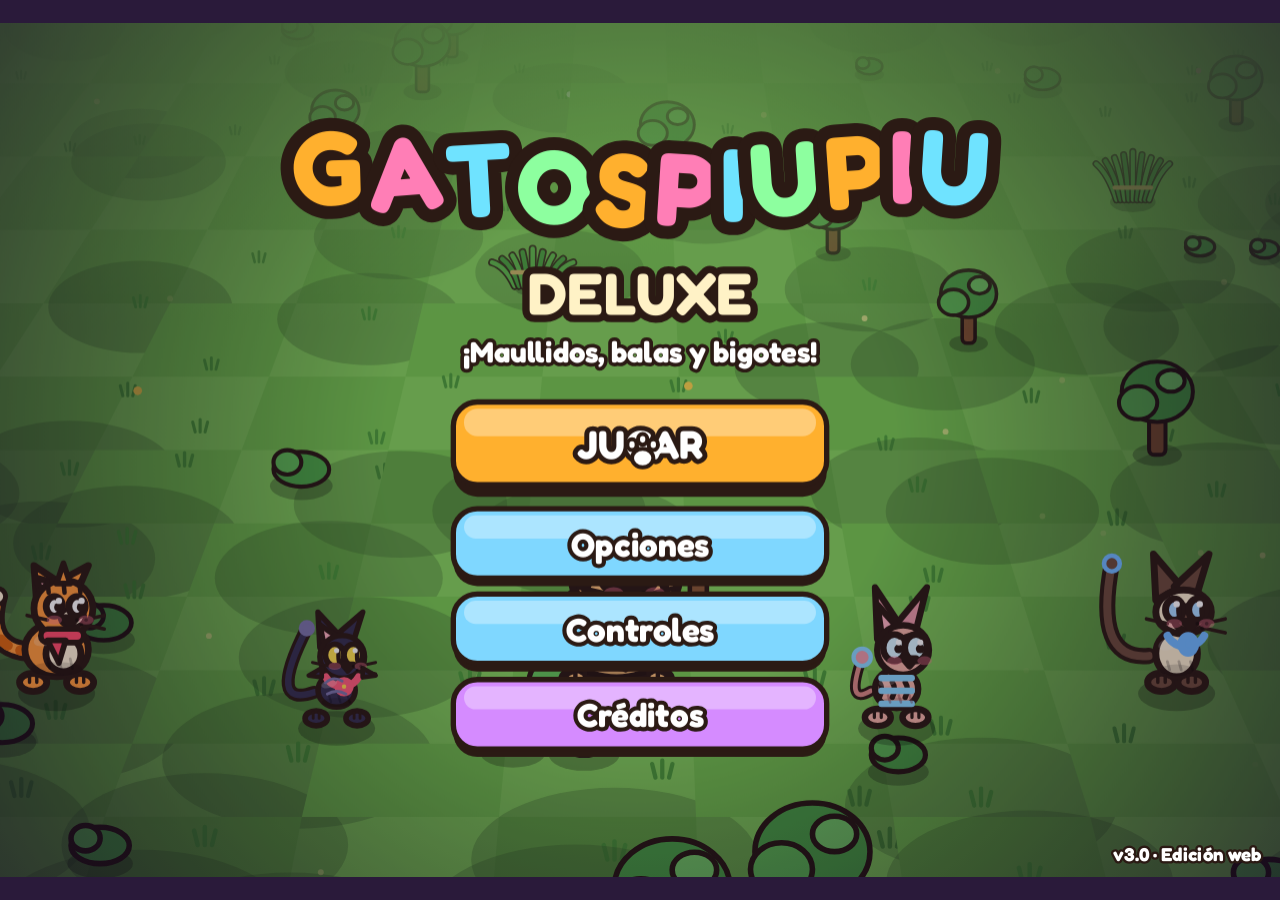
<file: index.html>
<!doctype html><html><head><meta charset=utf8><meta name=viewport content="width=device-width,initial-scale=1,viewport-fit=cover"><style>:root{color-scheme:light;box-sizing:border-box;padding-top:env(safe-area-inset-top,0px);padding-bottom:env(safe-area-inset-bottom,0px)}html{scroll-padding-top:env(safe-area-inset-top,0px)}body{margin:0;padding:0;font:14px -apple-system,BlinkMacSystemFont,sans-serif;background:#fff;color:#000}img{max-width:100%}[hidden]:not([hidden=until-found i]){display:none!important}</style></head><body>
<title>GATOSPIUPIU DELUXE</title><link href="https://fonts.googleapis.com/css2?family=Fredoka:wght@500;700&display=swap" rel="stylesheet"><style>html,body{margin:0;height:100%;background:#2a1a3a;overflow:hidden}body{display:flex;align-items:center;justify-content:center}canvas{width:min(100vw,150vh);aspect-ratio:3/2;cursor:none;touch-action:none}</style><canvas id="c" width="960" height="640"></canvas><script>(()=>{
const cv=document.getElementById('c'),x=cv.getContext('2d'),W=960,H=640,K=.5,TAU=Math.PI*2,hyp=Math.hypot,OUT='#2b1a14',FONT='Fredoka,"Baloo 2","Arial Rounded MT Bold",system-ui,sans-serif';
const S=Object.assign({res:1,master:.7,musica:.6,efectos:.8,shake:true,fps:60,verFps:false,full:false,num:true,part:1},(()=>{try{return JSON.parse(localStorage.getItem('gpp_s'))||{}}catch(e){return{}}})());S.ret='menu';const save=()=>{try{localStorage.setItem('gpp_s',JSON.stringify(S))}catch(e){}};
function resize(){const r=cv.getBoundingClientRect(),d=window.devicePixelRatio||1,k=[.75,1,1.5][S.res],w=Math.max(640,Math.min(2880,Math.round(r.width*d*k))),h=Math.round(w/1.5);if(cv.width!=w||cv.height!=h){cv.width=w;cv.height=h}}
addEventListener('resize',resize);
const R=(a,b)=>a+Math.random()*(b-a),pick=a=>a[Math.random()*a.length|0];
const CAT=[{n:'Gato naranja',s:[7,8,7,100],b:'#ff9a3c',h:'Una Sola Neurona: daño x2 por 5 s'},{n:'Gato negro',s:[4,10,9,75],b:'#4a4466',h:'Mala Suerte: invulnerable 3 s'},{n:'Gato gordo',s:[9,3,4,175],b:'#ffb25f',h:'Pisotón Corporal: golpe en área'},{n:'Gato calvo',s:[5,9,6,85],b:'#f3b9a8',h:'Reflejo Cegador: aturde cerca'},{n:'Gato Siames',s:[6,7,10,90],b:'#f4e4c6',h:'Súper Salto: dash invulnerable'}];
const WP={bigotito_pum:{n:'Bigotito Pum',t:'Pistola',d:18,c:260,v:15,b:1,sp:1.5,pf:1,al:.95,k:6,sh:1.5,s:'pistola',col:'#ffd84d',em:70,L:26,cb:'#ff7eb6'},subgatil:{n:'Subgatil',t:'Subfusil',d:9,c:95,v:18,b:1,sp:6,pf:1,al:.8,k:3,sh:1,s:'sub',col:'#ff9f43',em:30,L:30,cb:'#7a6cff'},miaufusil:{n:'Miaufusil',t:'Asalto',d:17,c:165,v:17,b:1,sp:2.5,pf:1,al:1,k:5,sh:2,s:'fusil',col:'#6fe3ff',em:55,L:40,cb:'#2fbf9b'},desnuca_ratones:{n:'Desnuca-ratones',t:'Escopeta',d:13,c:800,v:14,b:7,sp:11,pf:1,al:.4,k:12,sh:5,s:'escopeta',col:'#ff8fb1',em:150,L:34,cb:'#ff5d5d'},gatozooka:{n:'Gatozooka',t:'Bazuca',d:160,c:1200,v:11,b:1,sp:1,pf:1,al:1.1,k:14,sh:6,s:'bazuca',col:'#ff7a3c',em:260,L:40,cb:'#5fae5a',ex:110},ballesta:{n:'Ballesta Maullante',t:'Ballesta',d:105,c:620,v:21,b:1,sp:.5,pf:4,al:1,k:9,sh:3,s:'ballesta',col:'#e8c98a',em:110,L:34,cb:'#8a5a34'},laser:{n:'Láser Ronrón',t:'Láser',d:7,c:75,v:30,b:1,sp:.8,pf:99,al:.7,k:2,sh:.8,s:'laser',ht:1,hp:4.4,oh:3.5,hr:32,hd:.3,col:'#7dffd8',em:20,L:36,cb:'#4a5cff'},fuego:{n:'Lanzallamas Colita',t:'Fuego',d:4.5,c:42,v:11,b:1,sp:9,pf:4,al:.38,k:2,sh:.6,s:'fuego',col:'#ff9a2a',em:12,L:32,cb:'#d94a3a'},doble:{n:'Doble Miau',t:'Dobles',d:10,c:115,v:19,b:2,sp:5,pf:1,al:.85,k:4,sh:1.2,s:'doble',col:'#ff7edb',em:35,L:28,cb:'#222a4a'},ronroneadora:{ht:1,n:'Ronroneadora',t:'Sniper',d:105,c:1050,v:28,b:1,sp:0,pf:4,al:1.2,k:16,sh:7,s:'sniper',col:'#d8f0ff',em:220,L:48,cb:'#8a5cff'}};
const EN={escudero:{n:'Mastín escudero',hp:170,d:15,v:88,rw:45,r:18,s:1.1,sn:'clank'},cuervo:{n:'Cuervo arcano',hp:260,d:12,v:72,rw:90,r:17,s:1.2,sn:'espina'},raton:{n:'Ratón callejero',hp:30,d:7,v:150,rw:10,r:12,s:1,sn:'chill'},perro:{n:'Perro callejero',hp:110,d:13,v:105,rw:25,r:16,s:1,sn:'ladra'},bulldog:{n:'Bulldog blindado',hp:300,d:22,v:62,rw:60,r:20,s:1.05,sn:'clank'},erizo:{n:'Erizo pinchudo',hp:75,d:9,v:85,rw:30,r:15,s:1,sn:'espina'},j_rata:{n:'REY RATA',hp:1500,d:20,v:85,rw:400,r:34,s:2.7,jf:1,sn:'chill'},j_perro:{n:'PERROTE FURIOSO',hp:2600,d:28,v:100,rw:600,r:40,s:2.4,jf:1,sn:'ladra'},murci:{n:'Murciélago',hp:22,d:6,v:190,rw:12,r:11,s:1,sn:'chill'},zorro:{n:'Zorro astuto',hp:90,d:12,v:130,rw:35,r:15,s:1,sn:'ladra'},buho:{n:'Búho brujo',hp:85,d:10,v:80,rw:40,r:15,s:1.1,sn:'espina'},j_zorro:{n:'ZORRO TRAMPOSO',hp:2200,d:26,v:120,rw:700,r:36,s:2.4,jf:1,sn:'ladra'},j_buho:{n:'BÚHO ECLIPSE',hp:3000,d:22,v:75,rw:900,r:38,s:2.6,jf:1,sn:'espina'},j_reina:{n:'REINA MURCIÉLAGO',hp:3400,d:26,v:140,rw:1000,r:36,s:2.6,jf:1,sn:'chill'},j_erizo:{n:'ERIZO COLOSAL',hp:3800,d:24,v:55,rw:800,r:44,s:2.8,jf:1,sn:'espina'}};
const BG=1.5,FINAL=30,DIF=[{n:'Normal',c:'#7dff9a',h:1.35,d:1.3,v:1.18,r:1,s:.7,cnt:1.5,cap:34,bh:1.15,bd:1.15,bs:1.05,t:'Más enemigos, más rápidos y más duros'},{n:'Difícil',c:'#ffb02e',h:2.2,d:1.9,v:1.35,r:1.25,s:.5,cnt:2.1,cap:48,bh:1.55,bd:1.4,bs:1.15,t:'Hordas, élites y enemigos furiosos'},{n:'Imposible',c:'#ff5d5d',h:3.6,d:3,v:1.55,r:1.6,s:.34,cnt:3,cap:70,bh:2.1,bd:1.8,bs:1.28,t:'Solo para gatos legendarios'}],PU={dano:{e:'🔥',c:'#ff7a3c',d:10,n:'¡Daño x2!'},vel:{e:'⚡',c:'#ffe14d',d:10,n:'¡Superveloz!'},esc:{e:'🛡️',c:'#7fd7ff',d:6,n:'¡Escudo!'},iman:{e:'🧲',c:'#d58bff',d:10,n:'¡Imán de monedas!'},raf:{e:'🎯',c:'#7dff9a',d:10,n:'¡Ráfaga!'},bomba:{e:'💣',c:'#ff5d7a',d:0,n:'¡BOOM!'}},JF=['j_rata','j_perro','j_erizo','j_zorro','j_buho','j_reina'],BASE={j_rata:'raton',j_perro:'perro',j_erizo:'erizo',j_zorro:'zorro',j_buho:'buho',j_reina:'murci'},NOL=['','Calentamiento','Estampida de ratones','La manada','Lluvia de pinchos'];
const BIO=[{n:'Jardín Soleado',s:'Donde todo empezó',g:'#86d65e',g2:'#78cb52',f:'#d9f7ff',root:130},{n:'Tundra Helada',s:'Los bigotes se congelan',g:'#e4f3fc',g2:'#d0e8f6',f:'#9fc8ee',root:147},{n:'Desierto Dorado',s:'Arena en las patitas',g:'#f5d38a',g2:'#ecc376',f:'#ffe7b0',root:123},{n:'Volcán Ardiente',s:'El suelo es lava (casi)',g:'#62404f',g2:'#563544',f:'#ff9a5a',root:110}];
const KD={up:'KeyW',down:'KeyS',left:'KeyA',right:'KeyD',hab:'Space',kat:'KeyZ',rod:'KeyQ',gra:'KeyF',buy:'KeyE',drop:'KeyG',inv:'KeyI',skills:'Tab',mute:'KeyM'},KB=Object.assign({},KD,S.kb||{}),kn=c=>({Space:'ESPACIO',Tab:'TAB',ArrowUp:'↑',ArrowDown:'↓',ArrowLeft:'←',ArrowRight:'→',ShiftLeft:'SHIFT',ShiftRight:'SHIFT',Enter:'ENTER'})[c]||String(c).replace(/^(Key|Digit|Numpad)/,'');S.kb=KB;let LDT=.016,IT=0,WAIT=null,FROMOPC=0;
// ---------- AUDIO ----------
let AC,mute=false,vm=false;
function ac(){if(!AC){try{AC=new(window.AudioContext||window.webkitAudioContext)()}catch(e){}}if(AC&&AC.state=='suspended')AC.resume();return AC}
function tone(ty,f0,f1,d,v=.2,dl=0){const a=AC;if(!a||mute||AN>28)return;AN++;const o=a.createOscillator(),g=a.createGain(),s=a.currentTime+dl;o.type=ty;o.frequency.setValueAtTime(f0,s);o.frequency.exponentialRampToValueAtTime(Math.max(20,f1),s+d);g.gain.setValueAtTime(Math.max(.0002,v*S.master*(vm?S.musica*1.3:S.efectos)),s);g.gain.exponentialRampToValueAtTime(.001,s+d);o.connect(g).connect(a.destination);o.onended=()=>AN--;o.start(s);o.stop(s+d+.02)}
let NB;function noise(d,v=.2,fq=2000){const a=AC;if(!a||mute||AN>28)return;if(!NB){NB=a.createBuffer(1,a.sampleRate,a.sampleRate);const q=NB.getChannelData(0);for(let i=0;i<q.length;i++)q[i]=Math.random()*2-1}const s=a.createBufferSource(),f=a.createBiquadFilter(),g=a.createGain(),t0=a.currentTime;f.frequency.value=fq;g.gain.setValueAtTime(Math.max(.0002,v*S.master*S.efectos),t0);g.gain.exponentialRampToValueAtTime(.0005,t0+d);AN++;s.onended=()=>AN--;s.buffer=NB;s.connect(f).connect(g).connect(a.destination);s.start(t0,Math.random()*.5,d+.02)}
function sfx(n,v=1){const T=tone,N=noise;switch(n){case'pistola':T('triangle',900,200,.14,.22*v);N(.04,.08,4000);break;case'sub':T('square',700,350,.06,.07*v);break;case'fusil':T('sawtooth',500,120,.1,.09*v);break;case'escopeta':T('triangle',300,50,.3,.3*v);N(.25,.25,1500);break;case'sniper':T('sawtooth',1200,60,.45,.16*v);N(.2,.2,800);break;case'impacto':N(.05,.12*v,2500);break;case'clank':T('triangle',2000,1700,.1,.12*v);break;case'chill':T('square',1800,2800,.1,.06*v);break;case'ladra':T('sawtooth',320,170,.15,.1*v);break;case'golpe':T('sine',130,35,.3,.35*v);N(.15,.2,500);break;case'espina':T('sine',1600,800,.1,.1*v);break;case'moneda':T('square',988,988,.07,.06);T('square',1319,1319,.12,.06,.07);break;case'atun':T('sine',350,900,.25,.2);break;case'comprar':[523,659,784,1046].forEach((f,i)=>T('triangle',f,f,.12,.15,i*.08));break;case'negar':T('square',150,110,.2,.1);break;case'hab':T('sine',250,1100,.4,.25);T('triangle',500,700,.4,.1);break;case'oleada':[392,494,587,784].forEach((f,i)=>T('triangle',f,f,.18,.15,i*.12));break;case'jefe':T('sawtooth',70,50,1,.2);N(.5,.2,400);break;case'trans':[0,2,4,7,9,12,14,16].forEach((s,i)=>T('sine',330*2**(s/12),330*2**(s/12),.3,.12,i*.28));break;case'click':T('sine',900,900,.05,.15);break;case'muere':T('sine',500,100,.2,.2);N(.1,.1,2500);break;case'jmuere':T('sine',160,25,1.2,.4);N(.8,.3,900);break;case'over':[392,330,262,196].forEach((f,i)=>T('triangle',f,f,.3,.2,i*.25));break;case'cambia':T('sine',1500,1500,.04,.12);break;case'bazuca':T('sawtooth',200,40,.35,.28*v);N(.3,.25,700);break;case'ballesta':T('triangle',600,200,.1,.18*v);T('sine',1200,400,.08,.1*v);break;case'laser':T('sine',1800,900,.05,.07*v);break;case'fuego':N(.08,.12*v,1200);break;case'doble':T('triangle',800,250,.07,.16*v);T('triangle',1000,300,.07,.1*v,.02);break;case'power':[660,880,1175].forEach((f,i)=>T('triangle',f,f,.1,.12,i*.06));break;case'peligro':T('square',880,880,.15,.08);break}}
let step=0,mus=0;const SC=[[0,2,4,7,9],[0,3,5,7,10],[0,1,4,5,7],[0,3,5,6,7]];
function musica(){if(mus)return;mus=setInterval(()=>{if(!AC||mute||state=='pause')return;vm=true;setTimeout(()=>vm=false,0);const r=BIO[biome].root,s=step++,b=r*[1,1,1.335,1.5][(s>>2)&3]/2;tone('triangle',b,b,.17,.1);if(s%2==0&&Math.random()>.25){const f=r*2*2**(pick(SC[biome])/12);tone('sine',f,f,.15,.06)}if(s%4==0)tone('sine',120,45,.1,.18);if(s%4==2)noise(.04,.04,6000)},190)}
// ---------- ESTADO ----------
const fmt=n=>n>=1e6?(n/1e6).toFixed(1)+'M':n>=1e4?(n/1e3).toFixed(1)+'k':''+n,costo=()=>100+(75+G.di*25)*G.buys;const AMM={bigotito_pum:[150,80,28],subgatil:[360,150,70],miaufusil:[240,110,44],desnuca_ratones:[56,22,12],ronroneadora:[34,14,7],gatozooka:[26,10,5],ballesta:[44,18,9],laser:[450,200,100],fuego:[560,280,130],doble:[190,90,36]},AM=k=>AMM[k].map(v=>Math.round(v*G.am)),UPG={dano:{n:'Más daño',e:'💥',c:'#ff9a5a',d:'Daño +15%'},vel:{n:'Más velocidad',e:'👟',c:'#6fe3ff',d:'Velocidad +8%'},vida:{n:'Más vida',e:'❤️',c:'#ff8fb1',d:'Vida máxima +25'},cad:{n:'Más cadencia',e:'⏩',c:'#ffd84d',d:'Cadencia +8%'},crit:{n:'Más crítico',e:'🎯',c:'#8dff9f',d:'Crítico +5%'},bal:{n:'Munición',e:'🔫',c:'#c9a6ff',d:'+50% de balas'}};let hs0=0,QL=1,AN=0,VG;const PMAX=240,MAXW=5,FG=[],CHS=new Set(['raton','perro','bulldog','murci','zorro']),SKM=8,xpn=l=>Math.round(30*1.38**(l-1)),skc=r=>1+(r/2|0),SK=[{k:'fue',n:'Fuerza',e:'💪',d:'Daño +6% por rango',c:'#ff9a5a'},{k:'agi',n:'Agilidad',e:'👟',d:'Velocidad +4% por rango',c:'#6fe3ff'},{k:'vit',n:'Vitalidad',e:'❤️',d:'Vida máxima +15',c:'#ff8fb1'},{k:'pun',n:'Puntería',e:'🎯',d:'Probabilidad de crítico +2%',c:'#8dff9f'},{k:'cad',n:'Cadencia',e:'⏩',d:'Cadencia de disparo +4%',c:'#ffd84d'},{k:'reg',n:'Regeneración',e:'🌿',d:'Recupera +0.35 de vida por segundo',c:'#7dffd8'},{k:'ima',n:'Imán',e:'🧲',d:'Alcance de recogida +25',c:'#d58bff'},{k:'kat',n:'Katana y Rodada',e:'⚔️',d:'Katana +12% daño, recargas -5%',c:'#c9a6ff'}];const MN=['menu','sel','dif','opc','ctl','cred'];let state='menu',G,P,biome=0,cam={x:0,y:0},ox=0,oy=0,shake=0,tm=0,ui=[],keys={},mouse={x:480,y:320,d:0},sel=0;
const pS=q=>.6+.8*Math.min(1,Math.max(0,q/H)),sy=Y=>(Y-cam.y)*K+H/2+oy,ps=Y=>pS(sy(Y)),sx=(X,Y=cam.y)=>(X-cam.x)*ps(Y)+W/2+ox;
const shk=v=>{if(S.shake)shake=Math.max(shake,v)};
// ---------- DIBUJO BASE ----------
function rr(a,b,w,h,r){x.beginPath();x.roundRect(a,b,w,h,r)}
function txt(s,X,Y,sz,col='#fff',al='center'){x.font=`700 ${sz}px ${FONT}`;x.textAlign=al;x.textBaseline='middle';x.lineJoin='round';x.lineWidth=sz/4;x.strokeStyle=OUT;x.strokeText(s,X,Y);x.fillStyle=col;x.fillText(s,X,Y)}
function btn(s,X,Y,w,h,cb,col='#ffb02e'){const hv=mouse.x>X-w/2&&mouse.x<X+w/2&&mouse.y>Y-h/2&&mouse.y<Y+h/2,o=hv?-3:0;ui.push({X:X-w/2,Y:Y-h/2,w,h,cb});x.fillStyle=OUT;rr(X-w/2,Y-h/2+6,w,h,18);x.fill();x.fillStyle=col;x.strokeStyle=OUT;x.lineWidth=4;rr(X-w/2,Y-h/2+o,w,h,18);x.fill();x.stroke();x.fillStyle='rgba(255,255,255,.35)';rr(X-w/2+8,Y-h/2+o+5,w-16,h/3,10);x.fill();txt(s,X,Y+o+2,h*.48)}
function blob(a,b,w,h,c){x.fillStyle=c;x.beginPath();x.ellipse(a,b,w,h,0,0,TAU);x.fill();x.stroke()}
function tri(a,b,c,d,e,f,col){x.fillStyle=col;x.beginPath();x.moveTo(a,b);x.lineTo(c,d);x.lineTo(e,f);x.closePath();x.fill();x.stroke()}
function eyes(X,Y,pu=1.5,c='#fff'){for(const q of[-5,5]){blob(X+q,Y,3.6,4.3,c);x.fillStyle=OUT;x.beginPath();x.arc(X+q+pu,Y+.5,2,0,TAU);x.fill()}}
const CZ=[1,.82,1.3,.95,1.02];
function cat(i,dir,an,mv,sc=1){sc*=CZ[i];const bob=mv?Math.abs(Math.sin(an*12))*3:Math.sin(an*3),sw=mv?Math.sin(an*12)*4:0,tw=Math.sin(an*5)*5,[b,dk,lt]=[['#ff9a3c','#d9650f','#fff1d6'],['#35304f','#1f1b33','#7a74a8'],['#ffc27a','#e08a3a','#fff4de'],['#f2b3a6','#d98a85','#ffd9cf'],['#f6e8cc','#6b4a3a','#fff8e8']][i];x.save();x.scale(dir*sc,sc);x.lineJoin=x.lineCap='round';x.strokeStyle=OUT;
const T=[[-32,-18,-26,-44],[-38,-8,-16,-56],[-22,-14,-22,-26],[-24,-8,-16,-26],[-36,-12,-28,-52]][i];x.beginPath();x.moveTo(-12,-14-bob);x.quadraticCurveTo(T[0],T[1],T[2],T[3]+tw);x.lineWidth=[9,7,12,5,7][i];x.stroke();x.strokeStyle=[b,b,b,dk,dk][i];x.lineWidth=[4.5,3.5,7,2.2,3.5][i];x.stroke();if(i==0){x.strokeStyle=dk;x.setLineDash([4,6]);x.stroke();x.setLineDash([])}x.strokeStyle=OUT;x.lineWidth=3;
for(const f of[-1,1])blob(f*(i==2?9:7)+sw*f,-3,6,4,i==4?dk:b);
const bx=[14,10,21,10,9][i],by=[12,9,17,9,10][i],y0=-15-bob-(i==2?3:0);blob(0,y0,bx,by,b);if(i==0||i==2)blob(3,y0+2,bx*.55,by*.65,lt);x.lineWidth=2.5;
if(i==0)for(const q of[-7,-1,5]){x.beginPath();x.moveTo(q,y0-by+1);x.lineTo(q+1,y0-by+8);x.stroke()}
if(i==2){blob(-8,y0-5,6,5,dk);tri(-5,y0-by*.3,11,y0-by*.3,3,y0+by*.8,'#ff6a6a')}
if(i==3)for(const q of[-6,0,6]){x.beginPath();x.moveTo(q-2,y0-3);x.quadraticCurveTo(q,y0,q-2,y0+4);x.stroke()}
x.lineWidth=3;const hy=-33-bob-(i==2?2:0),hr=[13,12,15,12,11][i],ec=i==3?'#e89aa8':i==4?dk:b,eh=[14,19,8,24,20][i];
tri(-9,hy-5,-10,hy-5-eh,2,hy-11,ec);tri(8,hy-5,14,hy-5-eh,-1,hy-11,ec);if(i==0||i==1||i==3)tri(-7,hy-7,-9,hy-3-eh*.75,0,hy-11,'#ffb3c1');
blob(3,hy,i==2?hr+3:i==4?hr+1:hr,i==4?hr-1.5:i==2?hr-1:hr-.5,b);if(i==4)blob(6,hy+3,7,5.5,dk);if(i==2){blob(-5,hy+4,5.5,4.5,b);blob(11,hy+4,5.5,4.5,b)}
x.lineWidth=2;if(i==0){blob(7,hy+4,5.5,4,lt);for(const q of[-4,3,10]){x.beginPath();x.moveTo(q,hy-12);x.lineTo(q+.5,hy-7);x.stroke()}}
if(i==3){x.beginPath();x.moveTo(-3,hy-8);x.lineTo(3,hy-6);x.lineTo(9,hy-8);x.stroke()}x.lineWidth=3;
const er=[3.6,5,4.3,5.2,3.8][i],ey=[4.3,5.8,4.9,6.2,4.6][i];for(const q of[-5,5]){blob(4+q,hy-1,er,ey,['#fff','#ffe14d','#fff','#d8f4ff','#a8d8ff'][i]);x.fillStyle=OUT;x.beginPath();if(i==1||i==4)x.ellipse(6+q,hy-.5,1.2,ey*.8,0,0,TAU);else x.arc(6+q,hy-.5,2.1,0,TAU);x.fill()}

tri(3,hy+4,9,hy+4,6,hy+7.5,'#ff7a95');if(i!=3){x.lineWidth=1.6;x.beginPath();x.moveTo(12,hy+5);x.lineTo(21,hy+3);x.moveTo(12,hy+7);x.lineTo(21,hy+9);x.moveTo(-4,hy+5);x.lineTo(-13,hy+3);x.stroke()}
if(i==1){x.strokeStyle='#ff5d7a';x.lineWidth=4;x.beginPath();x.arc(3,hy+6,hr-2,.5,Math.PI-.5);x.stroke();blob(4,hy+16,3.2,3.2,'#ffd84d')}
x.fillStyle='rgba(0,0,0,.14)';x.beginPath();x.ellipse(0,y0+by*.72,bx*.8,by*.26,0,0,TAU);x.fill();x.fillStyle='rgba(255,255,255,.2)';x.beginPath();x.ellipse(-4,y0-by*.4,bx*.45,by*.25,-.3,0,TAU);x.fill();x.fillStyle='rgba(255,120,150,.4)';x.beginPath();x.ellipse(-1,hy+5,3.4,2,0,0,TAU);x.ellipse(13,hy+5,3.4,2,0,0,TAU);x.fill();x.fillStyle='#fff';for(const q of[-5,5]){x.beginPath();x.arc(5+q+(i==1||i==4?0:1),hy-3.4,1.4,0,TAU);x.fill()}
x.strokeStyle=OUT;x.lineWidth=1.5;for(const f of[-1,1]){const X=f*(i==2?9:7)+sw*f;x.beginPath();x.moveTo(X-1.6,-6);x.lineTo(X-1.6,-3);x.moveTo(X+1.6,-6);x.lineTo(X+1.6,-3);x.stroke()}x.lineWidth=2.5;
if(i==0){rr(-7,hy+9,19,6,3);x.fillStyle='#ff4d6a';x.fill();x.stroke();tri(-4,hy+14,1,hy+24,4,hy+14,'#ff4d6a');tri(0,hy-11,3,hy-20,6,hy-11,b)}
if(i==1){tri(-8,hy+6,-15,hy+10,-8,hy+11,b);tri(14,hy+6,21,hy+10,14,hy+11,b);x.strokeStyle=lt;x.lineWidth=1.5;x.beginPath();x.moveTo(-6,y0-4);x.quadraticCurveTo(-2,y0-8,3,y0-5);x.moveTo(-5,y0+2);x.quadraticCurveTo(0,y0-1,5,y0+2);x.stroke()}
if(i==2){x.beginPath();x.arc(3,hy+11,9,.3,Math.PI-.3);x.stroke();blob(2,y0+6,5,3,'#6fc3ff');tri(7,y0+6,11,y0+3,11,y0+9,'#6fc3ff')}
if(i==3){x.strokeStyle='#8ad7ff';x.lineWidth=3;for(const dy of[-5,1,7]){x.beginPath();x.moveTo(-bx*.7,y0+dy);x.lineTo(bx*.7,y0+dy);x.stroke()}}
if(i==4){x.strokeStyle='#6fb7ff';x.lineWidth=3.5;x.beginPath();x.arc(4,hy+6,hr-2,.5,Math.PI-.5);x.stroke();blob(5,hy+14,3,3.6,'#6fb7ff')}
x.fillStyle=[lt,'#7a74a8',lt,'#e89aa8',dk][i];x.beginPath();x.arc(T[2],T[3]+tw,i==3?4:3.4,0,TAU);x.fill();x.lineWidth=2;x.stroke();

if(i!=3){x.fillStyle='rgba(0,0,0,.35)';for(const[a,bb]of[[9,5],[11,7],[13,5]]){x.beginPath();x.arc(a,hy+bb,.8,0,TAU);x.fill()}}
x.strokeStyle=i==3?'rgba(120,50,60,.4)':'rgba(0,0,0,.22)';x.lineWidth=1.2;for(const q of[-1,0,1]){x.beginPath();x.moveTo(q*5+1,y0+by*.35);x.lineTo(q*5+2,y0+by*.7);x.stroke()}
x.restore()}
function gun(w,sc=1,fl=0,pp=0,tt=0,k2=0,ht=0){x.save();x.scale(sc,sc);x.lineWidth=3;x.strokeStyle=OUT;x.lineJoin='round';const L=w.L,s=w.s,C=w.cb,D=w.col,Wd='#8a5a34',MT='#cfd6ea',
B=(a,b,c,d,r,f)=>{x.fillStyle=f;rr(a,b,c,d,r);x.fill();x.stroke();x.fillStyle='rgba(255,255,255,.3)';rr(a+1.5,b+1.2,c-3,Math.max(2,d*.28),r*.6);x.fill();x.fillStyle='rgba(0,0,0,.16)';rr(a+1.5,b+d*.72,c-3,d*.22,r*.5);x.fill()},
Po=(p,f)=>{x.fillStyle=f;x.beginPath();x.moveTo(p[0][0],p[0][1]);for(let i=1;i<p.length;i++)x.lineTo(p[i][0],p[i][1]);x.closePath();x.fill();x.stroke()},
Ln=(a,b,c,d,col,wd=1.5)=>{x.strokeStyle=col;x.lineWidth=wd;x.beginPath();x.moveTo(a,b);x.lineTo(c,d);x.stroke();x.strokeStyle=OUT;x.lineWidth=3},
gl=(X,Y,r,c)=>{x.fillStyle=c;x.beginPath();x.arc(X,Y,r,0,TAU);x.fill()};
if(s=='pistola'){Po([[-3,3],[7,3],[9,18],[-3,16]],Wd);Ln(0,6,5,14,'rgba(255,255,255,.35)',2);B(-6,-6,L+4,11,5,C);const sl=-k2*6;B(-2+sl,-10,L-6,6,2,D);for(let q=0;q<4;q++)Ln(1+q*3+sl,-9,1+q*3+sl,-5,OUT,1);B(L-4,-4,11,8,3,D);x.beginPath();x.arc(L+9,0,2.4,0,TAU);x.stroke();x.beginPath();x.arc(11,3,9,.2,Math.PI-.2);x.stroke();gl(10,0,3.4,`rgba(255,120,200,${.55+.4*Math.sin(tt*6)})`);x.fillStyle='#fff';x.beginPath();x.arc(4,0,2,0,TAU);x.arc(7,0,2,0,TAU);x.moveTo(5.5,3.5);x.lineTo(2.5,.5);x.lineTo(8.5,.5);x.fill()}
else if(s=='sub'){Po([[-3,3],[6,3],[7,16],[-3,14]],Wd);B(-17,-4,13,9,3,Wd);B(-6,-6,L+2,12,5,C);B(-2,-11,18,5,2,D);tri(12,-11,14,-18,18,-11,C);tri(19,-11,22,-18,25,-11,C);x.save();x.translate(12,11);x.rotate(tt*1.2+k2*6);gl(0,0,9.5,D);x.beginPath();x.arc(0,0,9.5,0,TAU);x.stroke();for(let q=0;q<6;q++){const a=q*TAU/6;Ln(0,0,Math.cos(a)*8,Math.sin(a)*8,OUT,1.5)}gl(0,0,2.5,'#fff');x.restore();B(L-12,-5,19,10,3,D);for(let q=0;q<3;q++)gl(L-6+q*5,0,1.4,OUT);B(L+6,-3,6,6,2,MT)}
else if(s=='fusil'){Po([[-20,-5],[-3,-6],[-3,6],[-12,12],[-18,8]],Wd);gl(-14,0,2,'#ffd84d');B(-4,-7,L-8,13,5,C);B(8,-4,16,8,3,'#1b3a4a');x.fillStyle=`rgba(111,227,255,${.55+.3*Math.sin(tt*8)})`;rr(9,-3,14*(1-k2*.7),6,3);x.fill();B(L-24,-8,20,15,5,D);for(let q=0;q<3;q++)Ln(L-21+q*5,-5,L-21+q*5,3,OUT,1.5);Po([[4,6],[11,6],[13,19],[7,19]],D);B(L-6,-3,18,6,2,MT);tri(L+11,-4,L+19,-7,L+13,-1,MT);tri(L+11,4,L+19,7,L+13,1,MT);B(6,-14,16,7,3,'#2b2b4a');gl(21,-10.5,3.2,'#6fe3ff');gl(20,-11.5,1.2,'#fff');B(2-k2*4,-10,5,3,1,D)}
else if(s=='escopeta'){Po([[-20,-3],[-3,-6],[-3,7],[-16,13],[-20,6]],Wd);Ln(-17,-1,-5,-3,'rgba(255,255,255,.35)',2);B(-3,-8,16,16,4,C);gl(5,0,3,'#ffd84d');B(12,-9,L,8,3,'#8a90a0');B(12,-1,L,8,3,'#8a90a0');for(const q of[L-2,L+6])Ln(q,-9,q,7,'#ffd84d',3);B(16-pp,6,17,8,4,D);for(let q=0;q<4;q++)Ln(19-pp+q*3.5,7,19-pp+q*3.5,13,OUT,1.2);for(let q=0;q<3;q++){x.fillStyle='#ff5d5d';rr(-16+q*4,6,3,7,1);x.fill();x.fillStyle='#ffd84d';x.fillRect(-16+q*4,11,3,2)}}
else if(s=='bazuca'){Po([[-3,5],[6,5],[8,18],[-2,17]],Wd);B(-14,-11,6,21,3,D);B(-10,-9,L+12,17,7,C);B(L+1,-12,9,23,3,D);if(k2<.5)Po([[L+8,-6],[L+22,0],[L+8,6]],'#ff5d5d');gl(10,-3,2.6,'#fff');gl(18,-3,2.6,'#fff');gl(10,-3,1.1,OUT);gl(18,-3,1.1,OUT);tri(12,0,16,0,14,3,'#ff7a95');Ln(6,2,2,4,OUT,1.2);Ln(22,2,26,4,OUT,1.2);B(4,-15,10,5,2,'#2b2b4a');gl(8,-12.5,1.4,'#ff6a6a')}
else if(s=='ballesta'){B(-18,-3,L+14,8,3,Wd);B(-22,-6,8,13,3,D);const pl=L-8-8*(1-k2);x.strokeStyle=OUT;x.lineWidth=7;x.beginPath();x.moveTo(L-8,-20);x.quadraticCurveTo(L+8,0,L-8,20);x.stroke();x.strokeStyle='#8a5a34';x.lineWidth=3.5;x.stroke();x.strokeStyle='#e8e8e8';x.lineWidth=1.2;x.beginPath();x.moveTo(L-8,-20);x.lineTo(pl,0);x.lineTo(L-8,20);x.stroke();x.strokeStyle=OUT;x.lineWidth=3;if(k2<.6){B(2,-2,L+14,3,1,'#e8c98a');Po([[L+12,-4],[L+22,-.5],[L+12,3]],MT);tri(2,-5,8,-1,2,3,'#ff5d7a')}B(8,-10,12,6,3,'#2b2b4a');gl(14,-7,1.5,'#9ff');Po([[2,4],[10,4],[11,16],[3,16]],Wd)}
else if(s=='laser'){Po([[-3,3],[6,3],[8,17],[-2,16]],'#3b3b5e');B(-8,-7,L,13,6,C);B(6,-4,20,8,4,'#12223a');x.fillStyle=`rgba(125,255,216,${.5+.4*Math.sin(tt*7)})`;rr(7,-3,18*(1-k2*.6),6,3);x.fill();for(let q=0;q<3;q++)Ln(L-12+q*4,-7,L-12+q*4,6,'#9ff',2);const gp=.7+.3*Math.sin(tt*9);Po([[L-2,0],[L+8,-8*gp],[L+18,0],[L+8,8*gp]],'#7dffd8');gl(L+8,0,2.6,'#fff');Ln(-2,-7,-6,-15,OUT,2);gl(-6,-16,2,`rgba(255,80,80,${Math.sin(tt*6)>0?1:.2})`)}
else if(s=='fuego'){Po([[-3,3],[6,3],[8,17],[-2,16]],Wd);B(-6,-5,L,11,5,C);B(0,-20,22,13,6,'#d94a3a');B(4,-23,6,5,2,'#ffd84d');x.strokeStyle=OUT;x.lineWidth=4;x.beginPath();x.moveTo(20,-12);x.quadraticCurveTo(26,-6,L-8,-2);x.stroke();x.strokeStyle='#555';x.lineWidth=2;x.stroke();x.strokeStyle=OUT;x.lineWidth=3;B(L-8,-6,14,12,3,'#8a90a0');B(L+5,-8,6,16,2,D);const fq=3*Math.sin(tt*20);Po([[L+11,0],[L+17,-4],[L+24+fq,0],[L+17,4]],'#ff9a2a');Po([[L+11,0],[L+16,-2],[L+20+fq,0],[L+16,2]],'#ffe14d')}
else if(s=='doble'){Po([[-3,3],[6,3],[8,18],[-2,17]],Wd);B(-6,-12,L+4,9,4,C);B(-6,0,L+4,9,4,C);for(const yy of[-11,1]){B(L-6,yy,12,7,3,D);Ln(0,yy+4,L-8,yy+4,'#ffd84d',1.5)}gl(4,-2,2,'#ffd84d');x.fillStyle='#fff';x.beginPath();x.arc(10,-8,1.8,0,TAU);x.arc(13,-8,1.8,0,TAU);x.moveTo(11.5,-5);x.lineTo(9,-7.5);x.lineTo(14,-7.5);x.fill();B(-2-k2*4,-16,L-4,4,2,D)}
else{Po([[-22,-4],[-3,-5],[-3,7],[-14,10],[-22,7]],C);B(-24,-2,5,9,2,D);Po([[-3,3],[5,3],[7,15],[-2,14]],Wd);B(-4,-6,24,11,4,D);x.fillStyle=`rgba(190,130,255,${k2*.8})`;rr(0,-4,14,7,3);x.fill();B(16,-3,L-8,6,2,MT);for(let q=0;q<4;q++)Ln(22+q*5,-3,22+q*5,3,OUT,1.2);B(L+6,-6,9,12,2,'#8a90a8');Ln(L+9,-6,L+9,6,OUT,1.5);Ln(L+12,-6,L+12,6,OUT,1.5);B(8,-14,28,9,4,'#2b2b4a');B(5,-17,5,15,2,'#3b3b5e');B(34,-17,5,15,2,'#3b3b5e');gl(36.5,-9.5,3.4,'#9ff');x.save();x.beginPath();x.arc(36.5,-9.5,3.4,0,TAU);x.clip();Ln(34+Math.sin(tt*3)*4+2,-14,37+Math.sin(tt*3)*4,-5,'#fff',1.8);x.restore();B(18,-9,3,4,1,'#ffd84d');B(26,-9,3,4,1,'#ffd84d');x.beginPath();x.moveTo(L-6,2);x.lineTo(L-12,13);x.moveTo(L-6,2);x.lineTo(L,13);x.stroke();x.beginPath();x.moveTo(15-pp*1.2,-7);x.lineTo(15-pp*1.2,-12-pp*.6);x.stroke();gl(15-pp*1.2,-13-pp*.6,2.8,'#ffd84d')}
if(ht>0&&s=='sniper'){x.fillStyle=`rgba(255,${Math.round(150-ht)},40,${Math.min(.75,ht/110)})`;rr(16,-3,L-6,6,2);x.fill()}
if(fl){const fx=L+({pistola:6,sub:14,fusil:14,escopeta:12,sniper:18,bazuca:14,ballesta:20,laser:20,fuego:22,doble:8})[s],z=({pistola:11,sub:9,fusil:12,escopeta:20,sniper:24,bazuca:22,ballesta:8,laser:10,fuego:16,doble:9})[s];x.beginPath();for(let q=0;q<16;q++){const r=q%2?z*.45:z,a=q*Math.PI/8;x.lineTo(fx+Math.cos(a)*r,Math.sin(a)*r)}x.closePath();x.fillStyle='#fff3a0';x.fill();x.stroke();x.fillStyle='#ffb02e';x.beginPath();x.arc(fx,0,z*.3,0,TAU);x.fill()}x.restore()}
function crit(e,t){const k=e.d.base||e.k,s=e.s,j=e.jf,bk=BASE[k]||k;x.save();x.scale(e.dir*s,s);x.lineJoin=x.lineCap='round';x.strokeStyle=OUT;x.lineWidth=3;const bob=Math.abs(Math.sin(e.an*10))*2.5;if(e.ball){x.translate(0,-12);x.rotate(e.an*14);x.translate(0,12)}
if(bk=='raton'){x.beginPath();x.moveTo(-12,-8);x.quadraticCurveTo(-28,-4,-24,-20+Math.sin(e.an*6)*4);x.lineWidth=7;x.stroke();x.strokeStyle='#ffb3c1';x.lineWidth=3;x.stroke();x.strokeStyle=OUT;x.lineWidth=3;blob(0,-10-bob,14,9,'#a8a8b8');blob(9,-14-bob,6,6,'#a8a8b8');blob(-2,-22-bob,6,6,'#a8a8b8');blob(-2,-22-bob,3,3.5,'#ffb3c1');blob(6,-16-bob,6,6,'#a8a8b8');blob(6,-16-bob,3,3.5,'#ffb3c1');blob(15,-11-bob,3,3,'#ff7a95');x.fillStyle=OUT;x.beginPath();x.arc(10,-15-bob,1.8,0,TAU);x.fill()}
else if(bk=='perro'){blob(0,-13-bob,16,12,'#b5783f');blob(-9,-3,5,4,'#8a5628');blob(9,-3,5,4,'#8a5628');blob(10,-24-bob,10,9,'#c98a4b');blob(19,-21-bob,7,5,'#e3b27a');blob(22,-24-bob,2.5,2,OUT);tri(2,-27-bob,-2,-38-bob,8,-30-bob,'#8a5628');eyes(11,-26-bob,1.5);x.fillStyle='#ff7a95';x.beginPath();x.ellipse(19,-15-bob,2.5,3.5+Math.sin(t*10),0,0,TAU);x.fill();x.stroke();if(j){x.strokeStyle='#ff4d4d';x.lineWidth=5;x.beginPath();x.moveTo(1,-31-bob);x.lineTo(20,-33-bob);x.stroke();x.strokeStyle=OUT;x.lineWidth=3}}
else if(bk=='erizo'){for(let q=0;q<7;q++){const a=Math.PI+q*.5;tri(Math.cos(a)*10,-13-bob+Math.sin(a)*14,Math.cos(a)*22,-15-bob+Math.sin(a)*24,Math.cos(a+.35)*10,-13-bob+Math.sin(a+.35)*14,j?'#ff9a5a':'#7a4b2b')}blob(0,-12-bob,14,11,'#c48a5a');blob(13,-12-bob,8,6.5,'#f0cfa0');blob(19,-13-bob,2.4,2,OUT);eyes(10,-17-bob,1.5)}
else if(bk=='murci'){x.translate(0,-22+Math.sin(e.an*8)*4);const fl=Math.sin(e.an*22)*.6;for(const sg of[-1,1]){x.beginPath();x.moveTo(sg*4,-4);x.quadraticCurveTo(sg*22,-18-fl*22,sg*26,2+fl*8);x.quadraticCurveTo(sg*16,-2,sg*12,6);x.quadraticCurveTo(sg*8,0,sg*4,4);x.fillStyle='#5b3a8a';x.fill();x.stroke()}blob(0,0,7,8,'#3b2a5c');tri(-6,-6,-5,-15,-1,-8,'#3b2a5c');tri(6,-6,5,-15,1,-8,'#3b2a5c');for(const q of[-3,3])blob(q,-2,2.2,2.6,'#ff4d6a');x.fillStyle='#fff';x.fillRect(-2,3,1.5,3);x.fillRect(1,3,1.5,3);if(j){tri(-8,-9,-6,-18,-2,-10,'#ffd84d');tri(-2,-10,0,-20,2,-10,'#ffd84d');tri(2,-10,6,-18,8,-9,'#ffd84d')}}
else if(bk=='zorro'){blob(-14+Math.sin(e.an*6)*2,-14-bob,12,6,'#ff8a2a');blob(-23,-14-bob,5,4,'#fff');blob(0,-12-bob,14,10,'#ff8a2a');blob(-9,-3,4,4,'#3a2a2a');blob(9,-3,4,4,'#3a2a2a');blob(10,-22-bob,10,9,'#ff9a3c');tri(3,-26-bob,2,-37-bob,10,-30-bob,'#ff9a3c');tri(14,-27-bob,18,-37-bob,8,-30-bob,'#ff9a3c');blob(18,-19-bob,6,4.5,'#fff3e0');blob(23,-21-bob,2,1.8,OUT);eyes(11,-24-bob,1.5,'#fff3b0');blob(0,-10-bob,9,6,'#fff3e0');if(j){x.fillStyle=OUT;x.fillRect(5,-30-bob,12,4)}}
else if(bk=='buho'){blob(0,-14-bob,13,14,'#8a6a4a');blob(0,-10-bob,8,9,'#e8d2a8');tri(-12,-20-bob,-22,-10-bob,-12,-6-bob,'#6b4f33');tri(12,-20-bob,22,-10-bob,12,-6-bob,'#6b4f33');tri(-9,-26-bob,-12,-38-bob,-3,-28-bob,'#6b4f33');tri(9,-26-bob,12,-38-bob,3,-28-bob,'#6b4f33');for(const q of[-5,5]){blob(q,-22-bob,5.5,5.5,'#ffe9a8');x.fillStyle=OUT;x.beginPath();x.arc(q+1,-22-bob,2.2,0,TAU);x.fill()}tri(-2,-19-bob,2,-19-bob,0,-14-bob,'#ff9a3c');if(j)tri(-11,-36-bob,0,-58-bob,11,-36-bob,'#3a2a6a')}
if(k=='escudero'){blob(-14+Math.sin(e.an*6)*2,-14-bob,9,5,'#6b7385');blob(0,-12-bob,16,11,'#7d8aa8');blob(-9,-3,4.5,4,'#4f5870');blob(9,-3,4.5,4,'#4f5870');blob(10,-23-bob,10,9,'#9aa6c4');blob(19,-20-bob,6.5,5,'#c9d2ea');blob(22,-23-bob,2.4,2,OUT);x.fillStyle='#b8c2dc';x.beginPath();x.moveTo(0,-26-bob);x.quadraticCurveTo(10,-42-bob,21,-26-bob);x.closePath();x.fill();x.stroke();tri(2,-28-bob,-3,-38-bob,8,-32-bob,'#6b7385');eyes(12,-23-bob,1.5);tri(-4,-20-bob,6,-22-bob,0,-10-bob,'#d5dbe8')}
if(k=='cuervo'){x.translate(0,-20+Math.sin(e.an*6)*4);const fl=Math.sin(e.an*14)*.7;x.fillStyle='rgba(201,166,255,'+(.25+.15*Math.sin(e.an*8))+')';x.beginPath();x.arc(0,-4,24,0,TAU);x.fill();for(const sg of[-1,1]){x.beginPath();x.moveTo(sg*5,-4);x.quadraticCurveTo(sg*26,-20-fl*20,sg*30,4+fl*10);x.quadraticCurveTo(sg*18,0,sg*14,8);x.quadraticCurveTo(sg*9,2,sg*5,6);x.fillStyle='#3b2f5c';x.fill();x.stroke()}blob(0,0,9,11,'#2a2144');blob(0,-12,7.5,7,'#2a2144');tri(7,-13,17,-10,7,-7,'#ffb02e');for(const q of[-3,3])blob(q+2,-13,2.3,2.6,'#ff4d6a');tri(-4,-17,-2,-26,2,-18,'#2a2144');tri(-9,-3,-13,8,-5,5,'#2a2144')}
if(e.fase==2){x.fillStyle='rgba(255,60,60,.25)';x.beginPath();x.arc(0,-14,24,0,TAU);x.fill()}
if(k=='bulldog'){blob(0,-12-bob,18,12,'#8d93a3');blob(12,-17-bob,12,9,'#b4bac9');tri(-4,-24-bob,4,-34-bob,10,-24-bob,'#d5dbe8');x.fillStyle='#fff';x.beginPath();x.moveTo(14,-9-bob);x.lineTo(16,-4-bob);x.lineTo(19,-9-bob);x.fill();eyes(14,-19-bob,1.5);x.lineWidth=3;x.strokeStyle=OUT;x.strokeRect(-10,-20-bob,10,9)}
if(k=='j_rata'){tri(-9,-24-bob,-5,-36-bob,-1,-28-bob,'#ffd84d');tri(-1,-28-bob,3,-38-bob,7,-28-bob,'#ffd84d');tri(7,-28-bob,11,-36-bob,15,-24-bob,'#ffd84d')}
if(bk!='murci'&&bk!='cuervo'){x.fillStyle='rgba(0,0,0,.12)';x.beginPath();x.ellipse(0,-4-bob,13,4.5,0,0,TAU);x.fill();x.fillStyle='rgba(255,255,255,.18)';x.beginPath();x.ellipse(-3,-17-bob,8,3.8,-.3,0,TAU);x.fill()}x.lineWidth=2;
if(bk=='raton'){x.lineWidth=1.4;x.beginPath();for(const dy of[-2,1]){x.moveTo(16,-11-bob+dy);x.lineTo(25,-12-bob+dy*3)}x.stroke();x.fillStyle='#fff';x.fillRect(14,-8-bob,1.8,3)}
if(bk=='perro'){tri(18,-17-bob,19.5,-12-bob,21.5,-17-bob,'#fff');x.beginPath();x.moveTo(8,-30-bob);x.lineTo(15,-28-bob);x.stroke()}
if(k=='bulldog')for(let q=0;q<4;q++)tri(-8+q*5,-18-bob,-6+q*5,-24-bob,-3+q*5,-18-bob,'#d5dbe8');
if(k=='j_rata'){blob(2,-8-bob,3.2,3.2,'#ffd84d');blob(-5,-31-bob,1.8,1.8,'#ff4d6a');blob(3,-34-bob,1.8,1.8,'#6fe3ff');blob(11,-31-bob,1.8,1.8,'#ff4d6a');x.beginPath();x.moveTo(4,-20-bob);x.lineTo(12,-12-bob);x.stroke()}
if(k=='j_perro'){for(let q=0;q<6;q++)tri(1+q*3,-17-bob,2.5+q*3,-24-bob,4+q*3,-17-bob,'#cfd6ea');x.beginPath();x.moveTo(6,-30-bob);x.lineTo(14,-24-bob);x.stroke()}
if(k=='j_erizo')for(let q=0;q<7;q++){const a=Math.PI+q*.5;blob(Math.cos(a)*22,-15-bob+Math.sin(a)*24,2.4,2.4,'#ffcf6a')}
if(k=='j_zorro'){blob(-20,-24-bob,10,5,'#ff8a2a');blob(-26,-24-bob,4,3.5,'#fff');blob(-19,-5,9,5,'#ff8a2a');blob(-25,-5,3.5,3,'#fff')}
if(k=='j_buho'){x.strokeStyle=OUT;x.lineWidth=5;x.beginPath();x.moveTo(20,0);x.lineTo(20,-46);x.stroke();x.strokeStyle='#8a5a34';x.lineWidth=2.5;x.stroke();x.fillStyle='rgba(201,166,255,'+(.3+.2*Math.sin(t*6))+')';x.beginPath();x.arc(20,-50,10,0,TAU);x.fill();blob(20,-50,5,5,'#c9a6ff');blob(-3,-47-bob,1.6,1.6,'#ffd84d');blob(4,-41-bob,1.6,1.6,'#ffd84d')}
if(k=='j_reina'){x.fillStyle='rgba(255,106,154,.2)';x.beginPath();x.arc(0,0,22,0,TAU);x.fill()}
if(bk!='murci'&&bk!='cuervo'){x.strokeStyle='rgba(0,0,0,.25)';x.lineWidth=1.3;for(let q=0;q<5;q++){x.beginPath();x.moveTo(-10+q*5,-18-bob+Math.sin(q)*2);x.lineTo(-9+q*5,-14-bob);x.stroke()}}
if(e.jf){x.fillStyle='#ff4d4d';for(const q of[-1,1]){x.beginPath();x.arc(bk=='buho'?q*5:11,bk=='buho'?-22-bob:-24-bob,.9,0,TAU);x.fill()}}
x.restore()}
function sombra(X,Y,r){x.fillStyle='rgba(0,0,0,.25)';x.beginPath();x.ellipse(X,Y,r,r*K*.9,0,0,TAU);x.fill()}
// ---------- MUNDO ----------
const hs=(i,j,k=0)=>{const v=Math.sin(i*127.1+j*311.7+k*74.7)*43758.5453;return v-Math.floor(v)};
function prop(p){const b=biome;x.lineJoin='round';x.strokeStyle=OUT;x.lineWidth=3;sombra(0,2,p.s*18);if(p.v>.88){esp(b,p.s);return}
if(b==0){if(p.v>.5){blob(0,-8*p.s,16*p.s,10*p.s,'#4fb04a');blob(-8*p.s,-12*p.s,8*p.s,7*p.s,'#63c75a')}else{x.fillStyle='#8a5a34';rr(-6*p.s,-34*p.s,12*p.s,36*p.s,4);x.fill();x.stroke();blob(0,-44*p.s,26*p.s,22*p.s,'#4fb04a');blob(-14*p.s,-36*p.s,14*p.s,12*p.s,'#63c75a');blob(10*p.s,-52*p.s,10*p.s,8*p.s,'#7bdc6e')}}
else if(b==1){if(p.v>.5)blob(0,-8*p.s,18*p.s,11*p.s,'#fff');else{x.fillStyle='#8a5a34';rr(-4,-8,8,10,2);x.fill();x.stroke();for(let q=0;q<3;q++)tri(-20*p.s+q*3,-8-q*20*p.s,0,-34-q*20*p.s,20*p.s-q*3,-8-q*20*p.s,q?'#4fa07a':'#3f8f6c')}}
else if(b==2){if(p.v>.5)blob(0,-8*p.s,18*p.s,11*p.s,'#d6a257');else{x.fillStyle='#6cc26a';rr(-6*p.s,-40*p.s,12*p.s,42*p.s,6);x.fill();x.stroke();rr(-18*p.s,-28*p.s,10*p.s,6,3);x.fill();x.stroke();rr(-18*p.s,-34*p.s,6,12,3);x.fill();x.stroke();rr(8*p.s,-22*p.s,12*p.s,6,3);x.fill();x.stroke();rr(14*p.s,-30*p.s,6,12,3);x.fill();x.stroke()}}
else{blob(0,-12*p.s,20*p.s,15*p.s,'#6a4a5a');blob(-5,-16*p.s,9*p.s,7*p.s,'#85606f');x.strokeStyle='#ff9a3c';x.lineWidth=3;x.beginPath();x.moveTo(-4,-8);x.lineTo(2,-14*p.s);x.lineTo(10,-8);x.stroke()}}
function esp(b,s){x.lineJoin='round';x.strokeStyle=OUT;if(b==0){for(let q=-4;q<=4;q++){x.beginPath();x.moveTo(q*4,0);x.quadraticCurveTo(q*6,-20*s,q*9,-38*s+Math.abs(q)*3);x.lineWidth=7;x.strokeStyle=OUT;x.stroke();x.lineWidth=4;x.strokeStyle=q%2?'#3f9a3a':'#58b84a';x.stroke()}x.strokeStyle='#d9b36a';x.lineWidth=4;x.beginPath();x.moveTo(-18,-12);x.lineTo(18,-12);x.stroke()}
else if(b==1){for(const[a,h]of[[-10,30],[0,44],[10,26]]){tri(a-7,0,a,-h*s,a+7,0,'#9fd8ff');x.fillStyle='rgba(255,255,255,.6)';x.fillRect(a-2,-h*s+8,2,h*s*.5)}}
else if(b==2){x.lineWidth=3;blob(0,-10,14,10,'#f4ecd8');blob(-5,-12,3,3.5,OUT);blob(5,-12,3,3.5,OUT);x.fillStyle='#f4ecd8';x.fillRect(-6,-3,12,6);x.strokeRect(-6,-3,12,6)}
else{x.fillStyle='#e8e0d0';rr(-5,-24,10,24,3);x.fill();x.stroke();const g=x.createRadialGradient(0,-32,2,0,-32,46);g.addColorStop(0,'rgba(255,90,60,.7)');g.addColorStop(1,'rgba(255,90,60,0)');x.fillStyle=g;x.fillRect(-50,-80,100,100);tri(-4,-24,0,-38+Math.sin(tm*9)*2,4,-24,'#ff9a3c')}}
function suelo(){const B=BIO[biome],S=110;x.fillStyle=B.g;x.fillRect(0,0,W,H);const i0=Math.floor((cam.x-1000)/S),i1=Math.ceil((cam.x+1000)/S),j0=Math.floor((cam.y-H/2/K)/S)-1,j1=Math.ceil((cam.y+H/2/K)/S)+1,q=(i,j)=>[sx(i*S,j*S),sy(j*S)],bl=['rgba(50,90,40,.28)','rgba(110,150,200,.3)','rgba(170,120,50,.3)','rgba(20,0,10,.4)'][biome];x.lineWidth=2.5;x.lineCap='round';
for(let i=i0;i<i1;i++)for(let j=j0;j<j1;j++){const a=q(i,j),b=q(i+1,j),c=q(i+1,j+1),d=q(i,j+1);if((i+j)&1){x.fillStyle=B.g2;x.beginPath();x.moveTo(a[0],a[1]);x.lineTo(b[0],b[1]);x.lineTo(c[0],c[1]);x.lineTo(d[0],d[1]);x.fill()}
const h=hs(i,j,3),X=sx(i*S+h*S,j*S),Y=sy(j*S+hs(i,j,4)*S),s=ps(j*S);if(hs(i,j,9)>.7){x.fillStyle=bl;x.beginPath();x.ellipse(X,Y,80*s,80*K*s,0,0,TAU);x.fill()}
if(h>.3){x.save();x.translate(X,Y);x.scale(s,s);x.strokeStyle=biome==3?B.f:biome==0?'#4ea23c':biome==1?'#fff':'#d9a85a';x.beginPath();if(biome==3){x.moveTo(0,0);x.lineTo(10,5);x.lineTo(6,12);x.lineTo(14,20)}else if(biome==1)x.arc(0,0,2.5,0,TAU);else{x.moveTo(-4,0);x.lineTo(-6,-8);x.moveTo(0,0);x.lineTo(0,-10);x.moveTo(4,0);x.lineTo(6,-8)}x.stroke();if(biome==0&&h>.9){x.fillStyle=['#fff','#ffd84d','#ff8fb1'][i&1?0:j&1?1:2];x.beginPath();x.arc(8,-4,3.5,0,TAU);x.fill()}x.restore()}}}
function amb(){const t=tm,B=biome;x.fillStyle=['#fff6a0','#fff','#ffe7b0','#ff9a5a'][B];for(let i=0;i<Math.ceil([12,46,80][S.part]*QL);i++){const X=hs(i,1)*W+t*[6,-14,40,10][B]*(1+hs(i,2))+(B==0?Math.sin(t+i)*30:0),Y=hs(i,3)*H+t*[0,30,6,-26][B]*(1+hs(i,2));x.globalAlpha=.35+.4*Math.sin(t*2+i);x.beginPath();x.arc(((X%W)+W)%W,((Y%H)+H)%H,B==1?2.6:2.2,0,TAU);x.fill()}x.globalAlpha=1}
function props(L){const S=150,i0=Math.floor((cam.x-1100)/S),j0=Math.floor((cam.y-H/2/K)/S)-2;for(let i=i0;i<i0+15;i++)for(let j=j0;j<j0+H/K/S+8;j++){const h=hs(i,j,1);if(h>.55){const p={x:i*S+hs(i,j,2)*S,y:j*S+hs(i,j,5)*S,v:hs(i,j,6),s:.8+hs(i,j,7)*.5};if(hyp(p.x-P.x,p.y-P.y)>60||state!='play')L.push({y:p.y,f:()=>at(p.x,p.y,()=>prop(p))})}}}
function at(X,Y,fn){const a=sx(X,Y),b=sy(Y),s=ps(Y);if(a<-120||a>W+120||b<-80||b>H+200)return;x.save();x.translate(a,b);x.scale(s,s);fn();x.restore()}
function mundo(){suelo();if(G)for(const q of G.pz)at(q.x,q.y,()=>puddleD(q));const L=[];props(L);const t=G?G.t:tm;
if(G){const bx=G.box;L.push({y:bx.y,f:()=>at(bx.x,bx.y,()=>{sombra(0,2,24);x.lineWidth=3;x.strokeStyle=OUT;const o=bx.o>0?-8:0;x.fillStyle='#b8793a';rr(-20,-26,40,26,5);x.fill();x.stroke();x.fillStyle='#ffd84d';rr(-20,-26,40,7,3);x.fill();x.stroke();rr(-4,-20,8,9,2);x.fill();x.stroke();blob(0,-30+o,20,6,'#d98b46');if(hyp(P.x-bx.x,P.y-bx.y)<80)txt(kn(KB.buy)+' · $'+costo()+(P.inv.length>=MAXW?' · inventario lleno ('+kn(KB.drop)+' soltar)':''),0,-52+Math.sin(t*6)*2,18,'#ffe14d')})});
for(const b of G.ba)L.push({y:b.y,f:()=>at(b.x,b.y,()=>barrelD(b))});for(const q of G.gr){L.push({y:q.y,f:()=>at(q.x,q.y,()=>{sombra(0,2,9);const z=q.z||0;x.lineWidth=2.5;x.strokeStyle=OUT;blob(0,-8-z,7,7,'#6b8f3a');x.fillStyle='#4f6b2a';rr(-3,-18-z,6,5,2);x.fill();x.stroke();x.strokeStyle='#ffd84d';x.beginPath();x.arc(5,-18-z,3,0,TAU);x.stroke();if(Math.sin(t*40)>0){x.fillStyle='#ff9a3c';x.beginPath();x.arc(0,-22-z,2.5,0,TAU);x.fill()}})});L.push({y:q.ty,f:()=>at(q.tx,q.ty,()=>{x.strokeStyle='rgba(255,90,60,.7)';x.lineWidth=3;x.setLineDash([6,6]);x.beginPath();x.ellipse(0,0,150,150*K,0,0,TAU);x.stroke();x.setLineDash([])})})}for(const d of G.dr)L.push({y:d.y,f:()=>at(d.x,d.y,()=>{const z=-10+Math.sin(t*6+d.x)*3;sombra(0,2,7);if(d.t=='p'){const u=PU[d.k];x.fillStyle=u.c+'55';x.beginPath();x.arc(0,z-6,20+Math.sin(t*8)*3,0,TAU);x.fill();blob(0,z-6,14,14,u.c);x.font='18px sans-serif';x.textAlign='center';x.textBaseline='middle';x.fillStyle='#000';x.fillText(u.e,0,z-5)}else if(d.t=='w'){const w=WP[d.k],rc=d.ra||RR[0];x.fillStyle=rc.c+'55';x.beginPath();x.arc(0,z-6,22+Math.sin(t*8)*2,0,TAU);x.fill();x.save();x.translate(-12,z-5);x.rotate(-.35);gun(w,.5);x.restore();if(hyp(P.x-d.x,P.y-d.y)<64)txt(kn(KB.buy)+' · recoger '+w.n,0,z-40,15,'#ffe14d')}else if(d.t=='m'){const w=WP[d.k];x.fillStyle=w.col+'55';x.beginPath();x.arc(0,z-6,16+Math.sin(t*8)*2,0,TAU);x.fill();x.save();x.translate(-8,z-5);x.rotate(-.35);gun(w,.34);x.restore()}else if(d.t=='c'){blob(0,z,7,7,'#ffd84d');x.fillStyle='#fff6b0';x.fillRect(-1,z-4,2,8)}else{blob(0,z,10,6,'#6fc3ff');tri(9,z,16,z-5,16,z+5,'#6fc3ff')}})});
for(const e of G.en)L.push({y:e.y,f:()=>at(e.x,e.y,()=>{sombra(0,2,e.r);if(e.pc!=null){x.strokeStyle=['#ff4d4d','#ff9ad5','#5ff0ff','#ffb347'][e.pc];x.lineWidth=3;x.globalAlpha=.85;x.beginPath();x.ellipse(0,0,e.r*1.1,e.r*1.1*K,0,0,TAU);x.stroke();x.globalAlpha=1}if(e.el||e.jf){x.strokeStyle=e.el?'#ffd84d':'rgba(255,90,90,.6)';x.lineWidth=4;x.globalAlpha=.5+.3*Math.sin(t*8);x.beginPath();x.ellipse(0,0,e.r*(e.jf?1.5:1.7),e.r*(e.jf?1.5:1.7)*K,0,0,TAU);x.stroke();x.globalAlpha=1}if(e.tele>0){x.fillStyle='rgba(255,60,60,.35)';x.beginPath();x.ellipse(0,0,e.r*1.8,e.r*1.8*K,0,0,TAU);x.fill()}if(t<e.stun)x.globalAlpha=.7+.3*Math.sin(t*30);if(e.fa<1)x.globalAlpha=Math.max(.08,e.fa);if(e.z)x.translate(0,-e.z);crit(e,t);shieldDraw(e);elDraw(e,t);if(e.fl>0){x.fillStyle='rgba(255,255,255,.55)';x.beginPath();x.ellipse(0,-14*e.s,15*e.s,13*e.s,0,0,TAU);x.fill()}x.globalAlpha=1;if(e.sh){const w2=26*e.s;x.fillStyle=OUT;rr(-w2/2-2,-56*e.s-2,w2+4,8,4);x.fill();x.fillStyle=e.gd>0?'#6fb7ff':'#555';rr(-w2/2,-56*e.s,w2*Math.max(0,e.gd/e.gm),4,2);x.fill()}if(e.hp<e.hm||e.el){const w=24*e.s;x.fillStyle=OUT;rr(-w/2-2,-46*e.s-2,w+4,8,4);x.fill();x.fillStyle='#ff5d5d';rr(-w/2,-46*e.s,w*Math.max(0,e.hp/e.hm),4,2);x.fill()}})});
L.push({y:P.y,f:()=>at(P.x,P.y,()=>{sombra(0,2,17*CZ[P.i]);const sc=1,a=Math.atan2((mouse.wy-P.y)*K,mouse.wx-P.x);if(P.invu||P.dash||P.rl>0||P.zd>0)x.globalAlpha=.55;else if(P.hf>0&&Math.floor(P.hf*30)%2==0)x.globalAlpha=.4;if(P.rl>0){const rs=P.rd[0]>=0?1:-1;x.save();x.translate(0,-14);x.rotate(rs*(1-P.rl/.38)*TAU*1.5);x.translate(0,14);cat(P.i,rs,P.an,1,sc);x.restore()}else cat(P.i,P.dir,P.an,P.mv,sc);const w=WP[P.inv[P.wi]],sk=w.s,rk=P.rec;x.save();x.translate(0,-18*CZ[P.i]);x.rotate(a);if(Math.cos(a)<0)x.scale(1,-1);if(sk=='sniper'){x.strokeStyle='rgba(255,60,60,.55)';x.lineWidth=1.5;x.setLineDash([6,6]);x.beginPath();x.moveTo(w.L,0);x.lineTo(500,0);x.stroke();x.setLineDash([])}x.translate(-rk,0);if(sk=='pistola')x.rotate(-rk*.04);if(sk=='sub')x.translate(0,R(-1,1)*rk*.4);if(sk=='sniper')x.rotate(-rk*.015);const pk=Math.sin(Math.min(1,P.pp/.5)*Math.PI);if(sk=='escopeta')x.rotate(-rk*.03-pk*.12);if(P.rl<=0){if(P.zd>0||P.kt>0)katana();else gun(w,.8+.2*CZ[P.i],P.fl>0,pk*7,tm,P.k2,(P.hh[P.inv[P.wi]]||{}).h||0)}x.restore();x.globalAlpha=1;pBar();if(P.invu||G.t<(P.pu.esc||0)){x.strokeStyle='#8c8cff';x.lineWidth=3;x.beginPath();x.arc(0,-20,30,0,TAU);x.stroke()}if(P.fvA>G.t){x.strokeStyle='hsl('+((t*420)%360|0)+',95%,62%)';x.lineWidth=4;x.beginPath();x.arc(0,-20,36+Math.sin(t*16)*3,0,TAU);x.stroke()}if(P.md>1||G.t<(P.pu.dano||0)){x.strokeStyle='#ff7a2a';x.lineWidth=3;x.beginPath();x.arc(0,-20,30+Math.sin(t*14)*3,0,TAU);x.stroke()}})})}
if(G)for(const m of G.mk){const X=sx(m.x,m.y),Y=sy(m.y),s=ps(m.y),u=m.t/m.T;x.strokeStyle=m.col;x.lineWidth=4;x.globalAlpha=.4+.4*Math.sin(m.t*18);x.beginPath();x.ellipse(X,Y,m.r*s,m.r*K*s,0,0,TAU);x.stroke();x.fillStyle=m.col;x.globalAlpha=.15+.25*u;x.fill();x.globalAlpha=.7;x.beginPath();x.ellipse(X,Y,m.r*s*(1-u),m.r*K*s*(1-u),0,0,TAU);x.stroke();x.globalAlpha=1}
L.sort((a,b)=>a.y-b.y);for(const l of L)l.f();
if(G){for(const e of G.en)drawBm(e);for(const s of G.sl)drawSl(s);for(const o of G.on){x.strokeStyle=o.col;x.lineWidth=o.th?8:5;x.globalAlpha=Math.max(0,1-o.r/o.max);x.beginPath();x.ellipse(sx(o.x,o.y),sy(o.y),o.r*ps(o.y),o.r*K*ps(o.y),0,0,TAU);x.stroke();x.globalAlpha=1}
for(const b of G.bl){const X=sx(b.x,b.y),Y=sy(b.y)-18*ps(b.y),s=ps(b.y),ln=({pistola:16,sub:10,fusil:22,escopeta:6,sniper:46,bazuca:18,ballesta:30,laser:60,fuego:8,doble:12})[b.s]*s,wd=({pistola:6,sub:3.5,fusil:5,escopeta:7,sniper:6,bazuca:11,ballesta:5,laser:4,fuego:14,doble:4.5})[b.s]*s,dx=Math.cos(b.a)*ln,dy=Math.sin(b.a)*ln*K;x.lineCap='round';x.strokeStyle=OUT;x.lineWidth=wd+3;x.beginPath();x.moveTo(X-dx,Y-dy);x.lineTo(X,Y);x.stroke();x.strokeStyle=b.col;x.lineWidth=wd;x.stroke();x.strokeStyle='#fff';x.lineWidth=wd*.4;x.beginPath();x.moveTo(X-dx*.5,Y-dy*.5);x.lineTo(X,Y);x.stroke();if(b.s=='sniper'||b.s=='pistola'){x.strokeStyle=b.col;x.globalAlpha=.4;x.lineWidth=2;x.beginPath();x.ellipse(X,Y,wd*1.8,wd*1.8*K+2,0,0,TAU);x.stroke();x.globalAlpha=1}}
for(const b of G.eb){const X=sx(b.x,b.y),Y=sy(b.y)-14*ps(b.y);if(X<-30||X>W+30||Y<-30||Y>H+30)continue;x.fillStyle=b.col;x.strokeStyle=OUT;x.lineWidth=2.5;x.beginPath();x.arc(X,Y,b.r+1,0,TAU);x.fill();x.stroke()}
for(const p of G.pt){x.globalAlpha=Math.max(0,p.l/p.m);x.fillStyle=p.c;x.beginPath();x.arc(sx(p.x,p.y),sy(p.y)-p.z*ps(p.y),p.sz*(.5+.5*p.l/p.m),0,TAU);x.fill()}x.globalAlpha=1;
{const pl=[];for(const q of G.tx.slice().reverse()){const sz=q.big?26:17,w=q.t.length*sz*.56,h=sz+8;let X=sx(q.x,q.y),Y=sy(q.y)-(.9-q.l)*40;X=Math.max(w/2+8,Math.min(W-w/2-8,X));let n=0;while(n++<14&&pl.some(r=>Math.abs(r.x-X)<(r.w+w)/2&&Math.abs(r.y-Y)<(r.h+h)/2))Y-=h*.9;Y=Math.max(100,Y);pl.push({x:X,y:Y,w,h});x.globalAlpha=Math.min(1,q.l*3);txt(q.t,X,Y,sz,q.c);x.globalAlpha=1}}}
amb();x.fillStyle=FG[biome]||(FG[biome]=lg(biome));x.fillRect(0,0,W,230);
x.fillStyle=VG||(VG=vg());x.fillRect(0,0,W,H)}
// ---------- JUEGO ----------
function newGame(i,di=0){const [f,a,s,v]=CAT[i].s;biome=0;P={i,x:0,y:0,r:[12,10,17,11,11][i],vb:150+a*14,v:150+a*14,vd:v,vm:v,fm:1+(f-5)*.04,cr:s*.015,coin:0,inv:['bigotito_pum'],wi:0,uH:-99,hH:0,invu:0,md:1,upg:1,dir:1,mv:0,an:0,hc:0,hf:0,rec:0,dash:0,dd:[1,0],ls:0,pu:{},fl:0,pp:0,k2:0,fr:1,heat:0,oh:0,hl:0,nl:0,hh:{},xp:0,lv:1,sp:0,sk:{},rg:0,mg:0,kb:0,zc:0,zt:3,zd:0,za:0,zh:null,kt:0,gc:0,gt:18,da:[],ia:{},rl:0,bc:0,lc:0,rd:[1,0],qc:0,qt:1.6,ch:2,crt:0,fv:0,fvA:0,fvM:null,fvT:0,fvl:0,fg:1,lvq:0,rar:{bigotito_pum:RR[0]}};G={df:DIF[di],di,am:[1,1.6,2.4][di],mk:[],dark:0,t:0,wave:0,sig:1,ola:'pausa',tim:2.5,cola:[],mods:null,sp:.5,en:[],bl:[],eb:[],on:[],dr:[],pt:[],tx:[],bn:[],sl:[],gr:[],box:{x:170,y:-110,o:0},buys:0,ba:[],pz:[],opts:null,kills:0,boss:null,tr:null,vt:0,ot:0,pista:9,kb:0};P.vb0=P.vb;guard(P);P.am={bigotito_pum:AM('bigotito_pum')[1]};cam={x:0,y:0};spawnEnv();state='play';sfx('click')}
function ftx(o){const L=G.tx;let m;if((m=/^\+\$(\d+)$/.exec(o.t))){const d=L.find(q=>q.cm&&q.l>.2);if(d){d.cm+=+m[1];d.t='+$'+d.cm;d.l=o.l;d.x=o.x;d.y=o.y;return}o.cm=+m[1]}const d=L.find(q=>q.t==o.t&&q.l>.2);if(d){d.l=Math.max(d.l,o.l);return}L.push(o);if(L.length>7)L.shift()}
function banner(t,s,d,c){G.bn=G.bn.filter(b=>b.ti!=t&&!(t.startsWith('¡Nivel')&&b.ti.startsWith('¡Nivel')));G.bn.push({t:0,d,ti:t,s,c});if(G.bn.length>2)G.bn.shift()}
function ring(X,Y,c,m,d=0){G.on.push({x:X,y:Y,r:0,max:m,v:d?330:m/.35,th:d,d:0,col:c,hit:1})}
function pf(X,Y,c,n,v){if(G.pt.length>PMAX)return;const m=Math.ceil(n*[.3,1,1.6][S.part]*QL*Math.max(.2,1-G.pt.length/PMAX));for(let i=0;i<m;i++){const a=R(0,TAU),s=R(.3,1)*v;G.pt.push({x:X,y:Y,z:R(5,25),vx:Math.cos(a)*s,vy:Math.sin(a)*s*.6,vz:R(0,80),l:R(.3,.6),m:.6,c,sz:R(3,6)})}}
function spawn(k,X,Y,mods={}){const d=EN[k],w=G.wave,jf=!!d.jf;let hm,dm;if(jf){hm=1740/d.hp*BG**((w/5|0)-1)*G.df.h;dm=1+.03*(w-1)}else{hm=(1+.14*(w-1))*(mods.hp||1);dm=1+.06*(w-1)}if(jf)dm*=G.df.bd;else{hm*=G.df.h;dm*=G.df.d}if(X==null){const a=R(0,TAU);X=P.x+Math.cos(a)*900;Y=P.y+Math.sin(a)*700}const e={k,d,x:X,y:Y,hp:d.hp*hm,hm:d.hp*hm,dm,dmg:d.d*dm,v:d.v*(mods.v||1)*(jf?G.df.bs:G.df.v),r:d.r,s:d.s,an:R(0,10),dir:1,stun:0,fl:0,kx:0,ky:0,tele:0,dsh:0,dur:0,dd:[0,0],ds:0,ta:R(1,3),td:R(1,2.5),ti:4,tr:6,esp:0,fase:1,jf,after:null,z:0,fa:1,cd:2.2,A:null,aim:null,bm:null,ball:0,last:null,nx:null};if(!jf&&w>=2&&Math.random()<[.06,.12,.2][G.di]+w*.004){e.el=1;e.hp*=2.5;e.hm*=2.5;e.dmg*=1.3;e.v*=1.1;e.s*=1.25;e.r*=1.2}if(!jf&&CHS.has(k)){e.pc=(G.pcn=(G.pcn||0)+1)%4;e.ca=R(0,TAU)}if(k=='escudero'){e.sh=1;e.gm=e.gd=140*(1+.08*(w-1));e.fc=Math.atan2(P.y-Y,P.x-X);e.gb=0}G.en.push(e);return e}
function cola(n){if(n%5==0)return[['j'],null];const m=n%5,base=Math.round((6+2*n)*G.df.cnt),dsb=['raton'];if(n>=2)dsb.push('perro');if(n>=4)dsb.push('erizo');if(n>=6)dsb.push('bulldog');if(n>=3)dsb.push('murci');if(n>=5)dsb.push('zorro');if(n>=7)dsb.push('buho');if(n>=4)dsb.push('escudero');if(n>=6)dsb.push('cuervo');let c=[],mods=null;if(m==2){c=Array(base*1.6|0).fill('raton');mods={hp:.8,v:1.2}}else if(m==3)for(let i=0;i<(base*.8|0);i++)c.push(Math.random()<.7&&n>=2?'perro':pick(dsb));else if(m==4)for(let i=0;i<base;i++)c.push(Math.random()<.5?'erizo':pick(dsb));else{const pw={raton:6,perro:3,erizo:2,bulldog:1.5,murci:3,zorro:2,buho:1.5,escudero:1.8,cuervo:1};for(let i=0;i<base;i++){let r=R(0,dsb.reduce((a,k)=>a+pw[k],0));for(const k of dsb){r-=pw[k];if(r<=0){c.push(k);break}}}}let cu=0,es=0;c=c.map(k=>k=='cuervo'&&++cu>1+(n/4|0)?'perro':k=='escudero'&&++es>2+(n/2|0)?'perro':k);return[c.sort(()=>Math.random()-.5),mods]}
function empezar(n){G.wave=n;spawnEnv();G.wt=0;G.enr=0;G.sup=20;if(n>1&&n%3==0)G.dr.push({x:P.x+R(-200,200),y:P.y+R(-150,150),t:'p',k:pick(Object.keys(PU))});[G.cola,G.mods]=cola(n);G.ola='lucha';G.sp=.5;if(n%5==0){const k=JF[(n/5-1)%6];G.boss=spawn(k,P.x+380,P.y-280);G.cola=[];banner('¡JEFE: '+EN[k].n+'!',n==FINAL?'¡JEFE FINAL!':'Oleada '+n,3.2,'#ff6a5a');sfx('jefe');shk(10)}else{G.boss=null;banner('OLEADA '+n,NOL[n%5],2.4,'#fff2c6');sfx('oleada')}}
function finOla(){const n=G.wave,b=6+3*n;P.coin+=b;for(const k of P.inv){const q=AM(k);P.am[k]=Math.min(q[0],P.am[k]+Math.ceil(q[2]*.6))}P.vm+=4;P.vd=Math.min(P.vm,P.vd+P.vm*(G.di==2?.1:.2)+((n+1)%5==0?P.vm*.3:0));ftx({x:P.x,y:P.y-50,t:'+$'+b,c:'#ffd84d',l:.9,big:1});G.sig=n+1;const a=R(0,TAU);G.box={x:P.x+Math.cos(a)*260,y:P.y+Math.sin(a)*200,o:0};if(n==FINAL){G.ola='final';G.vt=3.2;banner('¡REINA DERROTADA!','¡Salvaste a todos los gatos!',3.2,'#ffe278');sfx('oleada')}else if(n%5==0){G.ola='victoria';G.vt=2.2}else{G.ola='pausa';G.tim=5;banner('¡Oleada '+n+' superada!',n==FINAL-1?'¡Se acerca el JEFE FINAL! Recuperaste vida · compra con E':(n+1)%5==0?'¡Se acerca un jefe! Recuperaste vida · compra con E':'Aprovecha para comprar armas con E',2.4,'#8dff9f')}}
function usar(k){const u=PU[k];sfx('power');ftx({x:P.x,y:P.y-50,t:u.n,c:u.c,l:1.2,big:1});if(k=='bomba'){ring(P.x,P.y,'#ff9a3c',420,1);ring(P.x,P.y,'#fff',300);shk(14);G.eb=[];for(const e of G.en)if(hyp(e.x-P.x,e.y-P.y)<420)hit(e,e.jf?150:200,Math.atan2(e.y-P.y,e.x-P.x),300,0,1)}else P.pu[k]=G.t+u.d}
function ammoDrop(e){const ks=P.inv,fr=k=>P.am[k]/AM(k)[0];let ch=[.24,.18,.13][G.di]*(e.el?2.5:1);if(Math.min(...ks.map(fr))<.2)ch*=1.8;if(!ks.some(k=>P.am[k]>0))ch=1;const n=e.jf?4:1;for(let q=0;q<n;q++)if(e.jf||Math.random()<ch){let tot=0;const w=ks.map(k=>{const v=1.2-fr(k)+.1;tot+=v;return v});let r=R(0,tot),k=ks[0];for(let i=0;i<ks.length;i++){r-=w[i];if(r<=0){k=ks[i];break}}G.dr.push({x:e.x+R(-24,24),y:e.y+R(-18,18),t:'m',k})}}
function kill(e){e.dead=1;G.kills++;fvGain(e);const kq=G.kb++>4;if(!kq||e.jf)sfx(e.jf?'jmuere':'muere');pf(e.x,e.y,'#fff',e.jf?30:kq?2:8,e.jf?300:150);gainXP(e);{const cv2=Math.max(1,Math.round(e.d.rw*G.df.r*(e.el?2:1)*.4*(P.cm||1))),cc=G.dr.length>70&&G.dr.find(d=>d.t=='c');if(cc)cc.v+=cv2;else G.dr.push({x:e.x,y:e.y,t:'c',v:cv2})}if(Math.random()<.08/(1+G.di*.5))G.dr.push({x:e.x+12,y:e.y,t:'a'});if(Math.random()<(e.jf?.5:e.el?.12:.01))G.dr.push({x:e.x-12,y:e.y,t:'p',k:pick(Object.keys(PU))});ammoDrop(e);if(e.jf){G.eb=[];G.mk=[];for(const o of G.en)if(o!=e){o.dead=1;pf(o.x,o.y,'#fff',6,120)}shk(16)}}
function hit(e,d,a,emp,cr,q){if(e.k=='bulldog'){d*=.8;emp*=.3}if(e.jf)emp*=.15;if(e.sh&&!e.nb&&e.gd>0){e.bk2=0;d=shieldHit(e,d,a);if(e.bk2)emp*=.2}e.hp-=d;e.fl=.1;e.kx+=Math.cos(a)*emp*3;e.ky+=Math.sin(a)*emp*3;if(tm-hs0>.05){hs0=tm;sfx(e.d.sn,.5)}if(!q)pf(e.x,e.y,cr?'#ffd84d':'#fff',3,120);if(!q&&S.num&&G.tx.length<36)ftx({x:e.x,y:e.y-e.s*30,t:''+(d|0),c:cr?'#ffd84d':'#fff',l:.8,big:cr});if(e.hp<=0&&!e.dead)kill(e)}
function herir(d,a,bs,hc,fz){if(G.t<(P.pu.esc||0)||P.invu||(P.hc>0&&!fz&&!bs)||P.dash||P.rl>0||P.zd>0||G.ola=='trans')return;P.vd-=d*(1-(P.dr||0));if(!(P.fvA>G.t))P.fv=0;P.hc=bs?0:Math.max(P.hc,hc!=null?hc:.6-.12*G.di);P.hf=.6;P.x+=Math.cos(a)*10;P.y+=Math.sin(a)*10;shk(6);sfx('impacto',1.4);pf(P.x,P.y,'#ff5d5d',6,150);if(P.vd<=0){state='fin';G.ot=0;sfx('over')}}
function eshot(e,a,v,d,col,r){if(G.eb.length>(e.jf?360:200))return;G.eb.push({x:e.x,y:e.y,vx:Math.cos(a)*v,vy:Math.sin(a)*v,d,col,r,l:3.5,bs:e.jf?1:0,ow:(e.k=='buho'||e.k=='j_buho'||col=='#c9a6ff')?1:0})}
function anilloB(e,n,v,col,off=0){for(let i=0;i<n;i++)eshot(e,off+i*TAU/n,v,10*e.dm,col,6)}
const BW=16,BL=1400,crad=e=>e.jf?e.r*.85:e.r,
mk=(X,Y,r,T,col,dm=0,q=0)=>G.mk.push({x:X,y:Y,r,t:0,T,col,dm,q}),ang=e=>Math.atan2(P.y-e.y,P.x-e.x),mvb=(e,a,b,sp,dt)=>{sp*=G.enr?1.25:1;e.x+=a*sp*dt;e.y+=b*sp*dt},
dseg=(px,py,x1,y1,x2,y2)=>{const dx=x2-x1,dy=y2-y1,l=dx*dx+dy*dy;if(!l)return hyp(px-x1,py-y1);const k=Math.max(0,Math.min(1,((px-x1)*dx+(py-y1)*dy)/l));return hyp(px-(x1+k*dx),py-(y1+k*dy))};
function land(e,rad,dm){ring(e.x,e.y,'#ff8c3c',rad+12);if(hyp(P.x-e.x,P.y-e.y)<rad+P.r*.9)herir(dm,Math.atan2(P.y-e.y,P.x-e.x),1,.3,1);shk(12);sfx('golpe');pf(e.x,e.y,'#d8c9a0',16,260)}
function ringGap(e,n,v,col,gap,gw){for(let i=0;i<n;i++){const a=i*TAU/n,d=Math.atan2(Math.sin(a-gap),Math.cos(a-gap));if(Math.abs(d)<gw)continue;eshot(e,a,v,e.dmg*.4,col,6)}}
const MINI={j_rata:'raton',j_perro:'perro',j_erizo:'erizo',j_zorro:'zorro',j_buho:'murci',j_reina:'murci'};
const ATK={
leap(e,dt,A,f2){const k=[1,.85,.68][G.di],t1=.8*k,t2=1.4*k;if(!A.i){A.i=1;const ld=P.mv?[.35,.45,.55][G.di]:0;A.tx=P.x+P.dd[0]*P.vb*ld;A.ty=P.y+P.dd[1]*P.vb*ld;A.x0=e.x;A.y0=e.y;A.R=e.r+55+G.di*12;mk(A.tx,A.ty,A.R,t2,'#ff4d4d',0,1);sfx('peligro')}
 if(A.t<t1)e.z=Math.sin(A.t/t1*Math.PI/2)*14;else if(A.t<t2){const u=(A.t-t1)/(t2-t1);e.x=A.x0+(A.tx-A.x0)*u;e.y=A.y0+(A.ty-A.y0)*u;e.z=Math.sin(u*Math.PI)*170}else if(!A.ld){A.ld=1;e.z=0;e.x=A.tx;e.y=A.ty;land(e,A.R,e.dmg*.9);if(e.k=='j_perro')for(let q=0;q<8;q++)eshot(e,q*TAU/8,230,e.dmg*.4,'#ff8c3c',6);if(e.k=='j_rata'&&G.di>0)anilloB(e,8+G.di*3,210,'#ffe15a',R(0,1));if(Math.random()<(f2?.2:0)+[0,.08,.15][G.di])e.nx='leap'}},
charge(e,dt,A,f2){const n=f2?4:3,c=Math.floor(A.t/.95),p=A.t-c*.95;A.end=q=>{q.aim=null};if(c>=n){e.aim=null;return}if(A.c!=c){A.c=c;A.a=ang(e)}const sp=e.v*4.4*(1+.12*G.di)*(G.enr?1.25:1),tw=[.55,.45,.34][G.di];if(p<tw){if(p<tw-.25)A.a=angL(e);e.aim=A.a;e.aimL=sp*.4}else{e.aim=null;e.x+=Math.cos(A.a)*sp*dt;e.y+=Math.sin(A.a)*sp*dt}},
beam(e,dt,A,f2){if(!A.i){A.i=1;e.bm={a:ang(e),on:0,lock:0,n:1+(f2?1:0)+(G.di==2&&f2?1:0),sw:Math.random()<.5?-1:1};sfx('peligro')}if(!e.bm)e.bm={a:ang(e),on:0,lock:0,n:1,sw:1};A.end=q=>{q.bm=null};const b=e.bm,TEL=[1.05,.85,.6][G.di],tel=A.t<TEL;b.on=tel?0:1;b.lock=tel&&A.t>TEL-.28?1:0;if(b.lock&&!A.l){A.l=1;sfx('peligro',.9)}
 if(!b.lock){const d=Math.atan2(Math.sin(ang(e)-b.a),Math.cos(ang(e)-b.a)),dist=Math.max(120,hyp(P.x-e.x,P.y-e.y)),fr=[.4,.55,.7][G.di]*(f2?1.15:1)*(tel?1.7:1),w=Math.min(1.3,fr*P.vb/dist)*dt;b.a+=Math.max(-w,Math.min(w,d))}
 if(b.on){if(!A.f){A.f=1;sfx('jefe',.5);if(G.di&&Math.random()<.5)b.sw=-b.sw}b.a+=b.sw*[.25,.5,.8][G.di]*(f2?1.2:1)*(1+.4*Math.sin(A.t*2.3))*dt;for(let k=0;k<b.n;k++){const a=b.a+k*TAU/b.n,dx=P.x-e.x,dy=P.y-e.y,pr=dx*Math.cos(a)+dy*Math.sin(a),pe=Math.abs(-dx*Math.sin(a)+dy*Math.cos(a));if(pr>0&&pr<BL&&pe<BW+P.r*.6&&P.lc<=0){herir(e.dmg*.45,a,1,.05,1);P.lc=.3}}shk(1.5)}},
summon(e,dt,A){if(!A.i){A.i=1;if(G.en.length<60){const n=4+G.di*2;for(let q=0;q<n;q++)spawn(MINI[e.k],e.x+R(-90,90),e.y+R(-60,60))}ring(e.x,e.y,'#ffe15a',120);sfx('jefe',.6)}},
spin(e,dt,A){const n=Math.floor(A.t/.22);if(A.n2!=n&&A.t<2.2){A.n2=n;anilloB(e,6+G.di*3,200+G.di*25,'#ffe15a',A.t*3*(A.sg||(A.sg=Math.random()<.5?-1:1))+R(0,.3))}},
slam(e,dt,A){if(!A.i){A.i=1;A.R=150;mk(e.x,e.y,A.R,.9,'#ff8c3c',0,1)}if(A.t<.9)e.z=Math.min(60,A.t/.9*60);else{e.z=0;if(!A.d){A.d=1;land(e,A.R,e.dmg);anilloB(e,12,250,'#ff8c3c')}}},
bark(e,dt,A){if(!A.i){A.i=1;sfx('ladra',1)}const n=Math.floor(A.t/.3);if(A.b!=n&&n<5){A.b=n;sfx('ladra',.6);const b=ang(e);for(let q=-3;q<=3;q++)eshot(e,b+q*.14,260+n*20,e.dmg*.4,'#ffbe78',6)}},
roll(e,dt,A,f2){const n=f2?4:3,cy=1.15,c=Math.floor(A.t/cy),p=A.t-c*cy;A.end=q=>{q.ball=0;q.aim=null};if(c>=n){e.ball=0;e.aim=null;return}e.ball=1;if(A.c!=c){A.c=c;A.a=ang(e)}const sp=e.v*7*(G.enr?1.25:1);if(p<.55){if(p<.3)A.a=ang(e);e.aim=A.a;e.aimL=sp*.6;return}e.aim=null;e.x+=Math.cos(A.a)*sp*dt;e.y+=Math.sin(A.a)*sp*dt;const m=Math.floor((p-.55)/.1);if(A.m!=m){A.m=m;eshot(e,A.a+Math.PI/2,200,e.dmg*.3,'#ffbe78',5);eshot(e,A.a-Math.PI/2,200,e.dmg*.3,'#ffbe78',5)}},
rain(e,dt,A){const n=Math.floor(A.t/.22);if(A.r!=n&&A.t<2.6){A.r=n;const a=R(0,TAU),d=R(0,240);mk(P.x+Math.cos(a)*d+(P.mv?P.dd[0]*P.v*.5:0),P.y+Math.sin(a)*d,50,[.85,.68,.5][G.di],'#ffbe78',e.dmg*.5)}},
spiral(e,dt,A,f2){const n=Math.floor(A.t/.09);if(A.s!=n&&A.t<2.6){A.s=n;e.sa=(e.sa||0)+.5*(A.sg||(A.sg=Math.random()<.5?-1:1))*(1+.25*G.di);eshot(e,e.sa,220+25*G.di,e.dmg*.3,'#c9a6ff',5);if(f2||G.di==2)eshot(e,e.sa+Math.PI,220+25*G.di,e.dmg*.3,'#c9a6ff',5)}},
orbs(e,dt,A){if(!A.i){A.i=1;const n=3+G.di+(e.fase==2?1:0);for(let q=0;q<n;q++){const a=ang(e)+(q-(n-1)/2)*.5;G.eb.push({x:e.x,y:e.y,vx:Math.cos(a)*170,vy:Math.sin(a)*170,d:e.dmg*.45,col:'#ff6aff',r:9,l:4,hm:1.1,bs:1,ow:e.k=='j_buho'?1:0})}sfx('espina',.8)}},
fan(e,dt,A){const n=Math.floor(A.t/.35);if(A.f!=n&&n<3){A.f=n;sfx('espina',.7);const b=ang(e),c=7+n*2;for(let q=0;q<c;q++)eshot(e,b-.7+1.4*q/(c-1),250,e.dmg*.4,'#ffa24a',6)}},
blink(e,dt,A){A.end=q=>{q.fa=1};if(A.t<.4)e.fa=1-A.t/.4;else if(!A.m){A.m=1;const a=R(0,TAU);e.x=P.x+Math.cos(a)*170;e.y=P.y+Math.sin(a)*170;e.fa=0;pf(e.x,e.y,'#ffa24a',10,150);mk(P.x,P.y,70,.6,'#ff4d4d',e.dmg*.6)}else if(A.t<.9)e.fa=(A.t-.4)/.5;else{e.fa=1;if(!A.f){A.f=1;const b=ang(e);for(let q=-4;q<=4;q++)eshot(e,b+q*.18,280,e.dmg*.4,'#ffa24a',6)}}},
dark(e,dt,A){if(!A.i){A.i=1;G.dark=4.5;banner('¡Eclipse!','',1.6,'#c9a6ff');sfx('jefe',.7)}const n=Math.floor(A.t/.7);if(A.d!=n){A.d=n;const b=ang(e);for(let q=0;q<9;q++)eshot(e,b+(q-4)*.2,230,e.dmg*.35,'#c9a6ff',6)}},
sonic(e,dt,A){const n=Math.floor(A.t/.55);if(A.s!=n&&n<4){A.s=n;sfx('chill',1);ringGap(e,28,230,'#ff6a9a',ang(e)+R(-.5,.5),.34-.04*G.di)}},
swoop(e,dt,A){const cy=1.05,c=Math.floor(A.t/cy),p=A.t-c*cy;A.end=q=>{q.z=0;q.aim=null};if(c>=3){e.z=0;e.aim=null;return}if(A.c!=c){A.c=c;A.a=ang(e)}const sp=720;if(p<.55){if(p<.3)A.a=ang(e);e.aim=A.a;e.aimL=sp*.5;e.z=Math.min(70,p*160)}else{e.aim=null;const u=(p-.55)/.5;e.z=Math.max(0,70*(1-u*2.2));e.x+=Math.cos(A.a)*sp*dt;e.y+=Math.sin(A.a)*sp*dt}}
};
const PAT={j_rata:['leap','beam','charge','summon','spin'],j_perro:['charge','slam','leap','bark'],j_erizo:['roll','rain','spiral','orbs'],j_zorro:['blink','charge','fan','spin'],j_buho:['spiral','orbs','rain','dark'],j_reina:['swoop','sonic','orbs','beam']},PAT2={j_rata:['spin','leap'],j_perro:['summon','slam'],j_erizo:['roll','spiral'],j_zorro:['orbs','blink'],j_buho:['dark','rain'],j_reina:['swoop','beam']};
const BM={j_rata:(e,dt,ux,uy,d,f2)=>mvb(e,ux,uy,e.v*(f2?1.25:1),dt),j_perro:(e,dt,ux,uy,d,f2)=>mvb(e,ux,uy,e.v*(f2?1.2:1),dt),
j_erizo:(e,dt,ux,uy,d)=>{if(d>380)mvb(e,ux,uy,e.v,dt);else if(d<240)mvb(e,-ux,-uy,e.v*.8,dt);else mvb(e,-uy,ux,e.v*.7,dt)},
j_zorro:(e,dt,ux,uy,d,f2)=>{if(d>320)mvb(e,ux-uy*.4,uy+ux*.4,e.v*(f2?1.25:1),dt);else mvb(e,-uy,ux,e.v*.9,dt)},
j_buho:(e,dt,ux,uy,d)=>{if(d>420)mvb(e,ux,uy,e.v,dt);else if(d<300)mvb(e,-ux,-uy,e.v,dt);else mvb(e,-uy,ux,e.v*.6,dt)},
j_reina:(e,dt,ux,uy,d,f2)=>{const w=Math.sin(e.an*3.1)*1.2;mvb(e,ux-uy*w,uy+ux*w,e.v*(f2?1.25:1),dt);e.z=18+Math.sin(e.an*4)*6}};
const TD=(n,f2)=>({leap:1.4*[1,.85,.68][G.di]+.5,charge:(f2?4:3)*.95+.2,beam:3.55,summon:1.2,spin:2.6,slam:1.3,bark:1.9,roll:(f2?4:3)*1.15+.2,rain:3.2,spiral:2.8,orbs:1.3,fan:1.5,blink:1.6,dark:3.5,sonic:2.7,swoop:3.3})[n];
function boss(e,dt,ux,uy,dist,f2){if(e.A){const A=e.A;A.t+=dt;ATK[A.n](e,dt,A,f2);if(A.t>=A.T){if(A.end)A.end(e);e.A=null;e.last=A.n;e.cd=Math.random()<[0,.12,.2][G.di]?.35:R(.9,1.7)*[1,.8,.62][G.di]*(f2?.8:1)}return}
BM[e.k](e,dt,ux,uy,dist,f2);e.cd-=dt;if(e.cd<=0){let n=e.nx;e.nx=null;if(!n){const L=PAT[e.k].concat(f2?PAT2[e.k]:[]).filter(q=>q!=e.last);n=pick(L.length?L:PAT[e.k])}e.A={n,t:0,T:TD(n,f2)}}}
function gq(X,Y,a,l,hw,col,lift=14){const c=Math.cos(a),s=Math.sin(a),nx=-s*hw,ny=c*hw,ex=X+c*l,ey=Y+s*l;x.fillStyle=col;x.beginPath();let i=0;for(const[p,q]of[[X+nx,Y+ny],[ex+nx,ey+ny],[ex-nx,ey-ny],[X-nx,Y-ny]]){const u=sx(p,q),v=sy(q)-lift*ps(q);i++?x.lineTo(u,v):x.moveTo(u,v)}x.closePath();x.fill()}
function drawBm(e){if(e.aim!=null)gq(e.x,e.y,e.aim,e.aimL||500,crad(e)*.8,'rgba(255,60,60,.3)',2);const b=e.bm;if(b)for(let k=0;k<(b.n||1);k++){const a=b.a+k*TAU/(b.n||1);if(!b.on)gq(e.x,e.y,a,BL,BW,b.lock?'rgba(255,60,60,.42)':'rgba(255,120,120,'+[.2,.14,.08][G.di]+')');else{gq(e.x,e.y,a,BL,BW+5,'rgba(255,60,60,.28)');gq(e.x,e.y,a,BL,BW,'#ff4d4d');gq(e.x,e.y,a,BL,BW*.4,'#fff')}}}
function updEn(e,dt){dt*=envE(e,dt);const t=G.t,dx=P.x-e.x,dy=P.y-e.y,dist=hyp(dx,dy)||1,ux=dx/dist,uy=dy/dist,k=e.k,f2=e.fase==2;e.an+=dt;e.fl=Math.max(0,e.fl-dt);if(e.bu&&G.t<e.bu.t){e.bd=(e.bd||0)+dt;if(e.bd>.25){e.bd=0;e.nb=1;hit(e,e.bu.d*.25,0,0,0,1);e.nb=0}}e.x+=e.kx*dt;e.y+=e.ky*dt;e.kx*=Math.max(0,1-dt*8);e.ky*=Math.max(0,1-dt*8);
if(e.jf&&!f2&&e.hp<e.hm*.5){e.fase=2;sfx('jefe',.8);banner('¡'+e.d.n+' se enfurece!','',2,'#ff6a5a');ring(e.x,e.y,'#ff6a5a',160);shk(8)}
if(t<e.stun){if(e.jf){e.bm=null;e.aim=null}return}if(dist<crad(e)+P.r+3&&!(e.z>25)&&e.fa>.5&&(!e.jf||t>=(e.ct||0))){if(e.jf)e.ct=t+.55;herir(e.dmg,Math.atan2(-dy,-dx),e.jf?1:0)}e.dir=ux>=0?1:-1;
if(e.tele>0){e.tele-=dt;if(e.tele<=0){e.dsh=e.dur;e.dd=[ux,uy]}return}
if(e.dsh>0){e.dsh-=dt;e.x+=e.dd[0]*e.ds*dt;e.y+=e.dd[1]*e.ds*dt;if(e.dsh<=0&&e.after){e.after();e.after=null}return}
if(e.jf){const[lx,ly]=lead(e,dist,ux,uy);boss(e,dt,lx,ly,dist,f2);return}
const [fx,fy]=pac(e,dist,ux,uy);const mv=(vx,vy,sp)=>{sp*=(G.enr?1.25:1)*(e.sf||1);e.x+=vx*sp*dt;e.y+=vy*sp*dt};
if(k=='escudero'){const ta=Math.atan2(dy,dx),da=Math.atan2(Math.sin(ta-e.fc),Math.cos(ta-e.fc)),tr=1.25*dt;e.fc+=Math.max(-tr,Math.min(tr,da));if(e.gd<=0&&t>e.gb)e.gd=e.gm*.6;mv(ux,uy,e.v*(e.gd>0?1:1.3))}
else if(k=='raton'){const w=Math.sin(e.an*7)*.5,vx=fx-fy*w,vy=fy+fx*w,n=hyp(vx,vy);mv(vx/n,vy/n,e.v)}
else if(k=='perro'){if(dist<250&&t>=e.ta){e.tele=.55;e.dur=.3;e.ds=e.v*3;e.ta=t+R(4,6.5);sfx('ladra',.6);e.after=()=>{e.stun=G.t+.7}}else if(dist<280&&t<e.ta-.8){const sg=e.ca>3?1:-1;mv((ux-uy*sg*1.2)/1.56,(uy+ux*sg*1.2)/1.56,e.v*.9)}else mv(fx,fy,e.v)}
else if(k=='bulldog')mv(fx,fy,e.v);
else if(k=='erizo'){if(dist>340)mv(ux,uy,e.v);else if(dist<170)mv(-ux,-uy,e.v*.8);else mv(-uy,ux,e.v*.6);if(t>=e.td&&dist<520){const b=Math.atan2(dy,dx);for(const da of[-.3,0,.3])eshot(e,b+da,270,8*e.dm,'#f0d296',5);e.td=t+2.4;sfx('espina',.5)}}
else if(k=='murci'){const w=Math.sin(e.an*9)*1.1,vx=fx-fy*w,vy=fy+fx*w,n=hyp(vx,vy)||1;mv(vx/n,vy/n,e.v)}
else if(k=='zorro'){if(dist>260)mv(fx-fy*.5,fy+fx*.5,e.v);else mv(-uy,ux,e.v*.7);if(t>=e.ta&&dist<420){e.tele=.4;e.dur=.3;e.ds=540;e.ta=t+R(2.5,4);sfx('peligro',.6)}}
else if(k=='buho'){if(dist>380)mv(ux,uy,e.v);else if(dist<260)mv(-ux,-uy,e.v);else mv(-uy,ux,e.v*.5);if(t>=e.td&&dist<650){const b=Math.atan2(dy,dx);for(let q=-2;q<=2;q++)eshot(e,b+q*.22,230,9*e.dm,'#c9a6ff',6);e.td=t+2.2;sfx('espina',.5)}}
else if(k=='cuervo'){if(dist>430)mv(ux,uy,e.v);else if(dist<290)mv(-ux,-uy,e.v*.9);else mv(-uy,ux,e.v*.55);if(e.A){const A=e.A;A.t+=dt;ATK[A.n](e,dt,A,false);if(A.t>=A.T){e.A=null;e.cd=R(1.5,2.4)}}else{e.cd-=dt;if(e.cd<=0&&dist<640){const n=pick(['spiral','cortina','sonic']);e.A={n,t:0,T:n=='cortina'?2.4:2.8};ring(e.x,e.y,'#c9a6ff',70);sfx('peligro')}}}
else if(k=='j_zorro'){mv(ux,uy,e.v*(f2?1.25:1));if(t>=e.ta&&dist<800){e.ta=t+(f2?2.8:4);e.tele=.5;e.dur=.35;e.ds=620;sfx('peligro');e.after=()=>{const b=Math.atan2(P.y-e.y,P.x-e.x);for(let q=-3;q<=3;q++)eshot(e,b+q*.2,260,e.dmg*.5,'#ffa24a',6);if(f2)anilloB(e,10,220,'#ffa24a')}}if(f2&&t>=e.ti){e.ti=t+9;for(let q=0;q<2;q++)spawn('zorro',e.x+R(-60,60),e.y+R(-40,40));ring(e.x,e.y,'#ffa24a',100)}}
else if(k=='j_buho'){if(dist>400)mv(ux,uy,e.v);else if(dist<280)mv(-ux,-uy,e.v);else mv(-uy,ux,e.v*.6);e.esp+=dt;if(e.esp>(f2?.1:.16)){e.esp=0;e.sa=(e.sa||0)+.45;eshot(e,e.sa,220,e.dmg*.35,'#c9a6ff',5)}if(t>=e.tr){e.tr=t+5;anilloB(e,16,200,'#8cf0ff');sfx('golpe',.6)}if(t>=e.ti){e.ti=t+8;for(let q=0;q<3;q++)spawn('murci',e.x+R(-60,60),e.y+R(-40,40));ring(e.x,e.y,'#c9a6ff',100)}}
else if(k=='j_reina'){const w=Math.sin(e.an*5)*.9,vx=ux-uy*w,vy=uy+ux*w,n=hyp(vx,vy)||1;mv(vx/n,vy/n,e.v*(f2?1.25:1));if(t>=e.ta&&dist<800){e.ta=t+(f2?3:4.5);e.tele=.6;e.dur=.5;e.ds=540;sfx('peligro');e.after=()=>{anilloB(e,f2?14:10,230,'#ff6a9a');shk(6)}}if(t>=e.ti){e.ti=t+6;for(let q=0;q<4;q++)spawn('murci',e.x+R(-60,60),e.y+R(-40,40));ring(e.x,e.y,'#ff6a9a',100)}}
else if(k=='j_rata'){mv(ux,uy,e.v*(f2?1.25:1));if(t>=e.ti){e.ti=t+5.5;for(let i=0;i<3;i++)spawn('raton',e.x+R(-60,60),e.y+R(-40,40));ring(e.x,e.y,'#ffe15a',90)}if(t>=e.ta&&dist<700){e.ta=t+(f2?4.5:6.5);e.tele=e.dur=.6;e.ds=430;sfx('peligro')}if(f2&&t>=e.tr){e.tr=t+2.6;anilloB(e,10,230,'#ffe15a',R(0,1));sfx('espina',.7)}}
else if(k=='j_perro'){mv(ux,uy,e.v*(f2?1.2:1));if(t>=e.ta&&dist<800){e.ta=t+(f2?3:4.5);e.tele=.7;e.dur=.8;e.ds=480;sfx('peligro');sfx('ladra',.9);e.after=()=>{G.on.push({x:e.x,y:e.y,r:0,max:290,v:330,d:16*e.dm,col:'#ff8c3c',hit:0});shk(10);sfx('golpe');if(e.fase==2)anilloB(e,8,250,'#ff8c3c')}}}
else if(k=='j_erizo'){mv(ux,uy,e.v);if(t>=e.td){e.td=t+(f2?1.3:1.9);const b=Math.atan2(dy,dx);for(const da of[-.4,-.2,0,.2,.4])eshot(e,b+da,300,e.dmg*.5,'#ffbe78',6);sfx('espina',.8)}if(t>=e.tr){e.tr=t+7;anilloB(e,18,210,'#ff8250');sfx('golpe',.7)}if(f2){e.esp+=dt;if(e.esp>.14){e.esp=0;eshot(e,t*3.1,230,e.dmg*.4,'#ff5a3c',5)}}}}
function disparar(){const wk=P.inv[P.wi],w=WP[wk],t=G.t*1000;if(t-P.ls<w.c/(P.fr*(G.t<(P.pu.raf||0)?2:1)*(P.fvA>G.t&&P.fvM=='inst'?2.5:1)))return;if(P.am[wk]<=0){if(t-P.nl>700){P.nl=t;sfx('negar');ftx({x:P.x,y:P.y-50,t:'¡Sin balas!',c:'#ff8a8a',l:.8,big:1});const nx=P.inv.findIndex((q,i)=>i!=P.wi&&P.am[q]>0);if(nx>=0){P.wi=nx;sfx('cambia')}}return}const hq=w.ht&&(P.hh[wk]||(P.hh[wk]={h:0,o:0,l:0}));if(hq&&hq.o>0){if(t-P.nl>700){P.nl=t;sfx('negar');ftx({x:P.x,y:P.y-50,t:'¡Sobrecalentada!',c:'#ffb02e',l:.8,big:1})}return}if(!(P.fvA>G.t&&P.fvM=='inst')&&Math.random()<(P.rar[wk]||RR[0]).cs)P.am[wk]--;if(hq){hq.h+=w.hp||26;hq.l=G.t;if(hq.h>=100){hq.h=100;hq.o=w.oh||3.2;sfx('jefe',.4);ftx({x:P.x,y:P.y-60,t:'¡SOBRECALENTADA!',c:'#ff6a3a',l:1.2,big:1})}}P.ls=t;const base=Math.atan2(mouse.wy-P.y,mouse.wx-P.x),exb=P.fvA>G.t&&P.fvM=='extra'?2:0,spx=Math.max(w.sp,exb?8:0),rq=P.rar[wk]||RR[0];for(let i=0;i<w.b+exb;i++){const a=base+R(-spx,spx)*Math.PI/180,cr=Math.random()<P.cr;G.bl.push({x:P.x+Math.cos(base)*24,y:P.y+Math.sin(base)*24,a,vx:Math.cos(a)*w.v*60,vy:Math.sin(a)*w.v*60,d:w.d*rq.dm*P.fm*P.md*P.upg*(G.t<(P.pu.dano||0)?2:1)*(cr?2:1),cr,pf:w.pf,l:w.al*.9,col:rq.e?ELC[rq.e]:w.col,el:rq.e,elp:rq.el,s:w.s,ex:w.ex||0,em:w.em,h:new Set(),ox:P.x,oy:P.y,pb:w.s=='escopeta'});const bb=G.bl[G.bl.length-1];for(const e of G.en)if(!e.dead&&bb.pf>0&&hyp(e.x-P.x,e.y-P.y)<e.r+26&&(e.x-P.x)*Math.cos(a)+(e.y-P.y)*Math.sin(a)>-e.r*.6){bb.h.add(e);hit(e,pbd(bb,e),a,bb.em,cr);elem(bb,e);if(bb.ex)boom(bb);if(--bb.pf<=0){bb.l=0;break}}}if(w.c>=100||(P.sc=(P.sc||0)+1)%2==0)sfx(w.s);P.rec=w.k;shk(w.sh);P.fl=.07;P.pp=w.s=='escopeta'||w.s=='sniper'?.5:0;P.k2=1;const cx=Math.cos(base),cy=Math.sin(base);if(w.s=='escopeta'||w.s=='sniper')pf(P.x+cx*34,P.y+cy*34,'#dcdcdc',5,60);if(w.s!='escopeta')G.pt.push({x:P.x,y:P.y,z:22,vx:R(-60,60),vy:R(-20,20),vz:R(80,140),l:.5,m:.5,c:'#ffd84d',sz:3})}
function hab(){const t=G.t;if(P.i==2){if(P.ch<1||t-P.uH<.35){if(P.ch<1)sfx('negar');return}if(P.ch==2)P.crt=10;P.ch--}else if(t-P.uH<10)return;P.uH=t;sfx('hab');const i=P.i;if(i==0){P.hH=t+5;P.md=2;ring(P.x,P.y,'#ff7a2a',80)}else if(i==1){P.hH=t+3;P.invu=1;ring(P.x,P.y,'#8c8cff',80)}else if(i==2){ring(P.x,P.y,'#ffe08a',200,1);ring(P.x,P.y,'#fff',140);shk(12);for(const e of G.en){const dx=e.x-P.x,dy=e.y-P.y;if(hyp(dx,dy)<200)hit(e,100*P.upg,Math.atan2(dy,dx),520,0,1)}}else if(i==3){ring(P.x,P.y,'#fff',250);for(const e of G.en)if(hyp(e.x-P.x,e.y-P.y)<250)e.stun=Math.max(e.stun,t+(e.jf?1.2:3))}else{P.hH=t+.4;P.dash=1;P.v=P.vb*3.5;ring(P.x,P.y,'#96dcff',60)}}
function boom(b){if(b.xd)return;b.xd=1;for(const o of G.ba)if(!o.dead&&hyp(o.x-b.x,o.y-b.y)<b.ex+16)dmgBa(o,120);ring(b.x,b.y,'#ff9a3c',b.ex);ring(b.x,b.y,'#fff',b.ex*.6);pf(b.x,b.y,'#ffb02e',14,220);shk(8);sfx('golpe',.6);for(const e of G.en)if(!e.dead&&hyp(e.x-b.x,e.y-b.y)<b.ex+e.r)hit(e,b.d*.8,Math.atan2(e.y-b.y,e.x-b.x),200,0)}
function comprar(){const wd=G.dr.find(d=>d.t=='w'&&hyp(d.x-P.x,d.y-P.y)<64);if(wd){recoger(wd);return}const b=G.box;if(hyp(P.x-b.x,P.y-b.y)>80)return;const bl=P.inv.length>=MAXW?[]:Object.keys(WP).filter(k=>!P.inv.includes(k));if(!bl.length){sfx('negar');ftx({x:b.x,y:b.y-30,t:P.inv.length>=MAXW?'Inventario lleno (5/5) · suelta un arma con '+kn(KB.drop):'Ya tienes todas las armas',c:'#ffd88a',l:1.2,big:1});return}const c=costo();if(P.coin<c){sfx('negar');ftx({x:b.x,y:b.y-30,t:'Faltan $'+(c-P.coin),c:'#ff8a8a',l:.9,big:1});return}P.coin-=c;G.buys++;b.o=1;sfx('comprar');const it=bl.map(k=>({t:'w',k})).sort(()=>Math.random()-.5),pz={t:'w',k:pick(bl)},sg=TAU/it.length,ix=it.findIndex(q=>q.t==pz.t&&q.k==pz.k);G.rl={rar:rollRar(),it,pz,end:-ix*sg+TAU*(5+(Math.random()*2|0))+R(-.3,.3)*sg,t:0,T:4.6,ls:-1,bump:0};state='ruleta';sfx('oleada');
ring(b.x,b.y,'#ffe278',90);pf(b.x,b.y,'#ffe278',14,200)}
function update(dt){const g=G;g.kb=0;g.t+=dt;const t=g.t;g.blk=g.en.find(e=>e.pc===0&&!e.dead);if((g.sn=(g.sn||0)+dt)>.5){g.sn=0;sane()}if(g.pista>0)g.pista-=dt;if(g.dark>0)g.dark-=dt;for(const m of g.mk){m.t+=dt;if(m.t>=m.T){m.done=1;if(m.dm&&hyp(P.x-m.x,P.y-m.y)<m.r)herir(m.dm,Math.atan2(P.y-m.y,P.x-m.x),1,.3,1);if(!m.q){ring(m.x,m.y,m.col,m.r*1.3);pf(m.x,m.y,m.col,10,200);shk(4)}}}g.mk=g.mk.filter(m=>!m.done);
let mx=(keys[KB.right]||keys.ArrowRight?1:0)-(keys[KB.left]||keys.ArrowLeft?1:0),my=(keys[KB.down]||keys.ArrowDown?1:0)-(keys[KB.up]||keys.ArrowUp?1:0);const n=hyp(mx,my);P.mv=n>0&&1;P.an+=dt;
mouse.wy=(mouse.y+18-H/2)/K+cam.y;mouse.wx=(mouse.x-W/2)/pS(mouse.y+18)+cam.x;if(mouse.wx>P.x+2)P.dir=1;else if(mouse.wx<P.x-2)P.dir=-1;
if(P.zd>0){P.x+=Math.cos(P.za)*950*dt;P.y+=Math.sin(P.za)*950*dt}else if(P.rl>0){P.x+=P.rd[0]*P.vb*2.6*dt;P.y+=P.rd[1]*P.vb*2.6*dt}else if(P.dash){P.x+=P.dd[0]*P.v*dt;P.y+=P.dd[1]*P.v*dt}else if(n){const sm=P.v*(t<(P.pu.vel||0)?1.4:1);P.x+=mx/n*sm*dt;P.y+=my/n*sm*dt;P.dd=[mx/n,my/n]}else{const d=hyp(mouse.wx-P.x,mouse.wy-P.y)||1;P.dd=[(mouse.wx-P.x)/d,(mouse.wy-P.y)/d]}
if(t>P.hH){if(P.i==0)P.md=1;if(P.i==1)P.invu=0;if(P.i==4&&P.dash){P.dash=0;P.v=P.vb}}P.hc-=dt;P.bc-=dt;P.lc-=dt;P.hf-=dt;P.fl-=dt;P.pp-=dt;P.rl=Math.max(0,P.rl-dt);P.kt=Math.max(0,P.kt-dt);if(P.rg>0)P.vd=Math.min(P.vm,P.vd+P.rg*dt);if(P.i==2&&P.ch<2){P.crt-=dt;if(P.crt<=0){P.ch++;P.crt=P.ch<2?10:0;sfx('click')}}if(P.zd>0){for(const e of g.en)if(!e.dead&&!P.zh.has(e)&&hyp(e.x-P.x,e.y-P.y)<e.r+38){P.zh.add(e);G.kz=1;hit(e,katD()*.5,P.za,350,0);G.kz=0}P.zd-=dt;if(P.zd<=0)slash()}for(const k in P.hh){const q=P.hh[k],w=WP[k];if(q.o>0){q.o-=dt;q.h=Math.max(0,100*q.o/(w.oh||3.2));if(k==P.inv[P.wi]&&Math.random()<.3)pf(P.x+R(-6,6),P.y,'#c8c8c8',1,40)}else if(g.t-q.l>(w.hd||.5))q.h=Math.max(0,q.h-(w.hr||14)*dt)}P.k2=Math.max(0,P.k2-dt*3);P.rec*=Math.max(0,1-dt*18);
nuevoUpd(dt);if(mouse.d&&g.ola!='trans'&&P.rl<=0&&P.zd<=0)disparar();
cam.x+=(P.x-cam.x)*Math.min(1,dt*6);cam.y+=(P.y-cam.y)*Math.min(1,dt*6);ox=shake?R(-shake,shake):0;oy=shake?R(-shake,shake):0;shake*=Math.max(0,1-dt*10);if(shake<.2)shake=0;
for(const e of g.en)updEn(e,dt);
for(let i=0;i<g.en.length;i++){const a=g.en[i],dx=a.x-P.x,dy=a.y-P.y,d=hyp(dx,dy)||1,m=crad(a)+P.r;if(d<m&&!P.dash&&!(P.rl>0)&&!(P.zd>0)&&!(a.z>25)){const o=m-d;a.x+=dx/d*o*.7;a.y+=dy/d*o*.7;P.x-=dx/d*o*.3;P.y-=dy/d*o*.3}
for(let j=i+1;j<g.en.length;j++){const b=g.en[j],ex=b.x-a.x,ey=b.y-a.y,q=hyp(ex,ey)||1,mm=(a.r+b.r)*.75;if(q<mm){const o=(mm-q)*.5,wa=b.r/(a.r+b.r);a.x-=ex/q*o*wa;a.y-=ey/q*o*wa;b.x+=ex/q*o*(1-wa);b.y+=ey/q*o*(1-wa)}}}
for(const b of g.bl){b.px=b.x;b.py=b.y;b.x+=b.vx*dt;b.y+=b.vy*dt;b.l-=dt;if(b.s=='bazuca'&&Math.random()<.6)g.pt.push({x:b.x,y:b.y,z:18,vx:R(-20,20),vy:R(-10,10),vz:R(10,40),l:.4,m:.4,c:'#cfcfcf',sz:5});for(const e of g.en)if(!e.dead&&!b.h.has(e)&&dseg(e.x,e.y,b.px,b.py,b.x,b.y)<e.r+5){b.h.add(e);hit(e,pbd(b,e),b.a,b.em,b.cr);elem(b,e);if(b.ex)boom(b);if(--b.pf<=0){b.l=0;break}}}
for(const b of g.bl)if(b.l<=0&&b.ex)boom(b);g.bl=g.bl.filter(b=>b.l>0);
for(const b of g.eb){if(b.hm){const a=Math.atan2(P.y-b.y,P.x-b.x),c=Math.atan2(b.vy,b.vx);let da=a-c;da=Math.atan2(Math.sin(da),Math.cos(da));const nn=c+Math.max(-b.hm*dt,Math.min(b.hm*dt,da)),sp=hyp(b.vx,b.vy);b.vx=Math.cos(nn)*sp;b.vy=Math.sin(nn)*sp}const qx=b.x,qy=b.y;b.x+=b.vx*dt;b.y+=b.vy*dt;b.l-=dt;if(b.ow?dseg(P.x,P.y*K-22,qx,qy*K-14,b.x,b.y*K-14)<10+b.r*.8:dseg(P.x,P.y,qx,qy,b.x,b.y)<P.r*.8+b.r){if(b.bs){if(P.bc>0)continue;herir(b.d,Math.atan2(b.vy,b.vx),1,.05,1);P.bc=.12;b.l=0}else{herir(b.d,Math.atan2(b.vy,b.vx),0);b.l=0}}}g.eb=g.eb.filter(b=>b.l>0&&Math.abs(b.x-P.x)<1300&&Math.abs(b.y-P.y)<1000);
for(const o of g.on){o.r+=o.v*dt;if(o.d&&!o.hit){const d=hyp(P.x-o.x,P.y-o.y);if(Math.abs(d-o.r)<22){o.hit=1;herir(o.d,Math.atan2(P.y-o.y,P.x-o.x),1,.3,1)}}}g.on=g.on.filter(o=>o.r<o.max);
for(const d of g.dr){const dx=P.x-d.x,dy=P.y-d.y,q=hyp(dx,dy);if(d.t!='p'&&d.t!='w'&&q<(d.t=='c'&&t<(P.pu.iman||0)?3000:150+P.mg*25)){const sp=t<(P.pu.iman||0)?700:320;d.x+=dx/q*sp*dt;d.y+=dy/q*sp*dt}if(q<24&&d.t!='w'){d.g=1;if(d.t=='c'){P.coin+=d.v;sfx('moneda');ftx({x:P.x,y:P.y-40,t:'+$'+d.v,c:'#ffd84d',l:.6})}else if(d.t=='p')usar(d.k);else if(d.t=='m'){const q=AM(d.k);P.am[d.k]=Math.min(q[0],(P.am[d.k]||0)+q[2]);sfx('moneda');ftx({x:P.x,y:P.y-40,t:'+'+q[2]+' balas',c:WP[d.k].col,l:.7})}else{P.vd=Math.min(P.vm,P.vd+P.vm*.2);sfx('atun');ftx({x:P.x,y:P.y-40,t:'¡Atún!',c:'#7fd7ff',l:.8,big:1})}}}g.dr=g.dr.filter(d=>!d.g&&(d.t=='w'||(d.b==null&&(d.b=g.t),g.t-d.b<(d.t=='p'?30:d.t=='c'?60:40))));
for(const p of g.pt){p.x+=p.vx*dt;p.y+=p.vy*dt;p.z+=p.vz*dt;p.vz-=300*dt;if(p.z<0)p.z=0;p.l-=dt}g.pt=g.pt.filter(p=>p.l>0);for(const q of g.tx)q.l-=dt;g.tx=g.tx.filter(q=>q.l>0);for(const b of g.bn)b.t+=dt;g.bn=g.bn.filter(b=>b.t<b.d);for(const s of g.sl)s.t+=dt;g.sl=g.sl.filter(s=>s.t<s.T);if(g.box.o>0)g.box.o-=dt;
g.en=g.en.filter(e=>!e.dead);if(g.boss&&!g.boss.dead&&g.ola=='lucha'){g.sup-=dt;if(g.sup<=0){g.sup=20;const lo=P.inv.filter(k=>P.am[k]<AM(k)[0]*.7),ls=lo.length?lo:P.inv,k=ls.reduce((a,b)=>P.am[a]/AM(a)[0]<=P.am[b]/AM(b)[0]?a:b),a1=R(0,TAU),d1=R(110,200);g.dr.push({x:P.x+Math.cos(a1)*d1,y:P.y+Math.sin(a1)*d1,t:'m',k});if(Math.random()<.55||P.vd<P.vm*.5){const a2=R(0,TAU),d2=R(120,220);g.dr.push({x:P.x+Math.cos(a2)*d2,y:P.y+Math.sin(a2)*d2,t:'a'})}}}
if(g.ola=='pausa'){g.tim-=dt;if(g.tim<=0)empezar(g.sig)}else if(g.ola=='lucha'){g.wt+=dt;if(g.wt>(g.wave%5?40:75)&&!g.enr){g.enr=1;banner('¡Los enemigos se enfurecen!','Ahora son más rápidos',2.4,'#ff6a6a');sfx('jefe',.6)}if(g.cola.length&&g.cola[0]!='j'){g.sp-=dt;if(g.sp<=0&&g.en.filter(e=>!e.jf).length<g.df.cap){let fp=null;for(let q=0;q<1+g.di&&g.cola.length;q++){const e=spawn(g.cola.pop(),fp?fp.x+R(-70,70):null,fp?fp.y+R(-70,70):0,g.mods||{});fp=fp||e}g.sp=Math.max(.08,(1.1-g.wave*.05)*g.df.s)}}else if(!g.cola.length&&!g.en.length)finOla()}
else if(g.ola=='final'){g.vt-=dt;if(Math.random()<.6)pf(P.x+R(-120,120),P.y+R(-80,80),pick(['#ffe278','#ff8fb1','#7fe3ff','#8dff9f']),4,160);if(g.vt<=0){state='win';g.ot=0;sfx('trans')}}else if(g.ola=='victoria'){g.vt-=dt;if(Math.random()<.4)pf(P.x+R(-80,80),P.y+R(-60,60),'#ffe278',3,100);if(g.vt<=0){g.ola='trans';g.tr={t:0,sw:0};sfx('trans')}}
else if(g.ola=='trans'){const r=g.tr;r.t+=dt;if(r.t>1.8&&!r.sw){r.sw=1;biome=(biome+1)%4;g.en=[];g.eb=[];g.ba=[];g.pz=[];P.vd=Math.min(P.vm,P.vd+P.vm*.4)}if(r.t>3.6){g.tr=null;g.ola='pausa';g.tim=3;banner('Oleada '+g.sig,'Un nuevo paisaje te espera',2.4,'#8dff9f')}}}
// ---------- NUEVO v2.7 ----------
const _K=(()=>{try{return crypto.getRandomValues(new Uint32Array(2))}catch(e){return[2654435769,2246822507]}})();
function guard(p){const en=n=>(n^_K[0])>>>0,sg=n=>Math.imul(n^_K[1],2654435761)>>>0;let v=en(0),c=sg(0);Object.defineProperty(p,'coin',{enumerable:true,get(){const n=(v^_K[0])>>>0;if(sg(n)!==c){v=en(0);c=sg(0);return 0}return n},set(n){n=Math.max(0,Math.min(99999999,Math.floor(+n)||0));v=en(n);c=sg(n)}})}
function sane(){for(const e of G.en){if(e.dead||e.z>25)continue;const d=hyp(e.x-P.x,e.y-P.y);if(d>(e.jf?2600:1500)){const a=R(0,TAU),r=e.jf?700:900;e.x=P.x+Math.cos(a)*r;e.y=P.y+Math.sin(a)*r*.75;e.kx=e.ky=0;e.A=null;e.tele=0;e.dsh=0}}if(P.inv.length>MAXW)P.inv.length=MAXW;const u=[...new Set(P.inv.filter(k=>WP[k]))];if(u.length!=P.inv.length&&u.length)P.inv=u;if(P.wi>=P.inv.length||P.wi<0)P.wi=0;for(const k of P.inv){const m=AM(k)[0],a=P.am[k];if(!(a>=0))P.am[k]=0;else if(a>m)P.am[k]=m}if(!(P.vd<=P.vm))P.vd=P.vm}
function lg(b){const f=x.createLinearGradient(0,0,0,230);f.addColorStop(0,BIO[b].g+'f2');f.addColorStop(1,BIO[b].g+'00');return f}
function vg(){const v=x.createRadialGradient(W/2,H/2,H*.3,W/2,H/2,H*.95);v.addColorStop(0,'rgba(0,0,0,0)');v.addColorStop(1,'rgba(20,6,36,.65)');return v}
const pbd=(b,e)=>b.pb?b.d*(1+2*Math.max(0,1-hyp(e.x-b.ox,e.y-b.oy)/240)):b.d;
const angL=e=>{const k=.35*G.di;return Math.atan2(P.y+(P.mv?P.dd[1]*P.vb*k:0)-e.y,P.x+(P.mv?P.dd[0]*P.vb*k:0)-e.x)};
function lead(e,dist,ux,uy){if(dist<180||!P.mv)return[ux,uy];const T=Math.min(.5,dist/Math.max(60,e.v*1.3))*Math.min(1,(dist-180)/220),tx=P.x+P.dd[0]*P.vb*T,ty=P.y+P.dd[1]*P.vb*T,d=hyp(tx-e.x,ty-e.y)||1,vx=(tx-e.x)/d,vy=(ty-e.y)/d;return vx*ux+vy*uy<.5?[ux,uy]:[vx,vy]}
function pac(e,dist,ux,uy){if(e.pc==null){e.sf=1;return[ux,uy]}const el=G.en.length<=6?1.3:1;if(dist<110){e.sf=1.12*el;return[ux,uy]}
const dd=P.mv?P.dd:[0,0],vb=P.vb,T=Math.max(.35,Math.min(.7,dist/Math.max(80,e.v*1.15)));let tx=P.x,ty=P.y;e.sf=1.2*el;
if(e.pc==0)e.sf=1.3*el;
else if(e.pc==1){tx+=dd[0]*vb*T*1.1;ty+=dd[1]*vb*T*1.1}
else if(e.pc==2){const ax=P.x+dd[0]*vb*T,ay=P.y+dd[1]*vb*T,B=G.blk;if(B&&B!==e){tx=B.x+2*(ax-B.x);ty=B.y+2*(ay-B.y);const q=hyp(tx-P.x,ty-P.y);if(q>340){tx=P.x+(tx-P.x)/q*340;ty=P.y+(ty-P.y)/q*340}}else{tx=ax;ty=ay}}
else{if((e.an|0)%5<1&&dist<260){tx=P.x+Math.cos(e.ca)*320;ty=P.y+Math.sin(e.ca)*320;e.sf=1}else{const sg=e.ca>3?1:-1;tx=P.x+dd[0]*vb*T*.6-dd[1]*140*sg;ty=P.y+dd[1]*vb*T*.6+dd[0]*140*sg}}
const d=hyp(tx-e.x,ty-e.y)||1;let vx=(tx-e.x)/d,vy=(ty-e.y)/d;if(vx*ux+vy*uy<.5){vx=ux;vy=uy}return[vx,vy]}
function gainXP(e){if(P.ls)P.vd=Math.min(P.vm,P.vd+P.ls);P.xp+=Math.max(2,Math.round(e.d.rw*.6*(e.el?2:1)*(P.xm||1)));while(P.xp>=xpn(P.lv)){P.xp-=xpn(P.lv);P.lv++;P.sp++;P.lvq++;banner('¡Nivel '+P.lv+'!','Elige una mejora · '+kn(KB.skills)+': atributos',2.2,'#7fe3ff');sfx('hab')}}
const katD=()=>52*P.fm*P.upg*P.md*(1+.12*P.kb)*(G.t<(P.pu.dano||0)?2:1);
function zataque(){const t=G.t;if(t<P.zc||P.zd>0||P.rl>0)return;P.zt=(P.cdm||1)*3.2*Math.max(.5,1-.05*P.kb);P.zc=t+P.zt;P.za=Math.atan2(mouse.wy-P.y,mouse.wx-P.x);P.zd=.2;P.zh=new Set();sfx('hab');ring(P.x,P.y,'#c9ecff',70)}
function slash(){const a=P.za,R0=200,dm=katD()*1.8;for(const o of G.ba)if(!o.dead&&hyp(o.x-P.x,o.y-P.y)<R0)dmgBa(o,90);G.sl.push({x:P.x,y:P.y,a,t:0,T:.32,R:R0});P.kt=.32;shk(9);sfx('golpe',.8);
for(const e of G.en){if(e.dead)continue;const dx=e.x-P.x,dy=e.y-P.y,d=hyp(dx,dy);if(d>R0+e.r)continue;const ea=Math.atan2(dy,dx),da=Math.abs(Math.atan2(Math.sin(ea-a),Math.cos(ea-a)));if(da<1.5||d<e.r+40){if(!e.jf)e.stun=Math.max(e.stun,G.t+.6);G.kz=1;hit(e,dm,ea,700,0);G.kz=0}}
G.eb=G.eb.filter(b=>{const dx=b.x-P.x,dy=b.y-P.y;if(hyp(dx,dy)>R0)return true;const ba=Math.atan2(dy,dx);return Math.abs(Math.atan2(Math.sin(ba-a),Math.cos(ba-a)))>=1.5})}
function rodar(){const t=G.t;if(t<P.qc||P.rl>0||P.zd>0||P.dash)return;P.qt=(P.cdm||1)*1.6*Math.max(.5,1-.05*P.kb);P.qc=t+P.qt;P.rl=.38;P.rd=P.dd.slice();sfx('cambia');pf(P.x,P.y,'#d8c9a0',6,120)}
function katana(){x.save();x.lineJoin='round';x.lineWidth=3;x.strokeStyle=OUT;x.fillStyle='#4a2a3a';rr(-6,-3,18,6,3);x.fill();x.stroke();x.fillStyle='#ffd84d';x.beginPath();x.ellipse(13,0,3,7,0,0,TAU);x.fill();x.stroke();x.fillStyle='#eaf6ff';x.beginPath();x.moveTo(15,-2.5);x.quadraticCurveTo(40,-5,62,-1);x.lineTo(64,1);x.quadraticCurveTo(40,3,15,2.5);x.closePath();x.fill();x.stroke();x.restore()}
function drawSl(s){const u=s.t/s.T,pp=ps(s.y);x.save();x.translate(sx(s.x,s.y),sy(s.y)-18*pp);x.scale(pp,pp*K);const e=s.a-1.5+3*Math.min(1,u*3.5);x.globalAlpha=Math.max(0,1-u*u);x.beginPath();x.arc(0,0,s.R*(.75+.25*u),s.a-1.5,e);x.arc(0,0,s.R*(.45+.2*u),e,s.a-1.5,true);x.closePath();x.fillStyle='#fff';x.fill();x.strokeStyle='#8ae6ff';x.lineWidth=7;x.stroke();x.restore();x.globalAlpha=1}
function pBar(){const p=Math.max(0,Math.min(1,P.vd/P.vm));x.fillStyle=OUT;rr(-24,9,48,10,5);x.fill();x.fillStyle=p<.25?'#ff4d4d':'#ff6f9c';rr(-22,11,Math.max(0,44*p),6,3);x.fill();x.fillStyle='rgba(255,255,255,.35)';rr(-21,11.5,Math.max(0,42*p),2,1);x.fill();txt(Math.ceil(P.vd)+'',0,28,12)}
function cdc(X,l,cd,c){x.fillStyle=OUT;x.beginPath();x.arc(X,H-40,22,0,TAU);x.fill();x.fillStyle=cd>0?'#7a6a8a':c;x.beginPath();x.arc(X,H-40,19,0,TAU);x.fill();if(cd>0){x.fillStyle='#3a2a4a';x.beginPath();x.moveTo(X,H-40);x.arc(X,H-40,19,-Math.PI/2,-Math.PI/2+TAU*Math.min(1,cd));x.fill()}txt(l,X,H-40,16)}
function skUp(s){const r=P.sk[s.k]||0,c=skc(r);if(r>=SKM||P.sp<c){sfx('negar');return}P.sp-=c;P.sk[s.k]=r+1;const k=s.k;if(k=='fue')P.upg+=.06;else if(k=='agi'){P.vb*=1.04;P.vb0*=1.04;if(!P.dash)P.v=P.vb}else if(k=='vit'){P.vm+=15;P.vd+=15}else if(k=='pun')P.cr=Math.min(.6,P.cr+.02);else if(k=='cad')P.fr=Math.min(2.2,P.fr*1.04);else if(k=='reg')P.rg+=.35;else if(k=='ima')P.mg++;else P.kb++;sfx('comprar')}
function skills(){x.fillStyle='rgba(15,6,30,.78)';x.fillRect(0,0,W,H);x.fillStyle=OUT;rr(50,22,860,596,30);x.fill();x.fillStyle='#fff3d6';rr(56,28,848,584,26);x.fill();txt('ÁRBOL DE HABILIDADES',W/2,58,42,'#ffb02e');
const nx=xpn(P.lv),p=Math.min(1,P.xp/nx);x.fillStyle=OUT;rr(200,82,560,22,11);x.fill();x.fillStyle='#6fe3ff';rr(203,85,Math.max(0,554*p),16,8);x.fill();txt('Nivel '+P.lv+' · XP '+P.xp+' / '+nx,W/2,93,15);txt('Puntos disponibles: '+P.sp+'   ·   cada nivel cuesta x1.38 más XP',W/2,122,17,P.sp?'#8dff9f':'#ffe9b8');
SK.forEach((s,i)=>{const cl=i%2,rw=i/2|0,X=76+cl*414,Y=144+rw*104,r=P.sk[s.k]||0,mx=r>=SKM,c=skc(r),ok=!mx&&P.sp>=c;x.fillStyle=OUT;rr(X,Y,396,94,18);x.fill();x.fillStyle='#3a2540';rr(X+3,Y+3,390,88,15);x.fill();x.fillStyle=s.c;x.beginPath();x.arc(X+34,Y+34,22,0,TAU);x.fill();x.font='24px sans-serif';x.textAlign='center';x.textBaseline='middle';x.fillStyle='#000';x.fillText(s.e,X+34,Y+35);txt(s.n,X+68,Y+20,20,'#fff','left');txt(s.d,X+68,Y+44,13,'#ffe9b8','left');for(let q=0;q<SKM;q++){x.fillStyle=q<r?s.c:'#5a4a6a';x.strokeStyle=OUT;x.lineWidth=2;x.beginPath();x.arc(X+76+q*17,Y+72,6,0,TAU);x.fill();x.stroke()}btn(mx?'MAX':'+'+c+' pt',X+336,Y+47,100,44,()=>skUp(s),ok?'#7dff9a':'#8a7a8a')});
btn('Cerrar (TAB)',W/2,588,220,40,()=>{state='play'},'#ff9a9a')}
// ---------- HUD y pantallas ----------
function hud(){const g=G;if(g.dark>0){const a=Math.min(1,g.dark*1.5,(4.5-g.dark)*2),px=sx(P.x,P.y),py=sy(P.y)-20,gr=x.createRadialGradient(px,py,90,px,py,300);gr.addColorStop(0,'rgba(8,0,24,0)');gr.addColorStop(1,'rgba(8,0,24,'+(.92*a)+')');x.fillStyle=gr;x.fillRect(0,0,W,H)}x.fillStyle=OUT;rr(14,14,232,66,18);x.fill();x.fillStyle='#fff3d6';rr(18,18,224,58,15);x.fill();x.save();x.translate(46,66);cat(P.i,1,tm,0,.7);x.restore();x.fillStyle=OUT;rr(76,26,156,18,9);x.fill();const p=Math.min(1,P.xp/xpn(P.lv));x.fillStyle='#6fe3ff';rr(78,28,Math.max(0,152*p),14,7);x.fill();x.fillStyle='rgba(255,255,255,.35)';rr(80,29,Math.max(0,148*p),4,2);x.fill();txt('Nv '+P.lv+' · '+P.xp+'/'+xpn(P.lv),154,35,12);if(P.sp>0)txt('['+kn(KB.skills)+'] +'+P.sp+' pts',236,118,15,'#8dff9f','right');txt('$'+fmt(P.coin),92,60,20,'#ffd84d','left');txt('Oleada '+Math.max(1,g.wave)+' · '+g.df.n,234,96,15,g.df.c,'right');x.textBaseline='middle';let by=138;for(const k in P.pu){const r=P.pu[k]-g.t;if(r>0){const u=PU[k];x.fillStyle=OUT;rr(14,by,70,26,13);x.fill();x.fillStyle=u.c;rr(17,by+3,64*r/u.d,20,10);x.fill();x.font='15px sans-serif';x.textAlign='left';x.fillStyle='#000';x.fillText(u.e,22,by+14);by+=32}}
if(P.upg>1)txt('Daño x'+P.upg.toFixed(2),20,118,15,'#ffc65a','left');
{const n=P.inv.length,kk=Math.min(1,LDT*14);for(let j=n;j<MAXW;j++){const X=W-50-j*62;x.save();x.globalAlpha=.4;x.setLineDash([5,5]);x.strokeStyle='#fff';x.lineWidth=2.5;rr(X-25,19,50,44,10);x.stroke();x.restore()}
P.inv.forEach((k,i)=>{const w=WP[k],tx=W-50-(n-1-i)*62,a=i==P.wi;let q=P.ia[k];if(!q)q=P.ia[k]={x:tx,y:-46,s:.4};q.x+=(tx-q.x)*kk;q.y+=((a?6:0)-q.y)*kk;q.s+=((a?1.12:1)-q.s)*kk;const X=q.x;x.save();x.translate(X,41+q.y);x.scale(q.s,q.s);x.translate(-X,-41);x.fillStyle=OUT;rr(X-28,16,56,50,12);x.fill();x.fillStyle=a?'#fff3d6':'#9a8a7a';rr(X-25,19,50,44,10);x.fill();const rc=P.rar[k]||RR[0];if(rc.dm>1){x.strokeStyle=rc.c;x.lineWidth=3.5;rr(X-26,18,52,46,11);x.stroke()}x.save();x.translate(X-16,38);x.rotate(-.25);gun(w,.4);x.restore();txt(i<9?i+1:0,X-18,26,12);txt(fmt(P.am[k]),X,78,13,P.am[k]>0?'#fff':'#ff6a6a');x.restore()});
for(const q of P.da)q.t+=LDT;P.da=P.da.filter(q=>q.t<.6);for(const q of P.da){x.save();x.globalAlpha=Math.max(0,1-q.t/.6);x.translate(q.x,41+q.t*150);x.rotate(q.t*5);gun(WP[q.k],.4);x.restore()}}
const gd=P.i==2,cd=gd?(P.ch>0?0:Math.max(0,P.crt)/10):Math.max(0,10-(g.t-P.uH))/10;x.fillStyle=OUT;x.beginPath();x.arc(W/2,H-44,30,0,TAU);x.fill();x.fillStyle=cd>0?'#7a6a8a':'#7dff9a';x.beginPath();x.arc(W/2,H-44,26,0,TAU);x.fill();if(cd>0){x.fillStyle='#3a2a4a';x.beginPath();x.moveTo(W/2,H-44);x.arc(W/2,H-44,26,-Math.PI/2,-Math.PI/2+TAU*cd);x.fill()}txt(kn(KB.hab),W/2,H-44,12);if(gd){for(let q=0;q<2;q++){x.fillStyle=OUT;x.beginPath();x.arc(W/2-12+q*24,H-82,9,0,TAU);x.fill();x.fillStyle=q<P.ch?'#7dff9a':'#5a4a6a';x.beginPath();x.arc(W/2-12+q*24,H-82,6.5,0,TAU);x.fill()}if(P.ch<2)txt(Math.ceil(P.crt)+'s',W/2+42,H-82,14,'#ffe9b8')}cdc(W/2-84,kn(KB.kat),(P.zc-g.t)/P.zt,'#c9a6ff');cdc(W/2+84,kn(KB.rod),(P.qc-g.t)/P.qt,'#7fd7ff');cdc(W/2+148,kn(KB.gra),(P.gc-g.t)/P.gt,'#9acd5a');
if(g.boss&&!g.boss.dead){x.fillStyle=OUT;rr(W/2-210,96,420,24,12);x.fill();x.fillStyle='#ff5d5d';rr(W/2-206,100,412*Math.max(0,g.boss.hp/g.boss.hm),16,8);x.fill();txt(g.boss.d.n,W/2,86,18,'#ffd0c8')}
if(g.ola=='pausa'&&g.wave>0)txt('Siguiente oleada en '+(Math.ceil(g.tim)),W/2,64,20);
(state=='elige'?[]:g.bn).forEach((b,i)=>{const k=b.t/b.d,a=Math.min(1,b.t*5,(1-k)*4),sc=1+Math.max(0,.5-b.t*2.5);x.save();x.globalAlpha=a;x.translate(W/2,190+i*92);x.scale(sc,sc);txt(b.ti,0,0,b.ti.length<16?60:40,b.c);if(b.s)txt(b.s,0,46,22);x.restore()});
if(g.pista>0){x.globalAlpha=Math.min(1,g.pista);txt([KB.up,KB.left,KB.down,KB.right].map(kn).join('')+' mover · Clic disparar · '+kn(KB.hab)+' habilidad · '+kn(KB.kat)+' katana · '+kn(KB.rod)+' rodar · '+kn(KB.gra)+' granada',W/2,H-122,15);txt(kn(KB.buy)+' comprar/recoger · '+kn(KB.drop)+' soltar arma · '+kn(KB.inv)+' inventario · 1-5 / rueda: armas · '+kn(KB.skills)+' habilidades · ESC pausa',W/2,H-102,15);x.globalAlpha=1}
if(P.hf>0){x.fillStyle=`rgba(255,40,60,${P.hf*.35})`;x.fillRect(0,0,W,H)}
const tr=g.tr;if(tr){const t=tr.t,mr=hyp(W,H),r=t<1.2?mr*(1-(t/1.2)**1.6):t<2.2?0:mr*Math.min(1,((t-2.2)/1.4)**1.3);x.fillStyle='#1c1228';x.beginPath();x.rect(0,0,W,H);x.arc(sx(P.x,P.y),sy(P.y)-18,r,0,TAU,true);x.fill('evenodd');if(t>1&&t<2.6){x.globalAlpha=Math.min(1,(t-1)*3,(2.6-t)*3);const B=BIO[biome];txt(B.n,W/2,H/2-20,64,'#fff2c6');txt(B.s,W/2,H/2+40,28,'#ffbe78');x.globalAlpha=1}}}
function paws(t){const Bi=BIO[biome];for(let i=0;i<5;i++){const X=(t*110+i*210)%(W+300)-150,Y=H*.78+(i%2)*26;x.save();x.translate(X,Y);x.scale(1.7,1.7);sombra(0,2,17);cat(i,1,t+i,1,1);x.restore()}}
function menu(){const t=tm;biome=Math.floor(t/7)%4;cam.x=t*45;cam.y=0;ox=oy=0;mouse.wx=mouse.x;mouse.wy=mouse.y;P=P||{x:-9999,y:-9999};mundo();paws(t);x.fillStyle='rgba(20,10,30,.28)';x.fillRect(0,0,W,H);
if(state=='menu'){const s='GATOSPIUPIU',sz0=78;x.font=`700 ${sz0}px ${FONT}`;const ws=[...s].map(c=>x.measureText(c).width+3),tw=ws.reduce((a,b)=>a+b,0);let xo=W/2-tw/2;for(let i=0;i<s.length;i++){const X=xo+ws[i]/2,Y=120+Math.sin(t*3+i*.6)*9;xo+=ws[i];x.save();x.translate(X,Y);x.rotate(Math.sin(t*2+i)*.08);txt(s[i],0,0,sz0,['#ffb02e','#ff7eb6','#6fe3ff','#8dff9f'][i%4]);x.restore()}txt('DELUXE',W/2,205,44,'#fff2c6');txt('¡Maullidos, balas y bigotes!',W/2,248,22);btn('JUGAR',W/2,318,280,62,()=>{state='sel'});btn('Opciones',W/2,390,280,52,()=>{S.ret='menu';state='opc'},'#7fd7ff');btn('Controles',W/2,454,280,52,()=>{S.ret='menu';state='ctl'},'#7fd7ff');btn('Créditos',W/2,518,280,52,()=>state='cred','#d58bff');if(window.api)btn('Salir',W/2,582,280,48,()=>api.quit(),'#ff9a9a');txt(window.api?'v3.0 · Edición escritorio':'v3.0 · Edición web',W-14,H-16,14,'#fff','right')}
else if(state=='opc')opc();else if(state=='ctl')ctl();else if(state=='cred')cred();else if(state=='dif'){txt('Elige la dificultad',W/2,90,52,'#fff2c6');DIF.forEach((d,i)=>{const Y=230+i*130;btn(d.n,W/2,Y,420,84,()=>newGame(sel,i),d.c);txt(d.t,W/2,Y+58,18)});btn('Volver',W/2,H-50,160,44,()=>state='sel','#ff9a9a')}else{txt('Elige tu gato',W/2,70,52,'#fff2c6');CAT.forEach((c,i)=>{const X=95+i*192,Y=370,hv=Math.abs(mouse.x-X)<88&&Math.abs(mouse.y-Y)<170;ui.push({X:X-88,Y:Y-170,w:176,h:340,cb:()=>{sel=i;state='dif'}});x.fillStyle=OUT;rr(X-88,Y-170+(hv?-4:0)+8,176,340,22);x.fill();x.fillStyle=hv?'#fff6dc':'#ffe9b8';x.strokeStyle=OUT;x.lineWidth=4;rr(X-88,Y-170+(hv?-4:0),176,340,22);x.fill();x.stroke();const o=hv?-4:0;x.save();x.translate(X,Y-60+o);x.scale(2,2);cat(i,1,t+i,hv,1);x.restore();txt(c.n,X,Y+4+o,19,'#fff');['Fuerza','Agilidad','Salto','Vida'].forEach((l,q)=>{const v=c.s[q],m=q==3?175:10,Y2=Y+34+q*20+o;txt(l,X-76,Y2,12,'#fff','left');x.fillStyle=OUT;rr(X-18,Y2-6,92,12,6);x.fill();x.fillStyle=['#ff7a5a','#6fd96f','#6fb7ff','#ff6f9c'][q];rr(X-16,Y2-4,88*v/m,8,4);x.fill()});x.fillStyle=OUT;x.font=`500 12px ${FONT}`;x.textAlign='center';const w=c.h.split(': ');txt(w[0],X,Y+128+o,13,'#ffd84d');x.font=`500 11px ${FONT}`;txt(w[1],X,Y+146+o,11,'#fff')});btn('Volver',W/2,H-36,160,44,()=>state='menu','#ff9a9a')}}
function fin(){const g=G;x.fillStyle=`rgba(80,0,20,${Math.min(.7,g.ot*.6)})`;x.fillRect(0,0,W,H);txt('¡GAME OVER!',W/2,120,76,'#ff7a7a');txt(`${CAT[P.i].n} llegó a la oleada ${Math.max(1,g.wave)}`,W/2,210,32);txt(`Bajas: ${g.kills}   Monedas: $${P.coin}   Armas: ${P.inv.length}`,W/2,262,24,'#ffe9b8');txt(`Tiempo: ${g.t/60|0}:${String(g.t%60|0).padStart(2,'0')}`,W/2,300,22,'#ffe9b8');btn('Otra vez',W/2,380,260,62,()=>newGame(P.i,G.di));btn('Menú',W/2,460,260,56,()=>{state='menu';G=null;P=null},'#7fd7ff')}
function setFull(v){S.full=v;save();if(window.api)api.setFull(v);else{try{v?document.documentElement.requestFullscreen():document.fullscreenElement&&document.exitFullscreen()}catch(e){}}}
if(window.api&&api.onFull)api.onFull(v=>{S.full=v});
const back=()=>{if(state=='ctl'&&FROMOPC){FROMOPC=0;WAIT=null;state='opc';return}WAIT=null;state=S.ret=='pause'&&G?'pause':'menu';if(state=='menu')S.ret='menu';save()};
function panel(t){if(G){x.fillStyle='rgba(20,10,30,.72)';x.fillRect(0,0,W,H)}x.fillStyle=OUT;rr(60,30,840,580,30);x.fill();x.fillStyle='#fff3d6';rr(66,36,828,568,26);x.fill();txt(t,W/2,80,50,'#ffb02e');btn('Volver',W/2,574,200,48,back,'#ff9a9a')}
function sld(l,k,X,Y){const w=300;x.fillStyle=OUT;rr(X-w/2,Y-9,w,18,9);x.fill();x.fillStyle='#ffb02e';rr(X-w/2+2,Y-7,Math.max(0,(w-4)*S[k]),14,7);x.fill();x.fillStyle='#fff';x.strokeStyle=OUT;x.lineWidth=3;x.beginPath();x.arc(X-w/2+w*S[k],Y,13,0,TAU);x.fill();x.stroke();txt(l,X-w/2,Y-28,19,'#fff','left');txt(Math.round(S[k]*100)+'%',X+w/2,Y-28,19,'#ffe9b8','right');ui.push({X:X-w/2-12,Y:Y-18,w:w+24,h:36,x0:X-w/2,w0:w,sl:f=>{S[k]=Math.min(1,Math.max(0,f))}})}
function opc(){panel('OPCIONES');sld('Volumen general','master',260,170);sld('Música','musica',260,250);sld('Efectos de sonido','efectos',260,330);
const T=(l,v,X,Y,cb)=>btn(l+': '+v,X,Y,360,44,()=>{cb();save()},'#7fd7ff'),Y0=150;
T('Pantalla completa',S.full?'Sí':'No',690,Y0,()=>setFull(!S.full));T('Límite de FPS',S.fps||'Sin límite',690,Y0+58,()=>S.fps=({30:60,60:120,120:0,0:30})[S.fps]);T('Mostrar FPS',S.verFps?'Sí':'No',690,Y0+116,()=>S.verFps=!S.verFps);T('Sacudida de pantalla',S.shake?'Sí':'No',690,Y0+174,()=>S.shake=!S.shake);T('Números de daño',S.num?'Sí':'No',690,Y0+232,()=>S.num=!S.num);T('Partículas',['Pocas','Normales','Muchas'][S.part],690,Y0+290,()=>S.part=(S.part+1)%3);T('Resolución',['Normal','Alta','Máxima'][S.res],690,Y0+348,()=>{S.res=(S.res+1)%3;resize()});
btn(mute?'Sonido: SILENCIO':'Sonido: ACTIVO',260,410,300,44,()=>mute=!mute,'#7fd7ff');btn('Cambiar controles',260,478,300,44,()=>{FROMOPC=1;state='ctl'},'#7fd7ff');btn('Restablecer ajustes',235,546,250,44,()=>{Object.assign(S,{res:1,master:.7,musica:.6,efectos:.8,shake:true,fps:60,verFps:false,num:true,part:1});resize();save()},'#ffb02e')}
const KL=[['up','Mover arriba'],['down','Mover abajo'],['left','Mover izquierda'],['right','Mover derecha'],['hab','Habilidad del gato'],['kat','Katana (dash)'],['rod','Rodada de esquive'],['gra','Granada de mano'],['buy','Comprar / recoger'],['drop','Soltar arma'],['inv','Inventario'],['skills','Habilidades'],['mute','Silenciar']];
function ctl(){panel('CONTROLES');KL.forEach((q,i)=>{const c=i/7|0,r=i%7,X=90+c*420,Y=130+r*50,w=WAIT==q[0];txt(q[1],X,Y,20,'#fff','left');btn(w?'Presiona tecla...':kn(KB[q[0]]),X+290,Y,160,38,()=>{WAIT=w?null:q[0]},w?'#ffd84d':'#7fd7ff')});txt('Clic: disparar · 1-5 / rueda: cambiar arma · Esc: pausa · F11: pantalla completa',W/2,500,17,'#ffe9b8');txt('Pulsa un botón y luego la nueva tecla (Esc cancela). Si ya estaba en uso, se intercambian.',W/2,528,15,'#ffe9b8');btn('Restablecer',770,574,220,44,()=>{Object.assign(KB,KD);WAIT=null;save()},'#ffb02e')}
function cred(){panel('CRÉDITOS');txt('GATOSPIUPIU DELUXE',W/2,200,48,'#ff7eb6');txt('Edición de escritorio',W/2,260,28);txt('Maullidos, balas y bigotes',W/2,330,26,'#ffe9b8');txt('Hecho con cariño y muchos gatos',W/2,390,26,'#ffe9b8');txt('Gracias por jugar',W/2,470,32,'#7dff9a')}
function finRul(){const r=G.rl,z=r.pz;if(z.t=='w'){const ra=G.rl.rar;P.inv.push(z.k);P.rar[z.k]=ra;P.wi=P.inv.length-1;P.am[z.k]=AM(z.k)[1];banner('¡'+ra.n+' '+WP[z.k].n+'!',WP[z.k].t+' · '+P.am[z.k]+' balas · '+ra.d,2.6,ra.c)}else{const k=z.k;if(k=='dano')P.upg+=.15;else if(k=='vel'){P.vb=Math.min(P.vb0*1.8,P.vb*1.08);if(!P.dash)P.v=P.vb}else if(k=='vida'){P.vm+=25;P.vd+=25}else if(k=='cad')P.fr=Math.min(2,P.fr*1.08);else if(k=='crit')P.cr=Math.min(.6,P.cr+.05);else if(k=='bal')for(const q of P.inv){const m=AM(q);P.am[q]=Math.min(m[0],P.am[q]+Math.ceil(m[0]*.5))}banner('¡'+UPG[k].n+'!',UPG[k].d+(k=='dano'?' · x'+P.upg.toFixed(2):''),2.4,UPG[k].c)}sfx('comprar');G.rl=null;state='play'}
function ruleta(dt){const r=G.rl;r.t+=dt;r.bump=Math.max(0,r.bump-dt*5);const u=Math.min(1,r.t/r.T),e=1-(1-u)**4,it=r.it,n=it.length,sg=TAU/n,rot=r.end*e,j=((Math.round(-rot/sg)%n)+n)%n;if(j!=r.ls){r.ls=j;r.bump=1;if(u<1)sfx('click')}
const cx=W/2,cy=H/2+4,Rr=170;x.fillStyle='rgba(15,6,30,.84)';x.fillRect(0,0,W,H);txt('RULETA DEL COFRE',W/2,48,52,'#ffe14d');
x.fillStyle=OUT;x.beginPath();x.arc(cx,cy,Rr+22,0,TAU);x.fill();x.fillStyle='#ffb02e';x.beginPath();x.arc(cx,cy,Rr+14,0,TAU);x.fill();
it.forEach((q,i)=>{const a=rot+i*sg-Math.PI/2;x.beginPath();x.moveTo(cx,cy);x.arc(cx,cy,Rr,a-sg/2,a+sg/2);x.closePath();x.fillStyle=q.t=='w'?['#ff7eb6','#6fe3ff','#ffd84d','#8dff9f','#c9a6ff'][i%5]:UPG[q.k].c;x.fill();x.strokeStyle=OUT;x.lineWidth=4;x.stroke();x.save();x.translate(cx+Math.cos(a)*Rr*.66,cy+Math.sin(a)*Rr*.66);if(q.t=='w'){x.rotate(a);x.translate(-WP[q.k].L*.2,0);gun(WP[q.k],n>11?.38:.46,0,0,tm,0)}else{x.font='26px sans-serif';x.textAlign='center';x.textBaseline='middle';x.fillStyle='#000';x.fillText(UPG[q.k].e,0,0)}x.restore()});
for(let q=0;q<20;q++){const a=q*TAU/20;x.fillStyle=(q+Math.floor(tm*8))%2?'#fff6a0':'#ff9a3c';x.beginPath();x.arc(cx+Math.cos(a)*(Rr+8),cy+Math.sin(a)*(Rr+8),3.5,0,TAU);x.fill()}
x.fillStyle=OUT;x.beginPath();x.arc(cx,cy,36,0,TAU);x.fill();x.fillStyle='#fff3d6';x.beginPath();x.arc(cx,cy,30,0,TAU);x.fill();x.strokeStyle=OUT;x.lineWidth=3;blob(cx,cy+5,12,9,'#ff7eb6');for(const q of[-11,0,11])blob(cx+q,cy-9+Math.abs(q)*.4,4,5,'#ff7eb6');
x.lineWidth=3;tri(cx-20,cy-Rr-44+r.bump*5,cx+20,cy-Rr-44+r.bump*5,cx,cy-Rr-8,'#ff4d4d');
if(u>=1){const z=r.pz,nm=z.t=='w'?WP[z.k].n:UPG[z.k].n,ds=z.t=='w'?WP[z.k].t:UPG[z.k].d;x.strokeStyle='rgba(255,246,160,'+(.5+.4*Math.sin(tm*10))+')';x.lineWidth=7;x.beginPath();x.arc(cx,cy,Rr+3,-Math.PI/2-sg/2,-Math.PI/2+sg/2);x.stroke();txt('¡'+(z.t=='w'?r.rar.n+' ':'')+nm+'!',W/2,cy+Rr+40,36,z.t=='w'?r.rar.c:'#fff');txt(ds+(z.t=='w'?' · '+r.rar.d:''),W/2,cy+Rr+70,20,'#ffe9b8');btn('¡Recoger!',W/2,H-30,230,46,finRul,'#7dff9a')}else txt('Girando...',W/2,cy+Rr+44,30,'#ffe9b8')}
function win(){const g=G,a=Math.min(1,g.ot*.8);x.fillStyle=`rgba(20,8,40,${.74*a})`;x.fillRect(0,0,W,H);
for(let i=0;i<90;i++){const X=(hs(i,1)*W+Math.sin(tm*1.5+i)*20+W)%W,Y=((tm*70*(.5+hs(i,2))+hs(i,3)*(H+60))%(H+60))-30;x.save();x.translate(X,Y);x.rotate(tm*3*(hs(i,4)-.5)+i);x.fillStyle=['#ffe278','#ff8fb1','#7fe3ff','#8dff9f','#c9a6ff'][i%5];x.fillRect(-5,-3,10,6);x.restore()}
txt('¡VICTORIA!',W/2,92+Math.sin(tm*3)*4,86,'#ffe278');txt('Derrotaste a la Reina Murciélago',W/2,168,34,'#fff');txt(CAT[P.i].n+' salvó a todos los gatos',W/2,210,24,'#ffe9b8');
x.fillStyle=OUT;rr(W/2-230,246,460,176,24);x.fill();x.fillStyle='#3a2540';rr(W/2-226,250,452,168,21);x.fill();
[['Dificultad',g.df.n],['Bajas',''+g.kills],['Monedas','$'+fmt(P.coin)],['Armas',''+P.inv.length],['Tiempo',(g.t/60|0)+':'+String(g.t%60|0).padStart(2,'0')]].forEach((r,i)=>{txt(r[0],W/2-190,280+i*31,22,'#ffe9b8','left');txt(r[1],W/2+190,280+i*31,22,i==0?g.df.c:'#fff','right')});
btn('Jugar otra vez',W/2,478,300,56,()=>newGame(P.i,G.di));btn('Menú',W/2,548,300,50,()=>{state='menu';G=null;P=null},'#7fd7ff')}
function pausa(){x.fillStyle='rgba(20,10,30,.6)';x.fillRect(0,0,W,H);txt('PAUSA',W/2,150,80,'#fff2c6');btn('Continuar',W/2,270,260,62,()=>state='play');btn('Opciones',W/2,345,260,52,()=>{S.ret='pause';state='opc'},'#7fd7ff');btn('Controles',W/2,415,260,52,()=>{S.ret='pause';state='ctl'},'#7fd7ff');btn('Menú principal',W/2,485,260,52,()=>{state='menu';G=null;P=null;S.ret='menu'},'#ff9a9a')}
function cinfo(){const X=mouse.x,Y=mouse.y,k=P.inv[P.wi],w=WP[k],a=P.am[k];txt(''+a,X,Y+32,16,a>0?(a<8?'#ffb02e':'#fff'):'#ff6a6a');if(w.ht){const hq=P.hh[k]||{h:0,o:0},h=hq.h/100;x.fillStyle=OUT;rr(X-24,Y+46,48,9,4);x.fill();x.fillStyle=hq.o>0?'#ff3a2a':`hsl(${60-60*h},95%,55%)`;rr(X-22,Y+48,Math.max(0,44*h),5,2);x.fill();if(hq.o>0)txt('ENFRIANDO...',X,Y+68,13,'#ff8a6a')}}
function cursor(){const X=mouse.x,Y=mouse.y;x.lineWidth=3;x.strokeStyle=OUT;if(state=='play'){x.beginPath();x.arc(X,Y,13,0,TAU);x.stroke();x.strokeStyle='#fff';x.lineWidth=1.8;x.stroke();x.fillStyle='#ff5d7a';x.beginPath();x.arc(X,Y,3,0,TAU);x.fill();for(const[a,b]of[[-20,0],[20,0],[0,-20],[0,20]]){x.strokeStyle=OUT;x.lineWidth=4;x.beginPath();x.moveTo(X+a*.6,Y+b*.6);x.lineTo(X+a,Y+b);x.stroke()}}else{x.fillStyle='#fff';blob(X+2,Y+6,8,7,'#fff');for(const[a,b]of[[-6,-4],[2,-8],[10,-4]])blob(X+a,Y+b,3.5,4,'#fff')}}
let last=0,fc=0,ft=0,fps=0,rz=0;function loop(ts){if(++rz>45){rz=0;resize()}if(S.fps&&ts-last<1000/S.fps-2){requestAnimationFrame(loop);return}const dt=Math.min(.05,(ts-last)/1000||0);last=ts;fc++;if(ts-ft>500){fps=Math.round(fc*1000/(ts-ft));fc=0;ft=ts;QL=fps<Math.min(45,(S.fps||120)*.75)?Math.max(.3,QL-.2):Math.min(1,QL+.1)}tm+=dt;LDT=dt;ui=[];x.setTransform(cv.width/W,0,0,cv.height/H,0,0);
if(MN.includes(state)&&!(G&&S.ret=='pause'&&(state=='opc'||state=='ctl')))menu();else{if(state=='play'){update(dt);if(state=='play'&&P.lvq>0&&G.ola!='trans'&&!G.rl)abrirElige()}else if(state=='fin'||state=='win')G.ot+=dt;mouse.wy=(mouse.y+18-H/2)/K+cam.y;mouse.wx=(mouse.x-W/2)/pS(mouse.y+18)+cam.x;mundo();hud();hudX();if(state=='fin')fin();if(state=='win')win();if(state=='pause')pausa();if(state=='skills')skills();if(state=='ruleta')ruleta(dt);if(state=='elige')elige();if(state=='inv')invS();if(G&&state=='opc')opc();if(G&&state=='ctl')ctl()}if(S.verFps)txt(fps+' FPS',W-14,H-18,18,'#ffe14d','right');cursor();if(state=='play')cinfo();requestAnimationFrame(loop)}
function pm(e){const r=cv.getBoundingClientRect();mouse.x=(e.clientX-r.left)*W/r.width;mouse.y=(e.clientY-r.top)*H/r.height}
let drag=null;cv.addEventListener('mousemove',e=>{pm(e);if(drag)drag.sl((mouse.x-drag.x0)/drag.w0)});cv.addEventListener('mousedown',e=>{pm(e);ac();musica();for(let i=ui.length-1;i>=0;i--){const u=ui[i];if(mouse.x>u.X&&mouse.x<u.X+u.w&&mouse.y>u.Y&&mouse.y<u.Y+u.h){if(u.sl){drag=u;u.sl((mouse.x-u.x0)/u.w0)}else{sfx('click');u.cb()}return}}mouse.d=1});addEventListener('mouseup',()=>{mouse.d=0;if(drag){drag=null;save()}});cv.addEventListener('contextmenu',e=>e.preventDefault());
cv.addEventListener('wheel',e=>{if(state=='play'&&P.inv.length>1){P.wi=(P.wi+(e.deltaY>0?1:-1)+P.inv.length)%P.inv.length;sfx('cambia')}e.preventDefault()},{passive:false});
addEventListener('keydown',e=>{keys[e.code]=1;if(WAIT){e.preventDefault();if(!e.repeat){if(/^Digit\d$/.test(e.code)||e.code=='F11'){return}if(e.code!='Escape'){const o=Object.keys(KB).find(q=>KB[q]==e.code);if(o&&o!=WAIT)KB[o]=KB[WAIT];KB[WAIT]=e.code;save()}WAIT=null}return}if(e.code=='Space'||e.code=='Tab'||e.code==KB.hab||e.code==KB.skills)e.preventDefault();if(e.repeat)return;ac();musica();if(state=='elige'){if(/^Digit[1-3]$/.test(e.code))elegir(+e.code[5]-1);return}if(e.code==KB.skills){if(state=='play')state='skills';else if(state=='skills')state='play'}if(e.code==KB.inv){if(state=='play'){state='inv';IT=0}else if(state=='inv')state='play'}if(e.code==KB.mute)mute=!mute;if(e.code=='F11'&&!window.api)setFull(!S.full);if(e.code=='Escape'){if(state=='play')state='pause';else if(state=='pause'||state=='skills'||state=='inv')state='play';else if(state=='opc'||state=='ctl'||state=='cred')back();else if(state=='sel')state='menu';else if(state=='dif')state='sel'}if(state=='ruleta'&&G.rl.t>=G.rl.T&&['Space','Enter',KB.buy,KB.hab].includes(e.code))finRul();if(state=='play'){if(e.code==KB.hab)hab();if(e.code==KB.buy)comprar();if(e.code==KB.kat)zataque();if(e.code==KB.rod)rodar();if(e.code==KB.gra)granada();if(e.code==KB.drop)soltar(P.wi);let n=+e.code.replace('Digit','');if(e.code=='Digit0')n=10;if(n>=1&&n<=P.inv.length){P.wi=n-1;sfx('cambia')}}});
addEventListener('keyup',e=>keys[e.code]=0);addEventListener('blur',()=>{keys={};mouse.d=0;if(state=='play')state='pause'});
// ---------- NUEVO v3.0 ----------
const RR=[{n:'Común',c:'#e6e6e6',dm:1,cs:1,el:0,w:55,d:'Sin bonificaciones'},{n:'Rara',c:'#6fb7ff',dm:1.2,cs:.8,el:0,w:28,d:'+20% daño · -20% consumo'},{n:'Épica',c:'#c77dff',dm:1.35,cs:.75,el:1,w:12,d:'+35% daño · -25% consumo'},{n:'Legendaria',c:'#ffb02e',dm:1.6,cs:.5,el:2,w:5,d:'+60% daño · -50% consumo'}],ELC={fuego:'#ff7a3c',hielo:'#8fe3ff',rayo:'#ffe14d'},ELN={fuego:'Quemadura',hielo:'Ralentiza',rayo:'Rayo en cadena'},FVN={inst:'Ataques instantáneos',onda:'Ondas expansivas',extra:'Proyectiles extra'},QD=new Set(['raton','perro','bulldog','erizo','zorro','escudero','j_rata','j_perro','j_erizo','j_zorro']);
function rollRar(){let r=R(0,100),i=0;for(;i<3;i++){r-=RR[i].w;if(r<=0)break}const b=RR[i],e=b.el?pick(['fuego','hielo','rayo']):null;return Object.assign({},b,{e,d:b.d+(e?' · '+ELN[e]:'')})}
function elem(b,e){if(!b.el||e.dead)return;const p=b.elp||1,t=G.t;if(b.el=='fuego'){const d=b.d*(.5+.3*p);if(!e.bu||e.bu.t<t||e.bu.d<d)e.bu={t:t+3+p,d};pf(e.x,e.y,'#ff9a3c',2,80)}else if(b.el=='hielo'){e.sl=t+1.5+p;pf(e.x,e.y,'#8fe3ff',2,80)}else{let n=p+1;for(const o of G.en){if(n<=0)break;if(o===e||o.dead)continue;if(hyp(o.x-e.x,o.y-e.y)<150+40*p){o.nb=1;hit(o,b.d*.45,Math.atan2(o.y-e.y,o.x-e.x),60,0,1);o.nb=0;pf(o.x,o.y,'#ffe14d',3,120);n--}}pf(e.x,e.y,'#ffe14d',2,100)}}
function shieldHit(e,d,a){const ta=a+Math.PI,df=Math.abs(Math.atan2(Math.sin(ta-e.fc),Math.cos(ta-e.fc)));if(df>1.2)return d;e.bk2=1;sfx('clank',.8);pf(e.x,e.y,'#ffe278',3,120);if(d>=60||G.kz){e.gd-=d*(G.kz?1:.8);if(e.gd<=0){e.gd=0;e.gb=G.t+7;e.stun=Math.max(e.stun,G.t+1.8);ftx({x:e.x,y:e.y-50,t:'¡GUARDIA ROTA!',c:'#ffe278',l:1.1,big:1});shk(6);pf(e.x,e.y,'#cfd6ea',12,220)}return d*.3}return d*.08}
function shieldDraw(e){if(!e.sh||e.gd<=0)return;const R0=e.r*1.55,pc=e.gd/e.gm;x.save();x.translate(0,-e.r*.9);x.scale(1,K);x.lineCap='round';x.strokeStyle=OUT;x.lineWidth=11;x.beginPath();x.arc(0,0,R0,e.fc-1.2,e.fc+1.2);x.stroke();x.strokeStyle=pc>.5?'#9fc4ff':pc>.25?'#ffd36a':'#ff7a6a';x.lineWidth=6;x.stroke();x.strokeStyle='rgba(255,255,255,.7)';x.lineWidth=2;x.beginPath();x.arc(0,0,R0-1,e.fc-.9,e.fc-.3);x.stroke();x.restore()}
function elDraw(e,t){if(e.bu&&t<e.bu.t){x.fillStyle='rgba(255,120,30,.4)';x.beginPath();x.ellipse(0,-14*e.s,16*e.s,15*e.s,0,0,TAU);x.fill()}if(e.sl>t){x.fillStyle='rgba(140,220,255,.45)';x.beginPath();x.ellipse(0,-14*e.s,16*e.s,15*e.s,0,0,TAU);x.fill()}}
function barrelD(b){sombra(0,2,18);x.lineJoin='round';x.lineWidth=3;x.strokeStyle=OUT;x.fillStyle=b.fl>0?'#fff':'#d94a3a';rr(-15,-40,30,40,9);x.fill();x.stroke();x.fillStyle='#ffd84d';rr(-15,-31,30,5,2);x.fill();x.stroke();rr(-15,-12,30,5,2);x.fill();x.stroke();x.fillStyle='rgba(255,255,255,.3)';rr(-11,-37,5,32,3);x.fill();tri(0,-29,-6,-17,6,-17,'#ffd84d');if(b.hp<30){x.fillStyle='rgba(255,230,120,'+(.4+.4*Math.sin(tm*20))+')';x.beginPath();x.arc(0,-44,5,0,TAU);x.fill()}}
function puddleD(q){x.lineWidth=3;x.strokeStyle=OUT;x.globalAlpha=.92;x.fillStyle=q.c;x.beginPath();x.ellipse(0,0,q.r,q.r*K,0,0,TAU);x.fill();x.stroke();x.fillStyle='rgba(255,255,255,.35)';x.beginPath();x.ellipse(-q.r*.3,-q.r*K*.3,q.r*.35,q.r*K*.18,-.2,0,TAU);x.fill();const u=(((tm*.5+q.x*.01)%1)+1)%1;x.strokeStyle='rgba(255,255,255,.55)';x.lineWidth=2;x.beginPath();x.ellipse(0,0,q.r*u*.8,q.r*K*u*.8,0,0,TAU);x.stroke();if(q.k=='hielo'){x.strokeStyle='rgba(255,255,255,.8)';x.lineWidth=2.5;x.beginPath();x.moveTo(-q.r*.5,q.r*K*.2);x.lineTo(-q.r*.15,-q.r*K*.1);x.moveTo(q.r*.2,q.r*K*.3);x.lineTo(q.r*.5,q.r*K*.05);x.stroke()}x.globalAlpha=1}
function envE(e,dt){let f=1;if(e.sl>G.t&&!e.jf)f*=.5;if(!QD.has(e.k)||e.z>5)return f;for(const q of G.pz){if(hyp(e.x-q.x,e.y-q.y)<q.r){if(q.k=='lodo')f*=e.jf?.75:.45;else{const d=hyp(P.x-e.x,P.y-e.y)||1,w=Math.sin(e.an*2.5+q.x)*900*dt;e.kx+=-(P.y-e.y)/d*w;e.ky+=(P.x-e.x)/d*w;f*=e.jf?.9:.85}}}return f}
function dmgBa(b,d){if(b.dead)return;b.hp-=d;b.fl=.12;if(b.hp<=0)boomBa(b)}
function boomBa(b){if(b.dead)return;b.dead=1;ring(b.x,b.y,'#ff9a3c',180);ring(b.x,b.y,'#fff',110);pf(b.x,b.y,'#ffb02e',18,260);pf(b.x,b.y,'#d94a3a',10,200);shk(12);sfx('bazuca',.9);for(const e of G.en)if(!e.dead&&hyp(e.x-b.x,e.y-b.y)<170+e.r){e.nb=1;hit(e,(e.jf?120:190)*P.upg,Math.atan2(e.y-b.y,e.x-b.x),420,0,1);e.nb=0}if(hyp(P.x-b.x,P.y-b.y)<150)herir(12,Math.atan2(P.y-b.y,P.x-b.x),1,.3,1);G.eb=G.eb.filter(q=>hyp(q.x-b.x,q.y-b.y)>170);for(const o of G.ba)if(!o.dead&&!o.fz&&hyp(o.x-b.x,o.y-b.y)<170)o.fz=.15}
function spawnEnv(){G.ba=G.ba.filter(o=>!o.dead&&hyp(o.x-P.x,o.y-P.y)<1200);const n=Math.min(7,G.ba.length+2+(G.wave>=6?1:0)),pl=(a0,a1)=>{const a=R(0,TAU),d=R(a0,a1);return[P.x+Math.cos(a)*d,P.y+Math.sin(a)*d]};while(G.ba.length<n){const[X,Y]=pl(240,650);G.ba.push({x:X,y:Y,hp:45,r:16,fl:0,fz:0})}G.pz=[];const cs=[['#8a5a34','#7fb4d9','#b88a4a','#5a3a2a'],['#b6f26b','#9fe3ff','#7a5a9a','#202030']];for(let i=0;i<4;i++){const[X,Y]=pl(150,600);G.pz.push({x:X,y:Y,r:R(60,95),k:i<2?'lodo':'hielo',c:cs[i<2?0:1][biome]})}}
function fiebre(){P.fvM=pick(['inst','onda','extra']);P.fvA=G.t+8;P.fv=100;P.fvT=0;banner('¡FIEBRE FELINA!',FVN[P.fvM],2,'#ff7eb6');sfx('oleada');shk(6);ring(P.x,P.y,'#ff7eb6',160,1)}
function fvGain(e){if(P.fvA>G.t)return;P.fv=Math.min(100,P.fv+(e.jf?40:e.el?12:5)*(P.fg||1));P.fvl=G.t;if(P.fv>=100)fiebre()}
function nuevoUpd(dt){const g=G,t=g.t;for(const q of g.gr){q.t+=dt;const u=Math.min(1,q.t/q.T);q.x=q.x0+(q.tx-q.x0)*u;q.y=q.y0+(q.ty-q.y0)*u;q.z=Math.sin(u*Math.PI)*90;if(u>=1){q.dead=1;gboom(q)}}g.gr=g.gr.filter(q=>!q.dead);
if(P.fvA>0){if(t>=P.fvA){P.fvA=0;P.fv=0;ftx({x:P.x,y:P.y-60,t:'Fiebre terminada',c:'#ffd0e8',l:1,big:1})}else{P.fv=100*(P.fvA-t)/8;const m=P.fvM;if(m=='inst'){P.zc=0;P.qc=0;if(P.i==2)P.ch=2;else P.uH=-99}else if(m=='onda'){P.fvT-=dt;if(P.fvT<=0){P.fvT=1.1;ring(P.x,P.y,'#ff7eb6',300,1);ring(P.x,P.y,'#fff',210);shk(5);sfx('golpe',.5);for(const e of g.en)if(!e.dead&&hyp(e.x-P.x,e.y-P.y)<300+e.r){e.nb=1;hit(e,50*P.upg*P.fm,Math.atan2(e.y-P.y,e.x-P.x),420,0,1);e.nb=0}for(const o of g.ba)if(!o.dead&&hyp(o.x-P.x,o.y-P.y)<300)dmgBa(o,60);g.eb=g.eb.filter(q=>hyp(q.x-P.x,q.y-P.y)>270)}}}}
else if(P.fv>0&&t-P.fvl>5)P.fv=Math.max(0,P.fv-12*dt);
for(const b of g.bl){if(b.px==null)continue;for(const o of g.ba){if(o.dead||b.h.has(o))continue;if(dseg(o.x,o.y,b.px,b.py,b.x,b.y)<o.r+5){b.h.add(o);dmgBa(o,b.d);if(b.ex||--b.pf<=0)b.l=0}}}
for(const o of g.ba){if(o.fl>0)o.fl-=dt;if(o.fz>0){o.fz-=dt;if(o.fz<=0)boomBa(o)}}g.ba=g.ba.filter(o=>!o.dead)}
ATK.cortina=function(e,dt,A){const n=Math.floor(A.t/.6);if(A.c!=n&&n<4){A.c=n;sfx('espina',.8);const b=ang(e),px=-Math.sin(b),py=Math.cos(b),gp=(R(-4,4))|0;for(let q=-5;q<=5;q++){if(Math.abs(q-gp)<=1)continue;G.eb.push({x:e.x+px*q*38+Math.cos(b)*40,y:e.y+py*q*38+Math.sin(b)*40,vx:Math.cos(b)*190,vy:Math.sin(b)*190,d:e.dmg*.4,col:'#ff9ad5',r:6,l:4,bs:0})}}};
function hudX(){if(!P||!G)return;const a=P.fvA>G.t,X=18,Y=H-56,w=230,p=Math.max(0,Math.min(1,P.fv/100));x.fillStyle=OUT;rr(X-4,Y-4,w+8,28,14);x.fill();x.fillStyle='#4a3358';rr(X,Y,w,20,10);x.fill();if(p>0){const gr=x.createLinearGradient(X,0,X+w,0);if(a){for(let i=0;i<=4;i++)gr.addColorStop(i/4,'hsl('+(((tm*300)+i*60)%360|0)+',95%,62%)')}else{gr.addColorStop(0,'#ff9ad5');gr.addColorStop(1,'#ff4d9a')}x.fillStyle=gr;rr(X,Y,Math.max(8,w*p),20,10);x.fill();x.fillStyle='rgba(255,255,255,.35)';rr(X+3,Y+3,Math.max(2,w*p-6),5,3);x.fill()}txt(a?FVN[P.fvM].toUpperCase():'FIEBRE FELINA',X+w/2,Y+10,13)}
const POOL=[
{t:'PASIVA',n:'Garras Afiladas',e:'💥',c:'#ff9a5a',d:m=>'Daño +'+Math.round(8*m)+'% permanente',f:m=>{P.upg+=.08*m}},
{t:'PASIVA',n:'Patitas Veloces',e:'👟',c:'#6fe3ff',d:m=>'Velocidad de movimiento +'+Math.round(4*m)+'%',f:m=>{P.vb=Math.min(P.vb0*1.8,P.vb*(1+.04*m));if(!P.dash)P.v=P.vb}},
{t:'PASIVA',n:'Siete Vidas',e:'❤️',c:'#ff8fb1',d:m=>'Vida máxima +'+Math.round(12*m)+' y cura lo mismo',f:m=>{const v=Math.round(12*m);P.vm+=v;P.vd=Math.min(P.vm,P.vd+v)}},
{t:'PASIVA',n:'Ronroneo Veloz',e:'⏩',c:'#ffd84d',d:m=>'Cadencia de disparo +'+Math.round(5*m)+'%',f:m=>{P.fr=Math.min(2.2,P.fr*(1+.05*m))}},
{t:'PASIVA',n:'Ojo de Gato',e:'🎯',c:'#8dff9f',d:m=>'Probabilidad de crítico +'+(2.5*m).toFixed(1)+'%',f:m=>{P.cr=Math.min(.6,P.cr+.025*m)}},
{t:'PASIVA',n:'Lengüetazos',e:'🌿',c:'#7dffd8',d:m=>'Regeneras '+(.3*m).toFixed(1)+' de vida por segundo',f:m=>{P.rg+=.3*m}},
{t:'PASIVA',n:'Bigotes Imán',e:'🧲',c:'#d58bff',d:m=>'Alcance de recogida +'+25*Math.max(1,Math.round(m*.8)),f:m=>{P.mg+=Math.max(1,Math.round(m*.8))}},
{t:'PASIVA',n:'Filo Afilado',e:'⚔️',c:'#c9a6ff',d:m=>'Katana más fuerte y recargas de rodada y katana menores (x'+Math.max(1,Math.round(m*.7))+')',f:m=>{P.kb+=Math.max(1,Math.round(m*.7))}},
{t:'PASIVA',n:'Fiebre Contagiosa',e:'🌈',c:'#ff7eb6',d:m=>'La barra de Fiebre Felina se llena '+Math.round(25*m)+'% más rápido',f:m=>{P.fg=(P.fg||1)*(1+.25*m)}},
{t:'PASIVA',n:'Bolsillos Llenos',e:'💰',c:'#ffd84d',d:m=>'Los enemigos sueltan +'+Math.round(8*m)+'% de dinero',f:m=>{P.cm=(P.cm||1)+.08*m}},
{t:'PASIVA',n:'Piel Dura',e:'🦔',c:'#b7a38a',d:m=>'Recibes '+Math.round(4*m)+'% menos daño',f:m=>{P.dr=Math.min(.5,(P.dr||0)+.04*m)}},
{t:'PASIVA',n:'Colmillos Voraces',e:'🦷',c:'#ff6a6a',d:m=>'Curas '+(.2*m).toFixed(1)+' de vida por cada enemigo derrotado',f:m=>{P.ls=(P.ls||0)+.2*m}},
{t:'PASIVA',n:'Mente Curiosa',e:'⭐',c:'#ffe14d',d:m=>'Ganas +'+Math.round(10*m)+'% de experiencia',f:m=>{P.xm=(P.xm||1)+.1*m}},
{t:'PASIVA',n:'Reflejos Felinos',e:'🌀',c:'#7fe3ff',d:m=>'Katana y rodada recargan '+Math.round(6*m)+'% más rápido',f:m=>{P.cdm=Math.max(.4,(P.cdm||1)*(1-.06*m))}},
{t:'PASIVA',n:'Pirotecnia',e:'🧨',c:'#9acd5a',d:m=>'Granada: daño +'+Math.round(15*m)+'% y recarga -'+Math.round(7*m)+'%',f:m=>{P.gdm=(P.gdm||1)+.15*m;P.gt=Math.max(7,P.gt*(1-.07*m))}},
{t:'PASIVA',n:'Trébol Dorado',e:'🍀',c:'#7dff9a',d:m=>'Más probabilidad de mejoras raras, épicas y legendarias',f:m=>{P.lk=(P.lk||0)+.15*m}},
{t:'TEMPORAL',n:'Furia Gatuna',e:'😾',c:'#ff7a3c',d:m=>'Daño x2 durante '+(6+2*m).toFixed(0)+' segundos',f:m=>{P.pu.dano=G.t+6+2*m}},
{t:'TEMPORAL',n:'Zoom Gatuno',e:'⚡',c:'#ffe14d',d:m=>'Velocidad +40% durante '+(6+2*m).toFixed(0)+' segundos',f:m=>{P.pu.vel=G.t+6+2*m}},
{t:'TEMPORAL',n:'Pelaje de Acero',e:'🛡️',c:'#7fd7ff',d:m=>'Escudo invulnerable durante '+(3+1.5*m).toFixed(1)+' segundos',f:m=>{P.pu.esc=G.t+3+1.5*m}},
{t:'TEMPORAL',n:'Ráfaga Felina',e:'🔫',c:'#7dff9a',d:m=>'Cadencia x2 durante '+(6+2*m).toFixed(0)+' segundos',f:m=>{P.pu.raf=G.t+6+2*m}},
{t:'TEMPORAL',n:'Atún Premium',e:'🐟',c:'#6fc3ff',d:m=>'Recuperas el '+Math.round(Math.min(100,(.25+.15*m)*100))+'% de tu vida máxima',f:m=>{P.vd=Math.min(P.vm,P.vd+P.vm*Math.min(1,.25+.15*m))}},
{t:'TEMPORAL',n:'Fiebre Instantánea',e:'🔥',c:'#ff4d9a',d:m=>'Activa Fiebre Felina ahora y cura '+Math.round(5*m)+'% de vida',f:m=>{P.vd=Math.min(P.vm,P.vd+P.vm*.05*m);if(!(P.fvA>G.t))fiebre()}},
{t:'TEMPORAL',n:'Imán Total',e:'🧲',c:'#d58bff',d:m=>'Atraes todas las monedas durante '+(6+3*m).toFixed(0)+' segundos',f:m=>{P.pu.iman=G.t+6+3*m}},
{t:'TEMPORAL',n:'Recarga Total',e:'📦',c:'#ffb02e',d:m=>'Recargas el '+Math.round(Math.min(1,.3*m)*100)+'% de las balas de todas tus armas',f:m=>{for(const k of P.inv){const q=AM(k);P.am[k]=Math.min(q[0],(P.am[k]||0)+Math.ceil(q[0]*Math.min(1,.3*m)))}}},
{t:'TEMPORAL',n:'Bolsa de Atún',e:'💵',c:'#ffd84d',d:m=>'Ganas $'+Math.round((10+3*Math.max(1,G.wave))*m*.6)+' al instante',f:m=>{const v=Math.round((10+3*Math.max(1,G.wave))*m*.6);P.coin+=v;ftx({x:P.x,y:P.y-40,t:'+$'+v,c:'#ffd84d',l:.9})}},
{t:'TEMPORAL',n:'Nova Gatuna',e:'💫',c:'#ff9a3c',d:m=>'Explosión a tu alrededor (radio '+Math.round(170+25*m)+')',f:m=>{gboom({x:P.x,y:P.y},.8+.5*m,170+25*m)}},
{t:'TEMPORAL',n:'Lluvia de Granadas',e:'🧨',c:'#9acd5a',d:m=>'Lanzas '+Math.round(1+m)+' granadas a tu alrededor',f:m=>{const n=Math.round(1+m);for(let i=0;i<n;i++){const a=i*TAU/n+R(0,1),d=R(110,260);gthrow(P.x,P.y,P.x+Math.cos(a)*d,P.y+Math.sin(a)*d)}}},
{t:'TEMPORAL',n:'Reflejos Frescos',e:'❄️',c:'#8fe3ff',d:m=>'Reinicia tus recargas y da escudo de '+(1+m*.5).toFixed(1)+' s',f:m=>{P.zc=P.qc=P.gc=0;P.pu.esc=Math.max(P.pu.esc||0,G.t+1+m*.5)}}];
const RMUL=[1,1.5,2.2,3.5];
function abrirElige(){const sh=a=>a.sort(()=>Math.random()-.5),pa=sh(POOL.filter(o=>o.t=='PASIVA')),te=sh(POOL.filter(o=>o.t=='TEMPORAL')),r=sh(pa.slice(1).concat(te.slice(1))),lk=(P.lk||0)+G.wave*.04,ws=[RR[0].w,RR[1].w*(1+lk),RR[2].w*(1+lk*1.6),RR[3].w*(1+lk*2.2)],roll=()=>{let q=Math.random()*ws.reduce((a,b)=>a+b,0);for(let i=0;i<4;i++){q-=ws[i];if(q<=0)return i}return 0},mk=o=>{const i=roll(),m=RMUL[i];return{t:o.t,n:o.n,e:o.e,bc:o.c,c:RR[i].c,rn:RR[i].n,ri:i,d:o.d(m),f:()=>o.f(m)}};G.opts=sh([mk(pa[0]),mk(te[0]),mk(r[0])]);G.bn=[];G.tx=[];state='elige';sfx('oleada')}
function elegir(i){const o=G.opts&&G.opts[i];if(!o)return;o.f();P.lvq--;G.opts=null;state='play';sfx('comprar');if(P.lvq<=0)ftx({x:P.x,y:P.y-50,t:o.rn+' · '+o.n,c:o.c,l:1.2,big:1})}
function wrapT(s,n){const w=s.split(' '),L=[];let c='';for(const q of w){if((c+' '+q).trim().length>n){L.push(c);c=q}else c=(c+' '+q).trim()}if(c)L.push(c);return L}
function elige(){x.fillStyle='rgba(15,6,30,.82)';x.fillRect(0,0,W,H);txt('¡NIVEL '+P.lv+'!',W/2,64,60,'#ffe14d');txt('Elige una mejora · clic o teclas 1 · 2 · 3'+(P.lvq>1?'   (+'+(P.lvq-1)+' más)':''),W/2,116,20,'#ffe9b8');
if(!G.opts)return;G.opts.forEach((o,i)=>{const X=W/2+(i-1)*300,Y=H/2+40,cw=264,ch=370,hv=mouse.x>X-cw/2&&mouse.x<X+cw/2&&mouse.y>Y-ch/2&&mouse.y<Y+ch/2,oy2=hv?-6:0;ui.push({X:X-cw/2,Y:Y-ch/2,w:cw,h:ch,cb:()=>elegir(i)});x.fillStyle=OUT;rr(X-cw/2,Y-ch/2+8,cw,ch,26);x.fill();x.fillStyle=hv?'#4d3059':'#3a2540';x.strokeStyle=o.c;x.lineWidth=5;rr(X-cw/2,Y-ch/2+oy2,cw,ch,26);x.fill();x.stroke();
x.fillStyle=o.t=='PASIVA'?'#8dff9f':'#ffb02e';x.strokeStyle=OUT;x.lineWidth=3;rr(X-60,Y-ch/2+18+oy2,120,28,14);x.fill();x.stroke();txt(o.t,X,Y-ch/2+33+oy2,14,'#fff');
x.fillStyle=o.bc;x.strokeStyle=OUT;x.lineWidth=4;x.beginPath();x.arc(X,Y-75+oy2,50,0,TAU);x.fill();x.stroke();x.font='54px sans-serif';x.textAlign='center';x.textBaseline='middle';x.fillStyle='#000';x.fillText(o.e,X,Y-72+oy2);
{let sz=23;x.font='700 '+sz+'px '+FONT;while(sz>13&&x.measureText(o.n).width>cw-34){sz--;x.font='700 '+sz+'px '+FONT}txt(o.n,X,Y+4+oy2,sz,'#fff')}wrapT(o.d,24).slice(0,5).forEach((l,q)=>txt(l,X,Y+40+q*23+oy2,16,'#ffe9b8'));x.fillStyle=o.c;x.strokeStyle=OUT;x.lineWidth=3;rr(X-70,Y+ch/2-46+oy2,140,30,15);x.fill();x.stroke();txt(o.rn,X,Y+ch/2-30+oy2,16,o.ri==0?'#3a2540':'#fff');
x.fillStyle=OUT;x.beginPath();x.arc(X-cw/2+28,Y-ch/2+30+oy2,17,0,TAU);x.fill();txt(''+(i+1),X-cw/2+28,Y-ch/2+31+oy2,20,'#ffe14d')})}
function soltar(i){if(!G||!P||state!='play'&&state!='inv')return;if(i==null)i=P.wi;if(P.inv.length<=1){sfx('negar');ftx({x:P.x,y:P.y-50,t:'Necesitas al menos 1 arma',c:'#ff8a8a',l:1,big:1});return}const k=P.inv[i];if(!k)return;G.dr.push({x:P.x+(P.dir>0?46:-46)+R(-10,10),y:P.y+R(-16,16),t:'w',k,am:P.am[k]||0,ra:P.rar[k]||RR[0]});const q=P.ia[k];P.da.push({k,x:q?q.x:W-50,t:0});P.inv.splice(i,1);delete P.am[k];delete P.rar[k];delete P.ia[k];if(i<P.wi)P.wi--;P.wi=Math.max(0,Math.min(P.wi,P.inv.length-1));sfx('cambia');ftx({x:P.x,y:P.y-50,t:'Soltaste '+WP[k].n,c:'#ffd88a',l:1,big:1})}
function recoger(d){const k=d.k;if(P.inv.length>=MAXW){sfx('negar');ftx({x:P.x,y:P.y-50,t:'Inventario lleno (5/5)',c:'#ff8a8a',l:1,big:1});return}if(P.inv.includes(k)){sfx('negar');ftx({x:P.x,y:P.y-50,t:'Ya tienes esa arma',c:'#ff8a8a',l:1,big:1});return}P.inv.push(k);P.am[k]=d.am;P.rar[k]=d.ra||RR[0];P.wi=P.inv.length-1;d.g=1;sfx('comprar');ftx({x:P.x,y:P.y-50,t:'Recogiste '+WP[k].n,c:'#8dff9f',l:1,big:1})}
function gthrow(x0,y0,tx,ty){G.gr.push({x:x0,y:y0,x0,y0,tx,ty,t:0,T:1.1,z:0})}
function granada(){const t=G.t;if(!G||state!='play'||t<P.gc||P.rl>0||P.zd>0||G.ola=='trans')return;P.gc=t+P.gt;const a=Math.atan2(mouse.wy-P.y,mouse.wx-P.x),d=Math.min(420,Math.max(120,hyp(mouse.wx-P.x,mouse.wy-P.y)));G.gr.push({x:P.x,y:P.y,x0:P.x,y0:P.y,tx:P.x+Math.cos(a)*d,ty:P.y+Math.sin(a)*d,t:0,T:1.1,z:0});sfx('cambia')}
function gboom(q,sc,rd){sc=sc==null?(P.gdm||1):sc;rd=rd||150;ring(q.x,q.y,'#ff9a3c',rd*1.13);ring(q.x,q.y,'#fff',rd*.73);pf(q.x,q.y,'#ffb02e',20,280);pf(q.x,q.y,'#555',8,160);shk(12);sfx('bazuca',.9);const dm=150*P.upg*P.fm*sc;for(const e of G.en)if(!e.dead&&hyp(e.x-q.x,e.y-q.y)<rd+e.r){e.nb=1;hit(e,e.jf?dm*.7:dm,Math.atan2(e.y-q.y,e.x-q.x),420,0);e.nb=0}for(const o of G.ba)if(!o.dead&&hyp(o.x-q.x,o.y-q.y)<rd)dmgBa(o,90*sc);G.eb=G.eb.filter(b=>hyp(b.x-q.x,b.y-q.y)> rd)}
function invS(){IT+=LDT;x.fillStyle='rgba(15,6,30,.84)';x.fillRect(0,0,W,H);txt('INVENTARIO',W/2,56,56,'#ffe14d');txt('Armas: '+P.inv.length+' / '+MAXW+'  ·  suelta una para hacer espacio y comprar en el cofre',W/2,106,18,'#ffe9b8');
for(let i=0;i<MAXW;i++){const X=W/2+(i-2)*184,Y=310,k=P.inv[i],u=Math.min(1,Math.max(0,IT*3.2-i*.25)),e=1-(1-u)**3,sc=.4+.6*e,bob=Math.sin(tm*2.5+i)*3*e;x.save();x.globalAlpha=e;x.translate(X,Y+bob+(1-e)*40);x.scale(sc,sc);x.lineJoin='round';
if(!k){x.fillStyle='rgba(255,255,255,.07)';x.strokeStyle='rgba(255,255,255,.4)';x.lineWidth=3;x.setLineDash([8,8]);rr(-82,-150,164,300,22);x.fill();x.stroke();x.setLineDash([]);txt('Vacío',0,0,22,'rgba(255,255,255,.55)')}
else{const w=WP[k],rc=P.rar[k]||RR[0],a=i==P.wi;x.fillStyle=OUT;rr(-82,-142,164,300,22);x.fill();x.fillStyle=a?'#4d3059':'#3a2540';x.strokeStyle=rc.dm>1?rc.c:(a?'#ffe14d':OUT);x.lineWidth=5;rr(-82,-150,164,300,22);x.fill();x.stroke();x.save();x.translate(-22,-86);x.rotate(-.2);gun(w,1.05,0,0,tm,0);x.restore();txt(w.n,0,-30,18,'#fff');txt(w.t+(a?' · EQUIPADA':''),0,-8,14,a?'#ffe14d':'#ffe9b8');txt(rc.n,0,14,15,rc.c);txt('Balas: '+fmt(P.am[k]||0)+' / '+fmt(AM(k)[0]),0,36,14,P.am[k]>0?'#fff':'#ff6a6a')}
x.restore();
if(k&&e>.95){btn('Equipar',X,Y+bob+80,120,32,()=>{P.wi=i;sfx('cambia')},i==P.wi?'#8a7a8a':'#7dff9a');btn('Soltar',X,Y+bob+122,120,32,()=>soltar(i),P.inv.length>1?'#ff9a9a':'#8a7a8a')}}
btn('Cerrar ('+kn(KB.inv)+')',W/2,H-36,240,44,()=>{state='play'},'#ffb02e')}
resize();requestAnimationFrame(loop);
})();
</script>

</body></html>
</body></html>
</file>
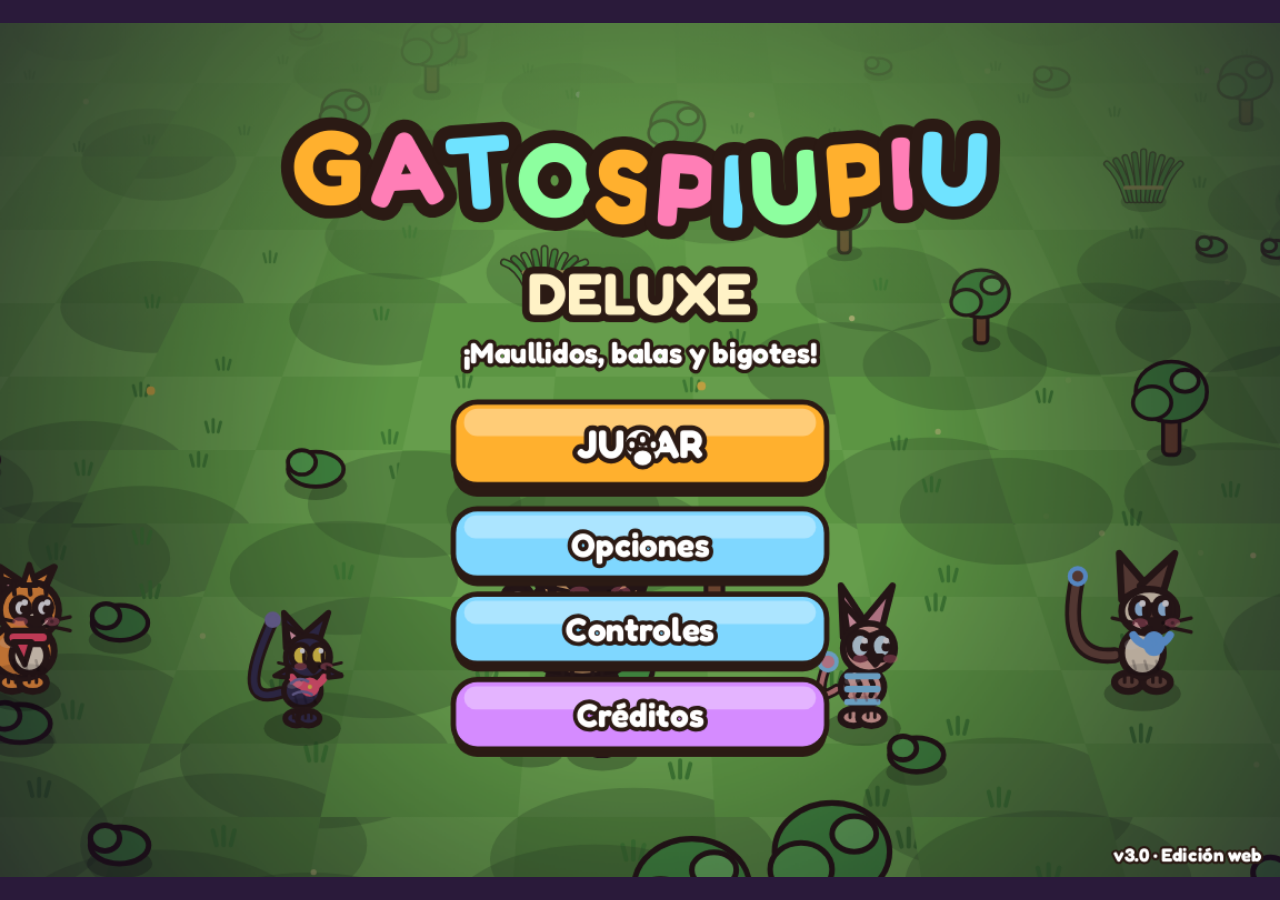
<file: GatosPiuPiu-MOVIL/index.html>
<!doctype html>
<html lang="es">
<head>
  <meta charset="utf-8">
  <title>GATOSPIUPIU Deluxe</title>

  <!-- Viewport: ancho real del dispositivo, sin zoom, usa toda la pantalla (notch incluido) -->
  <meta name="viewport" content="width=device-width, initial-scale=1, maximum-scale=1, user-scalable=no, viewport-fit=cover">

  <!-- PWA -->
  <meta name="theme-color" content="#2a1a3a">
  <meta name="description" content="Shooter de gatos: maullidos, balas y bigotes">
  <link rel="manifest" href="manifest.json">

  <!-- Logo / iconos (todos en esta misma carpeta; ?v=2 obliga a refrescar copias viejas) -->
  <link rel="icon" href="favicon.ico?v=2" sizes="any">
  <link rel="icon" type="image/png" sizes="32x32" href="favicon-32.png?v=2">
  <link rel="icon" type="image/png" sizes="192x192" href="icon-192.png?v=2">
  <link rel="apple-touch-icon" sizes="180x180" href="apple-touch-icon.png?v=2">
  <link rel="apple-touch-icon" href="apple-touch-icon.png?v=2">
  <meta name="mobile-web-app-capable" content="yes">
  <meta name="apple-mobile-web-app-capable" content="yes">
  <meta name="apple-mobile-web-app-status-bar-style" content="black-translucent">
  <meta name="apple-mobile-web-app-title" content="GATOSPIUPIU">
  <meta name="application-name" content="GATOSPIUPIU">

  <link rel="preconnect" href="https://fonts.googleapis.com">
  <link rel="preconnect" href="https://fonts.gstatic.com" crossorigin>
  <link href="https://fonts.googleapis.com/css2?family=Fredoka:wght@500;700&display=swap" rel="stylesheet">
  <link rel="stylesheet" href="style.css">
</head>
<body data-state="menu" data-menu="1">

  <!-- Juego (resolución lógica 960x640; el CSS lo escala sin deformarlo) -->
  <canvas id="c" width="960" height="640"></canvas>

  <!-- ============ Controles táctiles (solo se muestran en pantallas táctiles) ============ -->
  <div id="touch-ui" aria-hidden="true">

    <!-- Barra superior derecha: cambiar arma, habilidades (TAB), pausa (ESC) -->
    <div id="toolbar">
      <div class="tb" data-wheel="-1">◀</div>
      <div class="tb" data-wheel="1">▶</div>
      <div class="tb" id="btn-skills" data-key="Tab">★<i id="sp-badge"></i></div>
      <div class="tb" id="btn-pause" data-key="Escape">❚❚</div>
    </div>

    <!-- D-pad (izquierda): arrastrar el dedo por encima permite diagonales -->
    <div id="dpad">
      <div class="dp up">▲</div>
      <div class="dp left">◀</div>
      <div class="dp mid"></div>
      <div class="dp right">▶</div>
      <div class="dp down">▼</div>
    </div>

    <!-- Botones de acción (derecha) -->
    <div id="actions">
      <div id="btn-fire" class="fire">FUEGO</div>
      <div class="act" style="--ang:188deg" data-key="Space">HAB</div>
      <div class="act" style="--ang:150deg" data-key="KeyZ">Z<small>katana</small></div>
      <div class="act" style="--ang:112deg" data-key="KeyQ">Q<small>rodar</small></div>
      <div class="act" id="btn-buy" style="--ang:74deg" data-key="KeyE">E<small>comprar</small></div>
    </div>
  </div>

  <!-- Aviso de orientación (solo táctil + vertical) -->
  <div id="rotate-hint">
    <div class="rh-icon">📱</div>
    <p>Gira tu dispositivo<br>para jugar en horizontal</p>
  </div>

  <!-- Aviso de instalación / navegador integrado (lo muestra controls.js solo si hace falta) -->
  <div id="hint" hidden><span></span><b>✕</b></div>

  <!-- Botón "Instalar" (aparece solo si el navegador permite instalar la PWA) -->
  <button id="install-btn" hidden>⬇ Instalar app</button>

  <!-- Orden importante: controls.js primero, luego el juego -->
  <script src="controls.js"></script>
  <script src="game.js"></script>

  <script>
    // Service Worker (requiere HTTPS o localhost; GitHub Pages ya es HTTPS)
    if ('serviceWorker' in navigator) {
      addEventListener('load', () => {
        navigator.serviceWorker.register('./sw.js').catch(err => console.warn('SW no registrado:', err));
      });
    }
  </script>
</body>
</html>
</file>
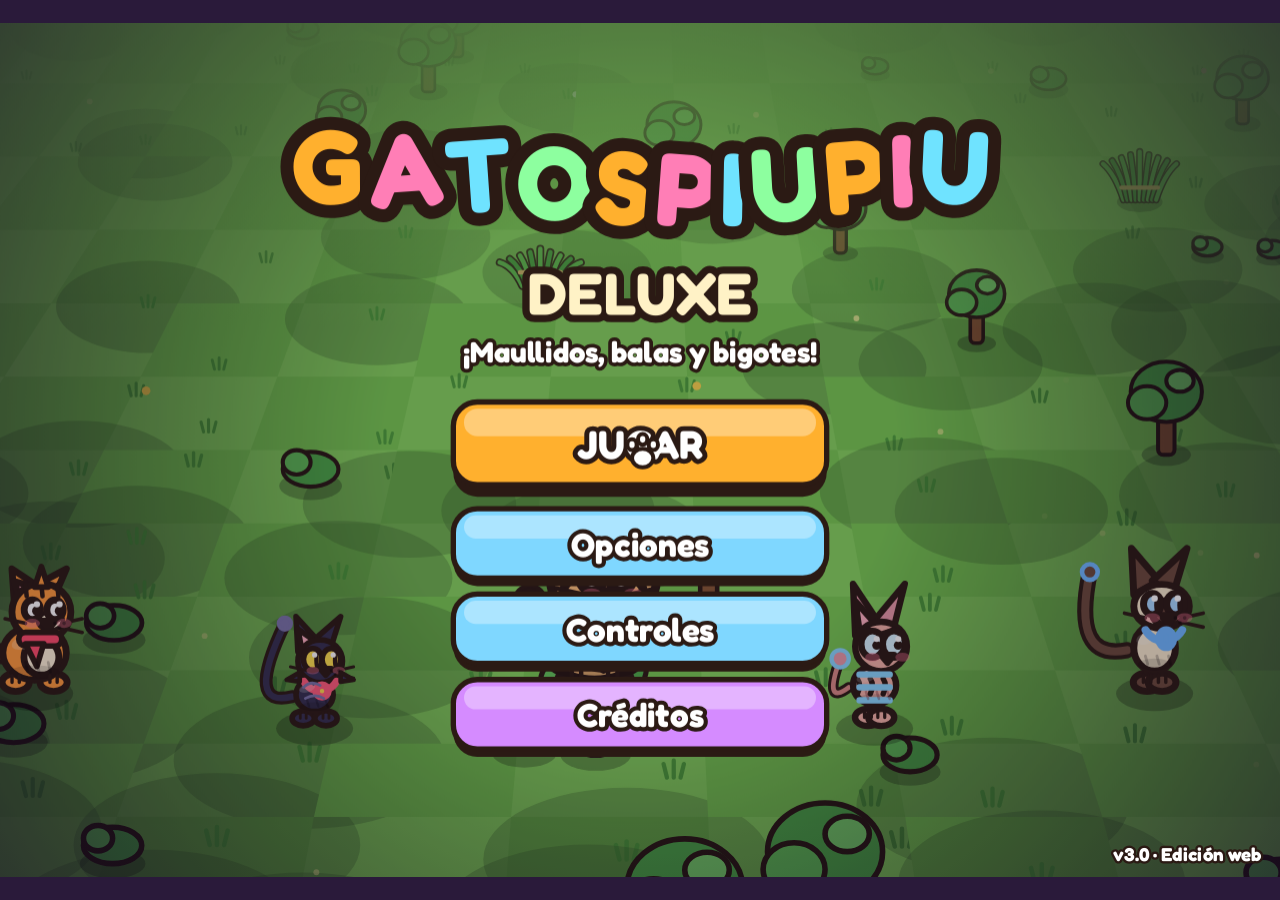
<file: GATOSPIUPIU_DELUXE_v3.0..html>
<!doctype html><html><head><meta charset=utf8><meta name=viewport content="width=device-width,initial-scale=1,viewport-fit=cover"><style>:root{color-scheme:light;box-sizing:border-box;padding-top:env(safe-area-inset-top,0px);padding-bottom:env(safe-area-inset-bottom,0px)}html{scroll-padding-top:env(safe-area-inset-top,0px)}body{margin:0;padding:0;font:14px -apple-system,BlinkMacSystemFont,sans-serif;background:#fff;color:#000}img{max-width:100%}[hidden]:not([hidden=until-found i]){display:none!important}</style></head><body>
<title>GATOSPIUPIU DELUXE</title><link href="https://fonts.googleapis.com/css2?family=Fredoka:wght@500;700&display=swap" rel="stylesheet"><style>html,body{margin:0;height:100%;background:#2a1a3a;overflow:hidden}body{display:flex;align-items:center;justify-content:center}canvas{width:min(100vw,150vh);aspect-ratio:3/2;cursor:none;touch-action:none}</style><canvas id="c" width="960" height="640"></canvas><script>(()=>{
const cv=document.getElementById('c'),x=cv.getContext('2d'),W=960,H=640,K=.5,TAU=Math.PI*2,hyp=Math.hypot,OUT='#2b1a14',FONT='Fredoka,"Baloo 2","Arial Rounded MT Bold",system-ui,sans-serif';
const S=Object.assign({res:1,master:.7,musica:.6,efectos:.8,shake:true,fps:60,verFps:false,full:false,num:true,part:1},(()=>{try{return JSON.parse(localStorage.getItem('gpp_s'))||{}}catch(e){return{}}})());S.ret='menu';const save=()=>{try{localStorage.setItem('gpp_s',JSON.stringify(S))}catch(e){}};
function resize(){const r=cv.getBoundingClientRect(),d=window.devicePixelRatio||1,k=[.75,1,1.5][S.res],w=Math.max(640,Math.min(2880,Math.round(r.width*d*k))),h=Math.round(w/1.5);if(cv.width!=w||cv.height!=h){cv.width=w;cv.height=h}}
addEventListener('resize',resize);
const R=(a,b)=>a+Math.random()*(b-a),pick=a=>a[Math.random()*a.length|0];
const CAT=[{n:'Gato naranja',s:[7,8,7,100],b:'#ff9a3c',h:'Una Sola Neurona: daño x2 por 5 s'},{n:'Gato negro',s:[4,10,9,75],b:'#4a4466',h:'Mala Suerte: invulnerable 3 s'},{n:'Gato gordo',s:[9,3,4,175],b:'#ffb25f',h:'Pisotón Corporal: golpe en área'},{n:'Gato calvo',s:[5,9,6,85],b:'#f3b9a8',h:'Reflejo Cegador: aturde cerca'},{n:'Gato Siames',s:[6,7,10,90],b:'#f4e4c6',h:'Súper Salto: dash invulnerable'}];
const WP={bigotito_pum:{n:'Bigotito Pum',t:'Pistola',d:18,c:260,v:15,b:1,sp:1.5,pf:1,al:.95,k:6,sh:1.5,s:'pistola',col:'#ffd84d',em:70,L:26,cb:'#ff7eb6'},subgatil:{n:'Subgatil',t:'Subfusil',d:9,c:95,v:18,b:1,sp:6,pf:1,al:.8,k:3,sh:1,s:'sub',col:'#ff9f43',em:30,L:30,cb:'#7a6cff'},miaufusil:{n:'Miaufusil',t:'Asalto',d:17,c:165,v:17,b:1,sp:2.5,pf:1,al:1,k:5,sh:2,s:'fusil',col:'#6fe3ff',em:55,L:40,cb:'#2fbf9b'},desnuca_ratones:{n:'Desnuca-ratones',t:'Escopeta',d:13,c:800,v:14,b:7,sp:11,pf:1,al:.4,k:12,sh:5,s:'escopeta',col:'#ff8fb1',em:150,L:34,cb:'#ff5d5d'},gatozooka:{n:'Gatozooka',t:'Bazuca',d:160,c:1200,v:11,b:1,sp:1,pf:1,al:1.1,k:14,sh:6,s:'bazuca',col:'#ff7a3c',em:260,L:40,cb:'#5fae5a',ex:110},ballesta:{n:'Ballesta Maullante',t:'Ballesta',d:105,c:620,v:21,b:1,sp:.5,pf:4,al:1,k:9,sh:3,s:'ballesta',col:'#e8c98a',em:110,L:34,cb:'#8a5a34'},laser:{n:'Láser Ronrón',t:'Láser',d:7,c:75,v:30,b:1,sp:.8,pf:99,al:.7,k:2,sh:.8,s:'laser',ht:1,hp:4.4,oh:3.5,hr:32,hd:.3,col:'#7dffd8',em:20,L:36,cb:'#4a5cff'},fuego:{n:'Lanzallamas Colita',t:'Fuego',d:4.5,c:42,v:11,b:1,sp:9,pf:4,al:.38,k:2,sh:.6,s:'fuego',col:'#ff9a2a',em:12,L:32,cb:'#d94a3a'},doble:{n:'Doble Miau',t:'Dobles',d:10,c:115,v:19,b:2,sp:5,pf:1,al:.85,k:4,sh:1.2,s:'doble',col:'#ff7edb',em:35,L:28,cb:'#222a4a'},ronroneadora:{ht:1,n:'Ronroneadora',t:'Sniper',d:105,c:1050,v:28,b:1,sp:0,pf:4,al:1.2,k:16,sh:7,s:'sniper',col:'#d8f0ff',em:220,L:48,cb:'#8a5cff'}};
const EN={escudero:{n:'Mastín escudero',hp:170,d:15,v:88,rw:45,r:18,s:1.1,sn:'clank'},cuervo:{n:'Cuervo arcano',hp:260,d:12,v:72,rw:90,r:17,s:1.2,sn:'espina'},raton:{n:'Ratón callejero',hp:30,d:7,v:150,rw:10,r:12,s:1,sn:'chill'},perro:{n:'Perro callejero',hp:110,d:13,v:105,rw:25,r:16,s:1,sn:'ladra'},bulldog:{n:'Bulldog blindado',hp:300,d:22,v:62,rw:60,r:20,s:1.05,sn:'clank'},erizo:{n:'Erizo pinchudo',hp:75,d:9,v:85,rw:30,r:15,s:1,sn:'espina'},j_rata:{n:'REY RATA',hp:1500,d:20,v:85,rw:400,r:34,s:2.7,jf:1,sn:'chill'},j_perro:{n:'PERROTE FURIOSO',hp:2600,d:28,v:100,rw:600,r:40,s:2.4,jf:1,sn:'ladra'},murci:{n:'Murciélago',hp:22,d:6,v:190,rw:12,r:11,s:1,sn:'chill'},zorro:{n:'Zorro astuto',hp:90,d:12,v:130,rw:35,r:15,s:1,sn:'ladra'},buho:{n:'Búho brujo',hp:85,d:10,v:80,rw:40,r:15,s:1.1,sn:'espina'},j_zorro:{n:'ZORRO TRAMPOSO',hp:2200,d:26,v:120,rw:700,r:36,s:2.4,jf:1,sn:'ladra'},j_buho:{n:'BÚHO ECLIPSE',hp:3000,d:22,v:75,rw:900,r:38,s:2.6,jf:1,sn:'espina'},j_reina:{n:'REINA MURCIÉLAGO',hp:3400,d:26,v:140,rw:1000,r:36,s:2.6,jf:1,sn:'chill'},j_erizo:{n:'ERIZO COLOSAL',hp:3800,d:24,v:55,rw:800,r:44,s:2.8,jf:1,sn:'espina'}};
const BG=1.5,FINAL=30,DIF=[{n:'Normal',c:'#7dff9a',h:1.35,d:1.3,v:1.18,r:1,s:.7,cnt:1.5,cap:34,bh:1.15,bd:1.15,bs:1.05,t:'Más enemigos, más rápidos y más duros'},{n:'Difícil',c:'#ffb02e',h:2.2,d:1.9,v:1.35,r:1.25,s:.5,cnt:2.1,cap:48,bh:1.55,bd:1.4,bs:1.15,t:'Hordas, élites y enemigos furiosos'},{n:'Imposible',c:'#ff5d5d',h:3.6,d:3,v:1.55,r:1.6,s:.34,cnt:3,cap:70,bh:2.1,bd:1.8,bs:1.28,t:'Solo para gatos legendarios'}],PU={dano:{e:'🔥',c:'#ff7a3c',d:10,n:'¡Daño x2!'},vel:{e:'⚡',c:'#ffe14d',d:10,n:'¡Superveloz!'},esc:{e:'🛡️',c:'#7fd7ff',d:6,n:'¡Escudo!'},iman:{e:'🧲',c:'#d58bff',d:10,n:'¡Imán de monedas!'},raf:{e:'🎯',c:'#7dff9a',d:10,n:'¡Ráfaga!'},bomba:{e:'💣',c:'#ff5d7a',d:0,n:'¡BOOM!'}},JF=['j_rata','j_perro','j_erizo','j_zorro','j_buho','j_reina'],BASE={j_rata:'raton',j_perro:'perro',j_erizo:'erizo',j_zorro:'zorro',j_buho:'buho',j_reina:'murci'},NOL=['','Calentamiento','Estampida de ratones','La manada','Lluvia de pinchos'];
const BIO=[{n:'Jardín Soleado',s:'Donde todo empezó',g:'#86d65e',g2:'#78cb52',f:'#d9f7ff',root:130},{n:'Tundra Helada',s:'Los bigotes se congelan',g:'#e4f3fc',g2:'#d0e8f6',f:'#9fc8ee',root:147},{n:'Desierto Dorado',s:'Arena en las patitas',g:'#f5d38a',g2:'#ecc376',f:'#ffe7b0',root:123},{n:'Volcán Ardiente',s:'El suelo es lava (casi)',g:'#62404f',g2:'#563544',f:'#ff9a5a',root:110}];
const KD={up:'KeyW',down:'KeyS',left:'KeyA',right:'KeyD',hab:'Space',kat:'KeyZ',rod:'KeyQ',gra:'KeyF',buy:'KeyE',drop:'KeyG',inv:'KeyI',skills:'Tab',mute:'KeyM'},KB=Object.assign({},KD,S.kb||{}),kn=c=>({Space:'ESPACIO',Tab:'TAB',ArrowUp:'↑',ArrowDown:'↓',ArrowLeft:'←',ArrowRight:'→',ShiftLeft:'SHIFT',ShiftRight:'SHIFT',Enter:'ENTER'})[c]||String(c).replace(/^(Key|Digit|Numpad)/,'');S.kb=KB;let LDT=.016,IT=0,WAIT=null,FROMOPC=0;
// ---------- AUDIO ----------
let AC,mute=false,vm=false;
function ac(){if(!AC){try{AC=new(window.AudioContext||window.webkitAudioContext)()}catch(e){}}if(AC&&AC.state=='suspended')AC.resume();return AC}
function tone(ty,f0,f1,d,v=.2,dl=0){const a=AC;if(!a||mute||AN>28)return;AN++;const o=a.createOscillator(),g=a.createGain(),s=a.currentTime+dl;o.type=ty;o.frequency.setValueAtTime(f0,s);o.frequency.exponentialRampToValueAtTime(Math.max(20,f1),s+d);g.gain.setValueAtTime(Math.max(.0002,v*S.master*(vm?S.musica*1.3:S.efectos)),s);g.gain.exponentialRampToValueAtTime(.001,s+d);o.connect(g).connect(a.destination);o.onended=()=>AN--;o.start(s);o.stop(s+d+.02)}
let NB;function noise(d,v=.2,fq=2000){const a=AC;if(!a||mute||AN>28)return;if(!NB){NB=a.createBuffer(1,a.sampleRate,a.sampleRate);const q=NB.getChannelData(0);for(let i=0;i<q.length;i++)q[i]=Math.random()*2-1}const s=a.createBufferSource(),f=a.createBiquadFilter(),g=a.createGain(),t0=a.currentTime;f.frequency.value=fq;g.gain.setValueAtTime(Math.max(.0002,v*S.master*S.efectos),t0);g.gain.exponentialRampToValueAtTime(.0005,t0+d);AN++;s.onended=()=>AN--;s.buffer=NB;s.connect(f).connect(g).connect(a.destination);s.start(t0,Math.random()*.5,d+.02)}
function sfx(n,v=1){const T=tone,N=noise;switch(n){case'pistola':T('triangle',900,200,.14,.22*v);N(.04,.08,4000);break;case'sub':T('square',700,350,.06,.07*v);break;case'fusil':T('sawtooth',500,120,.1,.09*v);break;case'escopeta':T('triangle',300,50,.3,.3*v);N(.25,.25,1500);break;case'sniper':T('sawtooth',1200,60,.45,.16*v);N(.2,.2,800);break;case'impacto':N(.05,.12*v,2500);break;case'clank':T('triangle',2000,1700,.1,.12*v);break;case'chill':T('square',1800,2800,.1,.06*v);break;case'ladra':T('sawtooth',320,170,.15,.1*v);break;case'golpe':T('sine',130,35,.3,.35*v);N(.15,.2,500);break;case'espina':T('sine',1600,800,.1,.1*v);break;case'moneda':T('square',988,988,.07,.06);T('square',1319,1319,.12,.06,.07);break;case'atun':T('sine',350,900,.25,.2);break;case'comprar':[523,659,784,1046].forEach((f,i)=>T('triangle',f,f,.12,.15,i*.08));break;case'negar':T('square',150,110,.2,.1);break;case'hab':T('sine',250,1100,.4,.25);T('triangle',500,700,.4,.1);break;case'oleada':[392,494,587,784].forEach((f,i)=>T('triangle',f,f,.18,.15,i*.12));break;case'jefe':T('sawtooth',70,50,1,.2);N(.5,.2,400);break;case'trans':[0,2,4,7,9,12,14,16].forEach((s,i)=>T('sine',330*2**(s/12),330*2**(s/12),.3,.12,i*.28));break;case'click':T('sine',900,900,.05,.15);break;case'muere':T('sine',500,100,.2,.2);N(.1,.1,2500);break;case'jmuere':T('sine',160,25,1.2,.4);N(.8,.3,900);break;case'over':[392,330,262,196].forEach((f,i)=>T('triangle',f,f,.3,.2,i*.25));break;case'cambia':T('sine',1500,1500,.04,.12);break;case'bazuca':T('sawtooth',200,40,.35,.28*v);N(.3,.25,700);break;case'ballesta':T('triangle',600,200,.1,.18*v);T('sine',1200,400,.08,.1*v);break;case'laser':T('sine',1800,900,.05,.07*v);break;case'fuego':N(.08,.12*v,1200);break;case'doble':T('triangle',800,250,.07,.16*v);T('triangle',1000,300,.07,.1*v,.02);break;case'power':[660,880,1175].forEach((f,i)=>T('triangle',f,f,.1,.12,i*.06));break;case'peligro':T('square',880,880,.15,.08);break}}
let step=0,mus=0;const SC=[[0,2,4,7,9],[0,3,5,7,10],[0,1,4,5,7],[0,3,5,6,7]];
function musica(){if(mus)return;mus=setInterval(()=>{if(!AC||mute||state=='pause')return;vm=true;setTimeout(()=>vm=false,0);const r=BIO[biome].root,s=step++,b=r*[1,1,1.335,1.5][(s>>2)&3]/2;tone('triangle',b,b,.17,.1);if(s%2==0&&Math.random()>.25){const f=r*2*2**(pick(SC[biome])/12);tone('sine',f,f,.15,.06)}if(s%4==0)tone('sine',120,45,.1,.18);if(s%4==2)noise(.04,.04,6000)},190)}
// ---------- ESTADO ----------
const fmt=n=>n>=1e6?(n/1e6).toFixed(1)+'M':n>=1e4?(n/1e3).toFixed(1)+'k':''+n,costo=()=>100+(75+G.di*25)*G.buys;const AMM={bigotito_pum:[150,80,28],subgatil:[360,150,70],miaufusil:[240,110,44],desnuca_ratones:[56,22,12],ronroneadora:[34,14,7],gatozooka:[26,10,5],ballesta:[44,18,9],laser:[450,200,100],fuego:[560,280,130],doble:[190,90,36]},AM=k=>AMM[k].map(v=>Math.round(v*G.am)),UPG={dano:{n:'Más daño',e:'💥',c:'#ff9a5a',d:'Daño +15%'},vel:{n:'Más velocidad',e:'👟',c:'#6fe3ff',d:'Velocidad +8%'},vida:{n:'Más vida',e:'❤️',c:'#ff8fb1',d:'Vida máxima +25'},cad:{n:'Más cadencia',e:'⏩',c:'#ffd84d',d:'Cadencia +8%'},crit:{n:'Más crítico',e:'🎯',c:'#8dff9f',d:'Crítico +5%'},bal:{n:'Munición',e:'🔫',c:'#c9a6ff',d:'+50% de balas'}};let hs0=0,QL=1,AN=0,VG;const PMAX=240,MAXW=5,FG=[],CHS=new Set(['raton','perro','bulldog','murci','zorro']),SKM=8,xpn=l=>Math.round(30*1.38**(l-1)),skc=r=>1+(r/2|0),SK=[{k:'fue',n:'Fuerza',e:'💪',d:'Daño +6% por rango',c:'#ff9a5a'},{k:'agi',n:'Agilidad',e:'👟',d:'Velocidad +4% por rango',c:'#6fe3ff'},{k:'vit',n:'Vitalidad',e:'❤️',d:'Vida máxima +15',c:'#ff8fb1'},{k:'pun',n:'Puntería',e:'🎯',d:'Probabilidad de crítico +2%',c:'#8dff9f'},{k:'cad',n:'Cadencia',e:'⏩',d:'Cadencia de disparo +4%',c:'#ffd84d'},{k:'reg',n:'Regeneración',e:'🌿',d:'Recupera +0.35 de vida por segundo',c:'#7dffd8'},{k:'ima',n:'Imán',e:'🧲',d:'Alcance de recogida +25',c:'#d58bff'},{k:'kat',n:'Katana y Rodada',e:'⚔️',d:'Katana +12% daño, recargas -5%',c:'#c9a6ff'}];const MN=['menu','sel','dif','opc','ctl','cred'];let state='menu',G,P,biome=0,cam={x:0,y:0},ox=0,oy=0,shake=0,tm=0,ui=[],keys={},mouse={x:480,y:320,d:0},sel=0;
const pS=q=>.6+.8*Math.min(1,Math.max(0,q/H)),sy=Y=>(Y-cam.y)*K+H/2+oy,ps=Y=>pS(sy(Y)),sx=(X,Y=cam.y)=>(X-cam.x)*ps(Y)+W/2+ox;
const shk=v=>{if(S.shake)shake=Math.max(shake,v)};
// ---------- DIBUJO BASE ----------
function rr(a,b,w,h,r){x.beginPath();x.roundRect(a,b,w,h,r)}
function txt(s,X,Y,sz,col='#fff',al='center'){x.font=`700 ${sz}px ${FONT}`;x.textAlign=al;x.textBaseline='middle';x.lineJoin='round';x.lineWidth=sz/4;x.strokeStyle=OUT;x.strokeText(s,X,Y);x.fillStyle=col;x.fillText(s,X,Y)}
function btn(s,X,Y,w,h,cb,col='#ffb02e'){const hv=mouse.x>X-w/2&&mouse.x<X+w/2&&mouse.y>Y-h/2&&mouse.y<Y+h/2,o=hv?-3:0;ui.push({X:X-w/2,Y:Y-h/2,w,h,cb});x.fillStyle=OUT;rr(X-w/2,Y-h/2+6,w,h,18);x.fill();x.fillStyle=col;x.strokeStyle=OUT;x.lineWidth=4;rr(X-w/2,Y-h/2+o,w,h,18);x.fill();x.stroke();x.fillStyle='rgba(255,255,255,.35)';rr(X-w/2+8,Y-h/2+o+5,w-16,h/3,10);x.fill();txt(s,X,Y+o+2,h*.48)}
function blob(a,b,w,h,c){x.fillStyle=c;x.beginPath();x.ellipse(a,b,w,h,0,0,TAU);x.fill();x.stroke()}
function tri(a,b,c,d,e,f,col){x.fillStyle=col;x.beginPath();x.moveTo(a,b);x.lineTo(c,d);x.lineTo(e,f);x.closePath();x.fill();x.stroke()}
function eyes(X,Y,pu=1.5,c='#fff'){for(const q of[-5,5]){blob(X+q,Y,3.6,4.3,c);x.fillStyle=OUT;x.beginPath();x.arc(X+q+pu,Y+.5,2,0,TAU);x.fill()}}
const CZ=[1,.82,1.3,.95,1.02];
function cat(i,dir,an,mv,sc=1){sc*=CZ[i];const bob=mv?Math.abs(Math.sin(an*12))*3:Math.sin(an*3),sw=mv?Math.sin(an*12)*4:0,tw=Math.sin(an*5)*5,[b,dk,lt]=[['#ff9a3c','#d9650f','#fff1d6'],['#35304f','#1f1b33','#7a74a8'],['#ffc27a','#e08a3a','#fff4de'],['#f2b3a6','#d98a85','#ffd9cf'],['#f6e8cc','#6b4a3a','#fff8e8']][i];x.save();x.scale(dir*sc,sc);x.lineJoin=x.lineCap='round';x.strokeStyle=OUT;
const T=[[-32,-18,-26,-44],[-38,-8,-16,-56],[-22,-14,-22,-26],[-24,-8,-16,-26],[-36,-12,-28,-52]][i];x.beginPath();x.moveTo(-12,-14-bob);x.quadraticCurveTo(T[0],T[1],T[2],T[3]+tw);x.lineWidth=[9,7,12,5,7][i];x.stroke();x.strokeStyle=[b,b,b,dk,dk][i];x.lineWidth=[4.5,3.5,7,2.2,3.5][i];x.stroke();if(i==0){x.strokeStyle=dk;x.setLineDash([4,6]);x.stroke();x.setLineDash([])}x.strokeStyle=OUT;x.lineWidth=3;
for(const f of[-1,1])blob(f*(i==2?9:7)+sw*f,-3,6,4,i==4?dk:b);
const bx=[14,10,21,10,9][i],by=[12,9,17,9,10][i],y0=-15-bob-(i==2?3:0);blob(0,y0,bx,by,b);if(i==0||i==2)blob(3,y0+2,bx*.55,by*.65,lt);x.lineWidth=2.5;
if(i==0)for(const q of[-7,-1,5]){x.beginPath();x.moveTo(q,y0-by+1);x.lineTo(q+1,y0-by+8);x.stroke()}
if(i==2){blob(-8,y0-5,6,5,dk);tri(-5,y0-by*.3,11,y0-by*.3,3,y0+by*.8,'#ff6a6a')}
if(i==3)for(const q of[-6,0,6]){x.beginPath();x.moveTo(q-2,y0-3);x.quadraticCurveTo(q,y0,q-2,y0+4);x.stroke()}
x.lineWidth=3;const hy=-33-bob-(i==2?2:0),hr=[13,12,15,12,11][i],ec=i==3?'#e89aa8':i==4?dk:b,eh=[14,19,8,24,20][i];
tri(-9,hy-5,-10,hy-5-eh,2,hy-11,ec);tri(8,hy-5,14,hy-5-eh,-1,hy-11,ec);if(i==0||i==1||i==3)tri(-7,hy-7,-9,hy-3-eh*.75,0,hy-11,'#ffb3c1');
blob(3,hy,i==2?hr+3:i==4?hr+1:hr,i==4?hr-1.5:i==2?hr-1:hr-.5,b);if(i==4)blob(6,hy+3,7,5.5,dk);if(i==2){blob(-5,hy+4,5.5,4.5,b);blob(11,hy+4,5.5,4.5,b)}
x.lineWidth=2;if(i==0){blob(7,hy+4,5.5,4,lt);for(const q of[-4,3,10]){x.beginPath();x.moveTo(q,hy-12);x.lineTo(q+.5,hy-7);x.stroke()}}
if(i==3){x.beginPath();x.moveTo(-3,hy-8);x.lineTo(3,hy-6);x.lineTo(9,hy-8);x.stroke()}x.lineWidth=3;
const er=[3.6,5,4.3,5.2,3.8][i],ey=[4.3,5.8,4.9,6.2,4.6][i];for(const q of[-5,5]){blob(4+q,hy-1,er,ey,['#fff','#ffe14d','#fff','#d8f4ff','#a8d8ff'][i]);x.fillStyle=OUT;x.beginPath();if(i==1||i==4)x.ellipse(6+q,hy-.5,1.2,ey*.8,0,0,TAU);else x.arc(6+q,hy-.5,2.1,0,TAU);x.fill()}

tri(3,hy+4,9,hy+4,6,hy+7.5,'#ff7a95');if(i!=3){x.lineWidth=1.6;x.beginPath();x.moveTo(12,hy+5);x.lineTo(21,hy+3);x.moveTo(12,hy+7);x.lineTo(21,hy+9);x.moveTo(-4,hy+5);x.lineTo(-13,hy+3);x.stroke()}
if(i==1){x.strokeStyle='#ff5d7a';x.lineWidth=4;x.beginPath();x.arc(3,hy+6,hr-2,.5,Math.PI-.5);x.stroke();blob(4,hy+16,3.2,3.2,'#ffd84d')}
x.fillStyle='rgba(0,0,0,.14)';x.beginPath();x.ellipse(0,y0+by*.72,bx*.8,by*.26,0,0,TAU);x.fill();x.fillStyle='rgba(255,255,255,.2)';x.beginPath();x.ellipse(-4,y0-by*.4,bx*.45,by*.25,-.3,0,TAU);x.fill();x.fillStyle='rgba(255,120,150,.4)';x.beginPath();x.ellipse(-1,hy+5,3.4,2,0,0,TAU);x.ellipse(13,hy+5,3.4,2,0,0,TAU);x.fill();x.fillStyle='#fff';for(const q of[-5,5]){x.beginPath();x.arc(5+q+(i==1||i==4?0:1),hy-3.4,1.4,0,TAU);x.fill()}
x.strokeStyle=OUT;x.lineWidth=1.5;for(const f of[-1,1]){const X=f*(i==2?9:7)+sw*f;x.beginPath();x.moveTo(X-1.6,-6);x.lineTo(X-1.6,-3);x.moveTo(X+1.6,-6);x.lineTo(X+1.6,-3);x.stroke()}x.lineWidth=2.5;
if(i==0){rr(-7,hy+9,19,6,3);x.fillStyle='#ff4d6a';x.fill();x.stroke();tri(-4,hy+14,1,hy+24,4,hy+14,'#ff4d6a');tri(0,hy-11,3,hy-20,6,hy-11,b)}
if(i==1){tri(-8,hy+6,-15,hy+10,-8,hy+11,b);tri(14,hy+6,21,hy+10,14,hy+11,b);x.strokeStyle=lt;x.lineWidth=1.5;x.beginPath();x.moveTo(-6,y0-4);x.quadraticCurveTo(-2,y0-8,3,y0-5);x.moveTo(-5,y0+2);x.quadraticCurveTo(0,y0-1,5,y0+2);x.stroke()}
if(i==2){x.beginPath();x.arc(3,hy+11,9,.3,Math.PI-.3);x.stroke();blob(2,y0+6,5,3,'#6fc3ff');tri(7,y0+6,11,y0+3,11,y0+9,'#6fc3ff')}
if(i==3){x.strokeStyle='#8ad7ff';x.lineWidth=3;for(const dy of[-5,1,7]){x.beginPath();x.moveTo(-bx*.7,y0+dy);x.lineTo(bx*.7,y0+dy);x.stroke()}}
if(i==4){x.strokeStyle='#6fb7ff';x.lineWidth=3.5;x.beginPath();x.arc(4,hy+6,hr-2,.5,Math.PI-.5);x.stroke();blob(5,hy+14,3,3.6,'#6fb7ff')}
x.fillStyle=[lt,'#7a74a8',lt,'#e89aa8',dk][i];x.beginPath();x.arc(T[2],T[3]+tw,i==3?4:3.4,0,TAU);x.fill();x.lineWidth=2;x.stroke();

if(i!=3){x.fillStyle='rgba(0,0,0,.35)';for(const[a,bb]of[[9,5],[11,7],[13,5]]){x.beginPath();x.arc(a,hy+bb,.8,0,TAU);x.fill()}}
x.strokeStyle=i==3?'rgba(120,50,60,.4)':'rgba(0,0,0,.22)';x.lineWidth=1.2;for(const q of[-1,0,1]){x.beginPath();x.moveTo(q*5+1,y0+by*.35);x.lineTo(q*5+2,y0+by*.7);x.stroke()}
x.restore()}
function gun(w,sc=1,fl=0,pp=0,tt=0,k2=0,ht=0){x.save();x.scale(sc,sc);x.lineWidth=3;x.strokeStyle=OUT;x.lineJoin='round';const L=w.L,s=w.s,C=w.cb,D=w.col,Wd='#8a5a34',MT='#cfd6ea',
B=(a,b,c,d,r,f)=>{x.fillStyle=f;rr(a,b,c,d,r);x.fill();x.stroke();x.fillStyle='rgba(255,255,255,.3)';rr(a+1.5,b+1.2,c-3,Math.max(2,d*.28),r*.6);x.fill();x.fillStyle='rgba(0,0,0,.16)';rr(a+1.5,b+d*.72,c-3,d*.22,r*.5);x.fill()},
Po=(p,f)=>{x.fillStyle=f;x.beginPath();x.moveTo(p[0][0],p[0][1]);for(let i=1;i<p.length;i++)x.lineTo(p[i][0],p[i][1]);x.closePath();x.fill();x.stroke()},
Ln=(a,b,c,d,col,wd=1.5)=>{x.strokeStyle=col;x.lineWidth=wd;x.beginPath();x.moveTo(a,b);x.lineTo(c,d);x.stroke();x.strokeStyle=OUT;x.lineWidth=3},
gl=(X,Y,r,c)=>{x.fillStyle=c;x.beginPath();x.arc(X,Y,r,0,TAU);x.fill()};
if(s=='pistola'){Po([[-3,3],[7,3],[9,18],[-3,16]],Wd);Ln(0,6,5,14,'rgba(255,255,255,.35)',2);B(-6,-6,L+4,11,5,C);const sl=-k2*6;B(-2+sl,-10,L-6,6,2,D);for(let q=0;q<4;q++)Ln(1+q*3+sl,-9,1+q*3+sl,-5,OUT,1);B(L-4,-4,11,8,3,D);x.beginPath();x.arc(L+9,0,2.4,0,TAU);x.stroke();x.beginPath();x.arc(11,3,9,.2,Math.PI-.2);x.stroke();gl(10,0,3.4,`rgba(255,120,200,${.55+.4*Math.sin(tt*6)})`);x.fillStyle='#fff';x.beginPath();x.arc(4,0,2,0,TAU);x.arc(7,0,2,0,TAU);x.moveTo(5.5,3.5);x.lineTo(2.5,.5);x.lineTo(8.5,.5);x.fill()}
else if(s=='sub'){Po([[-3,3],[6,3],[7,16],[-3,14]],Wd);B(-17,-4,13,9,3,Wd);B(-6,-6,L+2,12,5,C);B(-2,-11,18,5,2,D);tri(12,-11,14,-18,18,-11,C);tri(19,-11,22,-18,25,-11,C);x.save();x.translate(12,11);x.rotate(tt*1.2+k2*6);gl(0,0,9.5,D);x.beginPath();x.arc(0,0,9.5,0,TAU);x.stroke();for(let q=0;q<6;q++){const a=q*TAU/6;Ln(0,0,Math.cos(a)*8,Math.sin(a)*8,OUT,1.5)}gl(0,0,2.5,'#fff');x.restore();B(L-12,-5,19,10,3,D);for(let q=0;q<3;q++)gl(L-6+q*5,0,1.4,OUT);B(L+6,-3,6,6,2,MT)}
else if(s=='fusil'){Po([[-20,-5],[-3,-6],[-3,6],[-12,12],[-18,8]],Wd);gl(-14,0,2,'#ffd84d');B(-4,-7,L-8,13,5,C);B(8,-4,16,8,3,'#1b3a4a');x.fillStyle=`rgba(111,227,255,${.55+.3*Math.sin(tt*8)})`;rr(9,-3,14*(1-k2*.7),6,3);x.fill();B(L-24,-8,20,15,5,D);for(let q=0;q<3;q++)Ln(L-21+q*5,-5,L-21+q*5,3,OUT,1.5);Po([[4,6],[11,6],[13,19],[7,19]],D);B(L-6,-3,18,6,2,MT);tri(L+11,-4,L+19,-7,L+13,-1,MT);tri(L+11,4,L+19,7,L+13,1,MT);B(6,-14,16,7,3,'#2b2b4a');gl(21,-10.5,3.2,'#6fe3ff');gl(20,-11.5,1.2,'#fff');B(2-k2*4,-10,5,3,1,D)}
else if(s=='escopeta'){Po([[-20,-3],[-3,-6],[-3,7],[-16,13],[-20,6]],Wd);Ln(-17,-1,-5,-3,'rgba(255,255,255,.35)',2);B(-3,-8,16,16,4,C);gl(5,0,3,'#ffd84d');B(12,-9,L,8,3,'#8a90a0');B(12,-1,L,8,3,'#8a90a0');for(const q of[L-2,L+6])Ln(q,-9,q,7,'#ffd84d',3);B(16-pp,6,17,8,4,D);for(let q=0;q<4;q++)Ln(19-pp+q*3.5,7,19-pp+q*3.5,13,OUT,1.2);for(let q=0;q<3;q++){x.fillStyle='#ff5d5d';rr(-16+q*4,6,3,7,1);x.fill();x.fillStyle='#ffd84d';x.fillRect(-16+q*4,11,3,2)}}
else if(s=='bazuca'){Po([[-3,5],[6,5],[8,18],[-2,17]],Wd);B(-14,-11,6,21,3,D);B(-10,-9,L+12,17,7,C);B(L+1,-12,9,23,3,D);if(k2<.5)Po([[L+8,-6],[L+22,0],[L+8,6]],'#ff5d5d');gl(10,-3,2.6,'#fff');gl(18,-3,2.6,'#fff');gl(10,-3,1.1,OUT);gl(18,-3,1.1,OUT);tri(12,0,16,0,14,3,'#ff7a95');Ln(6,2,2,4,OUT,1.2);Ln(22,2,26,4,OUT,1.2);B(4,-15,10,5,2,'#2b2b4a');gl(8,-12.5,1.4,'#ff6a6a')}
else if(s=='ballesta'){B(-18,-3,L+14,8,3,Wd);B(-22,-6,8,13,3,D);const pl=L-8-8*(1-k2);x.strokeStyle=OUT;x.lineWidth=7;x.beginPath();x.moveTo(L-8,-20);x.quadraticCurveTo(L+8,0,L-8,20);x.stroke();x.strokeStyle='#8a5a34';x.lineWidth=3.5;x.stroke();x.strokeStyle='#e8e8e8';x.lineWidth=1.2;x.beginPath();x.moveTo(L-8,-20);x.lineTo(pl,0);x.lineTo(L-8,20);x.stroke();x.strokeStyle=OUT;x.lineWidth=3;if(k2<.6){B(2,-2,L+14,3,1,'#e8c98a');Po([[L+12,-4],[L+22,-.5],[L+12,3]],MT);tri(2,-5,8,-1,2,3,'#ff5d7a')}B(8,-10,12,6,3,'#2b2b4a');gl(14,-7,1.5,'#9ff');Po([[2,4],[10,4],[11,16],[3,16]],Wd)}
else if(s=='laser'){Po([[-3,3],[6,3],[8,17],[-2,16]],'#3b3b5e');B(-8,-7,L,13,6,C);B(6,-4,20,8,4,'#12223a');x.fillStyle=`rgba(125,255,216,${.5+.4*Math.sin(tt*7)})`;rr(7,-3,18*(1-k2*.6),6,3);x.fill();for(let q=0;q<3;q++)Ln(L-12+q*4,-7,L-12+q*4,6,'#9ff',2);const gp=.7+.3*Math.sin(tt*9);Po([[L-2,0],[L+8,-8*gp],[L+18,0],[L+8,8*gp]],'#7dffd8');gl(L+8,0,2.6,'#fff');Ln(-2,-7,-6,-15,OUT,2);gl(-6,-16,2,`rgba(255,80,80,${Math.sin(tt*6)>0?1:.2})`)}
else if(s=='fuego'){Po([[-3,3],[6,3],[8,17],[-2,16]],Wd);B(-6,-5,L,11,5,C);B(0,-20,22,13,6,'#d94a3a');B(4,-23,6,5,2,'#ffd84d');x.strokeStyle=OUT;x.lineWidth=4;x.beginPath();x.moveTo(20,-12);x.quadraticCurveTo(26,-6,L-8,-2);x.stroke();x.strokeStyle='#555';x.lineWidth=2;x.stroke();x.strokeStyle=OUT;x.lineWidth=3;B(L-8,-6,14,12,3,'#8a90a0');B(L+5,-8,6,16,2,D);const fq=3*Math.sin(tt*20);Po([[L+11,0],[L+17,-4],[L+24+fq,0],[L+17,4]],'#ff9a2a');Po([[L+11,0],[L+16,-2],[L+20+fq,0],[L+16,2]],'#ffe14d')}
else if(s=='doble'){Po([[-3,3],[6,3],[8,18],[-2,17]],Wd);B(-6,-12,L+4,9,4,C);B(-6,0,L+4,9,4,C);for(const yy of[-11,1]){B(L-6,yy,12,7,3,D);Ln(0,yy+4,L-8,yy+4,'#ffd84d',1.5)}gl(4,-2,2,'#ffd84d');x.fillStyle='#fff';x.beginPath();x.arc(10,-8,1.8,0,TAU);x.arc(13,-8,1.8,0,TAU);x.moveTo(11.5,-5);x.lineTo(9,-7.5);x.lineTo(14,-7.5);x.fill();B(-2-k2*4,-16,L-4,4,2,D)}
else{Po([[-22,-4],[-3,-5],[-3,7],[-14,10],[-22,7]],C);B(-24,-2,5,9,2,D);Po([[-3,3],[5,3],[7,15],[-2,14]],Wd);B(-4,-6,24,11,4,D);x.fillStyle=`rgba(190,130,255,${k2*.8})`;rr(0,-4,14,7,3);x.fill();B(16,-3,L-8,6,2,MT);for(let q=0;q<4;q++)Ln(22+q*5,-3,22+q*5,3,OUT,1.2);B(L+6,-6,9,12,2,'#8a90a8');Ln(L+9,-6,L+9,6,OUT,1.5);Ln(L+12,-6,L+12,6,OUT,1.5);B(8,-14,28,9,4,'#2b2b4a');B(5,-17,5,15,2,'#3b3b5e');B(34,-17,5,15,2,'#3b3b5e');gl(36.5,-9.5,3.4,'#9ff');x.save();x.beginPath();x.arc(36.5,-9.5,3.4,0,TAU);x.clip();Ln(34+Math.sin(tt*3)*4+2,-14,37+Math.sin(tt*3)*4,-5,'#fff',1.8);x.restore();B(18,-9,3,4,1,'#ffd84d');B(26,-9,3,4,1,'#ffd84d');x.beginPath();x.moveTo(L-6,2);x.lineTo(L-12,13);x.moveTo(L-6,2);x.lineTo(L,13);x.stroke();x.beginPath();x.moveTo(15-pp*1.2,-7);x.lineTo(15-pp*1.2,-12-pp*.6);x.stroke();gl(15-pp*1.2,-13-pp*.6,2.8,'#ffd84d')}
if(ht>0&&s=='sniper'){x.fillStyle=`rgba(255,${Math.round(150-ht)},40,${Math.min(.75,ht/110)})`;rr(16,-3,L-6,6,2);x.fill()}
if(fl){const fx=L+({pistola:6,sub:14,fusil:14,escopeta:12,sniper:18,bazuca:14,ballesta:20,laser:20,fuego:22,doble:8})[s],z=({pistola:11,sub:9,fusil:12,escopeta:20,sniper:24,bazuca:22,ballesta:8,laser:10,fuego:16,doble:9})[s];x.beginPath();for(let q=0;q<16;q++){const r=q%2?z*.45:z,a=q*Math.PI/8;x.lineTo(fx+Math.cos(a)*r,Math.sin(a)*r)}x.closePath();x.fillStyle='#fff3a0';x.fill();x.stroke();x.fillStyle='#ffb02e';x.beginPath();x.arc(fx,0,z*.3,0,TAU);x.fill()}x.restore()}
function crit(e,t){const k=e.d.base||e.k,s=e.s,j=e.jf,bk=BASE[k]||k;x.save();x.scale(e.dir*s,s);x.lineJoin=x.lineCap='round';x.strokeStyle=OUT;x.lineWidth=3;const bob=Math.abs(Math.sin(e.an*10))*2.5;if(e.ball){x.translate(0,-12);x.rotate(e.an*14);x.translate(0,12)}
if(bk=='raton'){x.beginPath();x.moveTo(-12,-8);x.quadraticCurveTo(-28,-4,-24,-20+Math.sin(e.an*6)*4);x.lineWidth=7;x.stroke();x.strokeStyle='#ffb3c1';x.lineWidth=3;x.stroke();x.strokeStyle=OUT;x.lineWidth=3;blob(0,-10-bob,14,9,'#a8a8b8');blob(9,-14-bob,6,6,'#a8a8b8');blob(-2,-22-bob,6,6,'#a8a8b8');blob(-2,-22-bob,3,3.5,'#ffb3c1');blob(6,-16-bob,6,6,'#a8a8b8');blob(6,-16-bob,3,3.5,'#ffb3c1');blob(15,-11-bob,3,3,'#ff7a95');x.fillStyle=OUT;x.beginPath();x.arc(10,-15-bob,1.8,0,TAU);x.fill()}
else if(bk=='perro'){blob(0,-13-bob,16,12,'#b5783f');blob(-9,-3,5,4,'#8a5628');blob(9,-3,5,4,'#8a5628');blob(10,-24-bob,10,9,'#c98a4b');blob(19,-21-bob,7,5,'#e3b27a');blob(22,-24-bob,2.5,2,OUT);tri(2,-27-bob,-2,-38-bob,8,-30-bob,'#8a5628');eyes(11,-26-bob,1.5);x.fillStyle='#ff7a95';x.beginPath();x.ellipse(19,-15-bob,2.5,3.5+Math.sin(t*10),0,0,TAU);x.fill();x.stroke();if(j){x.strokeStyle='#ff4d4d';x.lineWidth=5;x.beginPath();x.moveTo(1,-31-bob);x.lineTo(20,-33-bob);x.stroke();x.strokeStyle=OUT;x.lineWidth=3}}
else if(bk=='erizo'){for(let q=0;q<7;q++){const a=Math.PI+q*.5;tri(Math.cos(a)*10,-13-bob+Math.sin(a)*14,Math.cos(a)*22,-15-bob+Math.sin(a)*24,Math.cos(a+.35)*10,-13-bob+Math.sin(a+.35)*14,j?'#ff9a5a':'#7a4b2b')}blob(0,-12-bob,14,11,'#c48a5a');blob(13,-12-bob,8,6.5,'#f0cfa0');blob(19,-13-bob,2.4,2,OUT);eyes(10,-17-bob,1.5)}
else if(bk=='murci'){x.translate(0,-22+Math.sin(e.an*8)*4);const fl=Math.sin(e.an*22)*.6;for(const sg of[-1,1]){x.beginPath();x.moveTo(sg*4,-4);x.quadraticCurveTo(sg*22,-18-fl*22,sg*26,2+fl*8);x.quadraticCurveTo(sg*16,-2,sg*12,6);x.quadraticCurveTo(sg*8,0,sg*4,4);x.fillStyle='#5b3a8a';x.fill();x.stroke()}blob(0,0,7,8,'#3b2a5c');tri(-6,-6,-5,-15,-1,-8,'#3b2a5c');tri(6,-6,5,-15,1,-8,'#3b2a5c');for(const q of[-3,3])blob(q,-2,2.2,2.6,'#ff4d6a');x.fillStyle='#fff';x.fillRect(-2,3,1.5,3);x.fillRect(1,3,1.5,3);if(j){tri(-8,-9,-6,-18,-2,-10,'#ffd84d');tri(-2,-10,0,-20,2,-10,'#ffd84d');tri(2,-10,6,-18,8,-9,'#ffd84d')}}
else if(bk=='zorro'){blob(-14+Math.sin(e.an*6)*2,-14-bob,12,6,'#ff8a2a');blob(-23,-14-bob,5,4,'#fff');blob(0,-12-bob,14,10,'#ff8a2a');blob(-9,-3,4,4,'#3a2a2a');blob(9,-3,4,4,'#3a2a2a');blob(10,-22-bob,10,9,'#ff9a3c');tri(3,-26-bob,2,-37-bob,10,-30-bob,'#ff9a3c');tri(14,-27-bob,18,-37-bob,8,-30-bob,'#ff9a3c');blob(18,-19-bob,6,4.5,'#fff3e0');blob(23,-21-bob,2,1.8,OUT);eyes(11,-24-bob,1.5,'#fff3b0');blob(0,-10-bob,9,6,'#fff3e0');if(j){x.fillStyle=OUT;x.fillRect(5,-30-bob,12,4)}}
else if(bk=='buho'){blob(0,-14-bob,13,14,'#8a6a4a');blob(0,-10-bob,8,9,'#e8d2a8');tri(-12,-20-bob,-22,-10-bob,-12,-6-bob,'#6b4f33');tri(12,-20-bob,22,-10-bob,12,-6-bob,'#6b4f33');tri(-9,-26-bob,-12,-38-bob,-3,-28-bob,'#6b4f33');tri(9,-26-bob,12,-38-bob,3,-28-bob,'#6b4f33');for(const q of[-5,5]){blob(q,-22-bob,5.5,5.5,'#ffe9a8');x.fillStyle=OUT;x.beginPath();x.arc(q+1,-22-bob,2.2,0,TAU);x.fill()}tri(-2,-19-bob,2,-19-bob,0,-14-bob,'#ff9a3c');if(j)tri(-11,-36-bob,0,-58-bob,11,-36-bob,'#3a2a6a')}
if(k=='escudero'){blob(-14+Math.sin(e.an*6)*2,-14-bob,9,5,'#6b7385');blob(0,-12-bob,16,11,'#7d8aa8');blob(-9,-3,4.5,4,'#4f5870');blob(9,-3,4.5,4,'#4f5870');blob(10,-23-bob,10,9,'#9aa6c4');blob(19,-20-bob,6.5,5,'#c9d2ea');blob(22,-23-bob,2.4,2,OUT);x.fillStyle='#b8c2dc';x.beginPath();x.moveTo(0,-26-bob);x.quadraticCurveTo(10,-42-bob,21,-26-bob);x.closePath();x.fill();x.stroke();tri(2,-28-bob,-3,-38-bob,8,-32-bob,'#6b7385');eyes(12,-23-bob,1.5);tri(-4,-20-bob,6,-22-bob,0,-10-bob,'#d5dbe8')}
if(k=='cuervo'){x.translate(0,-20+Math.sin(e.an*6)*4);const fl=Math.sin(e.an*14)*.7;x.fillStyle='rgba(201,166,255,'+(.25+.15*Math.sin(e.an*8))+')';x.beginPath();x.arc(0,-4,24,0,TAU);x.fill();for(const sg of[-1,1]){x.beginPath();x.moveTo(sg*5,-4);x.quadraticCurveTo(sg*26,-20-fl*20,sg*30,4+fl*10);x.quadraticCurveTo(sg*18,0,sg*14,8);x.quadraticCurveTo(sg*9,2,sg*5,6);x.fillStyle='#3b2f5c';x.fill();x.stroke()}blob(0,0,9,11,'#2a2144');blob(0,-12,7.5,7,'#2a2144');tri(7,-13,17,-10,7,-7,'#ffb02e');for(const q of[-3,3])blob(q+2,-13,2.3,2.6,'#ff4d6a');tri(-4,-17,-2,-26,2,-18,'#2a2144');tri(-9,-3,-13,8,-5,5,'#2a2144')}
if(e.fase==2){x.fillStyle='rgba(255,60,60,.25)';x.beginPath();x.arc(0,-14,24,0,TAU);x.fill()}
if(k=='bulldog'){blob(0,-12-bob,18,12,'#8d93a3');blob(12,-17-bob,12,9,'#b4bac9');tri(-4,-24-bob,4,-34-bob,10,-24-bob,'#d5dbe8');x.fillStyle='#fff';x.beginPath();x.moveTo(14,-9-bob);x.lineTo(16,-4-bob);x.lineTo(19,-9-bob);x.fill();eyes(14,-19-bob,1.5);x.lineWidth=3;x.strokeStyle=OUT;x.strokeRect(-10,-20-bob,10,9)}
if(k=='j_rata'){tri(-9,-24-bob,-5,-36-bob,-1,-28-bob,'#ffd84d');tri(-1,-28-bob,3,-38-bob,7,-28-bob,'#ffd84d');tri(7,-28-bob,11,-36-bob,15,-24-bob,'#ffd84d')}
if(bk!='murci'&&bk!='cuervo'){x.fillStyle='rgba(0,0,0,.12)';x.beginPath();x.ellipse(0,-4-bob,13,4.5,0,0,TAU);x.fill();x.fillStyle='rgba(255,255,255,.18)';x.beginPath();x.ellipse(-3,-17-bob,8,3.8,-.3,0,TAU);x.fill()}x.lineWidth=2;
if(bk=='raton'){x.lineWidth=1.4;x.beginPath();for(const dy of[-2,1]){x.moveTo(16,-11-bob+dy);x.lineTo(25,-12-bob+dy*3)}x.stroke();x.fillStyle='#fff';x.fillRect(14,-8-bob,1.8,3)}
if(bk=='perro'){tri(18,-17-bob,19.5,-12-bob,21.5,-17-bob,'#fff');x.beginPath();x.moveTo(8,-30-bob);x.lineTo(15,-28-bob);x.stroke()}
if(k=='bulldog')for(let q=0;q<4;q++)tri(-8+q*5,-18-bob,-6+q*5,-24-bob,-3+q*5,-18-bob,'#d5dbe8');
if(k=='j_rata'){blob(2,-8-bob,3.2,3.2,'#ffd84d');blob(-5,-31-bob,1.8,1.8,'#ff4d6a');blob(3,-34-bob,1.8,1.8,'#6fe3ff');blob(11,-31-bob,1.8,1.8,'#ff4d6a');x.beginPath();x.moveTo(4,-20-bob);x.lineTo(12,-12-bob);x.stroke()}
if(k=='j_perro'){for(let q=0;q<6;q++)tri(1+q*3,-17-bob,2.5+q*3,-24-bob,4+q*3,-17-bob,'#cfd6ea');x.beginPath();x.moveTo(6,-30-bob);x.lineTo(14,-24-bob);x.stroke()}
if(k=='j_erizo')for(let q=0;q<7;q++){const a=Math.PI+q*.5;blob(Math.cos(a)*22,-15-bob+Math.sin(a)*24,2.4,2.4,'#ffcf6a')}
if(k=='j_zorro'){blob(-20,-24-bob,10,5,'#ff8a2a');blob(-26,-24-bob,4,3.5,'#fff');blob(-19,-5,9,5,'#ff8a2a');blob(-25,-5,3.5,3,'#fff')}
if(k=='j_buho'){x.strokeStyle=OUT;x.lineWidth=5;x.beginPath();x.moveTo(20,0);x.lineTo(20,-46);x.stroke();x.strokeStyle='#8a5a34';x.lineWidth=2.5;x.stroke();x.fillStyle='rgba(201,166,255,'+(.3+.2*Math.sin(t*6))+')';x.beginPath();x.arc(20,-50,10,0,TAU);x.fill();blob(20,-50,5,5,'#c9a6ff');blob(-3,-47-bob,1.6,1.6,'#ffd84d');blob(4,-41-bob,1.6,1.6,'#ffd84d')}
if(k=='j_reina'){x.fillStyle='rgba(255,106,154,.2)';x.beginPath();x.arc(0,0,22,0,TAU);x.fill()}
if(bk!='murci'&&bk!='cuervo'){x.strokeStyle='rgba(0,0,0,.25)';x.lineWidth=1.3;for(let q=0;q<5;q++){x.beginPath();x.moveTo(-10+q*5,-18-bob+Math.sin(q)*2);x.lineTo(-9+q*5,-14-bob);x.stroke()}}
if(e.jf){x.fillStyle='#ff4d4d';for(const q of[-1,1]){x.beginPath();x.arc(bk=='buho'?q*5:11,bk=='buho'?-22-bob:-24-bob,.9,0,TAU);x.fill()}}
x.restore()}
function sombra(X,Y,r){x.fillStyle='rgba(0,0,0,.25)';x.beginPath();x.ellipse(X,Y,r,r*K*.9,0,0,TAU);x.fill()}
// ---------- MUNDO ----------
const hs=(i,j,k=0)=>{const v=Math.sin(i*127.1+j*311.7+k*74.7)*43758.5453;return v-Math.floor(v)};
function prop(p){const b=biome;x.lineJoin='round';x.strokeStyle=OUT;x.lineWidth=3;sombra(0,2,p.s*18);if(p.v>.88){esp(b,p.s);return}
if(b==0){if(p.v>.5){blob(0,-8*p.s,16*p.s,10*p.s,'#4fb04a');blob(-8*p.s,-12*p.s,8*p.s,7*p.s,'#63c75a')}else{x.fillStyle='#8a5a34';rr(-6*p.s,-34*p.s,12*p.s,36*p.s,4);x.fill();x.stroke();blob(0,-44*p.s,26*p.s,22*p.s,'#4fb04a');blob(-14*p.s,-36*p.s,14*p.s,12*p.s,'#63c75a');blob(10*p.s,-52*p.s,10*p.s,8*p.s,'#7bdc6e')}}
else if(b==1){if(p.v>.5)blob(0,-8*p.s,18*p.s,11*p.s,'#fff');else{x.fillStyle='#8a5a34';rr(-4,-8,8,10,2);x.fill();x.stroke();for(let q=0;q<3;q++)tri(-20*p.s+q*3,-8-q*20*p.s,0,-34-q*20*p.s,20*p.s-q*3,-8-q*20*p.s,q?'#4fa07a':'#3f8f6c')}}
else if(b==2){if(p.v>.5)blob(0,-8*p.s,18*p.s,11*p.s,'#d6a257');else{x.fillStyle='#6cc26a';rr(-6*p.s,-40*p.s,12*p.s,42*p.s,6);x.fill();x.stroke();rr(-18*p.s,-28*p.s,10*p.s,6,3);x.fill();x.stroke();rr(-18*p.s,-34*p.s,6,12,3);x.fill();x.stroke();rr(8*p.s,-22*p.s,12*p.s,6,3);x.fill();x.stroke();rr(14*p.s,-30*p.s,6,12,3);x.fill();x.stroke()}}
else{blob(0,-12*p.s,20*p.s,15*p.s,'#6a4a5a');blob(-5,-16*p.s,9*p.s,7*p.s,'#85606f');x.strokeStyle='#ff9a3c';x.lineWidth=3;x.beginPath();x.moveTo(-4,-8);x.lineTo(2,-14*p.s);x.lineTo(10,-8);x.stroke()}}
function esp(b,s){x.lineJoin='round';x.strokeStyle=OUT;if(b==0){for(let q=-4;q<=4;q++){x.beginPath();x.moveTo(q*4,0);x.quadraticCurveTo(q*6,-20*s,q*9,-38*s+Math.abs(q)*3);x.lineWidth=7;x.strokeStyle=OUT;x.stroke();x.lineWidth=4;x.strokeStyle=q%2?'#3f9a3a':'#58b84a';x.stroke()}x.strokeStyle='#d9b36a';x.lineWidth=4;x.beginPath();x.moveTo(-18,-12);x.lineTo(18,-12);x.stroke()}
else if(b==1){for(const[a,h]of[[-10,30],[0,44],[10,26]]){tri(a-7,0,a,-h*s,a+7,0,'#9fd8ff');x.fillStyle='rgba(255,255,255,.6)';x.fillRect(a-2,-h*s+8,2,h*s*.5)}}
else if(b==2){x.lineWidth=3;blob(0,-10,14,10,'#f4ecd8');blob(-5,-12,3,3.5,OUT);blob(5,-12,3,3.5,OUT);x.fillStyle='#f4ecd8';x.fillRect(-6,-3,12,6);x.strokeRect(-6,-3,12,6)}
else{x.fillStyle='#e8e0d0';rr(-5,-24,10,24,3);x.fill();x.stroke();const g=x.createRadialGradient(0,-32,2,0,-32,46);g.addColorStop(0,'rgba(255,90,60,.7)');g.addColorStop(1,'rgba(255,90,60,0)');x.fillStyle=g;x.fillRect(-50,-80,100,100);tri(-4,-24,0,-38+Math.sin(tm*9)*2,4,-24,'#ff9a3c')}}
function suelo(){const B=BIO[biome],S=110;x.fillStyle=B.g;x.fillRect(0,0,W,H);const i0=Math.floor((cam.x-1000)/S),i1=Math.ceil((cam.x+1000)/S),j0=Math.floor((cam.y-H/2/K)/S)-1,j1=Math.ceil((cam.y+H/2/K)/S)+1,q=(i,j)=>[sx(i*S,j*S),sy(j*S)],bl=['rgba(50,90,40,.28)','rgba(110,150,200,.3)','rgba(170,120,50,.3)','rgba(20,0,10,.4)'][biome];x.lineWidth=2.5;x.lineCap='round';
for(let i=i0;i<i1;i++)for(let j=j0;j<j1;j++){const a=q(i,j),b=q(i+1,j),c=q(i+1,j+1),d=q(i,j+1);if((i+j)&1){x.fillStyle=B.g2;x.beginPath();x.moveTo(a[0],a[1]);x.lineTo(b[0],b[1]);x.lineTo(c[0],c[1]);x.lineTo(d[0],d[1]);x.fill()}
const h=hs(i,j,3),X=sx(i*S+h*S,j*S),Y=sy(j*S+hs(i,j,4)*S),s=ps(j*S);if(hs(i,j,9)>.7){x.fillStyle=bl;x.beginPath();x.ellipse(X,Y,80*s,80*K*s,0,0,TAU);x.fill()}
if(h>.3){x.save();x.translate(X,Y);x.scale(s,s);x.strokeStyle=biome==3?B.f:biome==0?'#4ea23c':biome==1?'#fff':'#d9a85a';x.beginPath();if(biome==3){x.moveTo(0,0);x.lineTo(10,5);x.lineTo(6,12);x.lineTo(14,20)}else if(biome==1)x.arc(0,0,2.5,0,TAU);else{x.moveTo(-4,0);x.lineTo(-6,-8);x.moveTo(0,0);x.lineTo(0,-10);x.moveTo(4,0);x.lineTo(6,-8)}x.stroke();if(biome==0&&h>.9){x.fillStyle=['#fff','#ffd84d','#ff8fb1'][i&1?0:j&1?1:2];x.beginPath();x.arc(8,-4,3.5,0,TAU);x.fill()}x.restore()}}}
function amb(){const t=tm,B=biome;x.fillStyle=['#fff6a0','#fff','#ffe7b0','#ff9a5a'][B];for(let i=0;i<Math.ceil([12,46,80][S.part]*QL);i++){const X=hs(i,1)*W+t*[6,-14,40,10][B]*(1+hs(i,2))+(B==0?Math.sin(t+i)*30:0),Y=hs(i,3)*H+t*[0,30,6,-26][B]*(1+hs(i,2));x.globalAlpha=.35+.4*Math.sin(t*2+i);x.beginPath();x.arc(((X%W)+W)%W,((Y%H)+H)%H,B==1?2.6:2.2,0,TAU);x.fill()}x.globalAlpha=1}
function props(L){const S=150,i0=Math.floor((cam.x-1100)/S),j0=Math.floor((cam.y-H/2/K)/S)-2;for(let i=i0;i<i0+15;i++)for(let j=j0;j<j0+H/K/S+8;j++){const h=hs(i,j,1);if(h>.55){const p={x:i*S+hs(i,j,2)*S,y:j*S+hs(i,j,5)*S,v:hs(i,j,6),s:.8+hs(i,j,7)*.5};if(hyp(p.x-P.x,p.y-P.y)>60||state!='play')L.push({y:p.y,f:()=>at(p.x,p.y,()=>prop(p))})}}}
function at(X,Y,fn){const a=sx(X,Y),b=sy(Y),s=ps(Y);if(a<-120||a>W+120||b<-80||b>H+200)return;x.save();x.translate(a,b);x.scale(s,s);fn();x.restore()}
function mundo(){suelo();if(G)for(const q of G.pz)at(q.x,q.y,()=>puddleD(q));const L=[];props(L);const t=G?G.t:tm;
if(G){const bx=G.box;L.push({y:bx.y,f:()=>at(bx.x,bx.y,()=>{sombra(0,2,24);x.lineWidth=3;x.strokeStyle=OUT;const o=bx.o>0?-8:0;x.fillStyle='#b8793a';rr(-20,-26,40,26,5);x.fill();x.stroke();x.fillStyle='#ffd84d';rr(-20,-26,40,7,3);x.fill();x.stroke();rr(-4,-20,8,9,2);x.fill();x.stroke();blob(0,-30+o,20,6,'#d98b46');if(hyp(P.x-bx.x,P.y-bx.y)<80)txt(kn(KB.buy)+' · $'+costo()+(P.inv.length>=MAXW?' · inventario lleno ('+kn(KB.drop)+' soltar)':''),0,-52+Math.sin(t*6)*2,18,'#ffe14d')})});
for(const b of G.ba)L.push({y:b.y,f:()=>at(b.x,b.y,()=>barrelD(b))});for(const q of G.gr){L.push({y:q.y,f:()=>at(q.x,q.y,()=>{sombra(0,2,9);const z=q.z||0;x.lineWidth=2.5;x.strokeStyle=OUT;blob(0,-8-z,7,7,'#6b8f3a');x.fillStyle='#4f6b2a';rr(-3,-18-z,6,5,2);x.fill();x.stroke();x.strokeStyle='#ffd84d';x.beginPath();x.arc(5,-18-z,3,0,TAU);x.stroke();if(Math.sin(t*40)>0){x.fillStyle='#ff9a3c';x.beginPath();x.arc(0,-22-z,2.5,0,TAU);x.fill()}})});L.push({y:q.ty,f:()=>at(q.tx,q.ty,()=>{x.strokeStyle='rgba(255,90,60,.7)';x.lineWidth=3;x.setLineDash([6,6]);x.beginPath();x.ellipse(0,0,150,150*K,0,0,TAU);x.stroke();x.setLineDash([])})})}for(const d of G.dr)L.push({y:d.y,f:()=>at(d.x,d.y,()=>{const z=-10+Math.sin(t*6+d.x)*3;sombra(0,2,7);if(d.t=='p'){const u=PU[d.k];x.fillStyle=u.c+'55';x.beginPath();x.arc(0,z-6,20+Math.sin(t*8)*3,0,TAU);x.fill();blob(0,z-6,14,14,u.c);x.font='18px sans-serif';x.textAlign='center';x.textBaseline='middle';x.fillStyle='#000';x.fillText(u.e,0,z-5)}else if(d.t=='w'){const w=WP[d.k],rc=d.ra||RR[0];x.fillStyle=rc.c+'55';x.beginPath();x.arc(0,z-6,22+Math.sin(t*8)*2,0,TAU);x.fill();x.save();x.translate(-12,z-5);x.rotate(-.35);gun(w,.5);x.restore();if(hyp(P.x-d.x,P.y-d.y)<64)txt(kn(KB.buy)+' · recoger '+w.n,0,z-40,15,'#ffe14d')}else if(d.t=='m'){const w=WP[d.k];x.fillStyle=w.col+'55';x.beginPath();x.arc(0,z-6,16+Math.sin(t*8)*2,0,TAU);x.fill();x.save();x.translate(-8,z-5);x.rotate(-.35);gun(w,.34);x.restore()}else if(d.t=='c'){blob(0,z,7,7,'#ffd84d');x.fillStyle='#fff6b0';x.fillRect(-1,z-4,2,8)}else{blob(0,z,10,6,'#6fc3ff');tri(9,z,16,z-5,16,z+5,'#6fc3ff')}})});
for(const e of G.en)L.push({y:e.y,f:()=>at(e.x,e.y,()=>{sombra(0,2,e.r);if(e.pc!=null){x.strokeStyle=['#ff4d4d','#ff9ad5','#5ff0ff','#ffb347'][e.pc];x.lineWidth=3;x.globalAlpha=.85;x.beginPath();x.ellipse(0,0,e.r*1.1,e.r*1.1*K,0,0,TAU);x.stroke();x.globalAlpha=1}if(e.el||e.jf){x.strokeStyle=e.el?'#ffd84d':'rgba(255,90,90,.6)';x.lineWidth=4;x.globalAlpha=.5+.3*Math.sin(t*8);x.beginPath();x.ellipse(0,0,e.r*(e.jf?1.5:1.7),e.r*(e.jf?1.5:1.7)*K,0,0,TAU);x.stroke();x.globalAlpha=1}if(e.tele>0){x.fillStyle='rgba(255,60,60,.35)';x.beginPath();x.ellipse(0,0,e.r*1.8,e.r*1.8*K,0,0,TAU);x.fill()}if(t<e.stun)x.globalAlpha=.7+.3*Math.sin(t*30);if(e.fa<1)x.globalAlpha=Math.max(.08,e.fa);if(e.z)x.translate(0,-e.z);crit(e,t);shieldDraw(e);elDraw(e,t);if(e.fl>0){x.fillStyle='rgba(255,255,255,.55)';x.beginPath();x.ellipse(0,-14*e.s,15*e.s,13*e.s,0,0,TAU);x.fill()}x.globalAlpha=1;if(e.sh){const w2=26*e.s;x.fillStyle=OUT;rr(-w2/2-2,-56*e.s-2,w2+4,8,4);x.fill();x.fillStyle=e.gd>0?'#6fb7ff':'#555';rr(-w2/2,-56*e.s,w2*Math.max(0,e.gd/e.gm),4,2);x.fill()}if(e.hp<e.hm||e.el){const w=24*e.s;x.fillStyle=OUT;rr(-w/2-2,-46*e.s-2,w+4,8,4);x.fill();x.fillStyle='#ff5d5d';rr(-w/2,-46*e.s,w*Math.max(0,e.hp/e.hm),4,2);x.fill()}})});
L.push({y:P.y,f:()=>at(P.x,P.y,()=>{sombra(0,2,17*CZ[P.i]);const sc=1,a=Math.atan2((mouse.wy-P.y)*K,mouse.wx-P.x);if(P.invu||P.dash||P.rl>0||P.zd>0)x.globalAlpha=.55;else if(P.hf>0&&Math.floor(P.hf*30)%2==0)x.globalAlpha=.4;if(P.rl>0){const rs=P.rd[0]>=0?1:-1;x.save();x.translate(0,-14);x.rotate(rs*(1-P.rl/.38)*TAU*1.5);x.translate(0,14);cat(P.i,rs,P.an,1,sc);x.restore()}else cat(P.i,P.dir,P.an,P.mv,sc);const w=WP[P.inv[P.wi]],sk=w.s,rk=P.rec;x.save();x.translate(0,-18*CZ[P.i]);x.rotate(a);if(Math.cos(a)<0)x.scale(1,-1);if(sk=='sniper'){x.strokeStyle='rgba(255,60,60,.55)';x.lineWidth=1.5;x.setLineDash([6,6]);x.beginPath();x.moveTo(w.L,0);x.lineTo(500,0);x.stroke();x.setLineDash([])}x.translate(-rk,0);if(sk=='pistola')x.rotate(-rk*.04);if(sk=='sub')x.translate(0,R(-1,1)*rk*.4);if(sk=='sniper')x.rotate(-rk*.015);const pk=Math.sin(Math.min(1,P.pp/.5)*Math.PI);if(sk=='escopeta')x.rotate(-rk*.03-pk*.12);if(P.rl<=0){if(P.zd>0||P.kt>0)katana();else gun(w,.8+.2*CZ[P.i],P.fl>0,pk*7,tm,P.k2,(P.hh[P.inv[P.wi]]||{}).h||0)}x.restore();x.globalAlpha=1;pBar();if(P.invu||G.t<(P.pu.esc||0)){x.strokeStyle='#8c8cff';x.lineWidth=3;x.beginPath();x.arc(0,-20,30,0,TAU);x.stroke()}if(P.fvA>G.t){x.strokeStyle='hsl('+((t*420)%360|0)+',95%,62%)';x.lineWidth=4;x.beginPath();x.arc(0,-20,36+Math.sin(t*16)*3,0,TAU);x.stroke()}if(P.md>1||G.t<(P.pu.dano||0)){x.strokeStyle='#ff7a2a';x.lineWidth=3;x.beginPath();x.arc(0,-20,30+Math.sin(t*14)*3,0,TAU);x.stroke()}})})}
if(G)for(const m of G.mk){const X=sx(m.x,m.y),Y=sy(m.y),s=ps(m.y),u=m.t/m.T;x.strokeStyle=m.col;x.lineWidth=4;x.globalAlpha=.4+.4*Math.sin(m.t*18);x.beginPath();x.ellipse(X,Y,m.r*s,m.r*K*s,0,0,TAU);x.stroke();x.fillStyle=m.col;x.globalAlpha=.15+.25*u;x.fill();x.globalAlpha=.7;x.beginPath();x.ellipse(X,Y,m.r*s*(1-u),m.r*K*s*(1-u),0,0,TAU);x.stroke();x.globalAlpha=1}
L.sort((a,b)=>a.y-b.y);for(const l of L)l.f();
if(G){for(const e of G.en)drawBm(e);for(const s of G.sl)drawSl(s);for(const o of G.on){x.strokeStyle=o.col;x.lineWidth=o.th?8:5;x.globalAlpha=Math.max(0,1-o.r/o.max);x.beginPath();x.ellipse(sx(o.x,o.y),sy(o.y),o.r*ps(o.y),o.r*K*ps(o.y),0,0,TAU);x.stroke();x.globalAlpha=1}
for(const b of G.bl){const X=sx(b.x,b.y),Y=sy(b.y)-18*ps(b.y),s=ps(b.y),ln=({pistola:16,sub:10,fusil:22,escopeta:6,sniper:46,bazuca:18,ballesta:30,laser:60,fuego:8,doble:12})[b.s]*s,wd=({pistola:6,sub:3.5,fusil:5,escopeta:7,sniper:6,bazuca:11,ballesta:5,laser:4,fuego:14,doble:4.5})[b.s]*s,dx=Math.cos(b.a)*ln,dy=Math.sin(b.a)*ln*K;x.lineCap='round';x.strokeStyle=OUT;x.lineWidth=wd+3;x.beginPath();x.moveTo(X-dx,Y-dy);x.lineTo(X,Y);x.stroke();x.strokeStyle=b.col;x.lineWidth=wd;x.stroke();x.strokeStyle='#fff';x.lineWidth=wd*.4;x.beginPath();x.moveTo(X-dx*.5,Y-dy*.5);x.lineTo(X,Y);x.stroke();if(b.s=='sniper'||b.s=='pistola'){x.strokeStyle=b.col;x.globalAlpha=.4;x.lineWidth=2;x.beginPath();x.ellipse(X,Y,wd*1.8,wd*1.8*K+2,0,0,TAU);x.stroke();x.globalAlpha=1}}
for(const b of G.eb){const X=sx(b.x,b.y),Y=sy(b.y)-14*ps(b.y);if(X<-30||X>W+30||Y<-30||Y>H+30)continue;x.fillStyle=b.col;x.strokeStyle=OUT;x.lineWidth=2.5;x.beginPath();x.arc(X,Y,b.r+1,0,TAU);x.fill();x.stroke()}
for(const p of G.pt){x.globalAlpha=Math.max(0,p.l/p.m);x.fillStyle=p.c;x.beginPath();x.arc(sx(p.x,p.y),sy(p.y)-p.z*ps(p.y),p.sz*(.5+.5*p.l/p.m),0,TAU);x.fill()}x.globalAlpha=1;
{const pl=[];for(const q of G.tx.slice().reverse()){const sz=q.big?26:17,w=q.t.length*sz*.56,h=sz+8;let X=sx(q.x,q.y),Y=sy(q.y)-(.9-q.l)*40;X=Math.max(w/2+8,Math.min(W-w/2-8,X));let n=0;while(n++<14&&pl.some(r=>Math.abs(r.x-X)<(r.w+w)/2&&Math.abs(r.y-Y)<(r.h+h)/2))Y-=h*.9;Y=Math.max(100,Y);pl.push({x:X,y:Y,w,h});x.globalAlpha=Math.min(1,q.l*3);txt(q.t,X,Y,sz,q.c);x.globalAlpha=1}}}
amb();x.fillStyle=FG[biome]||(FG[biome]=lg(biome));x.fillRect(0,0,W,230);
x.fillStyle=VG||(VG=vg());x.fillRect(0,0,W,H)}
// ---------- JUEGO ----------
function newGame(i,di=0){const [f,a,s,v]=CAT[i].s;biome=0;P={i,x:0,y:0,r:[12,10,17,11,11][i],vb:150+a*14,v:150+a*14,vd:v,vm:v,fm:1+(f-5)*.04,cr:s*.015,coin:0,inv:['bigotito_pum'],wi:0,uH:-99,hH:0,invu:0,md:1,upg:1,dir:1,mv:0,an:0,hc:0,hf:0,rec:0,dash:0,dd:[1,0],ls:0,pu:{},fl:0,pp:0,k2:0,fr:1,heat:0,oh:0,hl:0,nl:0,hh:{},xp:0,lv:1,sp:0,sk:{},rg:0,mg:0,kb:0,zc:0,zt:3,zd:0,za:0,zh:null,kt:0,gc:0,gt:18,da:[],ia:{},rl:0,bc:0,lc:0,rd:[1,0],qc:0,qt:1.6,ch:2,crt:0,fv:0,fvA:0,fvM:null,fvT:0,fvl:0,fg:1,lvq:0,rar:{bigotito_pum:RR[0]}};G={df:DIF[di],di,am:[1,1.6,2.4][di],mk:[],dark:0,t:0,wave:0,sig:1,ola:'pausa',tim:2.5,cola:[],mods:null,sp:.5,en:[],bl:[],eb:[],on:[],dr:[],pt:[],tx:[],bn:[],sl:[],gr:[],box:{x:170,y:-110,o:0},buys:0,ba:[],pz:[],opts:null,kills:0,boss:null,tr:null,vt:0,ot:0,pista:9,kb:0};P.vb0=P.vb;guard(P);P.am={bigotito_pum:AM('bigotito_pum')[1]};cam={x:0,y:0};spawnEnv();state='play';sfx('click')}
function ftx(o){const L=G.tx;let m;if((m=/^\+\$(\d+)$/.exec(o.t))){const d=L.find(q=>q.cm&&q.l>.2);if(d){d.cm+=+m[1];d.t='+$'+d.cm;d.l=o.l;d.x=o.x;d.y=o.y;return}o.cm=+m[1]}const d=L.find(q=>q.t==o.t&&q.l>.2);if(d){d.l=Math.max(d.l,o.l);return}L.push(o);if(L.length>7)L.shift()}
function banner(t,s,d,c){G.bn=G.bn.filter(b=>b.ti!=t&&!(t.startsWith('¡Nivel')&&b.ti.startsWith('¡Nivel')));G.bn.push({t:0,d,ti:t,s,c});if(G.bn.length>2)G.bn.shift()}
function ring(X,Y,c,m,d=0){G.on.push({x:X,y:Y,r:0,max:m,v:d?330:m/.35,th:d,d:0,col:c,hit:1})}
function pf(X,Y,c,n,v){if(G.pt.length>PMAX)return;const m=Math.ceil(n*[.3,1,1.6][S.part]*QL*Math.max(.2,1-G.pt.length/PMAX));for(let i=0;i<m;i++){const a=R(0,TAU),s=R(.3,1)*v;G.pt.push({x:X,y:Y,z:R(5,25),vx:Math.cos(a)*s,vy:Math.sin(a)*s*.6,vz:R(0,80),l:R(.3,.6),m:.6,c,sz:R(3,6)})}}
function spawn(k,X,Y,mods={}){const d=EN[k],w=G.wave,jf=!!d.jf;let hm,dm;if(jf){hm=1740/d.hp*BG**((w/5|0)-1)*G.df.h;dm=1+.03*(w-1)}else{hm=(1+.14*(w-1))*(mods.hp||1);dm=1+.06*(w-1)}if(jf)dm*=G.df.bd;else{hm*=G.df.h;dm*=G.df.d}if(X==null){const a=R(0,TAU);X=P.x+Math.cos(a)*900;Y=P.y+Math.sin(a)*700}const e={k,d,x:X,y:Y,hp:d.hp*hm,hm:d.hp*hm,dm,dmg:d.d*dm,v:d.v*(mods.v||1)*(jf?G.df.bs:G.df.v),r:d.r,s:d.s,an:R(0,10),dir:1,stun:0,fl:0,kx:0,ky:0,tele:0,dsh:0,dur:0,dd:[0,0],ds:0,ta:R(1,3),td:R(1,2.5),ti:4,tr:6,esp:0,fase:1,jf,after:null,z:0,fa:1,cd:2.2,A:null,aim:null,bm:null,ball:0,last:null,nx:null};if(!jf&&w>=2&&Math.random()<[.06,.12,.2][G.di]+w*.004){e.el=1;e.hp*=2.5;e.hm*=2.5;e.dmg*=1.3;e.v*=1.1;e.s*=1.25;e.r*=1.2}if(!jf&&CHS.has(k)){e.pc=(G.pcn=(G.pcn||0)+1)%4;e.ca=R(0,TAU)}if(k=='escudero'){e.sh=1;e.gm=e.gd=140*(1+.08*(w-1));e.fc=Math.atan2(P.y-Y,P.x-X);e.gb=0}G.en.push(e);return e}
function cola(n){if(n%5==0)return[['j'],null];const m=n%5,base=Math.round((6+2*n)*G.df.cnt),dsb=['raton'];if(n>=2)dsb.push('perro');if(n>=4)dsb.push('erizo');if(n>=6)dsb.push('bulldog');if(n>=3)dsb.push('murci');if(n>=5)dsb.push('zorro');if(n>=7)dsb.push('buho');if(n>=4)dsb.push('escudero');if(n>=6)dsb.push('cuervo');let c=[],mods=null;if(m==2){c=Array(base*1.6|0).fill('raton');mods={hp:.8,v:1.2}}else if(m==3)for(let i=0;i<(base*.8|0);i++)c.push(Math.random()<.7&&n>=2?'perro':pick(dsb));else if(m==4)for(let i=0;i<base;i++)c.push(Math.random()<.5?'erizo':pick(dsb));else{const pw={raton:6,perro:3,erizo:2,bulldog:1.5,murci:3,zorro:2,buho:1.5,escudero:1.8,cuervo:1};for(let i=0;i<base;i++){let r=R(0,dsb.reduce((a,k)=>a+pw[k],0));for(const k of dsb){r-=pw[k];if(r<=0){c.push(k);break}}}}let cu=0,es=0;c=c.map(k=>k=='cuervo'&&++cu>1+(n/4|0)?'perro':k=='escudero'&&++es>2+(n/2|0)?'perro':k);return[c.sort(()=>Math.random()-.5),mods]}
function empezar(n){G.wave=n;spawnEnv();G.wt=0;G.enr=0;G.sup=20;if(n>1&&n%3==0)G.dr.push({x:P.x+R(-200,200),y:P.y+R(-150,150),t:'p',k:pick(Object.keys(PU))});[G.cola,G.mods]=cola(n);G.ola='lucha';G.sp=.5;if(n%5==0){const k=JF[(n/5-1)%6];G.boss=spawn(k,P.x+380,P.y-280);G.cola=[];banner('¡JEFE: '+EN[k].n+'!',n==FINAL?'¡JEFE FINAL!':'Oleada '+n,3.2,'#ff6a5a');sfx('jefe');shk(10)}else{G.boss=null;banner('OLEADA '+n,NOL[n%5],2.4,'#fff2c6');sfx('oleada')}}
function finOla(){const n=G.wave,b=6+3*n;P.coin+=b;for(const k of P.inv){const q=AM(k);P.am[k]=Math.min(q[0],P.am[k]+Math.ceil(q[2]*.6))}P.vm+=4;P.vd=Math.min(P.vm,P.vd+P.vm*(G.di==2?.1:.2)+((n+1)%5==0?P.vm*.3:0));ftx({x:P.x,y:P.y-50,t:'+$'+b,c:'#ffd84d',l:.9,big:1});G.sig=n+1;const a=R(0,TAU);G.box={x:P.x+Math.cos(a)*260,y:P.y+Math.sin(a)*200,o:0};if(n==FINAL){G.ola='final';G.vt=3.2;banner('¡REINA DERROTADA!','¡Salvaste a todos los gatos!',3.2,'#ffe278');sfx('oleada')}else if(n%5==0){G.ola='victoria';G.vt=2.2}else{G.ola='pausa';G.tim=5;banner('¡Oleada '+n+' superada!',n==FINAL-1?'¡Se acerca el JEFE FINAL! Recuperaste vida · compra con E':(n+1)%5==0?'¡Se acerca un jefe! Recuperaste vida · compra con E':'Aprovecha para comprar armas con E',2.4,'#8dff9f')}}
function usar(k){const u=PU[k];sfx('power');ftx({x:P.x,y:P.y-50,t:u.n,c:u.c,l:1.2,big:1});if(k=='bomba'){ring(P.x,P.y,'#ff9a3c',420,1);ring(P.x,P.y,'#fff',300);shk(14);G.eb=[];for(const e of G.en)if(hyp(e.x-P.x,e.y-P.y)<420)hit(e,e.jf?150:200,Math.atan2(e.y-P.y,e.x-P.x),300,0,1)}else P.pu[k]=G.t+u.d}
function ammoDrop(e){const ks=P.inv,fr=k=>P.am[k]/AM(k)[0];let ch=[.24,.18,.13][G.di]*(e.el?2.5:1);if(Math.min(...ks.map(fr))<.2)ch*=1.8;if(!ks.some(k=>P.am[k]>0))ch=1;const n=e.jf?4:1;for(let q=0;q<n;q++)if(e.jf||Math.random()<ch){let tot=0;const w=ks.map(k=>{const v=1.2-fr(k)+.1;tot+=v;return v});let r=R(0,tot),k=ks[0];for(let i=0;i<ks.length;i++){r-=w[i];if(r<=0){k=ks[i];break}}G.dr.push({x:e.x+R(-24,24),y:e.y+R(-18,18),t:'m',k})}}
function kill(e){e.dead=1;G.kills++;fvGain(e);const kq=G.kb++>4;if(!kq||e.jf)sfx(e.jf?'jmuere':'muere');pf(e.x,e.y,'#fff',e.jf?30:kq?2:8,e.jf?300:150);gainXP(e);{const cv2=Math.max(1,Math.round(e.d.rw*G.df.r*(e.el?2:1)*.4*(P.cm||1))),cc=G.dr.length>70&&G.dr.find(d=>d.t=='c');if(cc)cc.v+=cv2;else G.dr.push({x:e.x,y:e.y,t:'c',v:cv2})}if(Math.random()<.08/(1+G.di*.5))G.dr.push({x:e.x+12,y:e.y,t:'a'});if(Math.random()<(e.jf?.5:e.el?.12:.01))G.dr.push({x:e.x-12,y:e.y,t:'p',k:pick(Object.keys(PU))});ammoDrop(e);if(e.jf){G.eb=[];G.mk=[];for(const o of G.en)if(o!=e){o.dead=1;pf(o.x,o.y,'#fff',6,120)}shk(16)}}
function hit(e,d,a,emp,cr,q){if(e.k=='bulldog'){d*=.8;emp*=.3}if(e.jf)emp*=.15;if(e.sh&&!e.nb&&e.gd>0){e.bk2=0;d=shieldHit(e,d,a);if(e.bk2)emp*=.2}e.hp-=d;e.fl=.1;e.kx+=Math.cos(a)*emp*3;e.ky+=Math.sin(a)*emp*3;if(tm-hs0>.05){hs0=tm;sfx(e.d.sn,.5)}if(!q)pf(e.x,e.y,cr?'#ffd84d':'#fff',3,120);if(!q&&S.num&&G.tx.length<36)ftx({x:e.x,y:e.y-e.s*30,t:''+(d|0),c:cr?'#ffd84d':'#fff',l:.8,big:cr});if(e.hp<=0&&!e.dead)kill(e)}
function herir(d,a,bs,hc,fz){if(G.t<(P.pu.esc||0)||P.invu||(P.hc>0&&!fz&&!bs)||P.dash||P.rl>0||P.zd>0||G.ola=='trans')return;P.vd-=d*(1-(P.dr||0));if(!(P.fvA>G.t))P.fv=0;P.hc=bs?0:Math.max(P.hc,hc!=null?hc:.6-.12*G.di);P.hf=.6;P.x+=Math.cos(a)*10;P.y+=Math.sin(a)*10;shk(6);sfx('impacto',1.4);pf(P.x,P.y,'#ff5d5d',6,150);if(P.vd<=0){state='fin';G.ot=0;sfx('over')}}
function eshot(e,a,v,d,col,r){if(G.eb.length>(e.jf?360:200))return;G.eb.push({x:e.x,y:e.y,vx:Math.cos(a)*v,vy:Math.sin(a)*v,d,col,r,l:3.5,bs:e.jf?1:0,ow:(e.k=='buho'||e.k=='j_buho'||col=='#c9a6ff')?1:0})}
function anilloB(e,n,v,col,off=0){for(let i=0;i<n;i++)eshot(e,off+i*TAU/n,v,10*e.dm,col,6)}
const BW=16,BL=1400,crad=e=>e.jf?e.r*.85:e.r,
mk=(X,Y,r,T,col,dm=0,q=0)=>G.mk.push({x:X,y:Y,r,t:0,T,col,dm,q}),ang=e=>Math.atan2(P.y-e.y,P.x-e.x),mvb=(e,a,b,sp,dt)=>{sp*=G.enr?1.25:1;e.x+=a*sp*dt;e.y+=b*sp*dt},
dseg=(px,py,x1,y1,x2,y2)=>{const dx=x2-x1,dy=y2-y1,l=dx*dx+dy*dy;if(!l)return hyp(px-x1,py-y1);const k=Math.max(0,Math.min(1,((px-x1)*dx+(py-y1)*dy)/l));return hyp(px-(x1+k*dx),py-(y1+k*dy))};
function land(e,rad,dm){ring(e.x,e.y,'#ff8c3c',rad+12);if(hyp(P.x-e.x,P.y-e.y)<rad+P.r*.9)herir(dm,Math.atan2(P.y-e.y,P.x-e.x),1,.3,1);shk(12);sfx('golpe');pf(e.x,e.y,'#d8c9a0',16,260)}
function ringGap(e,n,v,col,gap,gw){for(let i=0;i<n;i++){const a=i*TAU/n,d=Math.atan2(Math.sin(a-gap),Math.cos(a-gap));if(Math.abs(d)<gw)continue;eshot(e,a,v,e.dmg*.4,col,6)}}
const MINI={j_rata:'raton',j_perro:'perro',j_erizo:'erizo',j_zorro:'zorro',j_buho:'murci',j_reina:'murci'};
const ATK={
leap(e,dt,A,f2){const k=[1,.85,.68][G.di],t1=.8*k,t2=1.4*k;if(!A.i){A.i=1;const ld=P.mv?[.35,.45,.55][G.di]:0;A.tx=P.x+P.dd[0]*P.vb*ld;A.ty=P.y+P.dd[1]*P.vb*ld;A.x0=e.x;A.y0=e.y;A.R=e.r+55+G.di*12;mk(A.tx,A.ty,A.R,t2,'#ff4d4d',0,1);sfx('peligro')}
 if(A.t<t1)e.z=Math.sin(A.t/t1*Math.PI/2)*14;else if(A.t<t2){const u=(A.t-t1)/(t2-t1);e.x=A.x0+(A.tx-A.x0)*u;e.y=A.y0+(A.ty-A.y0)*u;e.z=Math.sin(u*Math.PI)*170}else if(!A.ld){A.ld=1;e.z=0;e.x=A.tx;e.y=A.ty;land(e,A.R,e.dmg*.9);if(e.k=='j_perro')for(let q=0;q<8;q++)eshot(e,q*TAU/8,230,e.dmg*.4,'#ff8c3c',6);if(e.k=='j_rata'&&G.di>0)anilloB(e,8+G.di*3,210,'#ffe15a',R(0,1));if(Math.random()<(f2?.2:0)+[0,.08,.15][G.di])e.nx='leap'}},
charge(e,dt,A,f2){const n=f2?4:3,c=Math.floor(A.t/.95),p=A.t-c*.95;A.end=q=>{q.aim=null};if(c>=n){e.aim=null;return}if(A.c!=c){A.c=c;A.a=ang(e)}const sp=e.v*4.4*(1+.12*G.di)*(G.enr?1.25:1),tw=[.55,.45,.34][G.di];if(p<tw){if(p<tw-.25)A.a=angL(e);e.aim=A.a;e.aimL=sp*.4}else{e.aim=null;e.x+=Math.cos(A.a)*sp*dt;e.y+=Math.sin(A.a)*sp*dt}},
beam(e,dt,A,f2){if(!A.i){A.i=1;e.bm={a:ang(e),on:0,lock:0,n:1+(f2?1:0)+(G.di==2&&f2?1:0),sw:Math.random()<.5?-1:1};sfx('peligro')}if(!e.bm)e.bm={a:ang(e),on:0,lock:0,n:1,sw:1};A.end=q=>{q.bm=null};const b=e.bm,TEL=[1.05,.85,.6][G.di],tel=A.t<TEL;b.on=tel?0:1;b.lock=tel&&A.t>TEL-.28?1:0;if(b.lock&&!A.l){A.l=1;sfx('peligro',.9)}
 if(!b.lock){const d=Math.atan2(Math.sin(ang(e)-b.a),Math.cos(ang(e)-b.a)),dist=Math.max(120,hyp(P.x-e.x,P.y-e.y)),fr=[.4,.55,.7][G.di]*(f2?1.15:1)*(tel?1.7:1),w=Math.min(1.3,fr*P.vb/dist)*dt;b.a+=Math.max(-w,Math.min(w,d))}
 if(b.on){if(!A.f){A.f=1;sfx('jefe',.5);if(G.di&&Math.random()<.5)b.sw=-b.sw}b.a+=b.sw*[.25,.5,.8][G.di]*(f2?1.2:1)*(1+.4*Math.sin(A.t*2.3))*dt;for(let k=0;k<b.n;k++){const a=b.a+k*TAU/b.n,dx=P.x-e.x,dy=P.y-e.y,pr=dx*Math.cos(a)+dy*Math.sin(a),pe=Math.abs(-dx*Math.sin(a)+dy*Math.cos(a));if(pr>0&&pr<BL&&pe<BW+P.r*.6&&P.lc<=0){herir(e.dmg*.45,a,1,.05,1);P.lc=.3}}shk(1.5)}},
summon(e,dt,A){if(!A.i){A.i=1;if(G.en.length<60){const n=4+G.di*2;for(let q=0;q<n;q++)spawn(MINI[e.k],e.x+R(-90,90),e.y+R(-60,60))}ring(e.x,e.y,'#ffe15a',120);sfx('jefe',.6)}},
spin(e,dt,A){const n=Math.floor(A.t/.22);if(A.n2!=n&&A.t<2.2){A.n2=n;anilloB(e,6+G.di*3,200+G.di*25,'#ffe15a',A.t*3*(A.sg||(A.sg=Math.random()<.5?-1:1))+R(0,.3))}},
slam(e,dt,A){if(!A.i){A.i=1;A.R=150;mk(e.x,e.y,A.R,.9,'#ff8c3c',0,1)}if(A.t<.9)e.z=Math.min(60,A.t/.9*60);else{e.z=0;if(!A.d){A.d=1;land(e,A.R,e.dmg);anilloB(e,12,250,'#ff8c3c')}}},
bark(e,dt,A){if(!A.i){A.i=1;sfx('ladra',1)}const n=Math.floor(A.t/.3);if(A.b!=n&&n<5){A.b=n;sfx('ladra',.6);const b=ang(e);for(let q=-3;q<=3;q++)eshot(e,b+q*.14,260+n*20,e.dmg*.4,'#ffbe78',6)}},
roll(e,dt,A,f2){const n=f2?4:3,cy=1.15,c=Math.floor(A.t/cy),p=A.t-c*cy;A.end=q=>{q.ball=0;q.aim=null};if(c>=n){e.ball=0;e.aim=null;return}e.ball=1;if(A.c!=c){A.c=c;A.a=ang(e)}const sp=e.v*7*(G.enr?1.25:1);if(p<.55){if(p<.3)A.a=ang(e);e.aim=A.a;e.aimL=sp*.6;return}e.aim=null;e.x+=Math.cos(A.a)*sp*dt;e.y+=Math.sin(A.a)*sp*dt;const m=Math.floor((p-.55)/.1);if(A.m!=m){A.m=m;eshot(e,A.a+Math.PI/2,200,e.dmg*.3,'#ffbe78',5);eshot(e,A.a-Math.PI/2,200,e.dmg*.3,'#ffbe78',5)}},
rain(e,dt,A){const n=Math.floor(A.t/.22);if(A.r!=n&&A.t<2.6){A.r=n;const a=R(0,TAU),d=R(0,240);mk(P.x+Math.cos(a)*d+(P.mv?P.dd[0]*P.v*.5:0),P.y+Math.sin(a)*d,50,[.85,.68,.5][G.di],'#ffbe78',e.dmg*.5)}},
spiral(e,dt,A,f2){const n=Math.floor(A.t/.09);if(A.s!=n&&A.t<2.6){A.s=n;e.sa=(e.sa||0)+.5*(A.sg||(A.sg=Math.random()<.5?-1:1))*(1+.25*G.di);eshot(e,e.sa,220+25*G.di,e.dmg*.3,'#c9a6ff',5);if(f2||G.di==2)eshot(e,e.sa+Math.PI,220+25*G.di,e.dmg*.3,'#c9a6ff',5)}},
orbs(e,dt,A){if(!A.i){A.i=1;const n=3+G.di+(e.fase==2?1:0);for(let q=0;q<n;q++){const a=ang(e)+(q-(n-1)/2)*.5;G.eb.push({x:e.x,y:e.y,vx:Math.cos(a)*170,vy:Math.sin(a)*170,d:e.dmg*.45,col:'#ff6aff',r:9,l:4,hm:1.1,bs:1,ow:e.k=='j_buho'?1:0})}sfx('espina',.8)}},
fan(e,dt,A){const n=Math.floor(A.t/.35);if(A.f!=n&&n<3){A.f=n;sfx('espina',.7);const b=ang(e),c=7+n*2;for(let q=0;q<c;q++)eshot(e,b-.7+1.4*q/(c-1),250,e.dmg*.4,'#ffa24a',6)}},
blink(e,dt,A){A.end=q=>{q.fa=1};if(A.t<.4)e.fa=1-A.t/.4;else if(!A.m){A.m=1;const a=R(0,TAU);e.x=P.x+Math.cos(a)*170;e.y=P.y+Math.sin(a)*170;e.fa=0;pf(e.x,e.y,'#ffa24a',10,150);mk(P.x,P.y,70,.6,'#ff4d4d',e.dmg*.6)}else if(A.t<.9)e.fa=(A.t-.4)/.5;else{e.fa=1;if(!A.f){A.f=1;const b=ang(e);for(let q=-4;q<=4;q++)eshot(e,b+q*.18,280,e.dmg*.4,'#ffa24a',6)}}},
dark(e,dt,A){if(!A.i){A.i=1;G.dark=4.5;banner('¡Eclipse!','',1.6,'#c9a6ff');sfx('jefe',.7)}const n=Math.floor(A.t/.7);if(A.d!=n){A.d=n;const b=ang(e);for(let q=0;q<9;q++)eshot(e,b+(q-4)*.2,230,e.dmg*.35,'#c9a6ff',6)}},
sonic(e,dt,A){const n=Math.floor(A.t/.55);if(A.s!=n&&n<4){A.s=n;sfx('chill',1);ringGap(e,28,230,'#ff6a9a',ang(e)+R(-.5,.5),.34-.04*G.di)}},
swoop(e,dt,A){const cy=1.05,c=Math.floor(A.t/cy),p=A.t-c*cy;A.end=q=>{q.z=0;q.aim=null};if(c>=3){e.z=0;e.aim=null;return}if(A.c!=c){A.c=c;A.a=ang(e)}const sp=720;if(p<.55){if(p<.3)A.a=ang(e);e.aim=A.a;e.aimL=sp*.5;e.z=Math.min(70,p*160)}else{e.aim=null;const u=(p-.55)/.5;e.z=Math.max(0,70*(1-u*2.2));e.x+=Math.cos(A.a)*sp*dt;e.y+=Math.sin(A.a)*sp*dt}}
};
const PAT={j_rata:['leap','beam','charge','summon','spin'],j_perro:['charge','slam','leap','bark'],j_erizo:['roll','rain','spiral','orbs'],j_zorro:['blink','charge','fan','spin'],j_buho:['spiral','orbs','rain','dark'],j_reina:['swoop','sonic','orbs','beam']},PAT2={j_rata:['spin','leap'],j_perro:['summon','slam'],j_erizo:['roll','spiral'],j_zorro:['orbs','blink'],j_buho:['dark','rain'],j_reina:['swoop','beam']};
const BM={j_rata:(e,dt,ux,uy,d,f2)=>mvb(e,ux,uy,e.v*(f2?1.25:1),dt),j_perro:(e,dt,ux,uy,d,f2)=>mvb(e,ux,uy,e.v*(f2?1.2:1),dt),
j_erizo:(e,dt,ux,uy,d)=>{if(d>380)mvb(e,ux,uy,e.v,dt);else if(d<240)mvb(e,-ux,-uy,e.v*.8,dt);else mvb(e,-uy,ux,e.v*.7,dt)},
j_zorro:(e,dt,ux,uy,d,f2)=>{if(d>320)mvb(e,ux-uy*.4,uy+ux*.4,e.v*(f2?1.25:1),dt);else mvb(e,-uy,ux,e.v*.9,dt)},
j_buho:(e,dt,ux,uy,d)=>{if(d>420)mvb(e,ux,uy,e.v,dt);else if(d<300)mvb(e,-ux,-uy,e.v,dt);else mvb(e,-uy,ux,e.v*.6,dt)},
j_reina:(e,dt,ux,uy,d,f2)=>{const w=Math.sin(e.an*3.1)*1.2;mvb(e,ux-uy*w,uy+ux*w,e.v*(f2?1.25:1),dt);e.z=18+Math.sin(e.an*4)*6}};
const TD=(n,f2)=>({leap:1.4*[1,.85,.68][G.di]+.5,charge:(f2?4:3)*.95+.2,beam:3.55,summon:1.2,spin:2.6,slam:1.3,bark:1.9,roll:(f2?4:3)*1.15+.2,rain:3.2,spiral:2.8,orbs:1.3,fan:1.5,blink:1.6,dark:3.5,sonic:2.7,swoop:3.3})[n];
function boss(e,dt,ux,uy,dist,f2){if(e.A){const A=e.A;A.t+=dt;ATK[A.n](e,dt,A,f2);if(A.t>=A.T){if(A.end)A.end(e);e.A=null;e.last=A.n;e.cd=Math.random()<[0,.12,.2][G.di]?.35:R(.9,1.7)*[1,.8,.62][G.di]*(f2?.8:1)}return}
BM[e.k](e,dt,ux,uy,dist,f2);e.cd-=dt;if(e.cd<=0){let n=e.nx;e.nx=null;if(!n){const L=PAT[e.k].concat(f2?PAT2[e.k]:[]).filter(q=>q!=e.last);n=pick(L.length?L:PAT[e.k])}e.A={n,t:0,T:TD(n,f2)}}}
function gq(X,Y,a,l,hw,col,lift=14){const c=Math.cos(a),s=Math.sin(a),nx=-s*hw,ny=c*hw,ex=X+c*l,ey=Y+s*l;x.fillStyle=col;x.beginPath();let i=0;for(const[p,q]of[[X+nx,Y+ny],[ex+nx,ey+ny],[ex-nx,ey-ny],[X-nx,Y-ny]]){const u=sx(p,q),v=sy(q)-lift*ps(q);i++?x.lineTo(u,v):x.moveTo(u,v)}x.closePath();x.fill()}
function drawBm(e){if(e.aim!=null)gq(e.x,e.y,e.aim,e.aimL||500,crad(e)*.8,'rgba(255,60,60,.3)',2);const b=e.bm;if(b)for(let k=0;k<(b.n||1);k++){const a=b.a+k*TAU/(b.n||1);if(!b.on)gq(e.x,e.y,a,BL,BW,b.lock?'rgba(255,60,60,.42)':'rgba(255,120,120,'+[.2,.14,.08][G.di]+')');else{gq(e.x,e.y,a,BL,BW+5,'rgba(255,60,60,.28)');gq(e.x,e.y,a,BL,BW,'#ff4d4d');gq(e.x,e.y,a,BL,BW*.4,'#fff')}}}
function updEn(e,dt){dt*=envE(e,dt);const t=G.t,dx=P.x-e.x,dy=P.y-e.y,dist=hyp(dx,dy)||1,ux=dx/dist,uy=dy/dist,k=e.k,f2=e.fase==2;e.an+=dt;e.fl=Math.max(0,e.fl-dt);if(e.bu&&G.t<e.bu.t){e.bd=(e.bd||0)+dt;if(e.bd>.25){e.bd=0;e.nb=1;hit(e,e.bu.d*.25,0,0,0,1);e.nb=0}}e.x+=e.kx*dt;e.y+=e.ky*dt;e.kx*=Math.max(0,1-dt*8);e.ky*=Math.max(0,1-dt*8);
if(e.jf&&!f2&&e.hp<e.hm*.5){e.fase=2;sfx('jefe',.8);banner('¡'+e.d.n+' se enfurece!','',2,'#ff6a5a');ring(e.x,e.y,'#ff6a5a',160);shk(8)}
if(t<e.stun){if(e.jf){e.bm=null;e.aim=null}return}if(dist<crad(e)+P.r+3&&!(e.z>25)&&e.fa>.5&&(!e.jf||t>=(e.ct||0))){if(e.jf)e.ct=t+.55;herir(e.dmg,Math.atan2(-dy,-dx),e.jf?1:0)}e.dir=ux>=0?1:-1;
if(e.tele>0){e.tele-=dt;if(e.tele<=0){e.dsh=e.dur;e.dd=[ux,uy]}return}
if(e.dsh>0){e.dsh-=dt;e.x+=e.dd[0]*e.ds*dt;e.y+=e.dd[1]*e.ds*dt;if(e.dsh<=0&&e.after){e.after();e.after=null}return}
if(e.jf){const[lx,ly]=lead(e,dist,ux,uy);boss(e,dt,lx,ly,dist,f2);return}
const [fx,fy]=pac(e,dist,ux,uy);const mv=(vx,vy,sp)=>{sp*=(G.enr?1.25:1)*(e.sf||1);e.x+=vx*sp*dt;e.y+=vy*sp*dt};
if(k=='escudero'){const ta=Math.atan2(dy,dx),da=Math.atan2(Math.sin(ta-e.fc),Math.cos(ta-e.fc)),tr=1.25*dt;e.fc+=Math.max(-tr,Math.min(tr,da));if(e.gd<=0&&t>e.gb)e.gd=e.gm*.6;mv(ux,uy,e.v*(e.gd>0?1:1.3))}
else if(k=='raton'){const w=Math.sin(e.an*7)*.5,vx=fx-fy*w,vy=fy+fx*w,n=hyp(vx,vy);mv(vx/n,vy/n,e.v)}
else if(k=='perro'){if(dist<250&&t>=e.ta){e.tele=.55;e.dur=.3;e.ds=e.v*3;e.ta=t+R(4,6.5);sfx('ladra',.6);e.after=()=>{e.stun=G.t+.7}}else if(dist<280&&t<e.ta-.8){const sg=e.ca>3?1:-1;mv((ux-uy*sg*1.2)/1.56,(uy+ux*sg*1.2)/1.56,e.v*.9)}else mv(fx,fy,e.v)}
else if(k=='bulldog')mv(fx,fy,e.v);
else if(k=='erizo'){if(dist>340)mv(ux,uy,e.v);else if(dist<170)mv(-ux,-uy,e.v*.8);else mv(-uy,ux,e.v*.6);if(t>=e.td&&dist<520){const b=Math.atan2(dy,dx);for(const da of[-.3,0,.3])eshot(e,b+da,270,8*e.dm,'#f0d296',5);e.td=t+2.4;sfx('espina',.5)}}
else if(k=='murci'){const w=Math.sin(e.an*9)*1.1,vx=fx-fy*w,vy=fy+fx*w,n=hyp(vx,vy)||1;mv(vx/n,vy/n,e.v)}
else if(k=='zorro'){if(dist>260)mv(fx-fy*.5,fy+fx*.5,e.v);else mv(-uy,ux,e.v*.7);if(t>=e.ta&&dist<420){e.tele=.4;e.dur=.3;e.ds=540;e.ta=t+R(2.5,4);sfx('peligro',.6)}}
else if(k=='buho'){if(dist>380)mv(ux,uy,e.v);else if(dist<260)mv(-ux,-uy,e.v);else mv(-uy,ux,e.v*.5);if(t>=e.td&&dist<650){const b=Math.atan2(dy,dx);for(let q=-2;q<=2;q++)eshot(e,b+q*.22,230,9*e.dm,'#c9a6ff',6);e.td=t+2.2;sfx('espina',.5)}}
else if(k=='cuervo'){if(dist>430)mv(ux,uy,e.v);else if(dist<290)mv(-ux,-uy,e.v*.9);else mv(-uy,ux,e.v*.55);if(e.A){const A=e.A;A.t+=dt;ATK[A.n](e,dt,A,false);if(A.t>=A.T){e.A=null;e.cd=R(1.5,2.4)}}else{e.cd-=dt;if(e.cd<=0&&dist<640){const n=pick(['spiral','cortina','sonic']);e.A={n,t:0,T:n=='cortina'?2.4:2.8};ring(e.x,e.y,'#c9a6ff',70);sfx('peligro')}}}
else if(k=='j_zorro'){mv(ux,uy,e.v*(f2?1.25:1));if(t>=e.ta&&dist<800){e.ta=t+(f2?2.8:4);e.tele=.5;e.dur=.35;e.ds=620;sfx('peligro');e.after=()=>{const b=Math.atan2(P.y-e.y,P.x-e.x);for(let q=-3;q<=3;q++)eshot(e,b+q*.2,260,e.dmg*.5,'#ffa24a',6);if(f2)anilloB(e,10,220,'#ffa24a')}}if(f2&&t>=e.ti){e.ti=t+9;for(let q=0;q<2;q++)spawn('zorro',e.x+R(-60,60),e.y+R(-40,40));ring(e.x,e.y,'#ffa24a',100)}}
else if(k=='j_buho'){if(dist>400)mv(ux,uy,e.v);else if(dist<280)mv(-ux,-uy,e.v);else mv(-uy,ux,e.v*.6);e.esp+=dt;if(e.esp>(f2?.1:.16)){e.esp=0;e.sa=(e.sa||0)+.45;eshot(e,e.sa,220,e.dmg*.35,'#c9a6ff',5)}if(t>=e.tr){e.tr=t+5;anilloB(e,16,200,'#8cf0ff');sfx('golpe',.6)}if(t>=e.ti){e.ti=t+8;for(let q=0;q<3;q++)spawn('murci',e.x+R(-60,60),e.y+R(-40,40));ring(e.x,e.y,'#c9a6ff',100)}}
else if(k=='j_reina'){const w=Math.sin(e.an*5)*.9,vx=ux-uy*w,vy=uy+ux*w,n=hyp(vx,vy)||1;mv(vx/n,vy/n,e.v*(f2?1.25:1));if(t>=e.ta&&dist<800){e.ta=t+(f2?3:4.5);e.tele=.6;e.dur=.5;e.ds=540;sfx('peligro');e.after=()=>{anilloB(e,f2?14:10,230,'#ff6a9a');shk(6)}}if(t>=e.ti){e.ti=t+6;for(let q=0;q<4;q++)spawn('murci',e.x+R(-60,60),e.y+R(-40,40));ring(e.x,e.y,'#ff6a9a',100)}}
else if(k=='j_rata'){mv(ux,uy,e.v*(f2?1.25:1));if(t>=e.ti){e.ti=t+5.5;for(let i=0;i<3;i++)spawn('raton',e.x+R(-60,60),e.y+R(-40,40));ring(e.x,e.y,'#ffe15a',90)}if(t>=e.ta&&dist<700){e.ta=t+(f2?4.5:6.5);e.tele=e.dur=.6;e.ds=430;sfx('peligro')}if(f2&&t>=e.tr){e.tr=t+2.6;anilloB(e,10,230,'#ffe15a',R(0,1));sfx('espina',.7)}}
else if(k=='j_perro'){mv(ux,uy,e.v*(f2?1.2:1));if(t>=e.ta&&dist<800){e.ta=t+(f2?3:4.5);e.tele=.7;e.dur=.8;e.ds=480;sfx('peligro');sfx('ladra',.9);e.after=()=>{G.on.push({x:e.x,y:e.y,r:0,max:290,v:330,d:16*e.dm,col:'#ff8c3c',hit:0});shk(10);sfx('golpe');if(e.fase==2)anilloB(e,8,250,'#ff8c3c')}}}
else if(k=='j_erizo'){mv(ux,uy,e.v);if(t>=e.td){e.td=t+(f2?1.3:1.9);const b=Math.atan2(dy,dx);for(const da of[-.4,-.2,0,.2,.4])eshot(e,b+da,300,e.dmg*.5,'#ffbe78',6);sfx('espina',.8)}if(t>=e.tr){e.tr=t+7;anilloB(e,18,210,'#ff8250');sfx('golpe',.7)}if(f2){e.esp+=dt;if(e.esp>.14){e.esp=0;eshot(e,t*3.1,230,e.dmg*.4,'#ff5a3c',5)}}}}
function disparar(){const wk=P.inv[P.wi],w=WP[wk],t=G.t*1000;if(t-P.ls<w.c/(P.fr*(G.t<(P.pu.raf||0)?2:1)*(P.fvA>G.t&&P.fvM=='inst'?2.5:1)))return;if(P.am[wk]<=0){if(t-P.nl>700){P.nl=t;sfx('negar');ftx({x:P.x,y:P.y-50,t:'¡Sin balas!',c:'#ff8a8a',l:.8,big:1});const nx=P.inv.findIndex((q,i)=>i!=P.wi&&P.am[q]>0);if(nx>=0){P.wi=nx;sfx('cambia')}}return}const hq=w.ht&&(P.hh[wk]||(P.hh[wk]={h:0,o:0,l:0}));if(hq&&hq.o>0){if(t-P.nl>700){P.nl=t;sfx('negar');ftx({x:P.x,y:P.y-50,t:'¡Sobrecalentada!',c:'#ffb02e',l:.8,big:1})}return}if(!(P.fvA>G.t&&P.fvM=='inst')&&Math.random()<(P.rar[wk]||RR[0]).cs)P.am[wk]--;if(hq){hq.h+=w.hp||26;hq.l=G.t;if(hq.h>=100){hq.h=100;hq.o=w.oh||3.2;sfx('jefe',.4);ftx({x:P.x,y:P.y-60,t:'¡SOBRECALENTADA!',c:'#ff6a3a',l:1.2,big:1})}}P.ls=t;const base=Math.atan2(mouse.wy-P.y,mouse.wx-P.x),exb=P.fvA>G.t&&P.fvM=='extra'?2:0,spx=Math.max(w.sp,exb?8:0),rq=P.rar[wk]||RR[0];for(let i=0;i<w.b+exb;i++){const a=base+R(-spx,spx)*Math.PI/180,cr=Math.random()<P.cr;G.bl.push({x:P.x+Math.cos(base)*24,y:P.y+Math.sin(base)*24,a,vx:Math.cos(a)*w.v*60,vy:Math.sin(a)*w.v*60,d:w.d*rq.dm*P.fm*P.md*P.upg*(G.t<(P.pu.dano||0)?2:1)*(cr?2:1),cr,pf:w.pf,l:w.al*.9,col:rq.e?ELC[rq.e]:w.col,el:rq.e,elp:rq.el,s:w.s,ex:w.ex||0,em:w.em,h:new Set(),ox:P.x,oy:P.y,pb:w.s=='escopeta'});const bb=G.bl[G.bl.length-1];for(const e of G.en)if(!e.dead&&bb.pf>0&&hyp(e.x-P.x,e.y-P.y)<e.r+26&&(e.x-P.x)*Math.cos(a)+(e.y-P.y)*Math.sin(a)>-e.r*.6){bb.h.add(e);hit(e,pbd(bb,e),a,bb.em,cr);elem(bb,e);if(bb.ex)boom(bb);if(--bb.pf<=0){bb.l=0;break}}}if(w.c>=100||(P.sc=(P.sc||0)+1)%2==0)sfx(w.s);P.rec=w.k;shk(w.sh);P.fl=.07;P.pp=w.s=='escopeta'||w.s=='sniper'?.5:0;P.k2=1;const cx=Math.cos(base),cy=Math.sin(base);if(w.s=='escopeta'||w.s=='sniper')pf(P.x+cx*34,P.y+cy*34,'#dcdcdc',5,60);if(w.s!='escopeta')G.pt.push({x:P.x,y:P.y,z:22,vx:R(-60,60),vy:R(-20,20),vz:R(80,140),l:.5,m:.5,c:'#ffd84d',sz:3})}
function hab(){const t=G.t;if(P.i==2){if(P.ch<1||t-P.uH<.35){if(P.ch<1)sfx('negar');return}if(P.ch==2)P.crt=10;P.ch--}else if(t-P.uH<10)return;P.uH=t;sfx('hab');const i=P.i;if(i==0){P.hH=t+5;P.md=2;ring(P.x,P.y,'#ff7a2a',80)}else if(i==1){P.hH=t+3;P.invu=1;ring(P.x,P.y,'#8c8cff',80)}else if(i==2){ring(P.x,P.y,'#ffe08a',200,1);ring(P.x,P.y,'#fff',140);shk(12);for(const e of G.en){const dx=e.x-P.x,dy=e.y-P.y;if(hyp(dx,dy)<200)hit(e,100*P.upg,Math.atan2(dy,dx),520,0,1)}}else if(i==3){ring(P.x,P.y,'#fff',250);for(const e of G.en)if(hyp(e.x-P.x,e.y-P.y)<250)e.stun=Math.max(e.stun,t+(e.jf?1.2:3))}else{P.hH=t+.4;P.dash=1;P.v=P.vb*3.5;ring(P.x,P.y,'#96dcff',60)}}
function boom(b){if(b.xd)return;b.xd=1;for(const o of G.ba)if(!o.dead&&hyp(o.x-b.x,o.y-b.y)<b.ex+16)dmgBa(o,120);ring(b.x,b.y,'#ff9a3c',b.ex);ring(b.x,b.y,'#fff',b.ex*.6);pf(b.x,b.y,'#ffb02e',14,220);shk(8);sfx('golpe',.6);for(const e of G.en)if(!e.dead&&hyp(e.x-b.x,e.y-b.y)<b.ex+e.r)hit(e,b.d*.8,Math.atan2(e.y-b.y,e.x-b.x),200,0)}
function comprar(){const wd=G.dr.find(d=>d.t=='w'&&hyp(d.x-P.x,d.y-P.y)<64);if(wd){recoger(wd);return}const b=G.box;if(hyp(P.x-b.x,P.y-b.y)>80)return;const bl=P.inv.length>=MAXW?[]:Object.keys(WP).filter(k=>!P.inv.includes(k));if(!bl.length){sfx('negar');ftx({x:b.x,y:b.y-30,t:P.inv.length>=MAXW?'Inventario lleno (5/5) · suelta un arma con '+kn(KB.drop):'Ya tienes todas las armas',c:'#ffd88a',l:1.2,big:1});return}const c=costo();if(P.coin<c){sfx('negar');ftx({x:b.x,y:b.y-30,t:'Faltan $'+(c-P.coin),c:'#ff8a8a',l:.9,big:1});return}P.coin-=c;G.buys++;b.o=1;sfx('comprar');const it=bl.map(k=>({t:'w',k})).sort(()=>Math.random()-.5),pz={t:'w',k:pick(bl)},sg=TAU/it.length,ix=it.findIndex(q=>q.t==pz.t&&q.k==pz.k);G.rl={rar:rollRar(),it,pz,end:-ix*sg+TAU*(5+(Math.random()*2|0))+R(-.3,.3)*sg,t:0,T:4.6,ls:-1,bump:0};state='ruleta';sfx('oleada');
ring(b.x,b.y,'#ffe278',90);pf(b.x,b.y,'#ffe278',14,200)}
function update(dt){const g=G;g.kb=0;g.t+=dt;const t=g.t;g.blk=g.en.find(e=>e.pc===0&&!e.dead);if((g.sn=(g.sn||0)+dt)>.5){g.sn=0;sane()}if(g.pista>0)g.pista-=dt;if(g.dark>0)g.dark-=dt;for(const m of g.mk){m.t+=dt;if(m.t>=m.T){m.done=1;if(m.dm&&hyp(P.x-m.x,P.y-m.y)<m.r)herir(m.dm,Math.atan2(P.y-m.y,P.x-m.x),1,.3,1);if(!m.q){ring(m.x,m.y,m.col,m.r*1.3);pf(m.x,m.y,m.col,10,200);shk(4)}}}g.mk=g.mk.filter(m=>!m.done);
let mx=(keys[KB.right]||keys.ArrowRight?1:0)-(keys[KB.left]||keys.ArrowLeft?1:0),my=(keys[KB.down]||keys.ArrowDown?1:0)-(keys[KB.up]||keys.ArrowUp?1:0);const n=hyp(mx,my);P.mv=n>0&&1;P.an+=dt;
mouse.wy=(mouse.y+18-H/2)/K+cam.y;mouse.wx=(mouse.x-W/2)/pS(mouse.y+18)+cam.x;if(mouse.wx>P.x+2)P.dir=1;else if(mouse.wx<P.x-2)P.dir=-1;
if(P.zd>0){P.x+=Math.cos(P.za)*950*dt;P.y+=Math.sin(P.za)*950*dt}else if(P.rl>0){P.x+=P.rd[0]*P.vb*2.6*dt;P.y+=P.rd[1]*P.vb*2.6*dt}else if(P.dash){P.x+=P.dd[0]*P.v*dt;P.y+=P.dd[1]*P.v*dt}else if(n){const sm=P.v*(t<(P.pu.vel||0)?1.4:1);P.x+=mx/n*sm*dt;P.y+=my/n*sm*dt;P.dd=[mx/n,my/n]}else{const d=hyp(mouse.wx-P.x,mouse.wy-P.y)||1;P.dd=[(mouse.wx-P.x)/d,(mouse.wy-P.y)/d]}
if(t>P.hH){if(P.i==0)P.md=1;if(P.i==1)P.invu=0;if(P.i==4&&P.dash){P.dash=0;P.v=P.vb}}P.hc-=dt;P.bc-=dt;P.lc-=dt;P.hf-=dt;P.fl-=dt;P.pp-=dt;P.rl=Math.max(0,P.rl-dt);P.kt=Math.max(0,P.kt-dt);if(P.rg>0)P.vd=Math.min(P.vm,P.vd+P.rg*dt);if(P.i==2&&P.ch<2){P.crt-=dt;if(P.crt<=0){P.ch++;P.crt=P.ch<2?10:0;sfx('click')}}if(P.zd>0){for(const e of g.en)if(!e.dead&&!P.zh.has(e)&&hyp(e.x-P.x,e.y-P.y)<e.r+38){P.zh.add(e);G.kz=1;hit(e,katD()*.5,P.za,350,0);G.kz=0}P.zd-=dt;if(P.zd<=0)slash()}for(const k in P.hh){const q=P.hh[k],w=WP[k];if(q.o>0){q.o-=dt;q.h=Math.max(0,100*q.o/(w.oh||3.2));if(k==P.inv[P.wi]&&Math.random()<.3)pf(P.x+R(-6,6),P.y,'#c8c8c8',1,40)}else if(g.t-q.l>(w.hd||.5))q.h=Math.max(0,q.h-(w.hr||14)*dt)}P.k2=Math.max(0,P.k2-dt*3);P.rec*=Math.max(0,1-dt*18);
nuevoUpd(dt);if(mouse.d&&g.ola!='trans'&&P.rl<=0&&P.zd<=0)disparar();
cam.x+=(P.x-cam.x)*Math.min(1,dt*6);cam.y+=(P.y-cam.y)*Math.min(1,dt*6);ox=shake?R(-shake,shake):0;oy=shake?R(-shake,shake):0;shake*=Math.max(0,1-dt*10);if(shake<.2)shake=0;
for(const e of g.en)updEn(e,dt);
for(let i=0;i<g.en.length;i++){const a=g.en[i],dx=a.x-P.x,dy=a.y-P.y,d=hyp(dx,dy)||1,m=crad(a)+P.r;if(d<m&&!P.dash&&!(P.rl>0)&&!(P.zd>0)&&!(a.z>25)){const o=m-d;a.x+=dx/d*o*.7;a.y+=dy/d*o*.7;P.x-=dx/d*o*.3;P.y-=dy/d*o*.3}
for(let j=i+1;j<g.en.length;j++){const b=g.en[j],ex=b.x-a.x,ey=b.y-a.y,q=hyp(ex,ey)||1,mm=(a.r+b.r)*.75;if(q<mm){const o=(mm-q)*.5,wa=b.r/(a.r+b.r);a.x-=ex/q*o*wa;a.y-=ey/q*o*wa;b.x+=ex/q*o*(1-wa);b.y+=ey/q*o*(1-wa)}}}
for(const b of g.bl){b.px=b.x;b.py=b.y;b.x+=b.vx*dt;b.y+=b.vy*dt;b.l-=dt;if(b.s=='bazuca'&&Math.random()<.6)g.pt.push({x:b.x,y:b.y,z:18,vx:R(-20,20),vy:R(-10,10),vz:R(10,40),l:.4,m:.4,c:'#cfcfcf',sz:5});for(const e of g.en)if(!e.dead&&!b.h.has(e)&&dseg(e.x,e.y,b.px,b.py,b.x,b.y)<e.r+5){b.h.add(e);hit(e,pbd(b,e),b.a,b.em,b.cr);elem(b,e);if(b.ex)boom(b);if(--b.pf<=0){b.l=0;break}}}
for(const b of g.bl)if(b.l<=0&&b.ex)boom(b);g.bl=g.bl.filter(b=>b.l>0);
for(const b of g.eb){if(b.hm){const a=Math.atan2(P.y-b.y,P.x-b.x),c=Math.atan2(b.vy,b.vx);let da=a-c;da=Math.atan2(Math.sin(da),Math.cos(da));const nn=c+Math.max(-b.hm*dt,Math.min(b.hm*dt,da)),sp=hyp(b.vx,b.vy);b.vx=Math.cos(nn)*sp;b.vy=Math.sin(nn)*sp}const qx=b.x,qy=b.y;b.x+=b.vx*dt;b.y+=b.vy*dt;b.l-=dt;if(b.ow?dseg(P.x,P.y*K-22,qx,qy*K-14,b.x,b.y*K-14)<10+b.r*.8:dseg(P.x,P.y,qx,qy,b.x,b.y)<P.r*.8+b.r){if(b.bs){if(P.bc>0)continue;herir(b.d,Math.atan2(b.vy,b.vx),1,.05,1);P.bc=.12;b.l=0}else{herir(b.d,Math.atan2(b.vy,b.vx),0);b.l=0}}}g.eb=g.eb.filter(b=>b.l>0&&Math.abs(b.x-P.x)<1300&&Math.abs(b.y-P.y)<1000);
for(const o of g.on){o.r+=o.v*dt;if(o.d&&!o.hit){const d=hyp(P.x-o.x,P.y-o.y);if(Math.abs(d-o.r)<22){o.hit=1;herir(o.d,Math.atan2(P.y-o.y,P.x-o.x),1,.3,1)}}}g.on=g.on.filter(o=>o.r<o.max);
for(const d of g.dr){const dx=P.x-d.x,dy=P.y-d.y,q=hyp(dx,dy);if(d.t!='p'&&d.t!='w'&&q<(d.t=='c'&&t<(P.pu.iman||0)?3000:150+P.mg*25)){const sp=t<(P.pu.iman||0)?700:320;d.x+=dx/q*sp*dt;d.y+=dy/q*sp*dt}if(q<24&&d.t!='w'){d.g=1;if(d.t=='c'){P.coin+=d.v;sfx('moneda');ftx({x:P.x,y:P.y-40,t:'+$'+d.v,c:'#ffd84d',l:.6})}else if(d.t=='p')usar(d.k);else if(d.t=='m'){const q=AM(d.k);P.am[d.k]=Math.min(q[0],(P.am[d.k]||0)+q[2]);sfx('moneda');ftx({x:P.x,y:P.y-40,t:'+'+q[2]+' balas',c:WP[d.k].col,l:.7})}else{P.vd=Math.min(P.vm,P.vd+P.vm*.2);sfx('atun');ftx({x:P.x,y:P.y-40,t:'¡Atún!',c:'#7fd7ff',l:.8,big:1})}}}g.dr=g.dr.filter(d=>!d.g&&(d.t=='w'||(d.b==null&&(d.b=g.t),g.t-d.b<(d.t=='p'?30:d.t=='c'?60:40))));
for(const p of g.pt){p.x+=p.vx*dt;p.y+=p.vy*dt;p.z+=p.vz*dt;p.vz-=300*dt;if(p.z<0)p.z=0;p.l-=dt}g.pt=g.pt.filter(p=>p.l>0);for(const q of g.tx)q.l-=dt;g.tx=g.tx.filter(q=>q.l>0);for(const b of g.bn)b.t+=dt;g.bn=g.bn.filter(b=>b.t<b.d);for(const s of g.sl)s.t+=dt;g.sl=g.sl.filter(s=>s.t<s.T);if(g.box.o>0)g.box.o-=dt;
g.en=g.en.filter(e=>!e.dead);if(g.boss&&!g.boss.dead&&g.ola=='lucha'){g.sup-=dt;if(g.sup<=0){g.sup=20;const lo=P.inv.filter(k=>P.am[k]<AM(k)[0]*.7),ls=lo.length?lo:P.inv,k=ls.reduce((a,b)=>P.am[a]/AM(a)[0]<=P.am[b]/AM(b)[0]?a:b),a1=R(0,TAU),d1=R(110,200);g.dr.push({x:P.x+Math.cos(a1)*d1,y:P.y+Math.sin(a1)*d1,t:'m',k});if(Math.random()<.55||P.vd<P.vm*.5){const a2=R(0,TAU),d2=R(120,220);g.dr.push({x:P.x+Math.cos(a2)*d2,y:P.y+Math.sin(a2)*d2,t:'a'})}}}
if(g.ola=='pausa'){g.tim-=dt;if(g.tim<=0)empezar(g.sig)}else if(g.ola=='lucha'){g.wt+=dt;if(g.wt>(g.wave%5?40:75)&&!g.enr){g.enr=1;banner('¡Los enemigos se enfurecen!','Ahora son más rápidos',2.4,'#ff6a6a');sfx('jefe',.6)}if(g.cola.length&&g.cola[0]!='j'){g.sp-=dt;if(g.sp<=0&&g.en.filter(e=>!e.jf).length<g.df.cap){let fp=null;for(let q=0;q<1+g.di&&g.cola.length;q++){const e=spawn(g.cola.pop(),fp?fp.x+R(-70,70):null,fp?fp.y+R(-70,70):0,g.mods||{});fp=fp||e}g.sp=Math.max(.08,(1.1-g.wave*.05)*g.df.s)}}else if(!g.cola.length&&!g.en.length)finOla()}
else if(g.ola=='final'){g.vt-=dt;if(Math.random()<.6)pf(P.x+R(-120,120),P.y+R(-80,80),pick(['#ffe278','#ff8fb1','#7fe3ff','#8dff9f']),4,160);if(g.vt<=0){state='win';g.ot=0;sfx('trans')}}else if(g.ola=='victoria'){g.vt-=dt;if(Math.random()<.4)pf(P.x+R(-80,80),P.y+R(-60,60),'#ffe278',3,100);if(g.vt<=0){g.ola='trans';g.tr={t:0,sw:0};sfx('trans')}}
else if(g.ola=='trans'){const r=g.tr;r.t+=dt;if(r.t>1.8&&!r.sw){r.sw=1;biome=(biome+1)%4;g.en=[];g.eb=[];g.ba=[];g.pz=[];P.vd=Math.min(P.vm,P.vd+P.vm*.4)}if(r.t>3.6){g.tr=null;g.ola='pausa';g.tim=3;banner('Oleada '+g.sig,'Un nuevo paisaje te espera',2.4,'#8dff9f')}}}
// ---------- NUEVO v2.7 ----------
const _K=(()=>{try{return crypto.getRandomValues(new Uint32Array(2))}catch(e){return[2654435769,2246822507]}})();
function guard(p){const en=n=>(n^_K[0])>>>0,sg=n=>Math.imul(n^_K[1],2654435761)>>>0;let v=en(0),c=sg(0);Object.defineProperty(p,'coin',{enumerable:true,get(){const n=(v^_K[0])>>>0;if(sg(n)!==c){v=en(0);c=sg(0);return 0}return n},set(n){n=Math.max(0,Math.min(99999999,Math.floor(+n)||0));v=en(n);c=sg(n)}})}
function sane(){for(const e of G.en){if(e.dead||e.z>25)continue;const d=hyp(e.x-P.x,e.y-P.y);if(d>(e.jf?2600:1500)){const a=R(0,TAU),r=e.jf?700:900;e.x=P.x+Math.cos(a)*r;e.y=P.y+Math.sin(a)*r*.75;e.kx=e.ky=0;e.A=null;e.tele=0;e.dsh=0}}if(P.inv.length>MAXW)P.inv.length=MAXW;const u=[...new Set(P.inv.filter(k=>WP[k]))];if(u.length!=P.inv.length&&u.length)P.inv=u;if(P.wi>=P.inv.length||P.wi<0)P.wi=0;for(const k of P.inv){const m=AM(k)[0],a=P.am[k];if(!(a>=0))P.am[k]=0;else if(a>m)P.am[k]=m}if(!(P.vd<=P.vm))P.vd=P.vm}
function lg(b){const f=x.createLinearGradient(0,0,0,230);f.addColorStop(0,BIO[b].g+'f2');f.addColorStop(1,BIO[b].g+'00');return f}
function vg(){const v=x.createRadialGradient(W/2,H/2,H*.3,W/2,H/2,H*.95);v.addColorStop(0,'rgba(0,0,0,0)');v.addColorStop(1,'rgba(20,6,36,.65)');return v}
const pbd=(b,e)=>b.pb?b.d*(1+2*Math.max(0,1-hyp(e.x-b.ox,e.y-b.oy)/240)):b.d;
const angL=e=>{const k=.35*G.di;return Math.atan2(P.y+(P.mv?P.dd[1]*P.vb*k:0)-e.y,P.x+(P.mv?P.dd[0]*P.vb*k:0)-e.x)};
function lead(e,dist,ux,uy){if(dist<180||!P.mv)return[ux,uy];const T=Math.min(.5,dist/Math.max(60,e.v*1.3))*Math.min(1,(dist-180)/220),tx=P.x+P.dd[0]*P.vb*T,ty=P.y+P.dd[1]*P.vb*T,d=hyp(tx-e.x,ty-e.y)||1,vx=(tx-e.x)/d,vy=(ty-e.y)/d;return vx*ux+vy*uy<.5?[ux,uy]:[vx,vy]}
function pac(e,dist,ux,uy){if(e.pc==null){e.sf=1;return[ux,uy]}const el=G.en.length<=6?1.3:1;if(dist<110){e.sf=1.12*el;return[ux,uy]}
const dd=P.mv?P.dd:[0,0],vb=P.vb,T=Math.max(.35,Math.min(.7,dist/Math.max(80,e.v*1.15)));let tx=P.x,ty=P.y;e.sf=1.2*el;
if(e.pc==0)e.sf=1.3*el;
else if(e.pc==1){tx+=dd[0]*vb*T*1.1;ty+=dd[1]*vb*T*1.1}
else if(e.pc==2){const ax=P.x+dd[0]*vb*T,ay=P.y+dd[1]*vb*T,B=G.blk;if(B&&B!==e){tx=B.x+2*(ax-B.x);ty=B.y+2*(ay-B.y);const q=hyp(tx-P.x,ty-P.y);if(q>340){tx=P.x+(tx-P.x)/q*340;ty=P.y+(ty-P.y)/q*340}}else{tx=ax;ty=ay}}
else{if((e.an|0)%5<1&&dist<260){tx=P.x+Math.cos(e.ca)*320;ty=P.y+Math.sin(e.ca)*320;e.sf=1}else{const sg=e.ca>3?1:-1;tx=P.x+dd[0]*vb*T*.6-dd[1]*140*sg;ty=P.y+dd[1]*vb*T*.6+dd[0]*140*sg}}
const d=hyp(tx-e.x,ty-e.y)||1;let vx=(tx-e.x)/d,vy=(ty-e.y)/d;if(vx*ux+vy*uy<.5){vx=ux;vy=uy}return[vx,vy]}
function gainXP(e){if(P.ls)P.vd=Math.min(P.vm,P.vd+P.ls);P.xp+=Math.max(2,Math.round(e.d.rw*.6*(e.el?2:1)*(P.xm||1)));while(P.xp>=xpn(P.lv)){P.xp-=xpn(P.lv);P.lv++;P.sp++;P.lvq++;banner('¡Nivel '+P.lv+'!','Elige una mejora · '+kn(KB.skills)+': atributos',2.2,'#7fe3ff');sfx('hab')}}
const katD=()=>52*P.fm*P.upg*P.md*(1+.12*P.kb)*(G.t<(P.pu.dano||0)?2:1);
function zataque(){const t=G.t;if(t<P.zc||P.zd>0||P.rl>0)return;P.zt=(P.cdm||1)*3.2*Math.max(.5,1-.05*P.kb);P.zc=t+P.zt;P.za=Math.atan2(mouse.wy-P.y,mouse.wx-P.x);P.zd=.2;P.zh=new Set();sfx('hab');ring(P.x,P.y,'#c9ecff',70)}
function slash(){const a=P.za,R0=200,dm=katD()*1.8;for(const o of G.ba)if(!o.dead&&hyp(o.x-P.x,o.y-P.y)<R0)dmgBa(o,90);G.sl.push({x:P.x,y:P.y,a,t:0,T:.32,R:R0});P.kt=.32;shk(9);sfx('golpe',.8);
for(const e of G.en){if(e.dead)continue;const dx=e.x-P.x,dy=e.y-P.y,d=hyp(dx,dy);if(d>R0+e.r)continue;const ea=Math.atan2(dy,dx),da=Math.abs(Math.atan2(Math.sin(ea-a),Math.cos(ea-a)));if(da<1.5||d<e.r+40){if(!e.jf)e.stun=Math.max(e.stun,G.t+.6);G.kz=1;hit(e,dm,ea,700,0);G.kz=0}}
G.eb=G.eb.filter(b=>{const dx=b.x-P.x,dy=b.y-P.y;if(hyp(dx,dy)>R0)return true;const ba=Math.atan2(dy,dx);return Math.abs(Math.atan2(Math.sin(ba-a),Math.cos(ba-a)))>=1.5})}
function rodar(){const t=G.t;if(t<P.qc||P.rl>0||P.zd>0||P.dash)return;P.qt=(P.cdm||1)*1.6*Math.max(.5,1-.05*P.kb);P.qc=t+P.qt;P.rl=.38;P.rd=P.dd.slice();sfx('cambia');pf(P.x,P.y,'#d8c9a0',6,120)}
function katana(){x.save();x.lineJoin='round';x.lineWidth=3;x.strokeStyle=OUT;x.fillStyle='#4a2a3a';rr(-6,-3,18,6,3);x.fill();x.stroke();x.fillStyle='#ffd84d';x.beginPath();x.ellipse(13,0,3,7,0,0,TAU);x.fill();x.stroke();x.fillStyle='#eaf6ff';x.beginPath();x.moveTo(15,-2.5);x.quadraticCurveTo(40,-5,62,-1);x.lineTo(64,1);x.quadraticCurveTo(40,3,15,2.5);x.closePath();x.fill();x.stroke();x.restore()}
function drawSl(s){const u=s.t/s.T,pp=ps(s.y);x.save();x.translate(sx(s.x,s.y),sy(s.y)-18*pp);x.scale(pp,pp*K);const e=s.a-1.5+3*Math.min(1,u*3.5);x.globalAlpha=Math.max(0,1-u*u);x.beginPath();x.arc(0,0,s.R*(.75+.25*u),s.a-1.5,e);x.arc(0,0,s.R*(.45+.2*u),e,s.a-1.5,true);x.closePath();x.fillStyle='#fff';x.fill();x.strokeStyle='#8ae6ff';x.lineWidth=7;x.stroke();x.restore();x.globalAlpha=1}
function pBar(){const p=Math.max(0,Math.min(1,P.vd/P.vm));x.fillStyle=OUT;rr(-24,9,48,10,5);x.fill();x.fillStyle=p<.25?'#ff4d4d':'#ff6f9c';rr(-22,11,Math.max(0,44*p),6,3);x.fill();x.fillStyle='rgba(255,255,255,.35)';rr(-21,11.5,Math.max(0,42*p),2,1);x.fill();txt(Math.ceil(P.vd)+'',0,28,12)}
function cdc(X,l,cd,c){x.fillStyle=OUT;x.beginPath();x.arc(X,H-40,22,0,TAU);x.fill();x.fillStyle=cd>0?'#7a6a8a':c;x.beginPath();x.arc(X,H-40,19,0,TAU);x.fill();if(cd>0){x.fillStyle='#3a2a4a';x.beginPath();x.moveTo(X,H-40);x.arc(X,H-40,19,-Math.PI/2,-Math.PI/2+TAU*Math.min(1,cd));x.fill()}txt(l,X,H-40,16)}
function skUp(s){const r=P.sk[s.k]||0,c=skc(r);if(r>=SKM||P.sp<c){sfx('negar');return}P.sp-=c;P.sk[s.k]=r+1;const k=s.k;if(k=='fue')P.upg+=.06;else if(k=='agi'){P.vb*=1.04;P.vb0*=1.04;if(!P.dash)P.v=P.vb}else if(k=='vit'){P.vm+=15;P.vd+=15}else if(k=='pun')P.cr=Math.min(.6,P.cr+.02);else if(k=='cad')P.fr=Math.min(2.2,P.fr*1.04);else if(k=='reg')P.rg+=.35;else if(k=='ima')P.mg++;else P.kb++;sfx('comprar')}
function skills(){x.fillStyle='rgba(15,6,30,.78)';x.fillRect(0,0,W,H);x.fillStyle=OUT;rr(50,22,860,596,30);x.fill();x.fillStyle='#fff3d6';rr(56,28,848,584,26);x.fill();txt('ÁRBOL DE HABILIDADES',W/2,58,42,'#ffb02e');
const nx=xpn(P.lv),p=Math.min(1,P.xp/nx);x.fillStyle=OUT;rr(200,82,560,22,11);x.fill();x.fillStyle='#6fe3ff';rr(203,85,Math.max(0,554*p),16,8);x.fill();txt('Nivel '+P.lv+' · XP '+P.xp+' / '+nx,W/2,93,15);txt('Puntos disponibles: '+P.sp+'   ·   cada nivel cuesta x1.38 más XP',W/2,122,17,P.sp?'#8dff9f':'#ffe9b8');
SK.forEach((s,i)=>{const cl=i%2,rw=i/2|0,X=76+cl*414,Y=144+rw*104,r=P.sk[s.k]||0,mx=r>=SKM,c=skc(r),ok=!mx&&P.sp>=c;x.fillStyle=OUT;rr(X,Y,396,94,18);x.fill();x.fillStyle='#3a2540';rr(X+3,Y+3,390,88,15);x.fill();x.fillStyle=s.c;x.beginPath();x.arc(X+34,Y+34,22,0,TAU);x.fill();x.font='24px sans-serif';x.textAlign='center';x.textBaseline='middle';x.fillStyle='#000';x.fillText(s.e,X+34,Y+35);txt(s.n,X+68,Y+20,20,'#fff','left');txt(s.d,X+68,Y+44,13,'#ffe9b8','left');for(let q=0;q<SKM;q++){x.fillStyle=q<r?s.c:'#5a4a6a';x.strokeStyle=OUT;x.lineWidth=2;x.beginPath();x.arc(X+76+q*17,Y+72,6,0,TAU);x.fill();x.stroke()}btn(mx?'MAX':'+'+c+' pt',X+336,Y+47,100,44,()=>skUp(s),ok?'#7dff9a':'#8a7a8a')});
btn('Cerrar (TAB)',W/2,588,220,40,()=>{state='play'},'#ff9a9a')}
// ---------- HUD y pantallas ----------
function hud(){const g=G;if(g.dark>0){const a=Math.min(1,g.dark*1.5,(4.5-g.dark)*2),px=sx(P.x,P.y),py=sy(P.y)-20,gr=x.createRadialGradient(px,py,90,px,py,300);gr.addColorStop(0,'rgba(8,0,24,0)');gr.addColorStop(1,'rgba(8,0,24,'+(.92*a)+')');x.fillStyle=gr;x.fillRect(0,0,W,H)}x.fillStyle=OUT;rr(14,14,232,66,18);x.fill();x.fillStyle='#fff3d6';rr(18,18,224,58,15);x.fill();x.save();x.translate(46,66);cat(P.i,1,tm,0,.7);x.restore();x.fillStyle=OUT;rr(76,26,156,18,9);x.fill();const p=Math.min(1,P.xp/xpn(P.lv));x.fillStyle='#6fe3ff';rr(78,28,Math.max(0,152*p),14,7);x.fill();x.fillStyle='rgba(255,255,255,.35)';rr(80,29,Math.max(0,148*p),4,2);x.fill();txt('Nv '+P.lv+' · '+P.xp+'/'+xpn(P.lv),154,35,12);if(P.sp>0)txt('['+kn(KB.skills)+'] +'+P.sp+' pts',236,118,15,'#8dff9f','right');txt('$'+fmt(P.coin),92,60,20,'#ffd84d','left');txt('Oleada '+Math.max(1,g.wave)+' · '+g.df.n,234,96,15,g.df.c,'right');x.textBaseline='middle';let by=138;for(const k in P.pu){const r=P.pu[k]-g.t;if(r>0){const u=PU[k];x.fillStyle=OUT;rr(14,by,70,26,13);x.fill();x.fillStyle=u.c;rr(17,by+3,64*r/u.d,20,10);x.fill();x.font='15px sans-serif';x.textAlign='left';x.fillStyle='#000';x.fillText(u.e,22,by+14);by+=32}}
if(P.upg>1)txt('Daño x'+P.upg.toFixed(2),20,118,15,'#ffc65a','left');
{const n=P.inv.length,kk=Math.min(1,LDT*14);for(let j=n;j<MAXW;j++){const X=W-50-j*62;x.save();x.globalAlpha=.4;x.setLineDash([5,5]);x.strokeStyle='#fff';x.lineWidth=2.5;rr(X-25,19,50,44,10);x.stroke();x.restore()}
P.inv.forEach((k,i)=>{const w=WP[k],tx=W-50-(n-1-i)*62,a=i==P.wi;let q=P.ia[k];if(!q)q=P.ia[k]={x:tx,y:-46,s:.4};q.x+=(tx-q.x)*kk;q.y+=((a?6:0)-q.y)*kk;q.s+=((a?1.12:1)-q.s)*kk;const X=q.x;x.save();x.translate(X,41+q.y);x.scale(q.s,q.s);x.translate(-X,-41);x.fillStyle=OUT;rr(X-28,16,56,50,12);x.fill();x.fillStyle=a?'#fff3d6':'#9a8a7a';rr(X-25,19,50,44,10);x.fill();const rc=P.rar[k]||RR[0];if(rc.dm>1){x.strokeStyle=rc.c;x.lineWidth=3.5;rr(X-26,18,52,46,11);x.stroke()}x.save();x.translate(X-16,38);x.rotate(-.25);gun(w,.4);x.restore();txt(i<9?i+1:0,X-18,26,12);txt(fmt(P.am[k]),X,78,13,P.am[k]>0?'#fff':'#ff6a6a');x.restore()});
for(const q of P.da)q.t+=LDT;P.da=P.da.filter(q=>q.t<.6);for(const q of P.da){x.save();x.globalAlpha=Math.max(0,1-q.t/.6);x.translate(q.x,41+q.t*150);x.rotate(q.t*5);gun(WP[q.k],.4);x.restore()}}
const gd=P.i==2,cd=gd?(P.ch>0?0:Math.max(0,P.crt)/10):Math.max(0,10-(g.t-P.uH))/10;x.fillStyle=OUT;x.beginPath();x.arc(W/2,H-44,30,0,TAU);x.fill();x.fillStyle=cd>0?'#7a6a8a':'#7dff9a';x.beginPath();x.arc(W/2,H-44,26,0,TAU);x.fill();if(cd>0){x.fillStyle='#3a2a4a';x.beginPath();x.moveTo(W/2,H-44);x.arc(W/2,H-44,26,-Math.PI/2,-Math.PI/2+TAU*cd);x.fill()}txt(kn(KB.hab),W/2,H-44,12);if(gd){for(let q=0;q<2;q++){x.fillStyle=OUT;x.beginPath();x.arc(W/2-12+q*24,H-82,9,0,TAU);x.fill();x.fillStyle=q<P.ch?'#7dff9a':'#5a4a6a';x.beginPath();x.arc(W/2-12+q*24,H-82,6.5,0,TAU);x.fill()}if(P.ch<2)txt(Math.ceil(P.crt)+'s',W/2+42,H-82,14,'#ffe9b8')}cdc(W/2-84,kn(KB.kat),(P.zc-g.t)/P.zt,'#c9a6ff');cdc(W/2+84,kn(KB.rod),(P.qc-g.t)/P.qt,'#7fd7ff');cdc(W/2+148,kn(KB.gra),(P.gc-g.t)/P.gt,'#9acd5a');
if(g.boss&&!g.boss.dead){x.fillStyle=OUT;rr(W/2-210,96,420,24,12);x.fill();x.fillStyle='#ff5d5d';rr(W/2-206,100,412*Math.max(0,g.boss.hp/g.boss.hm),16,8);x.fill();txt(g.boss.d.n,W/2,86,18,'#ffd0c8')}
if(g.ola=='pausa'&&g.wave>0)txt('Siguiente oleada en '+(Math.ceil(g.tim)),W/2,64,20);
(state=='elige'?[]:g.bn).forEach((b,i)=>{const k=b.t/b.d,a=Math.min(1,b.t*5,(1-k)*4),sc=1+Math.max(0,.5-b.t*2.5);x.save();x.globalAlpha=a;x.translate(W/2,190+i*92);x.scale(sc,sc);txt(b.ti,0,0,b.ti.length<16?60:40,b.c);if(b.s)txt(b.s,0,46,22);x.restore()});
if(g.pista>0){x.globalAlpha=Math.min(1,g.pista);txt([KB.up,KB.left,KB.down,KB.right].map(kn).join('')+' mover · Clic disparar · '+kn(KB.hab)+' habilidad · '+kn(KB.kat)+' katana · '+kn(KB.rod)+' rodar · '+kn(KB.gra)+' granada',W/2,H-122,15);txt(kn(KB.buy)+' comprar/recoger · '+kn(KB.drop)+' soltar arma · '+kn(KB.inv)+' inventario · 1-5 / rueda: armas · '+kn(KB.skills)+' habilidades · ESC pausa',W/2,H-102,15);x.globalAlpha=1}
if(P.hf>0){x.fillStyle=`rgba(255,40,60,${P.hf*.35})`;x.fillRect(0,0,W,H)}
const tr=g.tr;if(tr){const t=tr.t,mr=hyp(W,H),r=t<1.2?mr*(1-(t/1.2)**1.6):t<2.2?0:mr*Math.min(1,((t-2.2)/1.4)**1.3);x.fillStyle='#1c1228';x.beginPath();x.rect(0,0,W,H);x.arc(sx(P.x,P.y),sy(P.y)-18,r,0,TAU,true);x.fill('evenodd');if(t>1&&t<2.6){x.globalAlpha=Math.min(1,(t-1)*3,(2.6-t)*3);const B=BIO[biome];txt(B.n,W/2,H/2-20,64,'#fff2c6');txt(B.s,W/2,H/2+40,28,'#ffbe78');x.globalAlpha=1}}}
function paws(t){const Bi=BIO[biome];for(let i=0;i<5;i++){const X=(t*110+i*210)%(W+300)-150,Y=H*.78+(i%2)*26;x.save();x.translate(X,Y);x.scale(1.7,1.7);sombra(0,2,17);cat(i,1,t+i,1,1);x.restore()}}
function menu(){const t=tm;biome=Math.floor(t/7)%4;cam.x=t*45;cam.y=0;ox=oy=0;mouse.wx=mouse.x;mouse.wy=mouse.y;P=P||{x:-9999,y:-9999};mundo();paws(t);x.fillStyle='rgba(20,10,30,.28)';x.fillRect(0,0,W,H);
if(state=='menu'){const s='GATOSPIUPIU',sz0=78;x.font=`700 ${sz0}px ${FONT}`;const ws=[...s].map(c=>x.measureText(c).width+3),tw=ws.reduce((a,b)=>a+b,0);let xo=W/2-tw/2;for(let i=0;i<s.length;i++){const X=xo+ws[i]/2,Y=120+Math.sin(t*3+i*.6)*9;xo+=ws[i];x.save();x.translate(X,Y);x.rotate(Math.sin(t*2+i)*.08);txt(s[i],0,0,sz0,['#ffb02e','#ff7eb6','#6fe3ff','#8dff9f'][i%4]);x.restore()}txt('DELUXE',W/2,205,44,'#fff2c6');txt('¡Maullidos, balas y bigotes!',W/2,248,22);btn('JUGAR',W/2,318,280,62,()=>{state='sel'});btn('Opciones',W/2,390,280,52,()=>{S.ret='menu';state='opc'},'#7fd7ff');btn('Controles',W/2,454,280,52,()=>{S.ret='menu';state='ctl'},'#7fd7ff');btn('Créditos',W/2,518,280,52,()=>state='cred','#d58bff');if(window.api)btn('Salir',W/2,582,280,48,()=>api.quit(),'#ff9a9a');txt(window.api?'v3.0 · Edición escritorio':'v3.0 · Edición web',W-14,H-16,14,'#fff','right')}
else if(state=='opc')opc();else if(state=='ctl')ctl();else if(state=='cred')cred();else if(state=='dif'){txt('Elige la dificultad',W/2,90,52,'#fff2c6');DIF.forEach((d,i)=>{const Y=230+i*130;btn(d.n,W/2,Y,420,84,()=>newGame(sel,i),d.c);txt(d.t,W/2,Y+58,18)});btn('Volver',W/2,H-50,160,44,()=>state='sel','#ff9a9a')}else{txt('Elige tu gato',W/2,70,52,'#fff2c6');CAT.forEach((c,i)=>{const X=95+i*192,Y=370,hv=Math.abs(mouse.x-X)<88&&Math.abs(mouse.y-Y)<170;ui.push({X:X-88,Y:Y-170,w:176,h:340,cb:()=>{sel=i;state='dif'}});x.fillStyle=OUT;rr(X-88,Y-170+(hv?-4:0)+8,176,340,22);x.fill();x.fillStyle=hv?'#fff6dc':'#ffe9b8';x.strokeStyle=OUT;x.lineWidth=4;rr(X-88,Y-170+(hv?-4:0),176,340,22);x.fill();x.stroke();const o=hv?-4:0;x.save();x.translate(X,Y-60+o);x.scale(2,2);cat(i,1,t+i,hv,1);x.restore();txt(c.n,X,Y+4+o,19,'#fff');['Fuerza','Agilidad','Salto','Vida'].forEach((l,q)=>{const v=c.s[q],m=q==3?175:10,Y2=Y+34+q*20+o;txt(l,X-76,Y2,12,'#fff','left');x.fillStyle=OUT;rr(X-18,Y2-6,92,12,6);x.fill();x.fillStyle=['#ff7a5a','#6fd96f','#6fb7ff','#ff6f9c'][q];rr(X-16,Y2-4,88*v/m,8,4);x.fill()});x.fillStyle=OUT;x.font=`500 12px ${FONT}`;x.textAlign='center';const w=c.h.split(': ');txt(w[0],X,Y+128+o,13,'#ffd84d');x.font=`500 11px ${FONT}`;txt(w[1],X,Y+146+o,11,'#fff')});btn('Volver',W/2,H-36,160,44,()=>state='menu','#ff9a9a')}}
function fin(){const g=G;x.fillStyle=`rgba(80,0,20,${Math.min(.7,g.ot*.6)})`;x.fillRect(0,0,W,H);txt('¡GAME OVER!',W/2,120,76,'#ff7a7a');txt(`${CAT[P.i].n} llegó a la oleada ${Math.max(1,g.wave)}`,W/2,210,32);txt(`Bajas: ${g.kills}   Monedas: $${P.coin}   Armas: ${P.inv.length}`,W/2,262,24,'#ffe9b8');txt(`Tiempo: ${g.t/60|0}:${String(g.t%60|0).padStart(2,'0')}`,W/2,300,22,'#ffe9b8');btn('Otra vez',W/2,380,260,62,()=>newGame(P.i,G.di));btn('Menú',W/2,460,260,56,()=>{state='menu';G=null;P=null},'#7fd7ff')}
function setFull(v){S.full=v;save();if(window.api)api.setFull(v);else{try{v?document.documentElement.requestFullscreen():document.fullscreenElement&&document.exitFullscreen()}catch(e){}}}
if(window.api&&api.onFull)api.onFull(v=>{S.full=v});
const back=()=>{if(state=='ctl'&&FROMOPC){FROMOPC=0;WAIT=null;state='opc';return}WAIT=null;state=S.ret=='pause'&&G?'pause':'menu';if(state=='menu')S.ret='menu';save()};
function panel(t){if(G){x.fillStyle='rgba(20,10,30,.72)';x.fillRect(0,0,W,H)}x.fillStyle=OUT;rr(60,30,840,580,30);x.fill();x.fillStyle='#fff3d6';rr(66,36,828,568,26);x.fill();txt(t,W/2,80,50,'#ffb02e');btn('Volver',W/2,574,200,48,back,'#ff9a9a')}
function sld(l,k,X,Y){const w=300;x.fillStyle=OUT;rr(X-w/2,Y-9,w,18,9);x.fill();x.fillStyle='#ffb02e';rr(X-w/2+2,Y-7,Math.max(0,(w-4)*S[k]),14,7);x.fill();x.fillStyle='#fff';x.strokeStyle=OUT;x.lineWidth=3;x.beginPath();x.arc(X-w/2+w*S[k],Y,13,0,TAU);x.fill();x.stroke();txt(l,X-w/2,Y-28,19,'#fff','left');txt(Math.round(S[k]*100)+'%',X+w/2,Y-28,19,'#ffe9b8','right');ui.push({X:X-w/2-12,Y:Y-18,w:w+24,h:36,x0:X-w/2,w0:w,sl:f=>{S[k]=Math.min(1,Math.max(0,f))}})}
function opc(){panel('OPCIONES');sld('Volumen general','master',260,170);sld('Música','musica',260,250);sld('Efectos de sonido','efectos',260,330);
const T=(l,v,X,Y,cb)=>btn(l+': '+v,X,Y,360,44,()=>{cb();save()},'#7fd7ff'),Y0=150;
T('Pantalla completa',S.full?'Sí':'No',690,Y0,()=>setFull(!S.full));T('Límite de FPS',S.fps||'Sin límite',690,Y0+58,()=>S.fps=({30:60,60:120,120:0,0:30})[S.fps]);T('Mostrar FPS',S.verFps?'Sí':'No',690,Y0+116,()=>S.verFps=!S.verFps);T('Sacudida de pantalla',S.shake?'Sí':'No',690,Y0+174,()=>S.shake=!S.shake);T('Números de daño',S.num?'Sí':'No',690,Y0+232,()=>S.num=!S.num);T('Partículas',['Pocas','Normales','Muchas'][S.part],690,Y0+290,()=>S.part=(S.part+1)%3);T('Resolución',['Normal','Alta','Máxima'][S.res],690,Y0+348,()=>{S.res=(S.res+1)%3;resize()});
btn(mute?'Sonido: SILENCIO':'Sonido: ACTIVO',260,410,300,44,()=>mute=!mute,'#7fd7ff');btn('Cambiar controles',260,478,300,44,()=>{FROMOPC=1;state='ctl'},'#7fd7ff');btn('Restablecer ajustes',235,546,250,44,()=>{Object.assign(S,{res:1,master:.7,musica:.6,efectos:.8,shake:true,fps:60,verFps:false,num:true,part:1});resize();save()},'#ffb02e')}
const KL=[['up','Mover arriba'],['down','Mover abajo'],['left','Mover izquierda'],['right','Mover derecha'],['hab','Habilidad del gato'],['kat','Katana (dash)'],['rod','Rodada de esquive'],['gra','Granada de mano'],['buy','Comprar / recoger'],['drop','Soltar arma'],['inv','Inventario'],['skills','Habilidades'],['mute','Silenciar']];
function ctl(){panel('CONTROLES');KL.forEach((q,i)=>{const c=i/7|0,r=i%7,X=90+c*420,Y=130+r*50,w=WAIT==q[0];txt(q[1],X,Y,20,'#fff','left');btn(w?'Presiona tecla...':kn(KB[q[0]]),X+290,Y,160,38,()=>{WAIT=w?null:q[0]},w?'#ffd84d':'#7fd7ff')});txt('Clic: disparar · 1-5 / rueda: cambiar arma · Esc: pausa · F11: pantalla completa',W/2,500,17,'#ffe9b8');txt('Pulsa un botón y luego la nueva tecla (Esc cancela). Si ya estaba en uso, se intercambian.',W/2,528,15,'#ffe9b8');btn('Restablecer',770,574,220,44,()=>{Object.assign(KB,KD);WAIT=null;save()},'#ffb02e')}
function cred(){panel('CRÉDITOS');txt('GATOSPIUPIU DELUXE',W/2,200,48,'#ff7eb6');txt('Edición de escritorio',W/2,260,28);txt('Maullidos, balas y bigotes',W/2,330,26,'#ffe9b8');txt('Hecho con cariño y muchos gatos',W/2,390,26,'#ffe9b8');txt('Gracias por jugar',W/2,470,32,'#7dff9a')}
function finRul(){const r=G.rl,z=r.pz;if(z.t=='w'){const ra=G.rl.rar;P.inv.push(z.k);P.rar[z.k]=ra;P.wi=P.inv.length-1;P.am[z.k]=AM(z.k)[1];banner('¡'+ra.n+' '+WP[z.k].n+'!',WP[z.k].t+' · '+P.am[z.k]+' balas · '+ra.d,2.6,ra.c)}else{const k=z.k;if(k=='dano')P.upg+=.15;else if(k=='vel'){P.vb=Math.min(P.vb0*1.8,P.vb*1.08);if(!P.dash)P.v=P.vb}else if(k=='vida'){P.vm+=25;P.vd+=25}else if(k=='cad')P.fr=Math.min(2,P.fr*1.08);else if(k=='crit')P.cr=Math.min(.6,P.cr+.05);else if(k=='bal')for(const q of P.inv){const m=AM(q);P.am[q]=Math.min(m[0],P.am[q]+Math.ceil(m[0]*.5))}banner('¡'+UPG[k].n+'!',UPG[k].d+(k=='dano'?' · x'+P.upg.toFixed(2):''),2.4,UPG[k].c)}sfx('comprar');G.rl=null;state='play'}
function ruleta(dt){const r=G.rl;r.t+=dt;r.bump=Math.max(0,r.bump-dt*5);const u=Math.min(1,r.t/r.T),e=1-(1-u)**4,it=r.it,n=it.length,sg=TAU/n,rot=r.end*e,j=((Math.round(-rot/sg)%n)+n)%n;if(j!=r.ls){r.ls=j;r.bump=1;if(u<1)sfx('click')}
const cx=W/2,cy=H/2+4,Rr=170;x.fillStyle='rgba(15,6,30,.84)';x.fillRect(0,0,W,H);txt('RULETA DEL COFRE',W/2,48,52,'#ffe14d');
x.fillStyle=OUT;x.beginPath();x.arc(cx,cy,Rr+22,0,TAU);x.fill();x.fillStyle='#ffb02e';x.beginPath();x.arc(cx,cy,Rr+14,0,TAU);x.fill();
it.forEach((q,i)=>{const a=rot+i*sg-Math.PI/2;x.beginPath();x.moveTo(cx,cy);x.arc(cx,cy,Rr,a-sg/2,a+sg/2);x.closePath();x.fillStyle=q.t=='w'?['#ff7eb6','#6fe3ff','#ffd84d','#8dff9f','#c9a6ff'][i%5]:UPG[q.k].c;x.fill();x.strokeStyle=OUT;x.lineWidth=4;x.stroke();x.save();x.translate(cx+Math.cos(a)*Rr*.66,cy+Math.sin(a)*Rr*.66);if(q.t=='w'){x.rotate(a);x.translate(-WP[q.k].L*.2,0);gun(WP[q.k],n>11?.38:.46,0,0,tm,0)}else{x.font='26px sans-serif';x.textAlign='center';x.textBaseline='middle';x.fillStyle='#000';x.fillText(UPG[q.k].e,0,0)}x.restore()});
for(let q=0;q<20;q++){const a=q*TAU/20;x.fillStyle=(q+Math.floor(tm*8))%2?'#fff6a0':'#ff9a3c';x.beginPath();x.arc(cx+Math.cos(a)*(Rr+8),cy+Math.sin(a)*(Rr+8),3.5,0,TAU);x.fill()}
x.fillStyle=OUT;x.beginPath();x.arc(cx,cy,36,0,TAU);x.fill();x.fillStyle='#fff3d6';x.beginPath();x.arc(cx,cy,30,0,TAU);x.fill();x.strokeStyle=OUT;x.lineWidth=3;blob(cx,cy+5,12,9,'#ff7eb6');for(const q of[-11,0,11])blob(cx+q,cy-9+Math.abs(q)*.4,4,5,'#ff7eb6');
x.lineWidth=3;tri(cx-20,cy-Rr-44+r.bump*5,cx+20,cy-Rr-44+r.bump*5,cx,cy-Rr-8,'#ff4d4d');
if(u>=1){const z=r.pz,nm=z.t=='w'?WP[z.k].n:UPG[z.k].n,ds=z.t=='w'?WP[z.k].t:UPG[z.k].d;x.strokeStyle='rgba(255,246,160,'+(.5+.4*Math.sin(tm*10))+')';x.lineWidth=7;x.beginPath();x.arc(cx,cy,Rr+3,-Math.PI/2-sg/2,-Math.PI/2+sg/2);x.stroke();txt('¡'+(z.t=='w'?r.rar.n+' ':'')+nm+'!',W/2,cy+Rr+40,36,z.t=='w'?r.rar.c:'#fff');txt(ds+(z.t=='w'?' · '+r.rar.d:''),W/2,cy+Rr+70,20,'#ffe9b8');btn('¡Recoger!',W/2,H-30,230,46,finRul,'#7dff9a')}else txt('Girando...',W/2,cy+Rr+44,30,'#ffe9b8')}
function win(){const g=G,a=Math.min(1,g.ot*.8);x.fillStyle=`rgba(20,8,40,${.74*a})`;x.fillRect(0,0,W,H);
for(let i=0;i<90;i++){const X=(hs(i,1)*W+Math.sin(tm*1.5+i)*20+W)%W,Y=((tm*70*(.5+hs(i,2))+hs(i,3)*(H+60))%(H+60))-30;x.save();x.translate(X,Y);x.rotate(tm*3*(hs(i,4)-.5)+i);x.fillStyle=['#ffe278','#ff8fb1','#7fe3ff','#8dff9f','#c9a6ff'][i%5];x.fillRect(-5,-3,10,6);x.restore()}
txt('¡VICTORIA!',W/2,92+Math.sin(tm*3)*4,86,'#ffe278');txt('Derrotaste a la Reina Murciélago',W/2,168,34,'#fff');txt(CAT[P.i].n+' salvó a todos los gatos',W/2,210,24,'#ffe9b8');
x.fillStyle=OUT;rr(W/2-230,246,460,176,24);x.fill();x.fillStyle='#3a2540';rr(W/2-226,250,452,168,21);x.fill();
[['Dificultad',g.df.n],['Bajas',''+g.kills],['Monedas','$'+fmt(P.coin)],['Armas',''+P.inv.length],['Tiempo',(g.t/60|0)+':'+String(g.t%60|0).padStart(2,'0')]].forEach((r,i)=>{txt(r[0],W/2-190,280+i*31,22,'#ffe9b8','left');txt(r[1],W/2+190,280+i*31,22,i==0?g.df.c:'#fff','right')});
btn('Jugar otra vez',W/2,478,300,56,()=>newGame(P.i,G.di));btn('Menú',W/2,548,300,50,()=>{state='menu';G=null;P=null},'#7fd7ff')}
function pausa(){x.fillStyle='rgba(20,10,30,.6)';x.fillRect(0,0,W,H);txt('PAUSA',W/2,150,80,'#fff2c6');btn('Continuar',W/2,270,260,62,()=>state='play');btn('Opciones',W/2,345,260,52,()=>{S.ret='pause';state='opc'},'#7fd7ff');btn('Controles',W/2,415,260,52,()=>{S.ret='pause';state='ctl'},'#7fd7ff');btn('Menú principal',W/2,485,260,52,()=>{state='menu';G=null;P=null;S.ret='menu'},'#ff9a9a')}
function cinfo(){const X=mouse.x,Y=mouse.y,k=P.inv[P.wi],w=WP[k],a=P.am[k];txt(''+a,X,Y+32,16,a>0?(a<8?'#ffb02e':'#fff'):'#ff6a6a');if(w.ht){const hq=P.hh[k]||{h:0,o:0},h=hq.h/100;x.fillStyle=OUT;rr(X-24,Y+46,48,9,4);x.fill();x.fillStyle=hq.o>0?'#ff3a2a':`hsl(${60-60*h},95%,55%)`;rr(X-22,Y+48,Math.max(0,44*h),5,2);x.fill();if(hq.o>0)txt('ENFRIANDO...',X,Y+68,13,'#ff8a6a')}}
function cursor(){const X=mouse.x,Y=mouse.y;x.lineWidth=3;x.strokeStyle=OUT;if(state=='play'){x.beginPath();x.arc(X,Y,13,0,TAU);x.stroke();x.strokeStyle='#fff';x.lineWidth=1.8;x.stroke();x.fillStyle='#ff5d7a';x.beginPath();x.arc(X,Y,3,0,TAU);x.fill();for(const[a,b]of[[-20,0],[20,0],[0,-20],[0,20]]){x.strokeStyle=OUT;x.lineWidth=4;x.beginPath();x.moveTo(X+a*.6,Y+b*.6);x.lineTo(X+a,Y+b);x.stroke()}}else{x.fillStyle='#fff';blob(X+2,Y+6,8,7,'#fff');for(const[a,b]of[[-6,-4],[2,-8],[10,-4]])blob(X+a,Y+b,3.5,4,'#fff')}}
let last=0,fc=0,ft=0,fps=0,rz=0;function loop(ts){if(++rz>45){rz=0;resize()}if(S.fps&&ts-last<1000/S.fps-2){requestAnimationFrame(loop);return}const dt=Math.min(.05,(ts-last)/1000||0);last=ts;fc++;if(ts-ft>500){fps=Math.round(fc*1000/(ts-ft));fc=0;ft=ts;QL=fps<Math.min(45,(S.fps||120)*.75)?Math.max(.3,QL-.2):Math.min(1,QL+.1)}tm+=dt;LDT=dt;ui=[];x.setTransform(cv.width/W,0,0,cv.height/H,0,0);
if(MN.includes(state)&&!(G&&S.ret=='pause'&&(state=='opc'||state=='ctl')))menu();else{if(state=='play'){update(dt);if(state=='play'&&P.lvq>0&&G.ola!='trans'&&!G.rl)abrirElige()}else if(state=='fin'||state=='win')G.ot+=dt;mouse.wy=(mouse.y+18-H/2)/K+cam.y;mouse.wx=(mouse.x-W/2)/pS(mouse.y+18)+cam.x;mundo();hud();hudX();if(state=='fin')fin();if(state=='win')win();if(state=='pause')pausa();if(state=='skills')skills();if(state=='ruleta')ruleta(dt);if(state=='elige')elige();if(state=='inv')invS();if(G&&state=='opc')opc();if(G&&state=='ctl')ctl()}if(S.verFps)txt(fps+' FPS',W-14,H-18,18,'#ffe14d','right');cursor();if(state=='play')cinfo();requestAnimationFrame(loop)}
function pm(e){const r=cv.getBoundingClientRect();mouse.x=(e.clientX-r.left)*W/r.width;mouse.y=(e.clientY-r.top)*H/r.height}
let drag=null;cv.addEventListener('mousemove',e=>{pm(e);if(drag)drag.sl((mouse.x-drag.x0)/drag.w0)});cv.addEventListener('mousedown',e=>{pm(e);ac();musica();for(let i=ui.length-1;i>=0;i--){const u=ui[i];if(mouse.x>u.X&&mouse.x<u.X+u.w&&mouse.y>u.Y&&mouse.y<u.Y+u.h){if(u.sl){drag=u;u.sl((mouse.x-u.x0)/u.w0)}else{sfx('click');u.cb()}return}}mouse.d=1});addEventListener('mouseup',()=>{mouse.d=0;if(drag){drag=null;save()}});cv.addEventListener('contextmenu',e=>e.preventDefault());
cv.addEventListener('wheel',e=>{if(state=='play'&&P.inv.length>1){P.wi=(P.wi+(e.deltaY>0?1:-1)+P.inv.length)%P.inv.length;sfx('cambia')}e.preventDefault()},{passive:false});
addEventListener('keydown',e=>{keys[e.code]=1;if(WAIT){e.preventDefault();if(!e.repeat){if(/^Digit\d$/.test(e.code)||e.code=='F11'){return}if(e.code!='Escape'){const o=Object.keys(KB).find(q=>KB[q]==e.code);if(o&&o!=WAIT)KB[o]=KB[WAIT];KB[WAIT]=e.code;save()}WAIT=null}return}if(e.code=='Space'||e.code=='Tab'||e.code==KB.hab||e.code==KB.skills)e.preventDefault();if(e.repeat)return;ac();musica();if(state=='elige'){if(/^Digit[1-3]$/.test(e.code))elegir(+e.code[5]-1);return}if(e.code==KB.skills){if(state=='play')state='skills';else if(state=='skills')state='play'}if(e.code==KB.inv){if(state=='play'){state='inv';IT=0}else if(state=='inv')state='play'}if(e.code==KB.mute)mute=!mute;if(e.code=='F11'&&!window.api)setFull(!S.full);if(e.code=='Escape'){if(state=='play')state='pause';else if(state=='pause'||state=='skills'||state=='inv')state='play';else if(state=='opc'||state=='ctl'||state=='cred')back();else if(state=='sel')state='menu';else if(state=='dif')state='sel'}if(state=='ruleta'&&G.rl.t>=G.rl.T&&['Space','Enter',KB.buy,KB.hab].includes(e.code))finRul();if(state=='play'){if(e.code==KB.hab)hab();if(e.code==KB.buy)comprar();if(e.code==KB.kat)zataque();if(e.code==KB.rod)rodar();if(e.code==KB.gra)granada();if(e.code==KB.drop)soltar(P.wi);let n=+e.code.replace('Digit','');if(e.code=='Digit0')n=10;if(n>=1&&n<=P.inv.length){P.wi=n-1;sfx('cambia')}}});
addEventListener('keyup',e=>keys[e.code]=0);addEventListener('blur',()=>{keys={};mouse.d=0;if(state=='play')state='pause'});
// ---------- NUEVO v3.0 ----------
const RR=[{n:'Común',c:'#e6e6e6',dm:1,cs:1,el:0,w:55,d:'Sin bonificaciones'},{n:'Rara',c:'#6fb7ff',dm:1.2,cs:.8,el:0,w:28,d:'+20% daño · -20% consumo'},{n:'Épica',c:'#c77dff',dm:1.35,cs:.75,el:1,w:12,d:'+35% daño · -25% consumo'},{n:'Legendaria',c:'#ffb02e',dm:1.6,cs:.5,el:2,w:5,d:'+60% daño · -50% consumo'}],ELC={fuego:'#ff7a3c',hielo:'#8fe3ff',rayo:'#ffe14d'},ELN={fuego:'Quemadura',hielo:'Ralentiza',rayo:'Rayo en cadena'},FVN={inst:'Ataques instantáneos',onda:'Ondas expansivas',extra:'Proyectiles extra'},QD=new Set(['raton','perro','bulldog','erizo','zorro','escudero','j_rata','j_perro','j_erizo','j_zorro']);
function rollRar(){let r=R(0,100),i=0;for(;i<3;i++){r-=RR[i].w;if(r<=0)break}const b=RR[i],e=b.el?pick(['fuego','hielo','rayo']):null;return Object.assign({},b,{e,d:b.d+(e?' · '+ELN[e]:'')})}
function elem(b,e){if(!b.el||e.dead)return;const p=b.elp||1,t=G.t;if(b.el=='fuego'){const d=b.d*(.5+.3*p);if(!e.bu||e.bu.t<t||e.bu.d<d)e.bu={t:t+3+p,d};pf(e.x,e.y,'#ff9a3c',2,80)}else if(b.el=='hielo'){e.sl=t+1.5+p;pf(e.x,e.y,'#8fe3ff',2,80)}else{let n=p+1;for(const o of G.en){if(n<=0)break;if(o===e||o.dead)continue;if(hyp(o.x-e.x,o.y-e.y)<150+40*p){o.nb=1;hit(o,b.d*.45,Math.atan2(o.y-e.y,o.x-e.x),60,0,1);o.nb=0;pf(o.x,o.y,'#ffe14d',3,120);n--}}pf(e.x,e.y,'#ffe14d',2,100)}}
function shieldHit(e,d,a){const ta=a+Math.PI,df=Math.abs(Math.atan2(Math.sin(ta-e.fc),Math.cos(ta-e.fc)));if(df>1.2)return d;e.bk2=1;sfx('clank',.8);pf(e.x,e.y,'#ffe278',3,120);if(d>=60||G.kz){e.gd-=d*(G.kz?1:.8);if(e.gd<=0){e.gd=0;e.gb=G.t+7;e.stun=Math.max(e.stun,G.t+1.8);ftx({x:e.x,y:e.y-50,t:'¡GUARDIA ROTA!',c:'#ffe278',l:1.1,big:1});shk(6);pf(e.x,e.y,'#cfd6ea',12,220)}return d*.3}return d*.08}
function shieldDraw(e){if(!e.sh||e.gd<=0)return;const R0=e.r*1.55,pc=e.gd/e.gm;x.save();x.translate(0,-e.r*.9);x.scale(1,K);x.lineCap='round';x.strokeStyle=OUT;x.lineWidth=11;x.beginPath();x.arc(0,0,R0,e.fc-1.2,e.fc+1.2);x.stroke();x.strokeStyle=pc>.5?'#9fc4ff':pc>.25?'#ffd36a':'#ff7a6a';x.lineWidth=6;x.stroke();x.strokeStyle='rgba(255,255,255,.7)';x.lineWidth=2;x.beginPath();x.arc(0,0,R0-1,e.fc-.9,e.fc-.3);x.stroke();x.restore()}
function elDraw(e,t){if(e.bu&&t<e.bu.t){x.fillStyle='rgba(255,120,30,.4)';x.beginPath();x.ellipse(0,-14*e.s,16*e.s,15*e.s,0,0,TAU);x.fill()}if(e.sl>t){x.fillStyle='rgba(140,220,255,.45)';x.beginPath();x.ellipse(0,-14*e.s,16*e.s,15*e.s,0,0,TAU);x.fill()}}
function barrelD(b){sombra(0,2,18);x.lineJoin='round';x.lineWidth=3;x.strokeStyle=OUT;x.fillStyle=b.fl>0?'#fff':'#d94a3a';rr(-15,-40,30,40,9);x.fill();x.stroke();x.fillStyle='#ffd84d';rr(-15,-31,30,5,2);x.fill();x.stroke();rr(-15,-12,30,5,2);x.fill();x.stroke();x.fillStyle='rgba(255,255,255,.3)';rr(-11,-37,5,32,3);x.fill();tri(0,-29,-6,-17,6,-17,'#ffd84d');if(b.hp<30){x.fillStyle='rgba(255,230,120,'+(.4+.4*Math.sin(tm*20))+')';x.beginPath();x.arc(0,-44,5,0,TAU);x.fill()}}
function puddleD(q){x.lineWidth=3;x.strokeStyle=OUT;x.globalAlpha=.92;x.fillStyle=q.c;x.beginPath();x.ellipse(0,0,q.r,q.r*K,0,0,TAU);x.fill();x.stroke();x.fillStyle='rgba(255,255,255,.35)';x.beginPath();x.ellipse(-q.r*.3,-q.r*K*.3,q.r*.35,q.r*K*.18,-.2,0,TAU);x.fill();const u=(((tm*.5+q.x*.01)%1)+1)%1;x.strokeStyle='rgba(255,255,255,.55)';x.lineWidth=2;x.beginPath();x.ellipse(0,0,q.r*u*.8,q.r*K*u*.8,0,0,TAU);x.stroke();if(q.k=='hielo'){x.strokeStyle='rgba(255,255,255,.8)';x.lineWidth=2.5;x.beginPath();x.moveTo(-q.r*.5,q.r*K*.2);x.lineTo(-q.r*.15,-q.r*K*.1);x.moveTo(q.r*.2,q.r*K*.3);x.lineTo(q.r*.5,q.r*K*.05);x.stroke()}x.globalAlpha=1}
function envE(e,dt){let f=1;if(e.sl>G.t&&!e.jf)f*=.5;if(!QD.has(e.k)||e.z>5)return f;for(const q of G.pz){if(hyp(e.x-q.x,e.y-q.y)<q.r){if(q.k=='lodo')f*=e.jf?.75:.45;else{const d=hyp(P.x-e.x,P.y-e.y)||1,w=Math.sin(e.an*2.5+q.x)*900*dt;e.kx+=-(P.y-e.y)/d*w;e.ky+=(P.x-e.x)/d*w;f*=e.jf?.9:.85}}}return f}
function dmgBa(b,d){if(b.dead)return;b.hp-=d;b.fl=.12;if(b.hp<=0)boomBa(b)}
function boomBa(b){if(b.dead)return;b.dead=1;ring(b.x,b.y,'#ff9a3c',180);ring(b.x,b.y,'#fff',110);pf(b.x,b.y,'#ffb02e',18,260);pf(b.x,b.y,'#d94a3a',10,200);shk(12);sfx('bazuca',.9);for(const e of G.en)if(!e.dead&&hyp(e.x-b.x,e.y-b.y)<170+e.r){e.nb=1;hit(e,(e.jf?120:190)*P.upg,Math.atan2(e.y-b.y,e.x-b.x),420,0,1);e.nb=0}if(hyp(P.x-b.x,P.y-b.y)<150)herir(12,Math.atan2(P.y-b.y,P.x-b.x),1,.3,1);G.eb=G.eb.filter(q=>hyp(q.x-b.x,q.y-b.y)>170);for(const o of G.ba)if(!o.dead&&!o.fz&&hyp(o.x-b.x,o.y-b.y)<170)o.fz=.15}
function spawnEnv(){G.ba=G.ba.filter(o=>!o.dead&&hyp(o.x-P.x,o.y-P.y)<1200);const n=Math.min(7,G.ba.length+2+(G.wave>=6?1:0)),pl=(a0,a1)=>{const a=R(0,TAU),d=R(a0,a1);return[P.x+Math.cos(a)*d,P.y+Math.sin(a)*d]};while(G.ba.length<n){const[X,Y]=pl(240,650);G.ba.push({x:X,y:Y,hp:45,r:16,fl:0,fz:0})}G.pz=[];const cs=[['#8a5a34','#7fb4d9','#b88a4a','#5a3a2a'],['#b6f26b','#9fe3ff','#7a5a9a','#202030']];for(let i=0;i<4;i++){const[X,Y]=pl(150,600);G.pz.push({x:X,y:Y,r:R(60,95),k:i<2?'lodo':'hielo',c:cs[i<2?0:1][biome]})}}
function fiebre(){P.fvM=pick(['inst','onda','extra']);P.fvA=G.t+8;P.fv=100;P.fvT=0;banner('¡FIEBRE FELINA!',FVN[P.fvM],2,'#ff7eb6');sfx('oleada');shk(6);ring(P.x,P.y,'#ff7eb6',160,1)}
function fvGain(e){if(P.fvA>G.t)return;P.fv=Math.min(100,P.fv+(e.jf?40:e.el?12:5)*(P.fg||1));P.fvl=G.t;if(P.fv>=100)fiebre()}
function nuevoUpd(dt){const g=G,t=g.t;for(const q of g.gr){q.t+=dt;const u=Math.min(1,q.t/q.T);q.x=q.x0+(q.tx-q.x0)*u;q.y=q.y0+(q.ty-q.y0)*u;q.z=Math.sin(u*Math.PI)*90;if(u>=1){q.dead=1;gboom(q)}}g.gr=g.gr.filter(q=>!q.dead);
if(P.fvA>0){if(t>=P.fvA){P.fvA=0;P.fv=0;ftx({x:P.x,y:P.y-60,t:'Fiebre terminada',c:'#ffd0e8',l:1,big:1})}else{P.fv=100*(P.fvA-t)/8;const m=P.fvM;if(m=='inst'){P.zc=0;P.qc=0;if(P.i==2)P.ch=2;else P.uH=-99}else if(m=='onda'){P.fvT-=dt;if(P.fvT<=0){P.fvT=1.1;ring(P.x,P.y,'#ff7eb6',300,1);ring(P.x,P.y,'#fff',210);shk(5);sfx('golpe',.5);for(const e of g.en)if(!e.dead&&hyp(e.x-P.x,e.y-P.y)<300+e.r){e.nb=1;hit(e,50*P.upg*P.fm,Math.atan2(e.y-P.y,e.x-P.x),420,0,1);e.nb=0}for(const o of g.ba)if(!o.dead&&hyp(o.x-P.x,o.y-P.y)<300)dmgBa(o,60);g.eb=g.eb.filter(q=>hyp(q.x-P.x,q.y-P.y)>270)}}}}
else if(P.fv>0&&t-P.fvl>5)P.fv=Math.max(0,P.fv-12*dt);
for(const b of g.bl){if(b.px==null)continue;for(const o of g.ba){if(o.dead||b.h.has(o))continue;if(dseg(o.x,o.y,b.px,b.py,b.x,b.y)<o.r+5){b.h.add(o);dmgBa(o,b.d);if(b.ex||--b.pf<=0)b.l=0}}}
for(const o of g.ba){if(o.fl>0)o.fl-=dt;if(o.fz>0){o.fz-=dt;if(o.fz<=0)boomBa(o)}}g.ba=g.ba.filter(o=>!o.dead)}
ATK.cortina=function(e,dt,A){const n=Math.floor(A.t/.6);if(A.c!=n&&n<4){A.c=n;sfx('espina',.8);const b=ang(e),px=-Math.sin(b),py=Math.cos(b),gp=(R(-4,4))|0;for(let q=-5;q<=5;q++){if(Math.abs(q-gp)<=1)continue;G.eb.push({x:e.x+px*q*38+Math.cos(b)*40,y:e.y+py*q*38+Math.sin(b)*40,vx:Math.cos(b)*190,vy:Math.sin(b)*190,d:e.dmg*.4,col:'#ff9ad5',r:6,l:4,bs:0})}}};
function hudX(){if(!P||!G)return;const a=P.fvA>G.t,X=18,Y=H-56,w=230,p=Math.max(0,Math.min(1,P.fv/100));x.fillStyle=OUT;rr(X-4,Y-4,w+8,28,14);x.fill();x.fillStyle='#4a3358';rr(X,Y,w,20,10);x.fill();if(p>0){const gr=x.createLinearGradient(X,0,X+w,0);if(a){for(let i=0;i<=4;i++)gr.addColorStop(i/4,'hsl('+(((tm*300)+i*60)%360|0)+',95%,62%)')}else{gr.addColorStop(0,'#ff9ad5');gr.addColorStop(1,'#ff4d9a')}x.fillStyle=gr;rr(X,Y,Math.max(8,w*p),20,10);x.fill();x.fillStyle='rgba(255,255,255,.35)';rr(X+3,Y+3,Math.max(2,w*p-6),5,3);x.fill()}txt(a?FVN[P.fvM].toUpperCase():'FIEBRE FELINA',X+w/2,Y+10,13)}
const POOL=[
{t:'PASIVA',n:'Garras Afiladas',e:'💥',c:'#ff9a5a',d:m=>'Daño +'+Math.round(8*m)+'% permanente',f:m=>{P.upg+=.08*m}},
{t:'PASIVA',n:'Patitas Veloces',e:'👟',c:'#6fe3ff',d:m=>'Velocidad de movimiento +'+Math.round(4*m)+'%',f:m=>{P.vb=Math.min(P.vb0*1.8,P.vb*(1+.04*m));if(!P.dash)P.v=P.vb}},
{t:'PASIVA',n:'Siete Vidas',e:'❤️',c:'#ff8fb1',d:m=>'Vida máxima +'+Math.round(12*m)+' y cura lo mismo',f:m=>{const v=Math.round(12*m);P.vm+=v;P.vd=Math.min(P.vm,P.vd+v)}},
{t:'PASIVA',n:'Ronroneo Veloz',e:'⏩',c:'#ffd84d',d:m=>'Cadencia de disparo +'+Math.round(5*m)+'%',f:m=>{P.fr=Math.min(2.2,P.fr*(1+.05*m))}},
{t:'PASIVA',n:'Ojo de Gato',e:'🎯',c:'#8dff9f',d:m=>'Probabilidad de crítico +'+(2.5*m).toFixed(1)+'%',f:m=>{P.cr=Math.min(.6,P.cr+.025*m)}},
{t:'PASIVA',n:'Lengüetazos',e:'🌿',c:'#7dffd8',d:m=>'Regeneras '+(.3*m).toFixed(1)+' de vida por segundo',f:m=>{P.rg+=.3*m}},
{t:'PASIVA',n:'Bigotes Imán',e:'🧲',c:'#d58bff',d:m=>'Alcance de recogida +'+25*Math.max(1,Math.round(m*.8)),f:m=>{P.mg+=Math.max(1,Math.round(m*.8))}},
{t:'PASIVA',n:'Filo Afilado',e:'⚔️',c:'#c9a6ff',d:m=>'Katana más fuerte y recargas de rodada y katana menores (x'+Math.max(1,Math.round(m*.7))+')',f:m=>{P.kb+=Math.max(1,Math.round(m*.7))}},
{t:'PASIVA',n:'Fiebre Contagiosa',e:'🌈',c:'#ff7eb6',d:m=>'La barra de Fiebre Felina se llena '+Math.round(25*m)+'% más rápido',f:m=>{P.fg=(P.fg||1)*(1+.25*m)}},
{t:'PASIVA',n:'Bolsillos Llenos',e:'💰',c:'#ffd84d',d:m=>'Los enemigos sueltan +'+Math.round(8*m)+'% de dinero',f:m=>{P.cm=(P.cm||1)+.08*m}},
{t:'PASIVA',n:'Piel Dura',e:'🦔',c:'#b7a38a',d:m=>'Recibes '+Math.round(4*m)+'% menos daño',f:m=>{P.dr=Math.min(.5,(P.dr||0)+.04*m)}},
{t:'PASIVA',n:'Colmillos Voraces',e:'🦷',c:'#ff6a6a',d:m=>'Curas '+(.2*m).toFixed(1)+' de vida por cada enemigo derrotado',f:m=>{P.ls=(P.ls||0)+.2*m}},
{t:'PASIVA',n:'Mente Curiosa',e:'⭐',c:'#ffe14d',d:m=>'Ganas +'+Math.round(10*m)+'% de experiencia',f:m=>{P.xm=(P.xm||1)+.1*m}},
{t:'PASIVA',n:'Reflejos Felinos',e:'🌀',c:'#7fe3ff',d:m=>'Katana y rodada recargan '+Math.round(6*m)+'% más rápido',f:m=>{P.cdm=Math.max(.4,(P.cdm||1)*(1-.06*m))}},
{t:'PASIVA',n:'Pirotecnia',e:'🧨',c:'#9acd5a',d:m=>'Granada: daño +'+Math.round(15*m)+'% y recarga -'+Math.round(7*m)+'%',f:m=>{P.gdm=(P.gdm||1)+.15*m;P.gt=Math.max(7,P.gt*(1-.07*m))}},
{t:'PASIVA',n:'Trébol Dorado',e:'🍀',c:'#7dff9a',d:m=>'Más probabilidad de mejoras raras, épicas y legendarias',f:m=>{P.lk=(P.lk||0)+.15*m}},
{t:'TEMPORAL',n:'Furia Gatuna',e:'😾',c:'#ff7a3c',d:m=>'Daño x2 durante '+(6+2*m).toFixed(0)+' segundos',f:m=>{P.pu.dano=G.t+6+2*m}},
{t:'TEMPORAL',n:'Zoom Gatuno',e:'⚡',c:'#ffe14d',d:m=>'Velocidad +40% durante '+(6+2*m).toFixed(0)+' segundos',f:m=>{P.pu.vel=G.t+6+2*m}},
{t:'TEMPORAL',n:'Pelaje de Acero',e:'🛡️',c:'#7fd7ff',d:m=>'Escudo invulnerable durante '+(3+1.5*m).toFixed(1)+' segundos',f:m=>{P.pu.esc=G.t+3+1.5*m}},
{t:'TEMPORAL',n:'Ráfaga Felina',e:'🔫',c:'#7dff9a',d:m=>'Cadencia x2 durante '+(6+2*m).toFixed(0)+' segundos',f:m=>{P.pu.raf=G.t+6+2*m}},
{t:'TEMPORAL',n:'Atún Premium',e:'🐟',c:'#6fc3ff',d:m=>'Recuperas el '+Math.round(Math.min(100,(.25+.15*m)*100))+'% de tu vida máxima',f:m=>{P.vd=Math.min(P.vm,P.vd+P.vm*Math.min(1,.25+.15*m))}},
{t:'TEMPORAL',n:'Fiebre Instantánea',e:'🔥',c:'#ff4d9a',d:m=>'Activa Fiebre Felina ahora y cura '+Math.round(5*m)+'% de vida',f:m=>{P.vd=Math.min(P.vm,P.vd+P.vm*.05*m);if(!(P.fvA>G.t))fiebre()}},
{t:'TEMPORAL',n:'Imán Total',e:'🧲',c:'#d58bff',d:m=>'Atraes todas las monedas durante '+(6+3*m).toFixed(0)+' segundos',f:m=>{P.pu.iman=G.t+6+3*m}},
{t:'TEMPORAL',n:'Recarga Total',e:'📦',c:'#ffb02e',d:m=>'Recargas el '+Math.round(Math.min(1,.3*m)*100)+'% de las balas de todas tus armas',f:m=>{for(const k of P.inv){const q=AM(k);P.am[k]=Math.min(q[0],(P.am[k]||0)+Math.ceil(q[0]*Math.min(1,.3*m)))}}},
{t:'TEMPORAL',n:'Bolsa de Atún',e:'💵',c:'#ffd84d',d:m=>'Ganas $'+Math.round((10+3*Math.max(1,G.wave))*m*.6)+' al instante',f:m=>{const v=Math.round((10+3*Math.max(1,G.wave))*m*.6);P.coin+=v;ftx({x:P.x,y:P.y-40,t:'+$'+v,c:'#ffd84d',l:.9})}},
{t:'TEMPORAL',n:'Nova Gatuna',e:'💫',c:'#ff9a3c',d:m=>'Explosión a tu alrededor (radio '+Math.round(170+25*m)+')',f:m=>{gboom({x:P.x,y:P.y},.8+.5*m,170+25*m)}},
{t:'TEMPORAL',n:'Lluvia de Granadas',e:'🧨',c:'#9acd5a',d:m=>'Lanzas '+Math.round(1+m)+' granadas a tu alrededor',f:m=>{const n=Math.round(1+m);for(let i=0;i<n;i++){const a=i*TAU/n+R(0,1),d=R(110,260);gthrow(P.x,P.y,P.x+Math.cos(a)*d,P.y+Math.sin(a)*d)}}},
{t:'TEMPORAL',n:'Reflejos Frescos',e:'❄️',c:'#8fe3ff',d:m=>'Reinicia tus recargas y da escudo de '+(1+m*.5).toFixed(1)+' s',f:m=>{P.zc=P.qc=P.gc=0;P.pu.esc=Math.max(P.pu.esc||0,G.t+1+m*.5)}}];
const RMUL=[1,1.5,2.2,3.5];
function abrirElige(){const sh=a=>a.sort(()=>Math.random()-.5),pa=sh(POOL.filter(o=>o.t=='PASIVA')),te=sh(POOL.filter(o=>o.t=='TEMPORAL')),r=sh(pa.slice(1).concat(te.slice(1))),lk=(P.lk||0)+G.wave*.04,ws=[RR[0].w,RR[1].w*(1+lk),RR[2].w*(1+lk*1.6),RR[3].w*(1+lk*2.2)],roll=()=>{let q=Math.random()*ws.reduce((a,b)=>a+b,0);for(let i=0;i<4;i++){q-=ws[i];if(q<=0)return i}return 0},mk=o=>{const i=roll(),m=RMUL[i];return{t:o.t,n:o.n,e:o.e,bc:o.c,c:RR[i].c,rn:RR[i].n,ri:i,d:o.d(m),f:()=>o.f(m)}};G.opts=sh([mk(pa[0]),mk(te[0]),mk(r[0])]);G.bn=[];G.tx=[];state='elige';sfx('oleada')}
function elegir(i){const o=G.opts&&G.opts[i];if(!o)return;o.f();P.lvq--;G.opts=null;state='play';sfx('comprar');if(P.lvq<=0)ftx({x:P.x,y:P.y-50,t:o.rn+' · '+o.n,c:o.c,l:1.2,big:1})}
function wrapT(s,n){const w=s.split(' '),L=[];let c='';for(const q of w){if((c+' '+q).trim().length>n){L.push(c);c=q}else c=(c+' '+q).trim()}if(c)L.push(c);return L}
function elige(){x.fillStyle='rgba(15,6,30,.82)';x.fillRect(0,0,W,H);txt('¡NIVEL '+P.lv+'!',W/2,64,60,'#ffe14d');txt('Elige una mejora · clic o teclas 1 · 2 · 3'+(P.lvq>1?'   (+'+(P.lvq-1)+' más)':''),W/2,116,20,'#ffe9b8');
if(!G.opts)return;G.opts.forEach((o,i)=>{const X=W/2+(i-1)*300,Y=H/2+40,cw=264,ch=370,hv=mouse.x>X-cw/2&&mouse.x<X+cw/2&&mouse.y>Y-ch/2&&mouse.y<Y+ch/2,oy2=hv?-6:0;ui.push({X:X-cw/2,Y:Y-ch/2,w:cw,h:ch,cb:()=>elegir(i)});x.fillStyle=OUT;rr(X-cw/2,Y-ch/2+8,cw,ch,26);x.fill();x.fillStyle=hv?'#4d3059':'#3a2540';x.strokeStyle=o.c;x.lineWidth=5;rr(X-cw/2,Y-ch/2+oy2,cw,ch,26);x.fill();x.stroke();
x.fillStyle=o.t=='PASIVA'?'#8dff9f':'#ffb02e';x.strokeStyle=OUT;x.lineWidth=3;rr(X-60,Y-ch/2+18+oy2,120,28,14);x.fill();x.stroke();txt(o.t,X,Y-ch/2+33+oy2,14,'#fff');
x.fillStyle=o.bc;x.strokeStyle=OUT;x.lineWidth=4;x.beginPath();x.arc(X,Y-75+oy2,50,0,TAU);x.fill();x.stroke();x.font='54px sans-serif';x.textAlign='center';x.textBaseline='middle';x.fillStyle='#000';x.fillText(o.e,X,Y-72+oy2);
{let sz=23;x.font='700 '+sz+'px '+FONT;while(sz>13&&x.measureText(o.n).width>cw-34){sz--;x.font='700 '+sz+'px '+FONT}txt(o.n,X,Y+4+oy2,sz,'#fff')}wrapT(o.d,24).slice(0,5).forEach((l,q)=>txt(l,X,Y+40+q*23+oy2,16,'#ffe9b8'));x.fillStyle=o.c;x.strokeStyle=OUT;x.lineWidth=3;rr(X-70,Y+ch/2-46+oy2,140,30,15);x.fill();x.stroke();txt(o.rn,X,Y+ch/2-30+oy2,16,o.ri==0?'#3a2540':'#fff');
x.fillStyle=OUT;x.beginPath();x.arc(X-cw/2+28,Y-ch/2+30+oy2,17,0,TAU);x.fill();txt(''+(i+1),X-cw/2+28,Y-ch/2+31+oy2,20,'#ffe14d')})}
function soltar(i){if(!G||!P||state!='play'&&state!='inv')return;if(i==null)i=P.wi;if(P.inv.length<=1){sfx('negar');ftx({x:P.x,y:P.y-50,t:'Necesitas al menos 1 arma',c:'#ff8a8a',l:1,big:1});return}const k=P.inv[i];if(!k)return;G.dr.push({x:P.x+(P.dir>0?46:-46)+R(-10,10),y:P.y+R(-16,16),t:'w',k,am:P.am[k]||0,ra:P.rar[k]||RR[0]});const q=P.ia[k];P.da.push({k,x:q?q.x:W-50,t:0});P.inv.splice(i,1);delete P.am[k];delete P.rar[k];delete P.ia[k];if(i<P.wi)P.wi--;P.wi=Math.max(0,Math.min(P.wi,P.inv.length-1));sfx('cambia');ftx({x:P.x,y:P.y-50,t:'Soltaste '+WP[k].n,c:'#ffd88a',l:1,big:1})}
function recoger(d){const k=d.k;if(P.inv.length>=MAXW){sfx('negar');ftx({x:P.x,y:P.y-50,t:'Inventario lleno (5/5)',c:'#ff8a8a',l:1,big:1});return}if(P.inv.includes(k)){sfx('negar');ftx({x:P.x,y:P.y-50,t:'Ya tienes esa arma',c:'#ff8a8a',l:1,big:1});return}P.inv.push(k);P.am[k]=d.am;P.rar[k]=d.ra||RR[0];P.wi=P.inv.length-1;d.g=1;sfx('comprar');ftx({x:P.x,y:P.y-50,t:'Recogiste '+WP[k].n,c:'#8dff9f',l:1,big:1})}
function gthrow(x0,y0,tx,ty){G.gr.push({x:x0,y:y0,x0,y0,tx,ty,t:0,T:1.1,z:0})}
function granada(){const t=G.t;if(!G||state!='play'||t<P.gc||P.rl>0||P.zd>0||G.ola=='trans')return;P.gc=t+P.gt;const a=Math.atan2(mouse.wy-P.y,mouse.wx-P.x),d=Math.min(420,Math.max(120,hyp(mouse.wx-P.x,mouse.wy-P.y)));G.gr.push({x:P.x,y:P.y,x0:P.x,y0:P.y,tx:P.x+Math.cos(a)*d,ty:P.y+Math.sin(a)*d,t:0,T:1.1,z:0});sfx('cambia')}
function gboom(q,sc,rd){sc=sc==null?(P.gdm||1):sc;rd=rd||150;ring(q.x,q.y,'#ff9a3c',rd*1.13);ring(q.x,q.y,'#fff',rd*.73);pf(q.x,q.y,'#ffb02e',20,280);pf(q.x,q.y,'#555',8,160);shk(12);sfx('bazuca',.9);const dm=150*P.upg*P.fm*sc;for(const e of G.en)if(!e.dead&&hyp(e.x-q.x,e.y-q.y)<rd+e.r){e.nb=1;hit(e,e.jf?dm*.7:dm,Math.atan2(e.y-q.y,e.x-q.x),420,0);e.nb=0}for(const o of G.ba)if(!o.dead&&hyp(o.x-q.x,o.y-q.y)<rd)dmgBa(o,90*sc);G.eb=G.eb.filter(b=>hyp(b.x-q.x,b.y-q.y)> rd)}
function invS(){IT+=LDT;x.fillStyle='rgba(15,6,30,.84)';x.fillRect(0,0,W,H);txt('INVENTARIO',W/2,56,56,'#ffe14d');txt('Armas: '+P.inv.length+' / '+MAXW+'  ·  suelta una para hacer espacio y comprar en el cofre',W/2,106,18,'#ffe9b8');
for(let i=0;i<MAXW;i++){const X=W/2+(i-2)*184,Y=310,k=P.inv[i],u=Math.min(1,Math.max(0,IT*3.2-i*.25)),e=1-(1-u)**3,sc=.4+.6*e,bob=Math.sin(tm*2.5+i)*3*e;x.save();x.globalAlpha=e;x.translate(X,Y+bob+(1-e)*40);x.scale(sc,sc);x.lineJoin='round';
if(!k){x.fillStyle='rgba(255,255,255,.07)';x.strokeStyle='rgba(255,255,255,.4)';x.lineWidth=3;x.setLineDash([8,8]);rr(-82,-150,164,300,22);x.fill();x.stroke();x.setLineDash([]);txt('Vacío',0,0,22,'rgba(255,255,255,.55)')}
else{const w=WP[k],rc=P.rar[k]||RR[0],a=i==P.wi;x.fillStyle=OUT;rr(-82,-142,164,300,22);x.fill();x.fillStyle=a?'#4d3059':'#3a2540';x.strokeStyle=rc.dm>1?rc.c:(a?'#ffe14d':OUT);x.lineWidth=5;rr(-82,-150,164,300,22);x.fill();x.stroke();x.save();x.translate(-22,-86);x.rotate(-.2);gun(w,1.05,0,0,tm,0);x.restore();txt(w.n,0,-30,18,'#fff');txt(w.t+(a?' · EQUIPADA':''),0,-8,14,a?'#ffe14d':'#ffe9b8');txt(rc.n,0,14,15,rc.c);txt('Balas: '+fmt(P.am[k]||0)+' / '+fmt(AM(k)[0]),0,36,14,P.am[k]>0?'#fff':'#ff6a6a')}
x.restore();
if(k&&e>.95){btn('Equipar',X,Y+bob+80,120,32,()=>{P.wi=i;sfx('cambia')},i==P.wi?'#8a7a8a':'#7dff9a');btn('Soltar',X,Y+bob+122,120,32,()=>soltar(i),P.inv.length>1?'#ff9a9a':'#8a7a8a')}}
btn('Cerrar ('+kn(KB.inv)+')',W/2,H-36,240,44,()=>{state='play'},'#ffb02e')}
resize();requestAnimationFrame(loop);
})();
</script>

</body></html>
</body></html>
</file>
<file: GatosPiuPiu-MOVIL/style.css>
/* ================================================================
   GATOSPIUPIU — estilos base responsivos + controles táctiles
   ================================================================ */

:root {
  --bg: #2a1a3a;
  --ink: #2b1a14;
  --vh: 1vh;                                   /* 1dvh si el navegador lo soporta (barra de URL móvil) */
  --inset-l: max(14px, env(safe-area-inset-left));
  --inset-r: max(14px, env(safe-area-inset-right));
  --inset-b: max(14px, calc(env(safe-area-inset-bottom) + 8px));
  --ui: 1;                                             /* escala de controles (Opciones › Táctil) */
  --ui-op: .62;                                        /* opacidad de controles (Opciones › Táctil) */
  --pad:  calc(clamp(124px, calc(38 * var(--vh)), 186px) * var(--ui));   /* tamaño del D-pad */
  --fire: calc(clamp(88px,  calc(27 * var(--vh)), 132px) * var(--ui));   /* botón FUEGO */
  --btn:  calc(clamp(46px,  calc(14 * var(--vh)), 64px) * var(--ui));    /* botones pequeños */
}
@supports (height: 1dvh) { :root { --vh: 1dvh; } }

* {
  box-sizing: border-box;
  -webkit-tap-highlight-color: transparent;
  -webkit-touch-callout: none;                 /* sin menú de "mantener pulsado" en iOS */
  -webkit-user-select: none;
  user-select: none;
}
[hidden] { display: none !important; }

/* ---- Pantalla fija: sin scroll, sin rebote, sin pull-to-refresh, sin zoom ---- */
html, body {
  margin: 0;
  width: 100%;
  height: 100%;
  background: var(--bg);
  overflow: hidden;
  overscroll-behavior: none;
  touch-action: none;
}
body {
  position: fixed;
  inset: 0;
  display: flex;
  align-items: center;
  justify-content: center;
  height: 100vh;
  height: 100dvh;
  font-family: Fredoka, "Baloo 2", "Arial Rounded MT Bold", system-ui, sans-serif;
}

/* ---- Canvas: relación 3:2 que cabe entero en la pantalla (letterbox) ---- */
canvas#c {
  display: block;
  width: min(100vw, calc(150 * var(--vh)));
  aspect-ratio: 3 / 2;
  cursor: none;
  touch-action: none;
}

/* ================================================================
   CONTROLES TÁCTILES
   ================================================================ */
#touch-ui {
  display: none;                                /* se activa con .has-touch (controls.js) */
  position: fixed;
  inset: 0;
  z-index: 10;
  pointer-events: none;                         /* los toques "vacíos" pasan al canvas */
  opacity: var(--ui-op, .62);
  transition: opacity .15s;
}
.has-touch #touch-ui { display: block; }
#touch-ui > *, #touch-ui .tb, #touch-ui .dp, #touch-ui .act, #touch-ui .fire { pointer-events: auto; touch-action: none; }

/* Solo visibles mientras se juega; en menús/ruleta/pausa los toques van al canvas */
body:not([data-state="play"]) #touch-ui { opacity: 0; }
body:not([data-state="play"]) #touch-ui,
body:not([data-state="play"]) #touch-ui * { pointer-events: none !important; }

/* ---- D-pad ---- */
#dpad {
  position: absolute;
  left: var(--inset-l);
  bottom: var(--inset-b);
  width: var(--pad);
  height: var(--pad);
  display: grid;
  grid-template: repeat(3, 1fr) / repeat(3, 1fr);
}
.dp {
  display: flex; align-items: center; justify-content: center;
  font-size: calc(var(--pad) * .17);
  color: #fff3d6;
  background: rgba(255, 236, 190, .28);
  border: 3px solid var(--ink);
  transition: background .06s, transform .06s;
}
.dp.up    { grid-area: 1 / 2; border-radius: 16px 16px 4px 4px; }
.dp.left  { grid-area: 2 / 1; border-radius: 16px 4px 4px 16px; }
.dp.mid   { grid-area: 2 / 2; border-radius: 4px; background: rgba(255, 236, 190, .12); pointer-events: none; }
.dp.right { grid-area: 2 / 3; border-radius: 4px 16px 16px 4px; }
.dp.down  { grid-area: 3 / 2; border-radius: 4px 4px 16px 16px; }
.dp.on { background: rgba(255, 216, 77, .85); color: var(--ink); transform: scale(.96); }

/* ---- Botones de acción (arco alrededor de FUEGO) ---- */
#actions {
  position: absolute;
  right: var(--inset-r);
  bottom: var(--inset-b);
  width: var(--fire);
  height: var(--fire);
}
.fire {
  position: absolute; inset: 0;
  display: flex; align-items: center; justify-content: center;
  border-radius: 50%;
  border: 4px solid var(--ink);
  background: radial-gradient(circle at 35% 30%, #ff9ac4, #ff4d7a 70%);
  color: #fff;
  font-weight: 700;
  font-size: calc(var(--fire) * .2);
  letter-spacing: .5px;
  text-shadow: 0 2px 0 var(--ink);
  transition: transform .06s, filter .06s;
}
.fire.on { transform: scale(.93); filter: brightness(1.25); }

.act {
  --d: calc(var(--fire) / 2 + var(--btn) / 2 + 10px);       /* distancia al centro de FUEGO */
  position: absolute;
  width: var(--btn); height: var(--btn);
  right:  calc(var(--fire) / 2 - var(--btn) / 2 - var(--d) * cos(var(--ang)));
  bottom: calc(var(--fire) / 2 - var(--btn) / 2 + var(--d) * sin(var(--ang)));
  display: flex; flex-direction: column; align-items: center; justify-content: center;
  border-radius: 50%;
  border: 3px solid var(--ink);
  background: radial-gradient(circle at 35% 30%, #fff1b8, #ffb02e 75%);
  color: var(--ink);
  font-weight: 700;
  font-size: calc(var(--btn) * .34);
  line-height: 1;
  transition: transform .06s, filter .06s;
}
.act small { font-size: calc(var(--btn) * .17); font-weight: 500; margin-top: 1px; }
.act.on { transform: scale(.92); filter: brightness(1.25); }
.act.ready { animation: pulso .7s ease-in-out infinite alternate; }   /* "E" cuando estás junto al cofre */
@keyframes pulso { from { box-shadow: 0 0 0 0 rgba(125, 255, 154, .9); } to { box-shadow: 0 0 0 10px rgba(125, 255, 154, 0); } }

/* ---- Barra superior derecha (se coloca debajo de las ranuras de armas del canvas) ---- */
#toolbar {
  position: absolute;
  right: calc(var(--cv-right, 0px) + 8px);
  top: calc(var(--cv-top, 0px) + var(--cv-h, 360px) * .135);
  display: flex; gap: 8px;
}
.tb {
  position: relative;
  width: clamp(36px, calc(10 * var(--vh)), 48px);
  height: clamp(36px, calc(10 * var(--vh)), 48px);
  display: flex; align-items: center; justify-content: center;
  border-radius: 12px;
  border: 3px solid var(--ink);
  background: rgba(255, 243, 214, .75);
  color: var(--ink);
  font-weight: 700;
  font-size: clamp(14px, calc(4 * var(--vh)), 20px);
}
.tb.on { filter: brightness(1.2); transform: scale(.92); }
.tb.ready { background: rgba(125, 255, 154, .9); }
.tb i {
  position: absolute; top: -9px; right: -9px;
  min-width: 20px; padding: 0 4px; height: 20px;
  border-radius: 10px; border: 2px solid var(--ink);
  background: #8dff9f; color: var(--ink);
  font: 700 11px/16px Fredoka, system-ui, sans-serif; text-align: center;
}
.tb i:empty { display: none; }

/* ---- Aviso "gira el dispositivo" ---- */
#rotate-hint {
  display: none;
  position: fixed; inset: 0; z-index: 50;
  flex-direction: column; align-items: center; justify-content: center;
  background: var(--bg);
  color: #fff3d6; text-align: center;
  font-size: 22px; font-weight: 700;
}
#rotate-hint .rh-icon { font-size: 64px; animation: gira 1.6s ease-in-out infinite; }
@keyframes gira { 0%, 20% { transform: rotate(0); } 60%, 100% { transform: rotate(-90deg); } }
@media (orientation: portrait) { .has-touch #rotate-hint { display: flex; } }

/* ---- Botón de instalación ---- */
#install-btn {
  display: none;
  position: fixed; z-index: 20;
  top: max(10px, env(safe-area-inset-top)); left: max(10px, env(safe-area-inset-left));
  padding: 8px 14px;
  border: 3px solid var(--ink); border-radius: 14px;
  background: #7dff9a; color: var(--ink);
  font: 700 14px Fredoka, system-ui, sans-serif;
}
body[data-menu="1"] #install-btn { display: block; }

/* ---- Aviso de instalación / navegador integrado ---- */
#hint {
  position: fixed; z-index: 40;
  left: 50%; bottom: max(14px, env(safe-area-inset-bottom));
  transform: translateX(-50%);
  width: min(92vw, 560px);
  display: none; align-items: center; gap: 12px;
  padding: 10px 14px;
  border: 3px solid var(--ink); border-radius: 16px;
  background: #fff3d6; color: var(--ink);
  font: 600 14px/1.25 Fredoka, system-ui, sans-serif;
}
#hint b { margin-left: auto; font-size: 16px; }
body[data-menu="1"] #hint:not([hidden]) { display: flex; }
</file>
